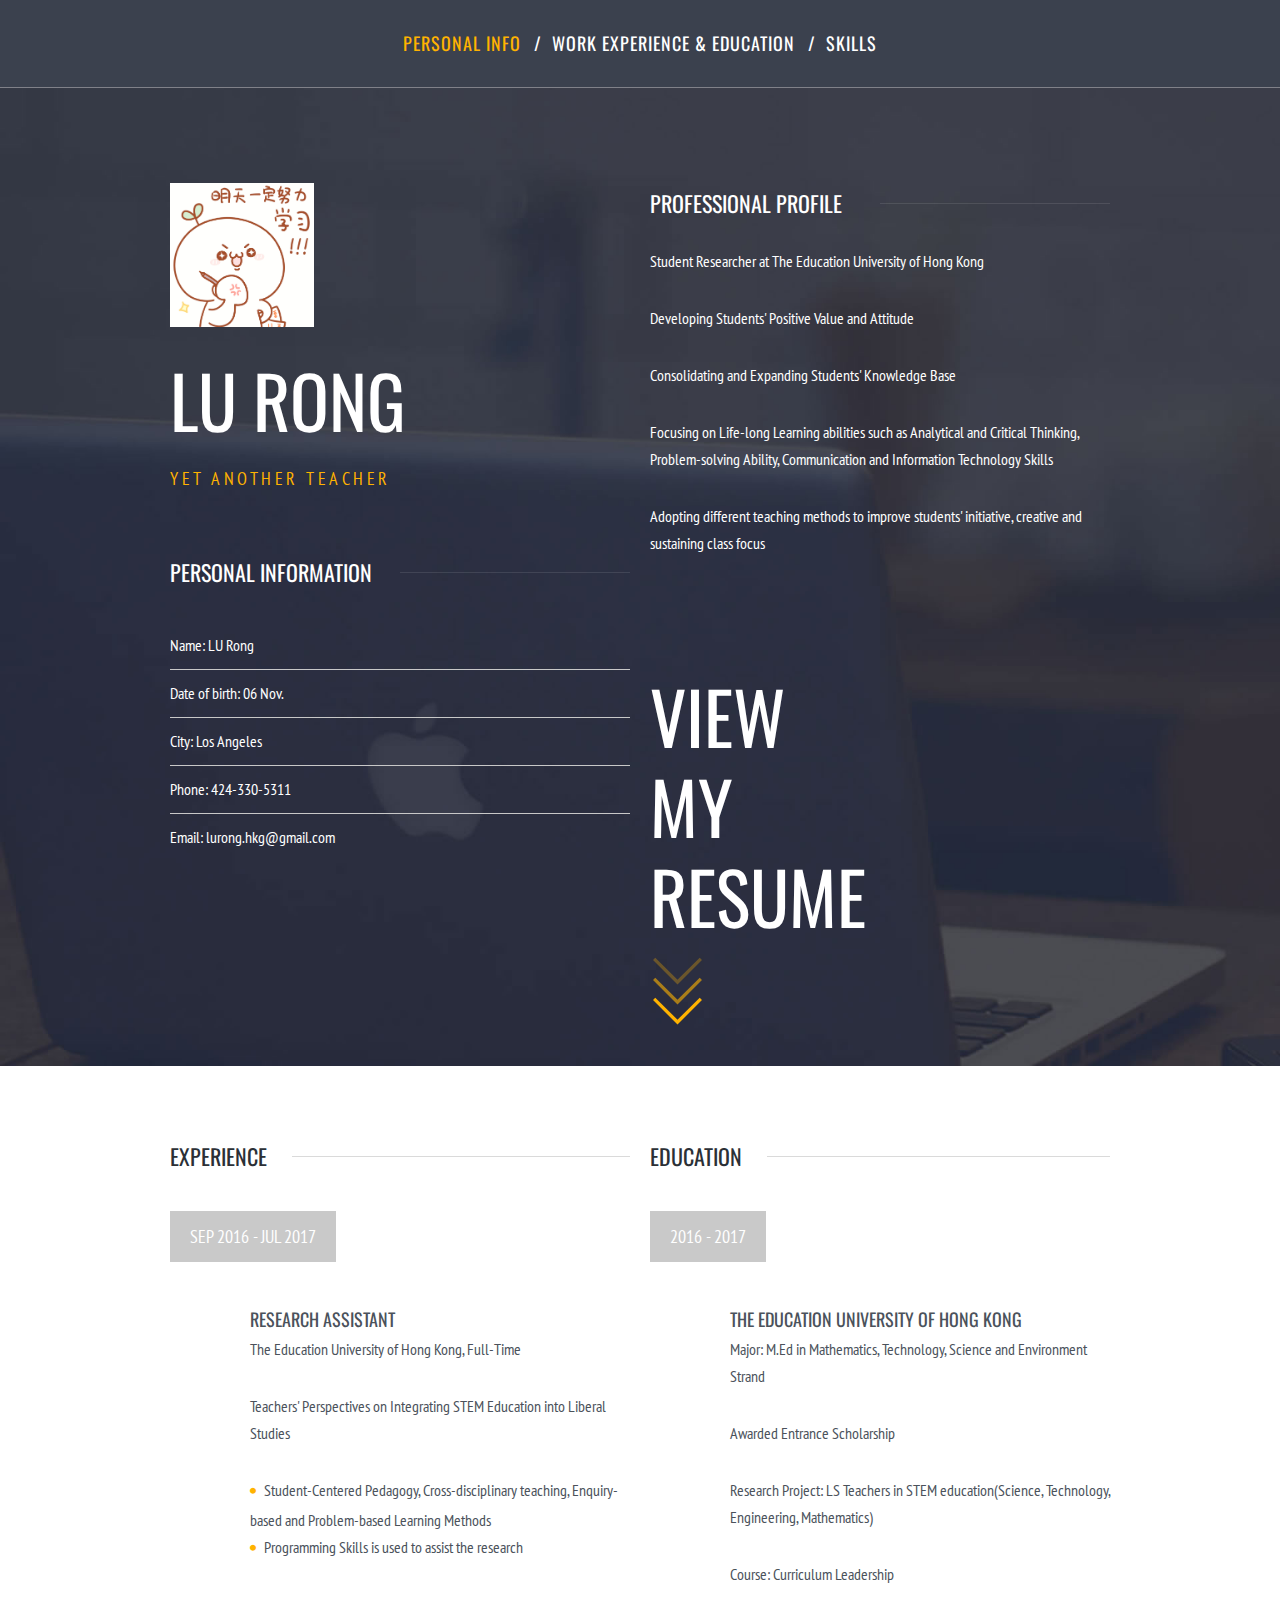
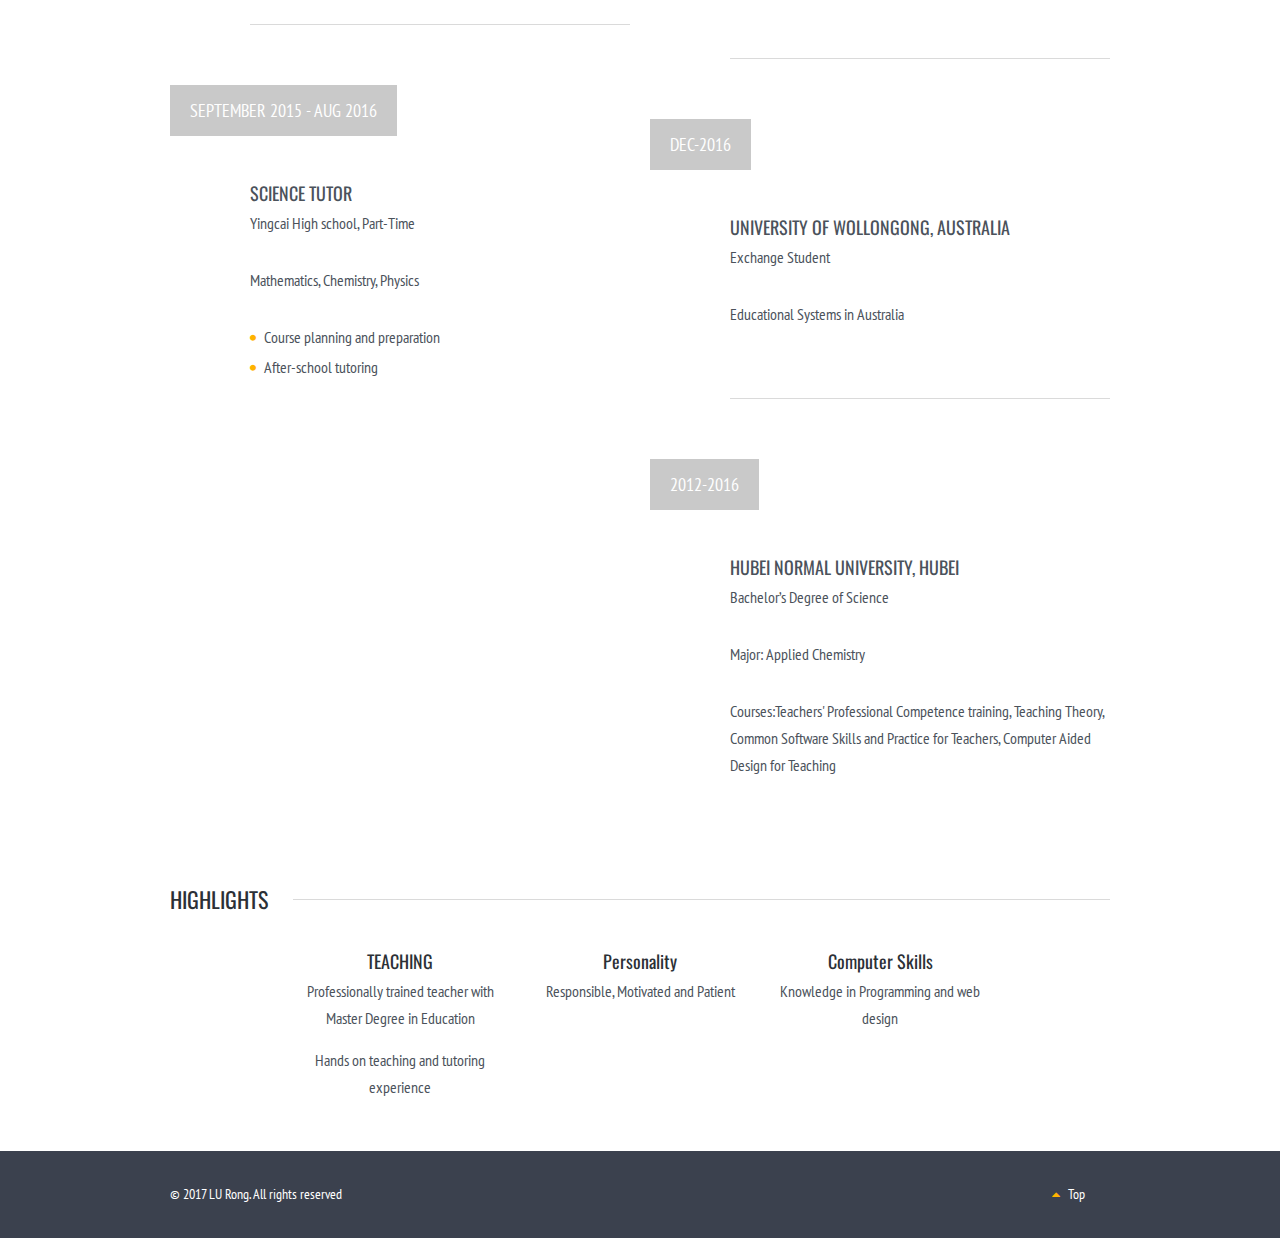
<file: index.html>
<!DOCTYPE html>
<html class="no-js">
<head>

	<meta charset="utf-8">
    <meta name="viewport" content="width=device-width, initial-scale=1, maximum-scale=1, user-scalable=0"/> 
	<meta http-equiv="X-UA-Compatible" content="IE=edge,chrome=1,requiresActiveX=true">
    
    
	<title> LU Rong CV </title>
	<meta name="description" content=" add description  ... ">
    
    <!-- /// Favicons ////////  -->
    <link rel="apple-touch-icon-precomposed" sizes="144x144" href="apple-touch-icon-144-precomposed.png">
    <link rel="shortcut icon" href="favicon.png">


	<!-- /// Template CSS ////////  -->
    <link rel="stylesheet" href="_layout/css/base.css">
    <link rel="stylesheet" href="_layout/css/grid.css">
    <link rel="stylesheet" href="_layout/css/elements.css">
    <link rel="stylesheet" href="_layout/css/layout.css">

	<!-- /// JS Plugins CSS ////////  -->
    <link rel="stylesheet" href="_layout/js/bxslider/jquery.bxslider.css">
    <link rel="stylesheet" href="_layout/js/magnificpopup/magnific-popup.css">
    
    <!-- /// Skin CSS ////////  -->
    <!-- <link rel="stylesheet" href="_layout/css/skins/default.css"> -->
    <!-- <link rel="stylesheet" href="_layout/css/skins/blue.css"> -->
    <!-- <link rel="stylesheet" href="_layout/css/skins/green.css"> -->
    <!-- <link rel="stylesheet" href="_layout/css/skins/orange.css"> -->
    <!-- <link rel="stylesheet" href="_layout/css/skins/purple.css"> -->
    <!-- <link rel="stylesheet" href="_layout/css/skins/red.css"> -->
    
    <!-- /// Google Fonts ////////  -->
    <link rel="stylesheet" href="http://fonts.googleapis.com/css?family=Open+Sans:300,400,600,700">
    <link rel="stylesheet" href="http://fonts.googleapis.com/css?family=Oswald:400,300,700">
    <link rel="stylesheet" href="http://fonts.googleapis.com/css?family=PT+Sans+Narrow:400,700">
    
    <!-- /// FontAwesome Icons 4.0.3 ////////  -->
	<link rel="stylesheet" href="_layout/css/fontawesome/font-awesome.min.css">
    
    <!-- /// Custom Icon Font ////////  -->
    <link rel="stylesheet" href="_layout/css/iconfontcustom/icon-font-custom.css">
    

    <!-- /// Modernizr ////////  -->
    <script src="_layout/js/modernizr-2.6.2.min.js"></script>
 
</head>
<body>

	
	
    <noscript>
    	<p class="javascript-required"> 
        	You seem to have Javascript disabled.
            This website needs javascript in order to function <properly class=""></properly>
		</p>
    </noscript>
    	
	<!--[if lte IE 8]>
        <p class="browser-update">
        	You are using an <strong>outdated</strong> browser. Please 
        	<a href="http://windows.microsoft.com/en-us/internet-explorer/download-ie">upgrade your browser</a> 
            to improve your experience.
		</p>
    <![endif]-->
 
	<div id="wrap">
	
		<div id="header">
        
		<!-- /// HEADER  //////////////////////////////////////////////////////////////////////////////////////////////////////////// -->				                	
            
            <div class="row">
                <div class="span12">

                    <a href="#" id="mobile-menu-trigger">
                        <i class="fa fa-bars"></i>
                    </a>
                        
                    <!-- // Menu // -->
                    <ul class="sf-menu" id="menu">
                        <li class="active">
                            <a href="#personal-info">Personal Info</a>
                        </li>
                        <li>
                            <a href="#work-education">Work Experience &amp; Education</a>
                        </li>

                        <li>
                            <a href="#technical-skills">Skills</a>
                        </li>
                    </ul>
                   
                </div><!-- end .span12 -->
            </div><!-- end row -->

		<!-- //////////////////////////////////////////////////////////////////////////////////////////////////////////////////////// -->

		</div><!-- end #header -->
		<div id="content">
		
		<!-- /// CONTENT  /////////////////////////////////////////////////////////////////////////////////////////////////////////// -->

			<div class="parallax" id="personal-info" style="background-image:url(_content/backgrounds/1920x1920.jpg);">
            	
                <div class="row">
                	<div class="span6">
                    	
                        <div class="cv-section">
                        
                            <div class="cv-section-title">
                            
                                <img src="images/avatar.jpg" width="144" alt="">
                                
                                <h1>LU Rong</h1>
                                <p>Yet Another Teacher</p>
                            
                            </div><!-- end .cv-section-title -->
                            
                        </div><!-- end .cv-section -->
                        
                        <div class="cv-section">
                        
                            <div class="cv-section-title">
                            
                                <h2>
                                    <span>Personal Information</span>
                                </h2> 
                            
                            </div><!-- end .cv-section-title -->
                            
                            <div class="cv-item">
                            
                                <ul class="personal-info">
                                    <li>Name: LU Rong</li>
                                    <li>Date of birth: 06 Nov.</li>
                                    <li>City: Los Angeles</li>
                                    <li>Phone: 424-330-5311</li>
                                    <li>
                                        Email: <a href="lurong.hkg@gmail.com">lurong.hkg@gmail.com</a>
                                    </li>
                                </ul>
                            
                            </div><!-- end .cv-item -->
                    
                    </div><!-- end .cv-section -->    
                    
                    </div><!-- end .span6 -->
                    <div class="span6">
                    	
                        <div class="cv-section">
                        
                            <div class="cv-section-title">
                            
                                <h2>
                                    <span>Professional Profile</span>
                                </h2> 
                            
                            </div><!-- end .cv-section-title -->
                            
                            <div class="cv-item">
                            
                                <ul>
                                    <p>Student Researcher at The Education University of Hong Kong</p>
                                    <p>Developing Students' Positive Value and Attitude
                                    </p>
                                    <p>
                                        Consolidating and Expanding Students' Knowledge Base
                                    </p>

                                    <p>
                                    Focusing on Life-long Learning abilities such as Analytical and Critical Thinking,
                                    Problem-solving Ability, Communication and Information Technology Skills
                                    </p>
                                    <p>Adopting different teaching methods to improve students' initiative, creative and
                                        sustaining class focus
                                    </p>
                                </ul>

                            
                            </div><!-- end .cv-item -->
                        
                        </div><!-- end .cv-section -->
                        
                        <br><br>
                        
                        <h1 class="text-uppercase">
                        	View <br>
                            My <br>
                            Resume
                        </h1>
                        
                        <a class="arrows" href="#work-education">
                        	<i class="ifc-down4"></i>
                            <i class="ifc-down4"></i>
                            <i class="ifc-down4"></i>
                        </a>
                        
                    </div><!-- end .span6 -->
                </div><!-- end .row -->

            </div><!-- end #personal-info -->
            
            <div id="work-education">
            	
                <div class="row">
                	<div class="span6">
                    
                    	<div class="cv-section">
                        
                            <div class="cv-section-title">
                            
                                <h2>
                                    <span>Experience</span>
                                </h2> 
                            
                            </div><!-- end .cv-section-title -->
                            
                            <div class="cv-item">
                            
                                <p class="period">Sep 2016 - Jul 2017</p>
                                
                                <h3>Research Assistant</h3>
                                <p>The Education University of Hong Kong, Full-Time</p>
                                
                                <p>Teachers' Perspectives on Integrating STEM Education into Liberal Studies</p>
                                
                                <ul class="fill-circle">
                                    <li>Student-Centered Pedagogy, Cross-disciplinary teaching, Enquiry-based and
                                        Problem-based Learning Methods</li>
                                    <li>Programming Skills is used to assist the research</li>
                                </ul>
                                
                            </div><!-- end cv-item -->
                            
                            <div class="cv-item">
                                
                                <p class="period">September 2015 - Aug 2016</p>
                                
                                <h3>Science Tutor</h3>
                                <p>Yingcai High school, Part-Time</p>
                                
                                <p>Mathematics, Chemistry, Physics</p>
                                
                                <ul class="fill-circle">
                                    <li>Course planning and preparation</li>
                                    <li>After-school tutoring</li>
                                </ul>
                                
                            </div><!-- end cv-item -->
                        
                        </div><!-- end .cv-section -->
                        
                    </div><!-- end .span6 -->
                    <div class="span6">
                    
                    	<div class="cv-section">
                        
                            <div class="cv-section-title">
                            
                                <h2>
                                    <span>Education</span>
                                </h2> 
                            
                            </div><!-- end .cv-section-title -->
                            
                            <div class="cv-item">
                            
                                <p class="period">2016 - 2017</p>
                                
                                <h3>The Education University of Hong Kong</h3>
                                <p>
                                    Major: M.Ed in Mathematics, Technology, Science and Environment Strand</p>
                                <p>Awarded Entrance Scholarship</p>
                                <p>
                                    Research Project: LS Teachers in STEM education(Science, Technology, Engineering, Mathematics)
                                </p>
                                <p> Course: Curriculum Leadership</p>
                                
                            </div><!-- end cv-item -->
                             <div class="cv-item">

                                <p class="period">DEC-2016</p>

                                <h3>University of Wollongong, Australia</h3>
                                <p>Exchange Student</p>
                                <p>Educational Systems in Australia</p>
                            </div><!-- end cv-item -->

                            <div class="cv-item">
                            
                                <p class="period">2012-2016</p>
                                
                                <h3>Hubei Normal University, Hubei</h3>
                                <p>Bachelor’s Degree of Science
                                </p>
                                <p>
                                    Major: Applied Chemistry
                                </p>
                                
                                <p>
                                    Courses:Teachers' Professional Competence training, Teaching Theory,
                                    Common Software Skills and Practice for Teachers, Computer Aided Design for Teaching
                                </p>
                                
                            </div><!-- end cv-item --> 
                        
                    	</div><!-- end .cv-section -->
                    
                    </div><!-- end .span6 -->
                </div><!-- end .row -->
                
            </div><!-- end #work-education -->

            
            <div id="technical-skills">
            	
                <div class="row">
                	<div class="span12">
                    	
                        <div class="cv-section">
                        	
                            <div class="cv-section-title">
                            
                                <h2>
                                    <span>Highlights</span>
                                </h2>                                                
                                
                            </div><!-- end .cv-section-title -->
                            
                        </div><!-- end .cv-section -->
                        
                    </div><!-- end .span12 -->
                </div><!-- end .row -->
                
                <div class="row skill-row">
                    <div class="span3">
                        <div class="pie-chart-description">
                            
                            <h3 class="text-uppercase">Teaching</h3>
                            <p>Professionally trained teacher with Master Degree in Education</p>
                            <p>Hands on teaching and tutoring experience</p>
                            <p></p>

                        </div><!-- end .pie-chart-description -->
                        
                    </div><!-- end .span3 -->
                    <div class="span3">

                        <div class="pie-chart-description">
                            
                            <h3>Personality</h3>
                            <p>Responsible, Motivated and Patient</p>
                            
                            <p></p>
                            
                        </div><!-- end .pie-chart-description -->
                        
                    </div><!-- end .span3 -->
                    <div class="span3">

                        <div class="pie-chart-description">

                            <h3>Computer Skills</h3>
                            <p>Knowledge in Programming and web design</p>
                            <p></p>

                        </div><!-- end .pie-chart-description -->

                    </div><!-- end .span3 -->

                </div><!-- end .row -->

            </div><!-- #technical-skills -->
            

 
		<!-- //////////////////////////////////////////////////////////////////////////////////////////////////////////////////////// -->

		</div><!-- end #content -->
		<div id="footer">
		
		<!-- /// FOOTER     ///////////////////////////////////////////////////////////////////////////////////////////////////////// -->

			<div class="row">
            	<div class="span12">
                	
                    <p>&copy; 2017 LU Rong. <span class="hidden-phone">All rights reserved</span></p>
                    
                    <a id="back-to-top" href="#">
                    	<i class="fa fa-caret-up"></i>
                        Top
                    </a>
                    
                </div><!-- end .span12 -->
            </div><!-- end .row -->
            
		<!-- //////////////////////////////////////////////////////////////////////////////////////////////////////////////////////// -->

		</div><!-- end #footer -->
		
	</div><!-- end #wrap -->    


    <!-- /// jQuery ////////  -->
	<script src="_layout/js/jquery-2.1.0.min.js"></script>
  
    <!-- /// ViewPort ////////  -->
	<script src="_layout/js/viewport/jquery.viewport.js"></script>
    
    <!-- /// Easing ////////  -->
	<script src="_layout/js/easing/jquery.easing.1.3.js"></script>

    <!-- /// SimplePlaceholder ////////  -->
	<script src="_layout/js/simpleplaceholder/jquery.simpleplaceholder.js"></script>

    <!-- /// Fitvids ////////  -->
    <script src="_layout/js/fitvids/jquery.fitvids.js"></script>
    
    <!-- /// Superfish Menu ////////  -->
	<script src="_layout/js/superfish/hoverIntent.js"></script>
    <script src="_layout/js/superfish/superfish.js"></script>
    
    <!-- /// bxSlider ////////  -->
	<script src="_layout/js/bxslider/jquery.bxslider.min.js"></script>
    
   	<!-- /// Magnific Popup ////////  -->
	<script src="_layout/js/magnificpopup/jquery.magnific-popup.min.js"></script>
    
    <!-- /// Isotope ////////  -->
	<script src="_layout/js/isotope/isotope.pkgd.min.js"></script>
    <script src="_layout/js/isotope/imagesloaded.pkgd.min.js"></script>
    
    <!-- /// Parallax ////////  -->
	<script src="_layout/js/parallax/jquery.parallax.min.js"></script>	
	
	<!-- /// EasyPieChart ////////  -->
	<script src="_layout/js/easypiechart/jquery.easypiechart.min.js"></script>
    
    <!-- /// Easy Tabs ////////  -->
    <script src="_layout/js/easytabs/jquery.easytabs.min.js"></script>
    
    <!-- /// Waypoints ////////  -->
    <script src="_layout/js/waypoints/waypoints.min.js"></script>
    <script src="_layout/js/waypoints/waypoints-sticky.min.js"></script>	
    
    <!-- /// Form validate ////////  -->
    <script src="_layout/js/jqueryvalidate/jquery.validate.min.js"></script>
    
	<!-- /// Form submit ////////  -->
    <script src="_layout/js/jqueryform/jquery.form.min.js"></script>
    
    <!-- /// gMap ////////  -->
	<script src="http://maps.google.com/maps/api/js?sensor=false"></script>
	<script src="_layout/js/gmap/jquery.gmap.min.js"></script>
    
    <!-- /// Scrollspy ////////  -->
    <script src="_layout/js/scrollspy/scrollspy.min.js"></script>
    


	<!-- /// Custom JS ////////  -->
    <script src="_layout/js/scripts.js"></script>
	<script src="_layout/js/plugins.js"></script>	

</body>
</html>
</file>
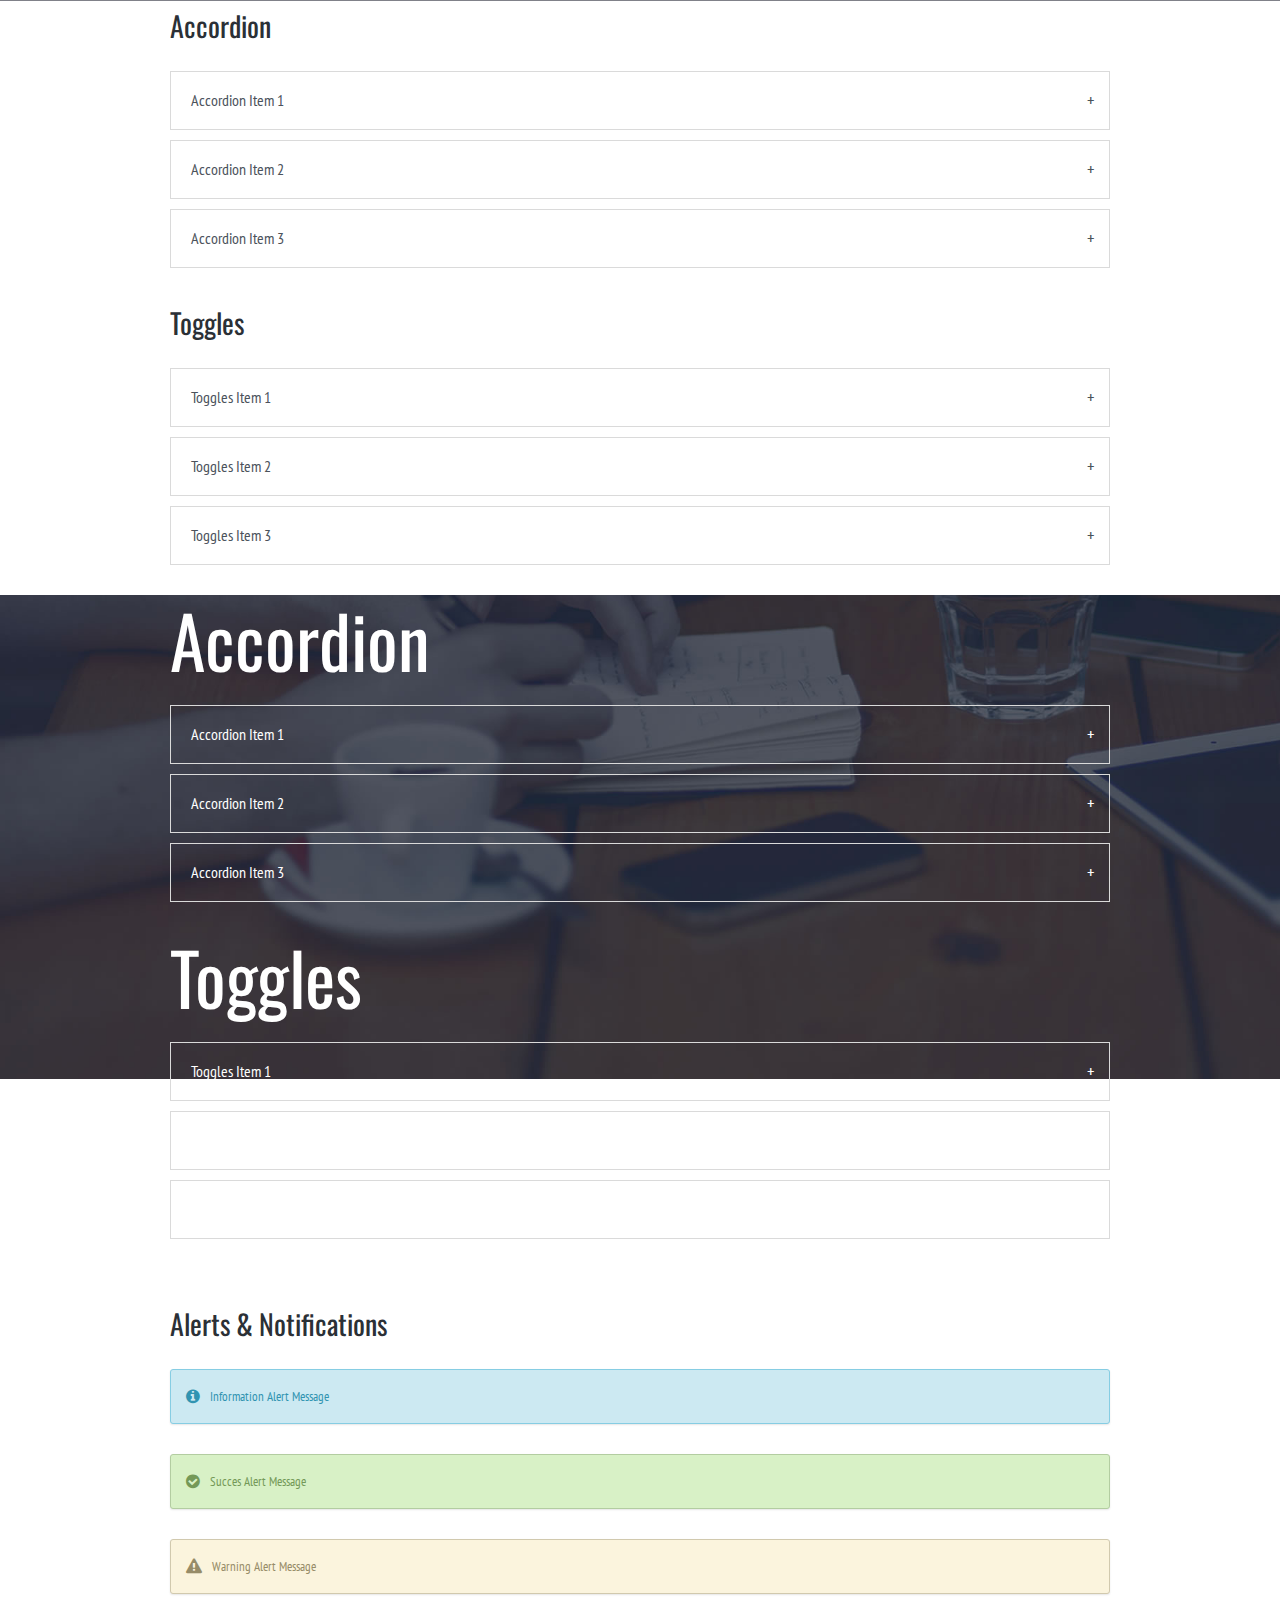
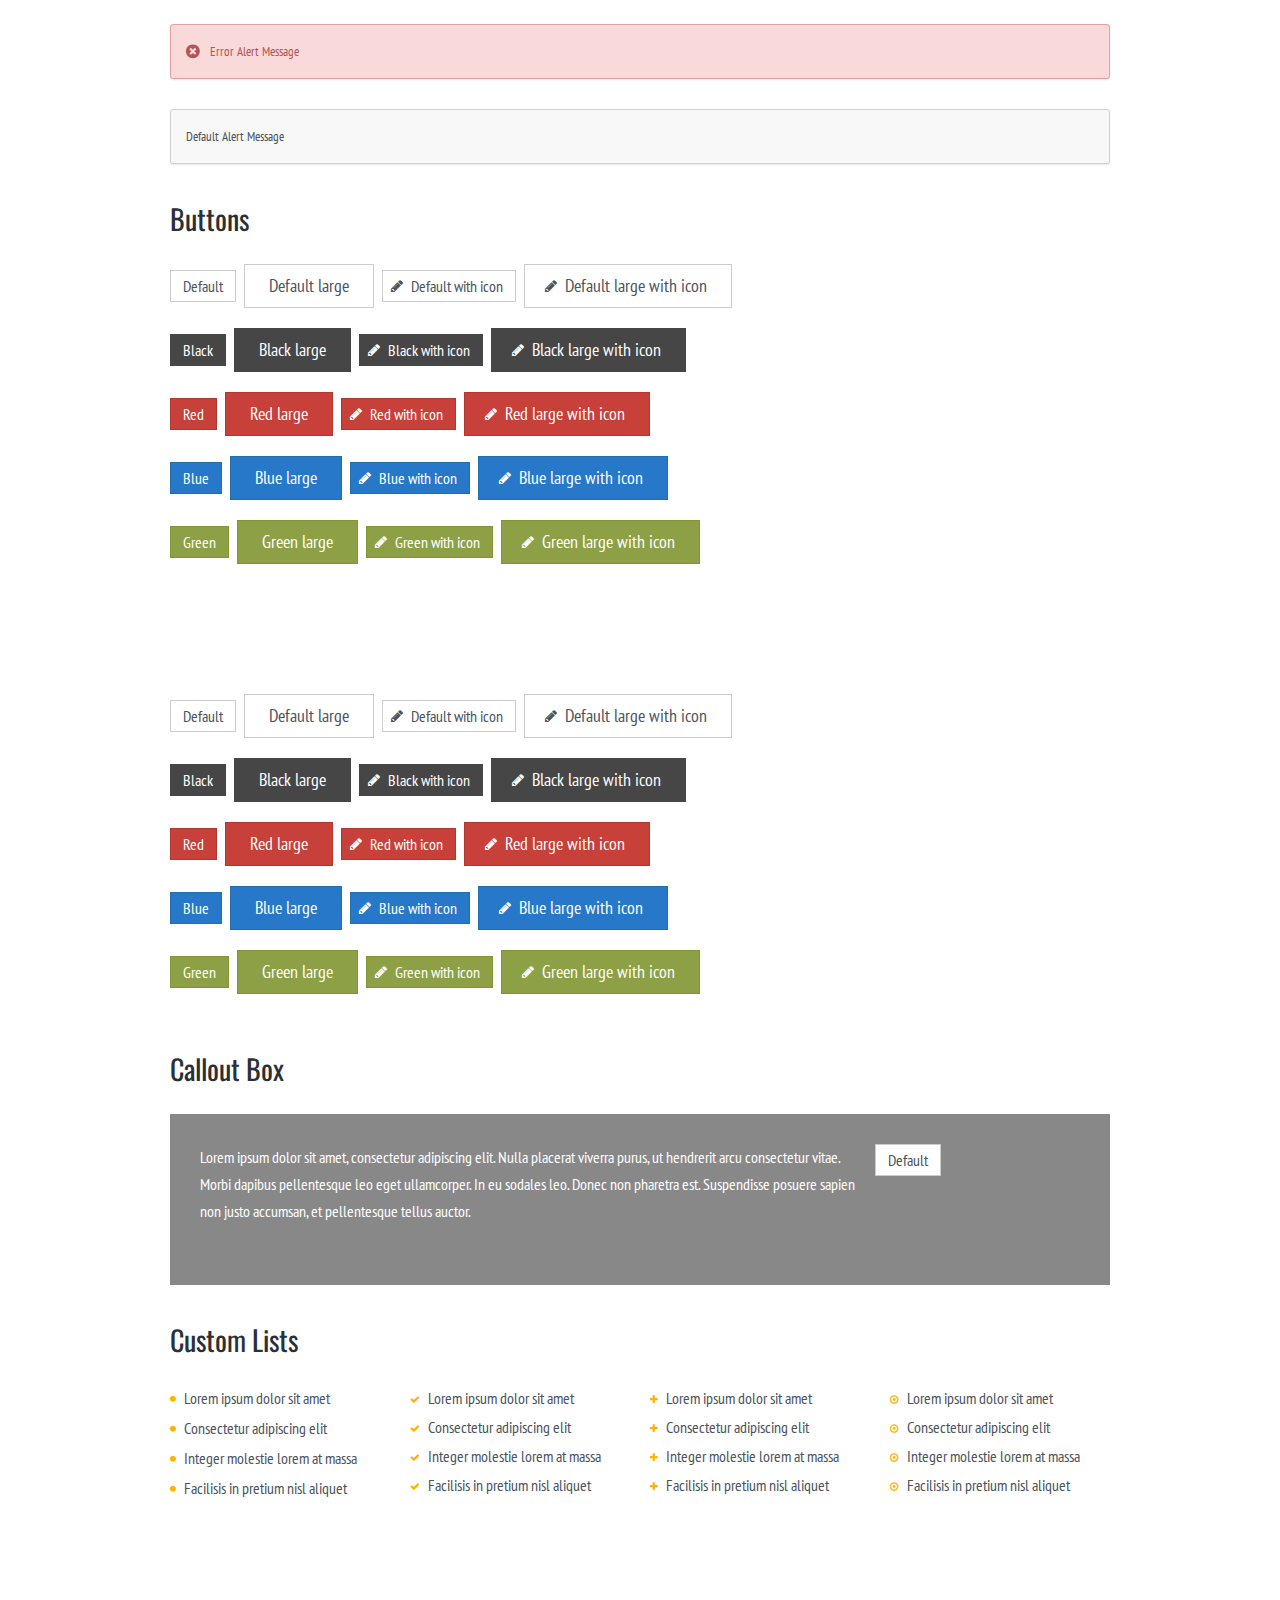
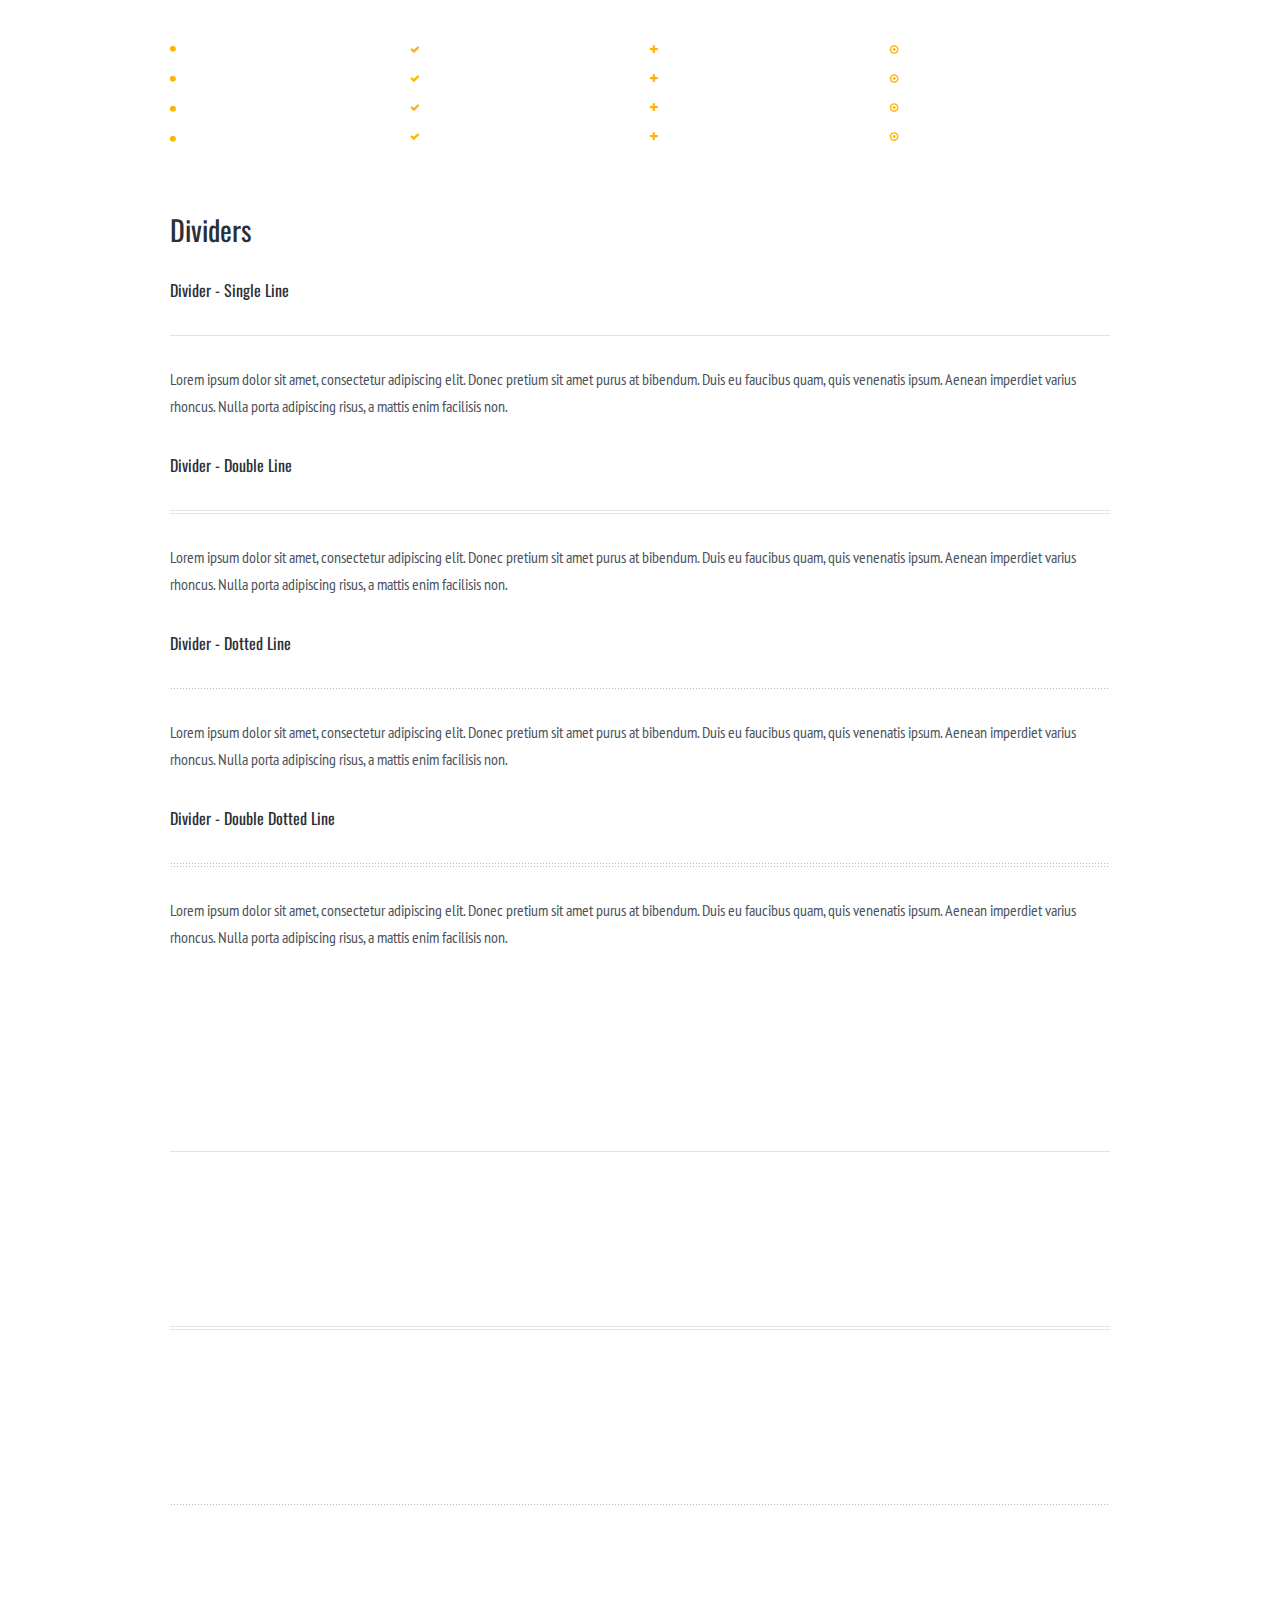
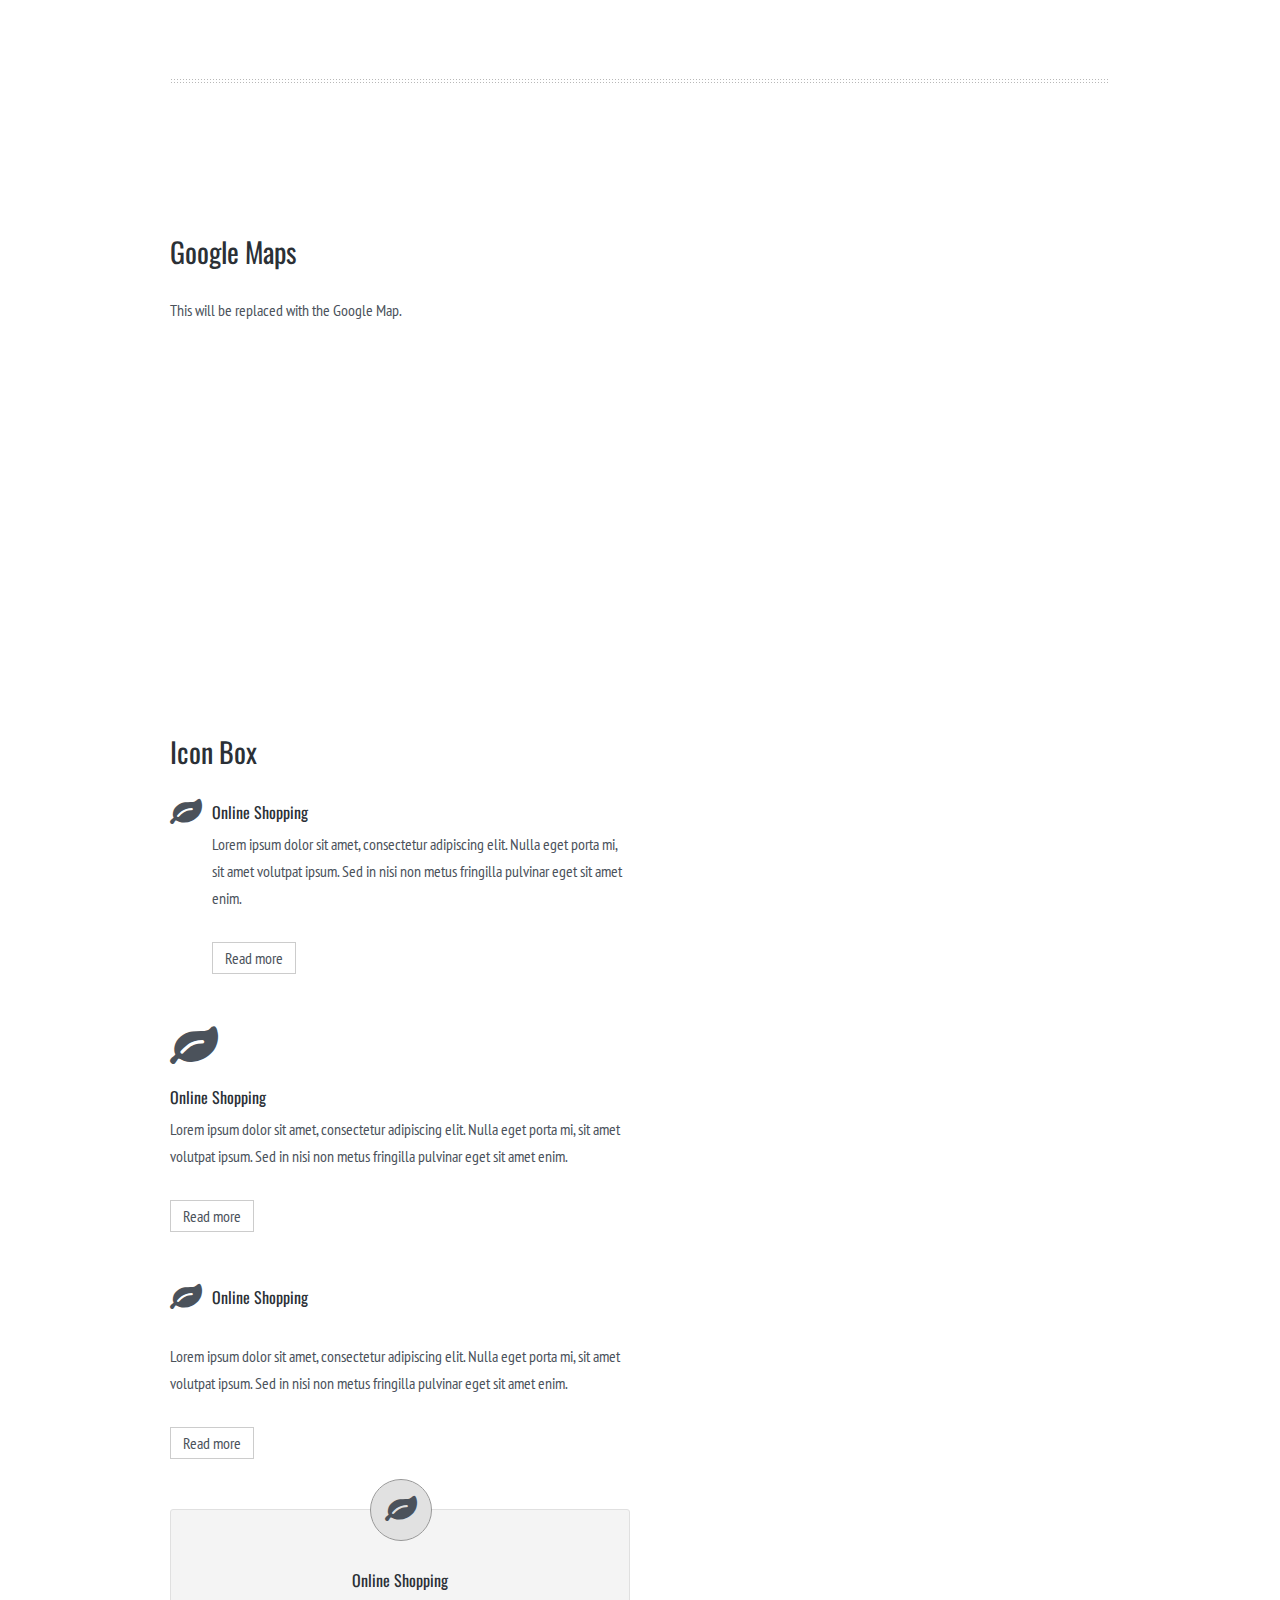
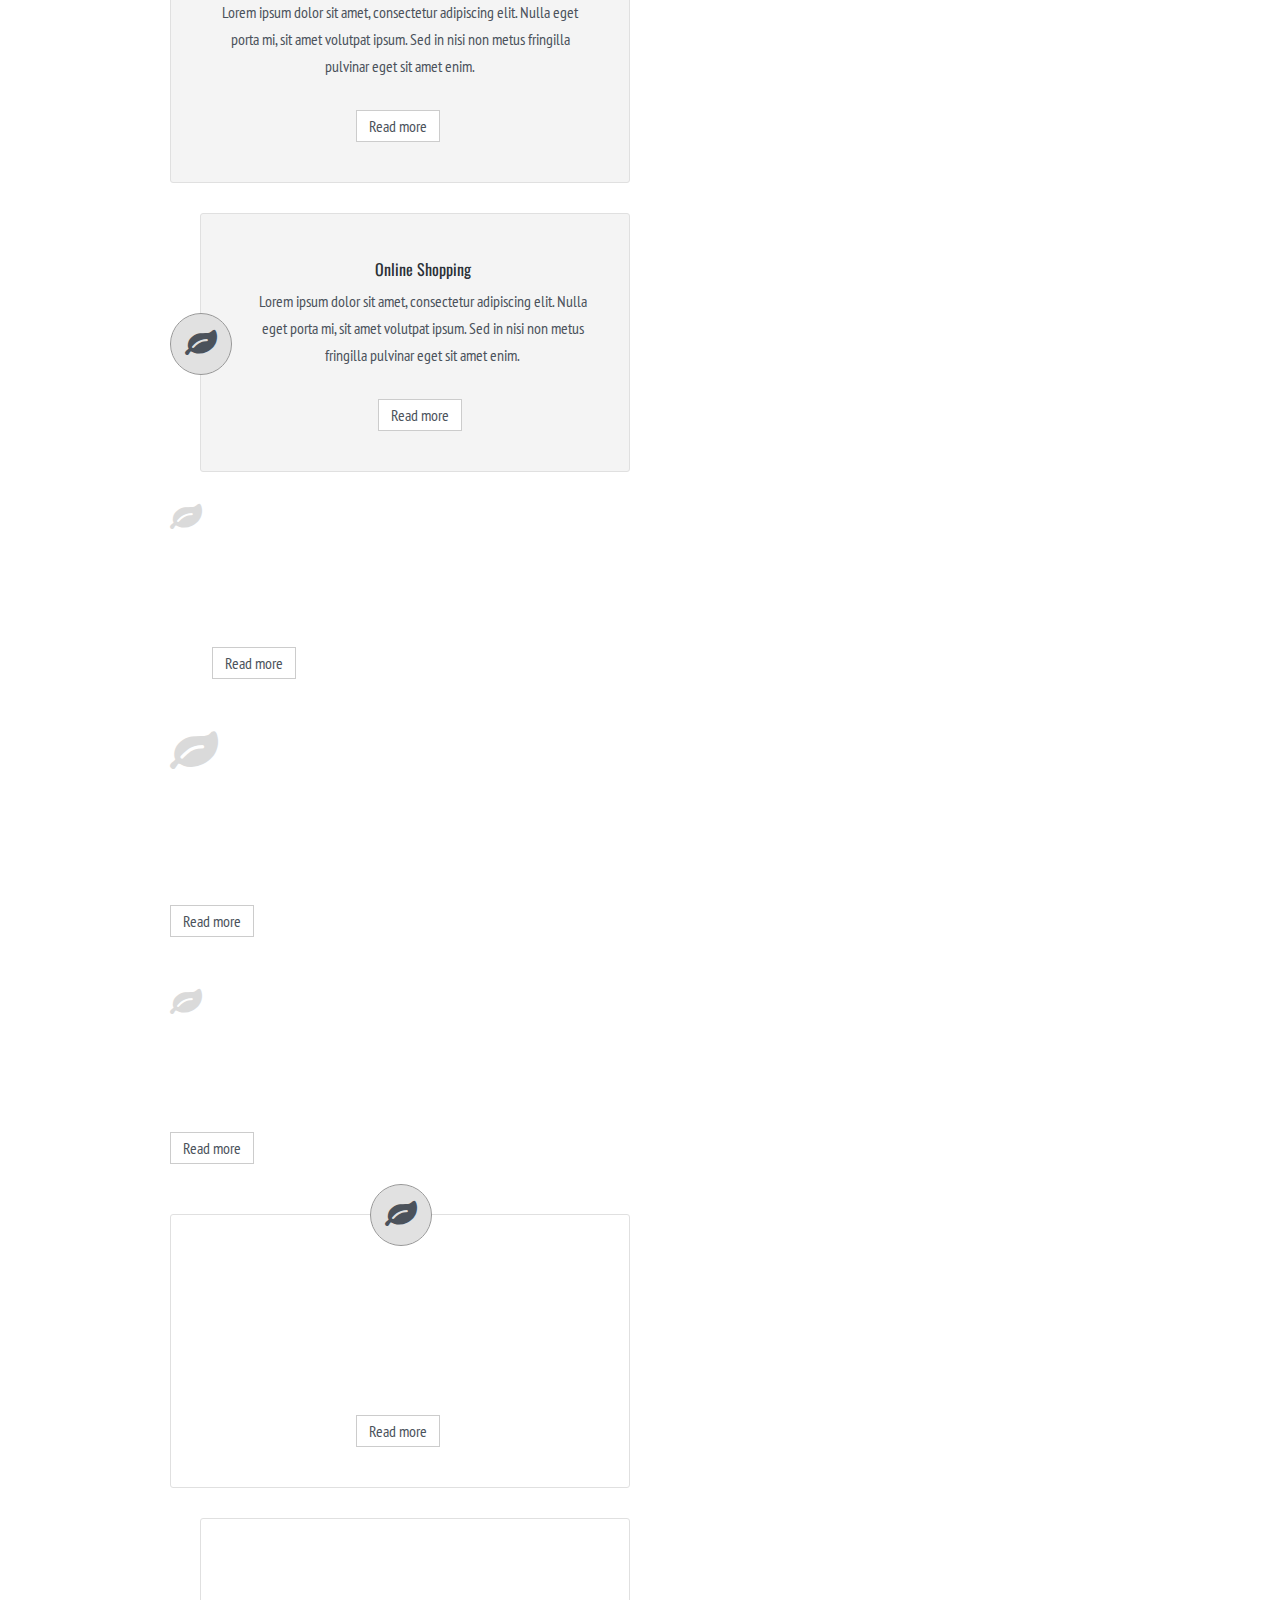
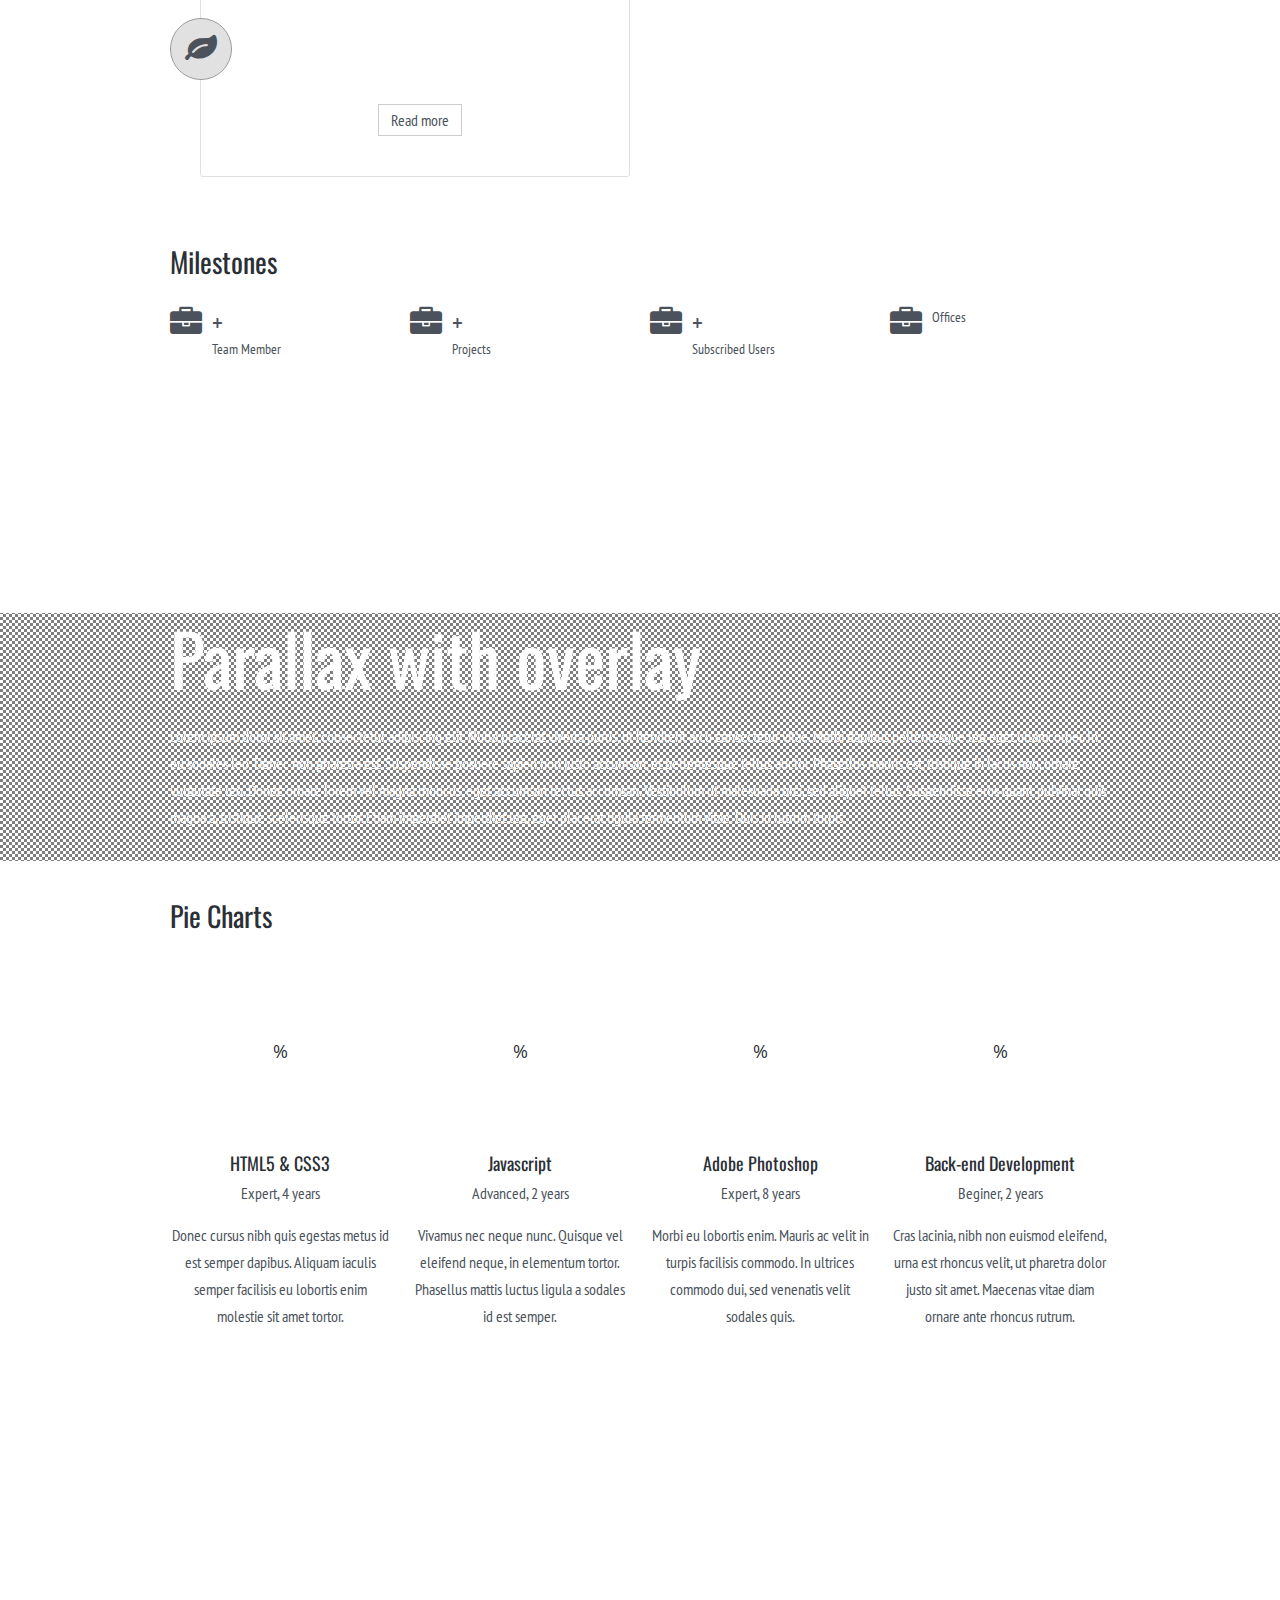
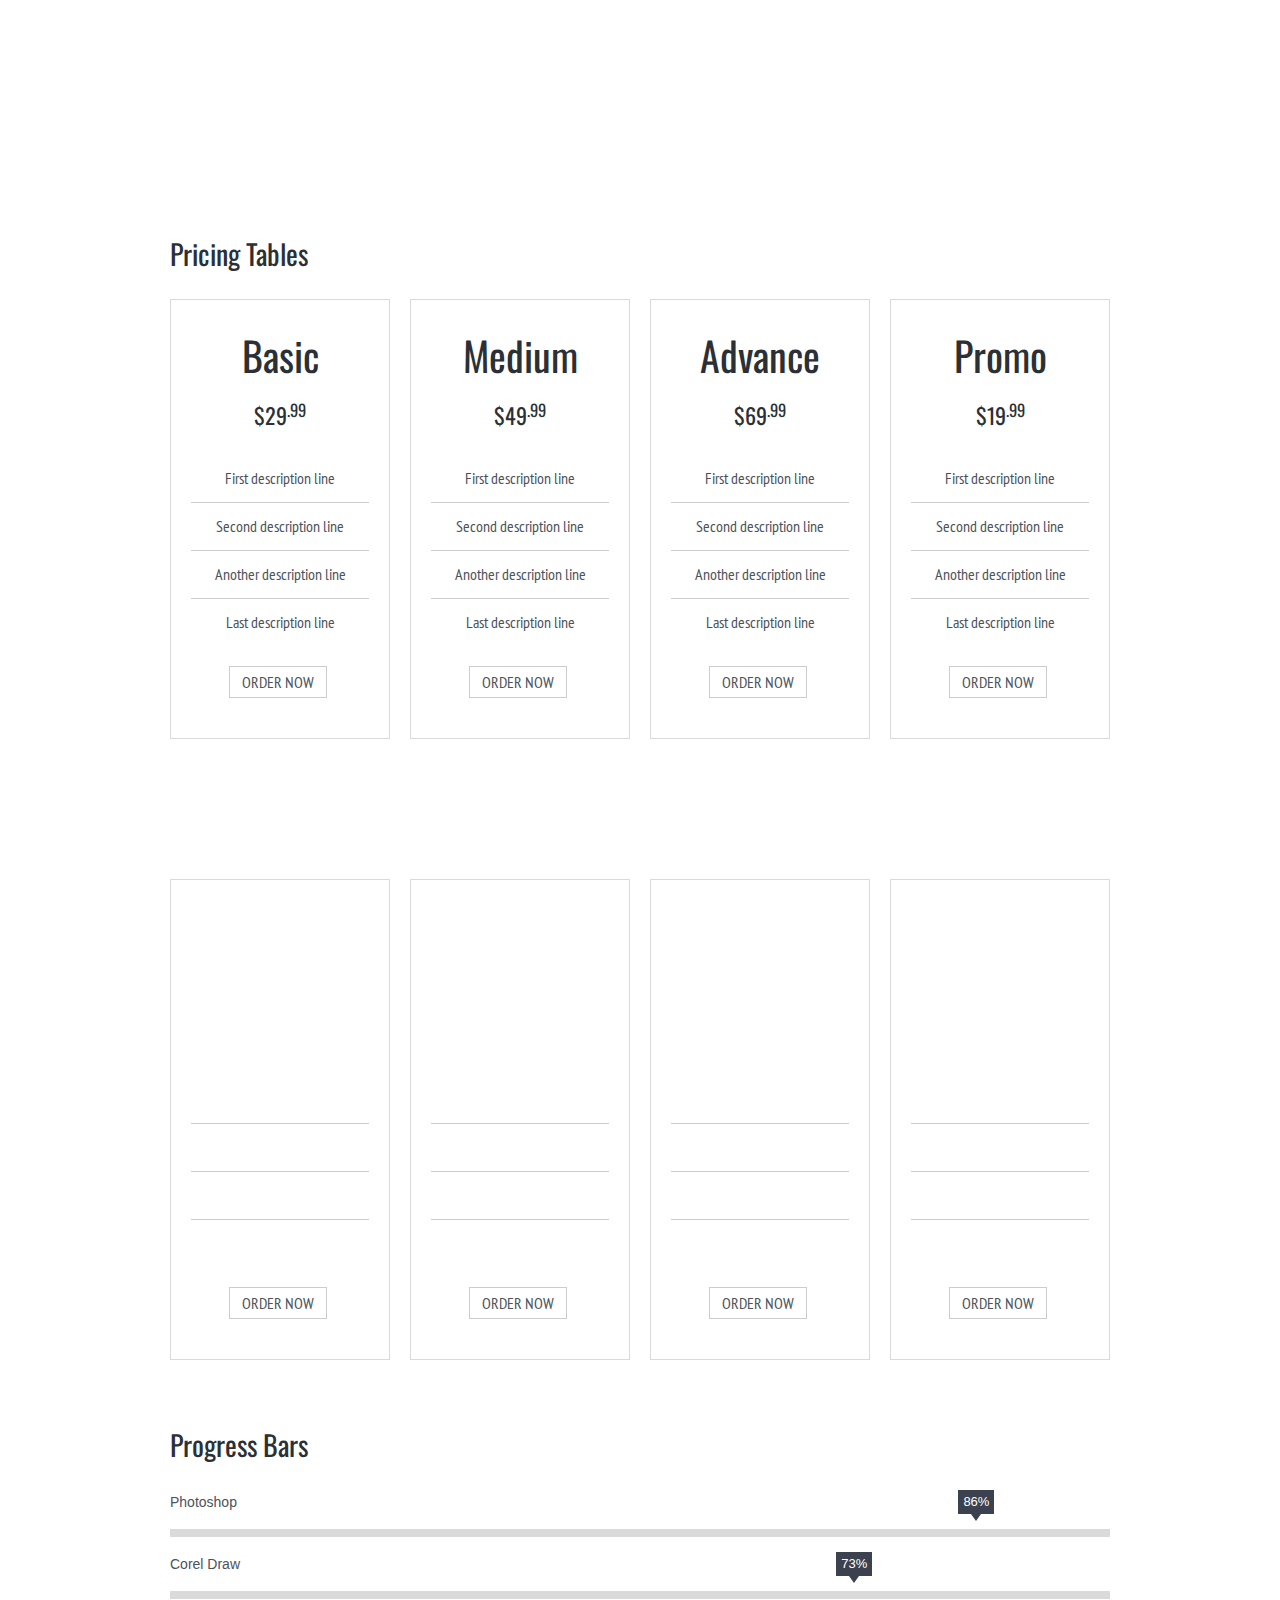
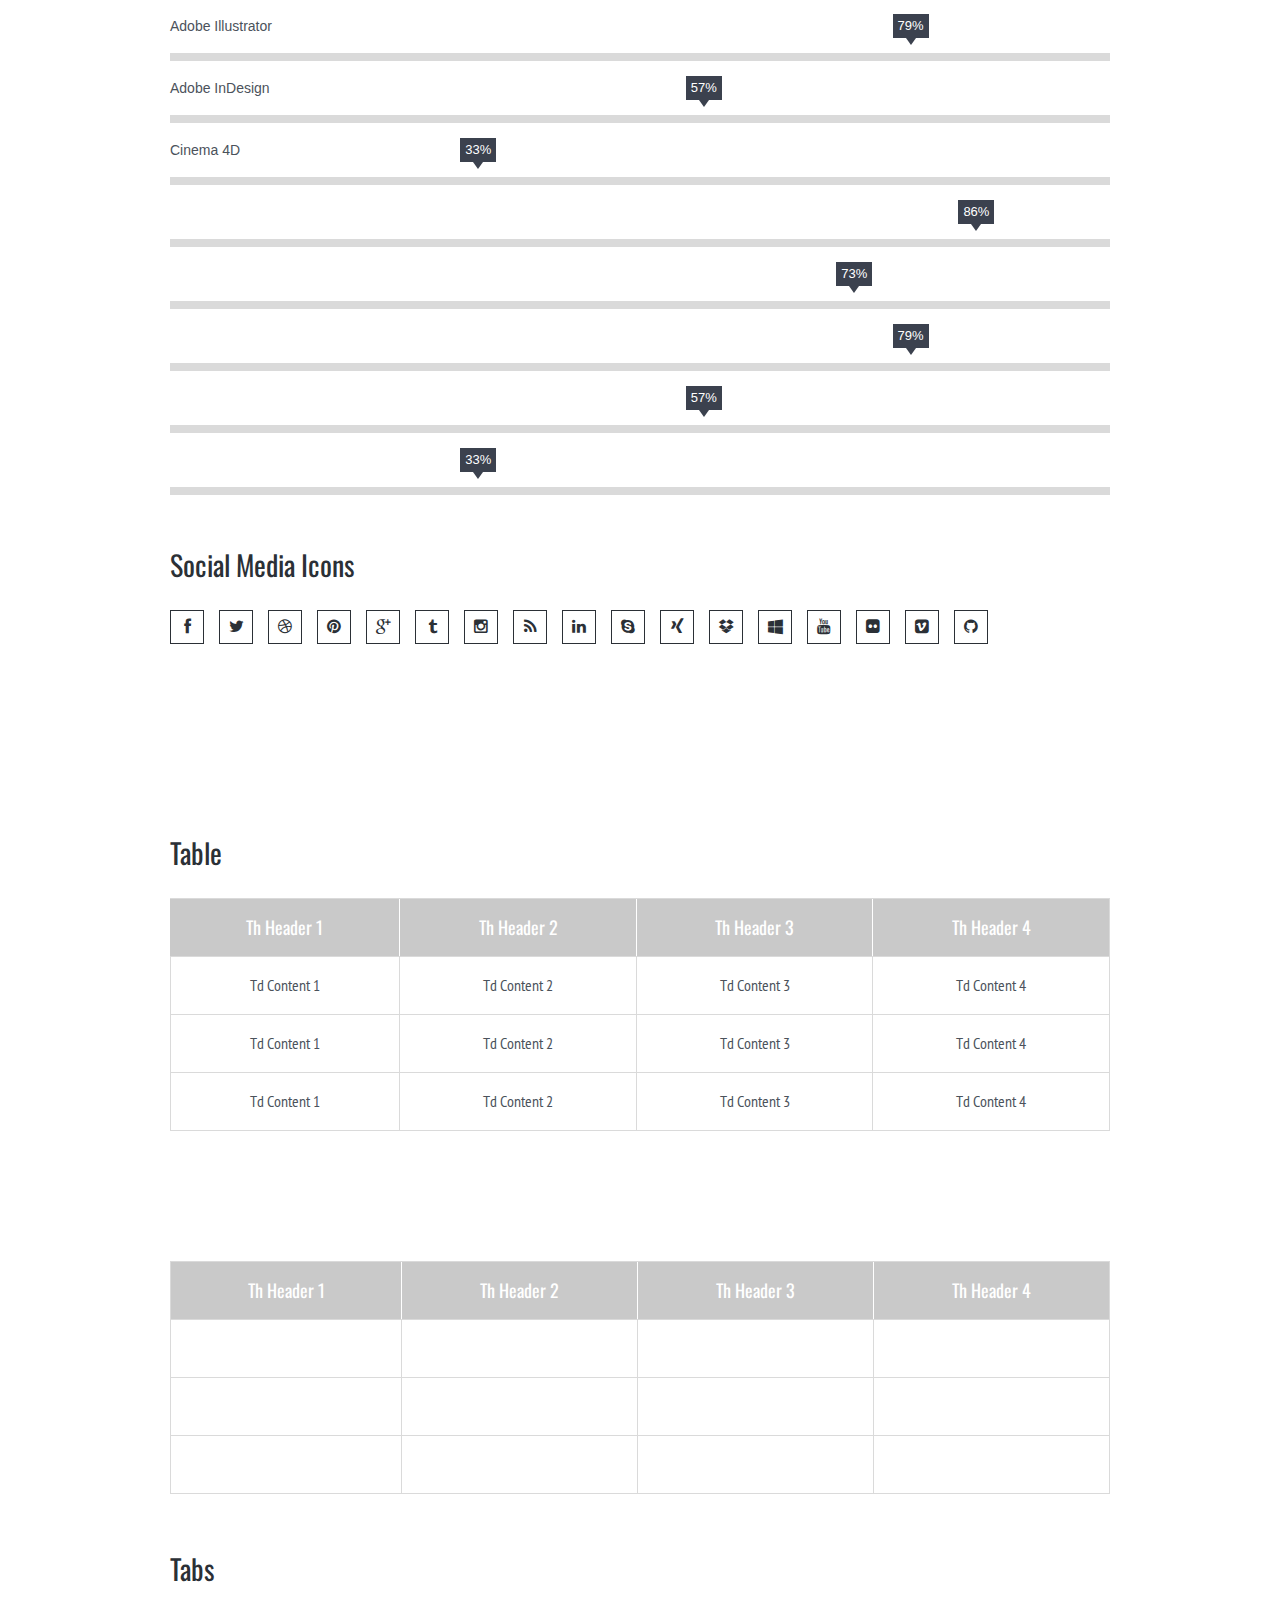
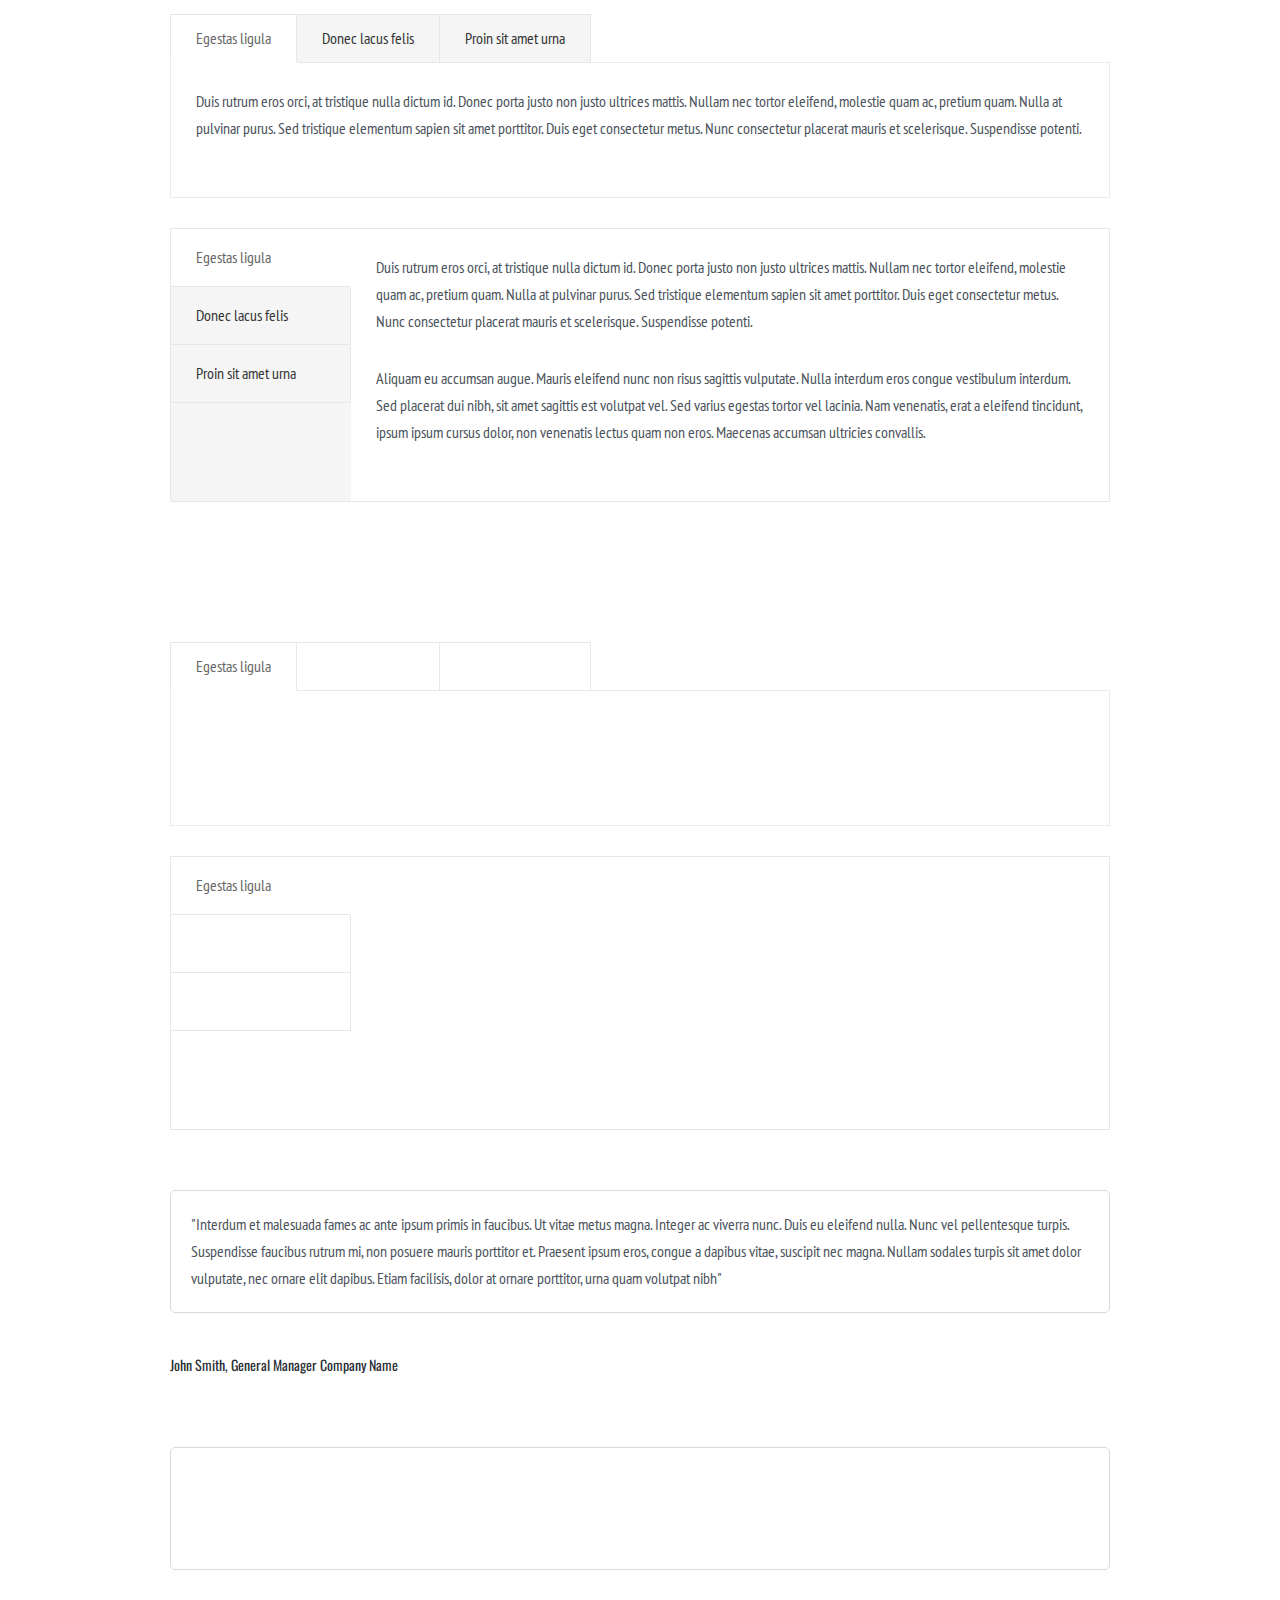
<file: elements.html>
<!DOCTYPE html>
<html class="no-js">
<head>

	<meta charset="utf-8">
    <meta name="viewport" content="width=device-width, initial-scale=1, maximum-scale=1, user-scalable=0"/> 
	<meta http-equiv="X-UA-Compatible" content="IE=edge,chrome=1,requiresActiveX=true">
    
    
	<title> Robert Smith Jameson :: CV </title>
	<meta name="description" content=" add description  ... ">
    
    <!-- /// Favicons ////////  -->
    <link rel="apple-touch-icon-precomposed" sizes="144x144" href="apple-touch-icon-144-precomposed.png">
    <link rel="shortcut icon" href="favicon.png">


	<!-- /// Template CSS ////////  -->
    <link rel="stylesheet" href="_layout/css/base.css">
    <link rel="stylesheet" href="_layout/css/grid.css">
    <link rel="stylesheet" href="_layout/css/elements.css">
    <link rel="stylesheet" href="_layout/css/layout.css">

	<!-- /// JS Plugins CSS ////////  -->
    <link rel="stylesheet" href="_layout/js/bxslider/jquery.bxslider.css">
    <link rel="stylesheet" href="_layout/js/magnificpopup/magnific-popup.css">
    
    <!-- /// Skin CSS ////////  -->
    <!-- <link rel="stylesheet" href="_layout/css/skins/default.css"> -->
    <!-- <link rel="stylesheet" href="_layout/css/skins/blue.css"> -->
    <!-- <link rel="stylesheet" href="_layout/css/skins/green.css"> -->
    <!-- <link rel="stylesheet" href="_layout/css/skins/orange.css"> -->
    <!-- <link rel="stylesheet" href="_layout/css/skins/purple.css"> -->
    <!-- <link rel="stylesheet" href="_layout/css/skins/red.css"> -->
    
    <!-- /// Google Fonts ////////  -->
    <link rel="stylesheet" href="http://fonts.googleapis.com/css?family=Open+Sans:300,400,600,700">
    <link rel="stylesheet" href="http://fonts.googleapis.com/css?family=Oswald:400,300,700">
    <link rel="stylesheet" href="http://fonts.googleapis.com/css?family=PT+Sans+Narrow:400,700">
    
    <!-- /// FontAwesome Icons 4.0.3 ////////  -->
	<link rel="stylesheet" href="_layout/css/fontawesome/font-awesome.min.css">
    

    <!-- /// Modernizr ////////  -->
    <script src="_layout/js/modernizr-2.6.2.min.js"></script>
 
</head>
<body>
    
	
	
    <noscript>
    	<p class="javascript-required"> 
        	You seem to have Javascript disabled. 
            This website needs javascript in order to function properly.
		</p>
    </noscript>
    	
	<!--[if lte IE 8]>
        <p class="browser-update">
        	You are using an <strong>outdated</strong> browser. Please 
        	<a href="http://windows.microsoft.com/en-us/internet-explorer/download-ie">upgrade your browser</a> 
            to improve your experience.
		</p>
    <![endif]-->
 
	<div id="wrap">
	
		<div id="header">
        
		<!-- /// HEADER  //////////////////////////////////////////////////////////////////////////////////////////////////////////// -->

			

		<!-- //////////////////////////////////////////////////////////////////////////////////////////////////////////////////////// -->

		</div><!-- end #header -->
		<div id="content">
		
		<!-- /// CONTENT  /////////////////////////////////////////////////////////////////////////////////////////////////////////// -->

			<div class="row">
            	<div class="span12">
                	
                    <h1>Accordion</h1>
                    
                    <div class="accordion">
                        
                        <div class="accordion-item">
                            
                            <a class="accordion-item-toggle" href="#">Accordion Item 1</a>
                
                            <div class="accordion-item-content">
                                
                                <p>Lorem ipsum dolor sit amet, consectetur adipiscing elit. Nulla placerat viverra purus, ut hendrerit 
                                arcu consectetur vitae. Morbi dapibus pellentesque leo eget ullamcorper. In eu sodales leo. Donec non 
                                pharetra est. Suspendisse posuere sapien non justo accumsan, et pellentesque tellus auctor. Phasellus 
                                mauris est, tristique in lacus non, ornare vulputate leo. Donec ornare lorem vel magna rhoncus, eget 
                                accumsan lectus accumsan.</p>
                                
                            </div><!-- end .accordion-item-content -->
                            
                        </div><!-- end .accordion-item -->
                        <div class="accordion-item">
                            
                            <a class="accordion-item-toggle" href="#">Accordion Item 2</a>
                
                            <div class="accordion-item-content">
                                
                               <p>Sed a pretium nunc. Nam dapibus lectus vitae metus luctus venenatis. Praesent dapibus fringilla leo 
                               cursus ultricies. Morbi sit amet mi mauris. Cras dolor ipsum, facilisis elementum dapibus nec, hendrerit 
                               at mi. Donec ac pharetra nisi, at venenatis odio. Phasellus non tellus ut sem feugiat elementum ut eu 
                               libero. Cras eu leo at justo tempor ullamcorper. Maecenas ultricies varius condimentum. Etiam tempus nisl 
                               id elit eleifend malesuada. </p>
                                
                            </div><!-- end .accordion-item-content -->
                            
                        </div><!-- end .accordion-item -->
                        <div class="accordion-item">
                        
                            <a class="accordion-item-toggle" href="#">Accordion Item 3</a>
                
                            <div class="accordion-item-content">
                                
                                <p>In hac habitasse platea dictumst. Duis sagittis, urna non lobortis convallis, felis est placerat diam, 
                                non vehicula leo ligula congue ante. Aenean euismod leo id dolor rhoncus, nec eleifend augue laoreet. 
                                Ut quis nisl ac augue vulputate dictum et id nisl. Integer tincidunt pretium risus, eu semper libero 
                                cursus non. Phasellus ornare turpis diam, in aliquam enim elementum eget. Duis malesuada turpis vel magna 
                                tristique suscipit.</p>
                                
                            </div><!-- end .accordion-item -->
                            
                        </div><!-- end .accordion-item-content -->
                        
                    </div><!-- end .accordion -->
                    
                    <h1>Toggles</h1>
                    
                    <div class="toggle">
                        
                        <div class="toggle-item">
                            
                            <a class="toggle-item-toggle" href="#">Toggles Item 1</a>
                
                            <div class="toggle-item-content">
                                
                                <p>Lorem ipsum dolor sit amet, consectetur adipiscing elit. Nulla placerat viverra purus, ut hendrerit 
                                arcu consectetur vitae. Morbi dapibus pellentesque leo eget ullamcorper. In eu sodales leo. Donec non 
                                pharetra est. Suspendisse posuere sapien non justo accumsan, et pellentesque tellus auctor. Phasellus 
                                mauris est, tristique in lacus non, ornare vulputate leo. Donec ornare lorem vel magna rhoncus, eget 
                                accumsan lectus accumsan.</p>
                                
                            </div><!-- end .toggle-item-content -->
                            
                        </div><!-- end .toggle-item -->
                        <div class="toggle-item">
                            
                            <a class="toggle-item-toggle" href="#">Toggles Item 2</a>
                
                            <div class="toggle-item-content">
                                
                               <p>Sed a pretium nunc. Nam dapibus lectus vitae metus luctus venenatis. Praesent dapibus fringilla leo 
                               cursus ultricies. Morbi sit amet mi mauris. Cras dolor ipsum, facilisis elementum dapibus nec, hendrerit 
                               at mi. Donec ac pharetra nisi, at venenatis odio. Phasellus non tellus ut sem feugiat elementum ut eu 
                               libero. Cras eu leo at justo tempor ullamcorper. Maecenas ultricies varius condimentum. Etiam tempus nisl 
                               id elit eleifend malesuada. </p>
                                
                            </div><!-- end .toggle-item-content -->
                            
                        </div><!-- end .toggle-item -->
                        <div class="toggle-item">
                        
                            <a class="toggle-item-toggle" href="#">Toggles Item 3</a>
                
                            <div class="toggle-item-content">
                                
                                <p>In hac habitasse platea dictumst. Duis sagittis, urna non lobortis convallis, felis est placerat diam, 
                                non vehicula leo ligula congue ante. Aenean euismod leo id dolor rhoncus, nec eleifend augue laoreet. 
                                Ut quis nisl ac augue vulputate dictum et id nisl. Integer tincidunt pretium risus, eu semper libero 
                                cursus non. Phasellus ornare turpis diam, in aliquam enim elementum eget. Duis malesuada turpis vel magna 
                                tristique suscipit.</p>
                                
                            </div><!-- end .toggle-item -->
                            
                        </div><!-- end .toggle-item-content -->
                        
                    </div><!-- end .toggle -->
                    
                </div><!-- end .span12 -->
            </div><!-- end .row -->
            
            <div class="parallax" style="background-image:url(_content/backgrounds/1920x1280.jpg);">
            	
                <div class="row">
                    <div class="span12">
                        
                        <h1>Accordion</h1>
                        
                        <div class="accordion">
                            
                            <div class="accordion-item">
                                
                                <a class="accordion-item-toggle" href="#">Accordion Item 1</a>
                    
                                <div class="accordion-item-content">
                                    
                                    <p>Lorem ipsum dolor sit amet, consectetur adipiscing elit. Nulla placerat viverra purus, ut hendrerit 
                                    arcu consectetur vitae. Morbi dapibus pellentesque leo eget ullamcorper. In eu sodales leo. Donec non 
                                    pharetra est. Suspendisse posuere sapien non justo accumsan, et pellentesque tellus auctor. Phasellus 
                                    mauris est, tristique in lacus non, ornare vulputate leo. Donec ornare lorem vel magna rhoncus, eget 
                                    accumsan lectus accumsan.</p>
                                    
                                </div><!-- end .accordion-item-content -->
                                
                            </div><!-- end .accordion-item -->
                            <div class="accordion-item">
                                
                                <a class="accordion-item-toggle" href="#">Accordion Item 2</a>
                    
                                <div class="accordion-item-content">
                                    
                                   <p>Sed a pretium nunc. Nam dapibus lectus vitae metus luctus venenatis. Praesent dapibus fringilla leo 
                                   cursus ultricies. Morbi sit amet mi mauris. Cras dolor ipsum, facilisis elementum dapibus nec, hendrerit 
                                   at mi. Donec ac pharetra nisi, at venenatis odio. Phasellus non tellus ut sem feugiat elementum ut eu 
                                   libero. Cras eu leo at justo tempor ullamcorper. Maecenas ultricies varius condimentum. Etiam tempus nisl 
                                   id elit eleifend malesuada. </p>
                                    
                                </div><!-- end .accordion-item-content -->
                                
                            </div><!-- end .accordion-item -->
                            <div class="accordion-item">
                            
                                <a class="accordion-item-toggle" href="#">Accordion Item 3</a>
                    
                                <div class="accordion-item-content">
                                    
                                    <p>In hac habitasse platea dictumst. Duis sagittis, urna non lobortis convallis, felis est placerat diam, 
                                    non vehicula leo ligula congue ante. Aenean euismod leo id dolor rhoncus, nec eleifend augue laoreet. 
                                    Ut quis nisl ac augue vulputate dictum et id nisl. Integer tincidunt pretium risus, eu semper libero 
                                    cursus non. Phasellus ornare turpis diam, in aliquam enim elementum eget. Duis malesuada turpis vel magna 
                                    tristique suscipit.</p>
                                    
                                </div><!-- end .accordion-item -->
                                
                            </div><!-- end .accordion-item-content -->
                            
                        </div><!-- end .accordion -->
                        
                        <h1>Toggles</h1>
                        
                        <div class="toggle">
                            
                            <div class="toggle-item">
                                
                                <a class="toggle-item-toggle" href="#">Toggles Item 1</a>
                    
                                <div class="toggle-item-content">
                                    
                                    <p>Lorem ipsum dolor sit amet, consectetur adipiscing elit. Nulla placerat viverra purus, ut hendrerit 
                                    arcu consectetur vitae. Morbi dapibus pellentesque leo eget ullamcorper. In eu sodales leo. Donec non 
                                    pharetra est. Suspendisse posuere sapien non justo accumsan, et pellentesque tellus auctor. Phasellus 
                                    mauris est, tristique in lacus non, ornare vulputate leo. Donec ornare lorem vel magna rhoncus, eget 
                                    accumsan lectus accumsan.</p>
                                    
                                </div><!-- end .toggle-item-content -->
                                
                            </div><!-- end .toggle-item -->
                            <div class="toggle-item">
                                
                                <a class="toggle-item-toggle" href="#">Toggles Item 2</a>
                    
                                <div class="toggle-item-content">
                                    
                                   <p>Sed a pretium nunc. Nam dapibus lectus vitae metus luctus venenatis. Praesent dapibus fringilla leo 
                                   cursus ultricies. Morbi sit amet mi mauris. Cras dolor ipsum, facilisis elementum dapibus nec, hendrerit 
                                   at mi. Donec ac pharetra nisi, at venenatis odio. Phasellus non tellus ut sem feugiat elementum ut eu 
                                   libero. Cras eu leo at justo tempor ullamcorper. Maecenas ultricies varius condimentum. Etiam tempus nisl 
                                   id elit eleifend malesuada. </p>
                                    
                                </div><!-- end .toggle-item-content -->
                                
                            </div><!-- end .toggle-item -->
                            <div class="toggle-item">
                            
                                <a class="toggle-item-toggle" href="#">Toggles Item 3</a>
                    
                                <div class="toggle-item-content">
                                    
                                    <p>In hac habitasse platea dictumst. Duis sagittis, urna non lobortis convallis, felis est placerat diam, 
                                    non vehicula leo ligula congue ante. Aenean euismod leo id dolor rhoncus, nec eleifend augue laoreet. 
                                    Ut quis nisl ac augue vulputate dictum et id nisl. Integer tincidunt pretium risus, eu semper libero 
                                    cursus non. Phasellus ornare turpis diam, in aliquam enim elementum eget. Duis malesuada turpis vel magna 
                                    tristique suscipit.</p>
                                    
                                </div><!-- end .toggle-item -->
                                
                            </div><!-- end .toggle-item-content -->
                            
                        </div><!-- end .toggle -->
                        
                    </div><!-- end .span12 -->
                </div><!-- end .row -->
                
            </div><!-- end .parallax -->
            
            <div class="row">
            	<div class="span12">
                    
                    <h1>Alerts &amp; Notifications</h1>
                    
                    <div class="alert info">
                            <i class="fa fa-info-circle"></i>
                            Information Alert Message
                        </div>
                        
                        <div class="alert success">
                            <i class="fa fa-check-circle"></i>
                            Succes Alert Message
                        </div>
                        
                        <div class="alert warning">
                            <i class="fa fa-warning"></i>
                            Warning Alert Message
                        </div>
                        
                        <div class="alert error">
                            <i class="fa fa-times-circle"></i>
                            Error Alert Message
                        </div>
                        
                        <div class="alert">
                            Default Alert Message
                        </div>    
                
                </div><!-- end .span12 -->
            </div><!-- end .row -->
            
            <div class="row">
            	<div class="span12">
                	
                    <h1>Buttons</h1>
                    
                    <a class="btn" href="#">Default</a>
                    <a class="btn btn-large" href="#">Default large</a>
                    
                    <a class="btn" href="#">
                    	<i class="fa fa-pencil"></i>
                        Default with icon
                    </a>
                    <a class="btn btn-large" href="#">
                    	<i class="fa fa-pencil"></i>
                        Default large with icon
                    </a>
                    
                    <br>  
                        
                        <a class="btn btn-black" href="#">Black</a>
                        <a class="btn btn-large btn-black" href="#">Black large</a>
                        
                        <a class="btn btn-black" href="#">
                            <i class="fa fa-pencil"></i>
                            Black with icon
                        </a>
                        <a class="btn btn-large btn-black" href="#">
                            <i class="fa fa-pencil"></i>
                            Black large with icon
                        </a>   
                        
                        <br>
                        
                        <a class="btn btn-red" href="#">Red</a>
                        <a class="btn btn-large btn-red" href="#">Red large</a>
                        
                        <a class="btn btn-red" href="#">
                            <i class="fa fa-pencil"></i>
                            Red with icon
                        </a>
                        <a class="btn btn-large btn-red" href="#">
                            <i class="fa fa-pencil"></i>
                            Red large with icon
                        </a>    
                        
                        <br>
                        
                        <a class="btn btn-blue" href="#">Blue</a>
                        <a class="btn btn-large btn-blue" href="#">Blue large</a>
                        
                        <a class="btn btn-blue" href="#">
                            <i class="fa fa-pencil"></i>
                            Blue with icon
                        </a>
                        <a class="btn btn-large btn-blue" href="#">
                            <i class="fa fa-pencil"></i>
                            Blue large with icon
                        </a> 
                        
                        <br>
                        
                        <a class="btn btn-green" href="#">Green</a>
                        <a class="btn btn-large btn-green" href="#">Green large</a>
                        
                        <a class="btn btn-green" href="#">
                            <i class="fa fa-pencil"></i>
                            Green with icon
                        </a>
                        <a class="btn btn-large btn-green" href="#">
                            <i class="fa fa-pencil"></i>
                            Green large with icon
                        </a>
                    
                </div><!-- end .span12 -->
            </div><!-- end .row -->
            
            <div class="parallax" style="background-image:url(_content/backgrounds/1920x1280.jpg);">
            	
                <div class="row">
                    <div class="span12">
                        
                        <h1>Buttons</h1>
                        
                        <a class="btn" href="#">Default</a>
                        <a class="btn btn-large" href="#">Default large</a>
                        
                        <a class="btn" href="#">
                            <i class="fa fa-pencil"></i>
                            Default with icon
                        </a>
                        <a class="btn btn-large" href="#">
                            <i class="fa fa-pencil"></i>
                            Default large with icon
                        </a>
                        
                        <br>  
                        
                        <a class="btn btn-black" href="#">Black</a>
                        <a class="btn btn-large btn-black" href="#">Black large</a>
                        
                        <a class="btn btn-black" href="#">
                            <i class="fa fa-pencil"></i>
                            Black with icon
                        </a>
                        <a class="btn btn-large btn-black" href="#">
                            <i class="fa fa-pencil"></i>
                            Black large with icon
                        </a>   
                        
                        <br>
                        
                        <a class="btn btn-red" href="#">Red</a>
                        <a class="btn btn-large btn-red" href="#">Red large</a>
                        
                        <a class="btn btn-red" href="#">
                            <i class="fa fa-pencil"></i>
                            Red with icon
                        </a>
                        <a class="btn btn-large btn-red" href="#">
                            <i class="fa fa-pencil"></i>
                            Red large with icon
                        </a>    
                        
                        <br>
                        
                        <a class="btn btn-blue" href="#">Blue</a>
                        <a class="btn btn-large btn-blue" href="#">Blue large</a>
                        
                        <a class="btn btn-blue" href="#">
                            <i class="fa fa-pencil"></i>
                            Blue with icon
                        </a>
                        <a class="btn btn-large btn-blue" href="#">
                            <i class="fa fa-pencil"></i>
                            Blue large with icon
                        </a> 
                        
                        <br>
                        
                        <a class="btn btn-green" href="#">Green</a>
                        <a class="btn btn-large btn-green" href="#">Green large</a>
                        
                        <a class="btn btn-green" href="#">
                            <i class="fa fa-pencil"></i>
                            Green with icon
                        </a>
                        <a class="btn btn-large btn-green" href="#">
                            <i class="fa fa-pencil"></i>
                            Green large with icon
                        </a>
                        
                    </div><!-- end .span12 -->
                </div><!-- end .row -->
                
            </div><!-- end .parallax -->
            
            <div class="row">
            	<div class="span12">
                
                	<h1>Callout Box</h1>
                	
                    <div class="callout-box">
                    	
                        <div class="row">
                        	<div class="span9">
                            	
                                <p>Lorem ipsum dolor sit amet, consectetur adipiscing elit. Nulla placerat viverra purus, ut hendrerit 
                                arcu consectetur vitae. Morbi dapibus pellentesque leo eget ullamcorper. In eu sodales leo. Donec non 
                                pharetra est. Suspendisse posuere sapien non justo accumsan, et pellentesque tellus auctor.</p>
                                
                            </div><!-- end .span9 -->
                            <div class="span3">
                            	
                                <a class="btn" href="#">Default</a>
                                
                            </div><!-- end .span3 -->
                        </div><!-- end .row -->
                        
                    </div><!-- end .callout-box -->
                    
                </div><!-- end .span12 -->
            </div><!-- end .row -->
            
            <div class="row">
            	<div class="span12">
                	
                    <h1>Custom Lists</h1>
                    
                </div><!-- end .span12 -->
            </div><!-- end .row -->
            
            <div class="row">
				<div class="span3">
                    
                    <ul class="fill-circle">
                      <li>Lorem ipsum dolor sit amet</li>
                      <li>Consectetur adipiscing elit</li>
                      <li>Integer molestie lorem at massa</li>
                      <li>Facilisis in pretium nisl aliquet</li>
                    </ul>
                    
                </div><!-- end .span3 -->
            	<div class="span3">
                    
                    <ul class="check">
                      <li>Lorem ipsum dolor sit amet</li>
                      <li>Consectetur adipiscing elit</li>
                      <li>Integer molestie lorem at massa</li>
                      <li>Facilisis in pretium nisl aliquet</li>
                    </ul>
                    
                </div><!-- end .span3 -->
                <div class="span3">
                
                    <ul class="plus">
                      <li>Lorem ipsum dolor sit amet</li>
                      <li>Consectetur adipiscing elit</li>
                      <li>Integer molestie lorem at massa</li>
                      <li>Facilisis in pretium nisl aliquet</li>
                    </ul>
                
                </div><!-- end .span3 -->
                <div class="span3">
                
                    <ul class="pin">
                      <li>Lorem ipsum dolor sit amet</li>
                      <li>Consectetur adipiscing elit</li>
                      <li>Integer molestie lorem at massa</li>
                      <li>Facilisis in pretium nisl aliquet</li>
                    </ul>
                    
                </div><!-- end .span3 -->
            </div><!-- end .row -->
            
            <div class="parallax" style="background-image:url(_content/backgrounds/1920x1280.jpg);">
            	
                <div class="row">
                    <div class="span12">
                        
                        <h1>Custom Lists</h1>
                        
                    </div><!-- end .span12 -->
                </div><!-- end .row -->
                
                <div class="row">
					<div class="span3">
                    
						<ul class="fill-circle">
						  <li>Lorem ipsum dolor sit amet</li>
						  <li>Consectetur adipiscing elit</li>
						  <li>Integer molestie lorem at massa</li>
						  <li>Facilisis in pretium nisl aliquet</li>
						</ul>
						
					</div><!-- end .span3 -->
                    <div class="span3">
                        
                        <ul class="check">
                          <li>Lorem ipsum dolor sit amet</li>
                          <li>Consectetur adipiscing elit</li>
                          <li>Integer molestie lorem at massa</li>
                          <li>Facilisis in pretium nisl aliquet</li>
                        </ul>
                        
                    </div><!-- end .span3 -->
                    <div class="span3">
                    
                        <ul class="plus">
                          <li>Lorem ipsum dolor sit amet</li>
                          <li>Consectetur adipiscing elit</li>
                          <li>Integer molestie lorem at massa</li>
                          <li>Facilisis in pretium nisl aliquet</li>
                        </ul>
                    
                    </div><!-- end .span3 -->
                    <div class="span3">
                    
                        <ul class="pin">
                          <li>Lorem ipsum dolor sit amet</li>
                          <li>Consectetur adipiscing elit</li>
                          <li>Integer molestie lorem at massa</li>
                          <li>Facilisis in pretium nisl aliquet</li>
                        </ul>
                        
                    </div><!-- end .span3 -->
                </div><!-- end .row -->
                
            </div><!-- end .parallax -->
            
            <div class="row">
            	<div class="span12">	
					
                    <h1>Dividers</h1>
                    
				</div><!-- end .span12 -->
			</div><!-- end .row -->

			
			<div class="row">
            	<div class="span12">
                
                	<h4>Divider - Single Line</h4>
                
                	<div class="divider single-line"></div>
                
                	<p>Lorem ipsum dolor sit amet, consectetur adipiscing elit. Donec pretium sit amet purus at bibendum. 
                    Duis eu faucibus quam, quis venenatis ipsum. Aenean imperdiet varius rhoncus. Nulla porta adipiscing risus, 
                    a mattis enim facilisis non.</p>
                     
                    <h4>Divider - Double Line</h4>
                
                	<div class="divider double-line"></div>
                
                	<p>Lorem ipsum dolor sit amet, consectetur adipiscing elit. Donec pretium sit amet purus at bibendum. 
                    Duis eu faucibus quam, quis venenatis ipsum. Aenean imperdiet varius rhoncus. Nulla porta adipiscing risus, 
                    a mattis enim facilisis non.</p>
                     
                    <h4>Divider - Dotted Line</h4>
                
                	<div class="divider single-dotted"></div>
                
                	<p>Lorem ipsum dolor sit amet, consectetur adipiscing elit. Donec pretium sit amet purus at bibendum. 
                    Duis eu faucibus quam, quis venenatis ipsum. Aenean imperdiet varius rhoncus. Nulla porta adipiscing risus, 
                    a mattis enim facilisis non.</p>
                     
                    <h4>Divider - Double Dotted Line</h4>
                
                	<div class="divider double-dotted"></div>	
                
                	<p>Lorem ipsum dolor sit amet, consectetur adipiscing elit. Donec pretium sit amet purus at bibendum. 
                    Duis eu faucibus quam, quis venenatis ipsum. Aenean imperdiet varius rhoncus. Nulla porta adipiscing risus, 
                    a mattis enim facilisis non.</p>

                
                </div><!-- end .span12 -->
            </div><!-- end .row -->
            
            <div class="parallax" style="background-image:url(_content/backgrounds/1920x1280.jpg);">
            	
                <div class="row">
                    <div class="span12">	
                        
                        <h1>Dividers</h1>
                        
                    </div><!-- end .span12 -->
                </div><!-- end .row -->
    
                
                <div class="row">
                    <div class="span12">
                    
                        <h4>Divider - Single Line</h4>
                    
                        <div class="divider single-line"></div>
                    
                        <p>Lorem ipsum dolor sit amet, consectetur adipiscing elit. Donec pretium sit amet purus at bibendum. 
                        Duis eu faucibus quam, quis venenatis ipsum. Aenean imperdiet varius rhoncus. Nulla porta adipiscing risus, 
                        a mattis enim facilisis non.</p>
                         
                        <h4>Divider - Double Line</h4>
                    
                        <div class="divider double-line"></div>
                    
                        <p>Lorem ipsum dolor sit amet, consectetur adipiscing elit. Donec pretium sit amet purus at bibendum. 
                        Duis eu faucibus quam, quis venenatis ipsum. Aenean imperdiet varius rhoncus. Nulla porta adipiscing risus, 
                        a mattis enim facilisis non.</p>
                         
                        <h4>Divider - Dotted Line</h4>
                    
                        <div class="divider single-dotted"></div>
                    
                        <p>Lorem ipsum dolor sit amet, consectetur adipiscing elit. Donec pretium sit amet purus at bibendum. 
                        Duis eu faucibus quam, quis venenatis ipsum. Aenean imperdiet varius rhoncus. Nulla porta adipiscing risus, 
                        a mattis enim facilisis non.</p>
                         
                        <h4>Divider - Double Dotted Line</h4>
                    
                        <div class="divider double-dotted"></div>	
                    
                        <p>Lorem ipsum dolor sit amet, consectetur adipiscing elit. Donec pretium sit amet purus at bibendum. 
                        Duis eu faucibus quam, quis venenatis ipsum. Aenean imperdiet varius rhoncus. Nulla porta adipiscing risus, 
                        a mattis enim facilisis non.</p>
    
                    
                    </div><!-- end .span12 -->
                </div><!-- end .row -->
                
            </div><!-- end .parallax -->
            
            <div class="row">
                <div class="span12">
                
                	<h1>Google Maps</h1>
                    
                    <div class="google-map map" 
                        data-zoom="15" 
                        data-address="Empire State Building, 5th Avenue, New York, Statele Unite ale Americii" 
                        data-caption="Office location 1" >
                        <p>This will be replaced with the Google Map.</p>
                    </div>
                    
                </div><!-- end .span12 -->
            </div><!-- end .row -->                          
            
            <div class="row">
                <div class="span6">
                	
                    <h1>Icon Box</h1>
                    
                    <div class="icon-box-1">
                        
                        <i class="fa fa-leaf"></i>
  
                        <div class="icon-box-content">
                        
                            <h4>
                                <a href="#">Online Shopping</a>
                            </h4>
                            
                            <p>Lorem ipsum dolor sit amet, consectetur adipiscing elit. Nulla eget porta mi,
                            sit amet volutpat ipsum. Sed in nisi non metus fringilla pulvinar eget sit amet
                            enim.</p>
                            
                            <a class="btn" href="#">Read more</a>
                        
                        </div><!-- end .icon-box-content -->
                        
                    </div><!-- end .icon-box-1 -->
                    
                    <div class="icon-box-2">
                    
                        <i class="fa fa-leaf"></i>
  
                        <div class="icon-box-content">
                        
                            <h4>
                                <a href="#">Online Shopping</a>
                            </h4>
                            
                            <p>Lorem ipsum dolor sit amet, consectetur adipiscing elit. Nulla eget porta mi,
                            sit amet volutpat ipsum. Sed in nisi non metus fringilla pulvinar eget sit amet
                            enim.</p>
                            
                            <a class="btn" href="#">Read more</a>
                        
                        </div><!-- end .icon-box-content -->
                        
                    </div><!-- end .icon-box-2 -->
                    
                    <div class="icon-box-3">
                    
                        <i class="fa fa-leaf"></i>
                        
                        <h4>
                            <a href="#">Online Shopping</a>
                        </h4>
                        
                        <br class="clear">
                        
                        <p>Lorem ipsum dolor sit amet, consectetur adipiscing elit. Nulla eget porta mi,
                        sit amet volutpat ipsum. Sed in nisi non metus fringilla pulvinar eget sit amet
                        enim.</p>
                       
                        <a class="btn" href="#">Read more</a>
     
                    </div><!-- end .icon-box-3 -->
                    
                    <div class="icon-box-4">
                    
                        <i class="fa fa-leaf"></i>
  
                        <div class="icon-box-content">
                        
                            <h4>
                                <a href="#">Online Shopping</a>
                            </h4>
                            
                            <p>Lorem ipsum dolor sit amet, consectetur adipiscing elit. Nulla eget porta mi,
                             sit amet volutpat ipsum. Sed in nisi non metus fringilla pulvinar eget sit amet
                             enim.</p>
                            
                            <a class="btn" href="#">Read more</a>
                        
                        </div><!-- end .icon-box-content -->
                        
                    </div><!-- end .icon-box-4 -->
                    
                    <div class="icon-box-5">
                    
                        <i class="fa fa-leaf"></i>
  
                        <div class="icon-box-content">
                        
                            <h4>
                                <a href="#">Online Shopping</a>
                            </h4>
                            
                            <p>Lorem ipsum dolor sit amet, consectetur adipiscing elit. Nulla eget porta mi,
                             sit amet volutpat ipsum. Sed in nisi non metus fringilla pulvinar eget sit amet
                              enim.</p>
                            
                            <a class="btn" href="#">Read more</a>
                        
                        </div><!-- end .icon-box-content -->
                        
                    </div><!-- end .icon-box-5 -->	
                    
                </div><!-- end .span6 -->
            </div><!-- end .row -->
            
            <div class="parallax" style="background-image:url(_content/backgrounds/1920x1280.jpg);">
            	
                <div class="row">
                    <div class="span6">
                        
                        <div class="icon-box-1">
                        
                            <i class="fa fa-leaf"></i>
      
                            <div class="icon-box-content">
                            
                                <h4>
                                    <a href="#">Online Shopping</a>
                                </h4>
                                
                                <p>Lorem ipsum dolor sit amet, consectetur adipiscing elit. Nulla eget porta mi,
                                sit amet volutpat ipsum. Sed in nisi non metus fringilla pulvinar eget sit amet
                                enim.</p>
                                
                                <a class="btn" href="#">Read more </a>
                            
                            </div><!-- end .icon-box-content -->
                            
                        </div><!-- end .icon-box-1 -->
                        
                        <div class="icon-box-2">
                        
                            <i class="fa fa-leaf"></i>
      
                            <div class="icon-box-content">
                            
                                <h4>
                                    <a href="#">Online Shopping</a>
                                </h4>
                                
                                <p>Lorem ipsum dolor sit amet, consectetur adipiscing elit. Nulla eget porta mi,
                                sit amet volutpat ipsum. Sed in nisi non metus fringilla pulvinar eget sit amet
                                enim.</p>
                                
                                <a class="btn" href="#">Read more</a>
                            
                            </div><!-- end .icon-box-content -->
                            
                        </div><!-- end .icon-box-2 -->
                        
                        <div class="icon-box-3">
                        
                            <i class="fa fa-leaf"></i>
                            
                            <h4>
                                <a href="#">Online Shopping</a>
                            </h4>
                            
                            <br class="clear">
                            
                            <p>Lorem ipsum dolor sit amet, consectetur adipiscing elit. Nulla eget porta mi,
                            sit amet volutpat ipsum. Sed in nisi non metus fringilla pulvinar eget sit amet
                            enim.</p>
                           
                            <a class="btn" href="#">Read more</a>
         
                        </div><!-- end .icon-box-3 -->
                        
                        <div class="icon-box-4">
                        
                            <i class="fa fa-leaf"></i>
      
                            <div class="icon-box-content">
                            
                                <h4>
                                    <a href="#">Online Shopping</a>
                                </h4>
                                
                                <p>Lorem ipsum dolor sit amet, consectetur adipiscing elit. Nulla eget porta mi,
                                 sit amet volutpat ipsum. Sed in nisi non metus fringilla pulvinar eget sit amet
                                 enim.</p>
                                
                                <a class="btn" href="#">Read more</a>
                            
                            </div><!-- end .icon-box-content -->
                            
                        </div><!-- end .icon-box-4 -->
                        
                        <div class="icon-box-5">
                        
                            <i class="fa fa-leaf"></i>
      
                            <div class="icon-box-content">
                            
                                <h4>
                                    <a href="#">Online Shopping</a>
                                </h4>
                                
                                <p>Lorem ipsum dolor sit amet, consectetur adipiscing elit. Nulla eget porta mi,
                                 sit amet volutpat ipsum. Sed in nisi non metus fringilla pulvinar eget sit amet
                                  enim.</p>
                                
                                <a class="btn" href="#">Read more</a>
                            
                            </div><!-- end .icon-box-content -->
                            
                        </div><!-- end .icon-box-5 -->	
                        
                    </div><!-- end .span6 -->
                </div><!-- end .row -->
                
            </div><!-- end .parallax -->                        
            
            <div class="row">
            	<div class="span12">
                	
                    <h1>Milestones</h1>
                    
                </div><!-- end .span12 -->
            </div><!-- end. row -->
            
            <div class="row">
                <div class="span3">
                    
                    <div class="milestone">
                   
                        <i class="fa fa-briefcase"></i>
                        
                        <div class="milestone-content">
                            <span class="milestone-value" data-stop="292" data-speed="2000"></span>
                            <span>+</span>
                            <div class="milestone-description">Team Member</div>
                        </div>
                       
                    </div><!-- end .milestone -->
                    
                </div><!-- end .span3 -->
                <div class="span3">
                    
                    <div class="milestone">
                   
                        <i class="fa fa-briefcase"></i>
                        
                        <div class="milestone-content">
                            <span class="milestone-value" data-stop="844" data-speed="2000"></span>
                            <span>+</span>
                            <div class="milestone-description">Projects</div>
                        </div>
                       
                    </div><!-- end .milestone -->
                    
                </div><!-- end .span3 -->
                <div class="span3">
                    
                    <div class="milestone">
                   
                        <i class="fa fa-briefcase"></i>
                        
                        <div class="milestone-content">
                            <span class="milestone-value" data-stop="1385" data-speed="2000"></span>
                            <span>+</span>
                            <div class="milestone-description">Subscribed Users</div>
                        </div>
                       
                    </div><!-- end .milestone -->
                    
                </div><!-- end .span3 -->
                <div class="span3">
                    
                    <div class="milestone">
                   
                        <i class="fa fa-briefcase"></i>
                        
                        <div class="milestone-content">
                            <span class="milestone-value" data-stop="6" data-speed="2000"></span>
                            <div class="milestone-description">Offices</div>
                        </div>
                       
                    </div><!-- end .milestone -->
                    
                </div><!-- end .span3 -->
            </div><!-- end .row -->
            
            <div class="parallax" style="background-image:url(_content/backgrounds/1920x1280.jpg);">
            	
                <div class="row">
                    <div class="span12">
                        
                        <h1>Milestones</h1>
                        
                    </div><!-- end .span12 -->
                </div><!-- end. row -->
                
                <div class="row">
                    <div class="span3">
                        
                        <div class="milestone">
                       
                            <i class="fa fa-briefcase"></i>
                            
                            <div class="milestone-content">
                                <span class="milestone-value" data-stop="292" data-speed="2000"></span>
                                <span>+</span>
                                <div class="milestone-description">Team Member</div>
                            </div>
                           
                        </div><!-- end .milestone -->
                        
                    </div><!-- end .span3 -->
                    <div class="span3">
                        
                        <div class="milestone">
                       
                            <i class="fa fa-briefcase"></i>
                            
                            <div class="milestone-content">
                                <span class="milestone-value" data-stop="844" data-speed="2000"></span>
                                <span>+</span>
                                <div class="milestone-description">Projects</div>
                            </div>
                           
                        </div><!-- end .milestone -->
                        
                    </div><!-- end .span3 -->
                    <div class="span3">
                        
                        <div class="milestone">
                       
                            <i class="fa fa-briefcase"></i>
                            
                            <div class="milestone-content">
                                <span class="milestone-value" data-stop="1385" data-speed="2000"></span>
                                <span>+</span>
                                <div class="milestone-description">Subscribed Users</div>
                            </div>
                           
                        </div><!-- end .milestone -->
                        
                    </div><!-- end .span3 -->
                    <div class="span3">
                        
                        <div class="milestone">
                       
                            <i class="fa fa-briefcase"></i>
                            
                            <div class="milestone-content">
                                <span class="milestone-value" data-stop="6" data-speed="2000"></span>
                                <div class="milestone-description">Offices</div>
                            </div>
                           
                        </div><!-- end .milestone -->
                        
                    </div><!-- end .span3 -->
                </div><!-- end .row -->
                
            </div><!-- end .parallax -->            
            
            <div class="parallax" style="background-image:url(_content/backgrounds/1920x1280.jpg);">
				
                <div class="parallax-content">
                
                    <div class="parallax-overlay" style="background-image:url(_content/backgrounds/pattern.png);"></div>
                    
                    <div class="parallax-content-inner">
                    
                        <div class="row">
                            <div class="span12">
                                
                                <h1>Parallax with overlay</h1>
                                
                                <p>Lorem ipsum dolor sit amet, consectetur adipiscing elit. Nulla placerat viverra purus, ut hendrerit 
                                arcu consectetur vitae. Morbi dapibus pellentesque leo eget ullamcorper. In eu sodales leo. Donec non 
                                pharetra est. Suspendisse posuere sapien non justo accumsan, et pellentesque tellus auctor. Phasellus 
                                mauris est, tristique in lacus non, ornare vulputate leo. Donec ornare lorem vel magna rhoncus, eget 
                                accumsan lectus accumsan. Vestibulum ut malesuada orci, sed aliquet tellus. Suspendisse eros quam, 
                                pulvinar quis magna a, tristique scelerisque tortor. Etiam imperdiet imperdiet leo, eget placerat 
                                ligula fermentum vitae. Duis id rutrum turpis. </p>
                            
                            </div><!-- end .span12 -->
                        </div><!-- end .row -->
                    
                    </div><!-- end .parallax-content-inner -->
                
                </div><!-- end .parallax-content -->				
                
            </div><!-- end .parallax -->
            
            <div class="row">
            	<div class="span12">
                	
                    <h1>Pie Charts</h1>
                    
                </div><!--end .span12 -->
            </div><!-- end .row -->
            
            <div class="row">
                <div class="span3">
                    
                    <div class="pie-chart" data-percent="90" data-barColor="#fdb020" data-trackColor="#d9d9d9" data-lineWidth="5" data-barSize="160">
                
                        <div class="pie-chart-percent">
                            <span></span>
                            %
                        </div><!-- end .pie-chart-percent -->
                        
                    </div><!-- end .pie-chart -->
                    
                    <div class="pie-chart-description">
                        
                        <h3 class="text-uppercase">Html5 &amp; Css3</h3>
                        <p>Expert, 4 years</p>
                        
                        <p>Donec cursus nibh quis egestas metus id est semper dapibus. Aliquam iaculis semper facilisis 
                        eu lobortis enim molestie sit amet tortor. </p>
                        
                    </div><!-- end .pie-chart-description -->
                    
                </div><!-- end .span3 -->
                <div class="span3">
                    
                    <div class="pie-chart" data-percent="75" data-barColor="#fdb020" data-trackColor="#d9d9d9" data-lineWidth="5" data-barSize="160">
                
                        <div class="pie-chart-percent">
                            <span></span>
                            %
                        </div><!-- end .pie-chart-percent -->
                        
                    </div><!-- end .pie-chart -->
                    
                    <div class="pie-chart-description">
                        
                        <h3>Javascript</h3>
                        <p>Advanced, 2 years</p>
                        
                        <p>Vivamus nec neque nunc. Quisque vel eleifend neque, in elementum tortor. Phasellus mattis luctus 
                        ligula a sodales id est semper.</p>
                        
                    </div><!-- end .pie-chart-description -->
                    
                </div><!-- end .span3 -->
                <div class="span3">
                    
                    <div class="pie-chart" data-percent="95" data-barColor="#fdb020" data-trackColor="#d9d9d9" data-lineWidth="5" data-barSize="160">
                
                        <div class="pie-chart-percent">
                            <span></span>
                            %
                        </div><!-- end .pie-chart-percent -->
                        
                    </div><!-- end .pie-chart -->
                    
                    <div class="pie-chart-description">
                        
                        <h3>Adobe Photoshop</h3>
                        <p>Expert, 8 years</p>
                        
                        <p>Morbi eu lobortis enim. Mauris ac velit in turpis facilisis commodo. In ultrices commodo dui, sed 
                        venenatis velit sodales quis.</p>
                        
                    </div><!-- end .pie-chart-description -->
                    
                </div><!-- end .span3 -->
                <div class="span3">
                    
                    <div class="pie-chart" data-percent="60" data-barColor="#fdb020" data-trackColor="#d9d9d9" data-lineWidth="5" data-barSize="160">
                
                        <div class="pie-chart-percent">
                            <span></span>
                            %
                        </div><!-- end .pie-chart-percent -->
                        
                    </div><!-- end .pie-chart -->
                    
                    <div class="pie-chart-description">
                        
                        <h3>Back-end Development</h3>
                        <p>Beginer, 2 years</p>
                        
                        <p>Cras lacinia, nibh non euismod eleifend, urna est rhoncus velit, ut pharetra dolor justo sit amet. 
                        Maecenas vitae diam ornare ante rhoncus rutrum.</p>
                        
                    </div><!-- end .pie-chart-description -->
                    
                </div><!-- end .span3 -->
            </div><!-- end .row -->
            
            <div class="parallax" style="background-image:url(_content/backgrounds/1920x1280.jpg);">
            	
                <div class="row">
                    <div class="span3">
                        
                        <div class="pie-chart" data-percent="90" data-barColor="#fdb020" data-trackColor="#d9d9d9" data-lineWidth="5" data-barSize="160">
                    
                            <div class="pie-chart-percent">
                                <span></span>
                                %
                            </div><!-- end .pie-chart-percent -->
                            
                        </div><!-- end .pie-chart -->
                        
                        <div class="pie-chart-description">
                            
                            <h3 class="text-uppercase">Html5 &amp; Css3</h3>
                            <p>Expert, 4 years</p>
                            
                            <p>Donec cursus nibh quis egestas metus id est semper dapibus. Aliquam iaculis semper facilisis 
                            eu lobortis enim molestie sit amet tortor. </p>
                            
                        </div><!-- end .pie-chart-description -->
                        
                    </div><!-- end .span3 -->
                    <div class="span3">
                        
                        <div class="pie-chart" data-percent="75" data-barColor="#fdb020" data-trackColor="#d9d9d9" data-lineWidth="5" data-barSize="160">
                    
                            <div class="pie-chart-percent">
                                <span></span>
                                %
                            </div><!-- end .pie-chart-percent -->
                            
                        </div><!-- end .pie-chart -->
                        
                        <div class="pie-chart-description">
                            
                            <h3>Javascript</h3>
                            <p>Advanced, 2 years</p>
                            
                            <p>Vivamus nec neque nunc. Quisque vel eleifend neque, in elementum tortor. Phasellus mattis luctus 
                            ligula a sodales id est semper.</p>
                            
                        </div><!-- end .pie-chart-description -->
                        
                    </div><!-- end .span3 -->
                    <div class="span3">
                        
                        <div class="pie-chart" data-percent="95" data-barColor="#fdb020" data-trackColor="#d9d9d9" data-lineWidth="5" data-barSize="160">
                    
                            <div class="pie-chart-percent">
                                <span></span>
                                %
                            </div><!-- end .pie-chart-percent -->
                            
                        </div><!-- end .pie-chart -->
                        
                        <div class="pie-chart-description">
                            
                            <h3>Adobe Photoshop</h3>
                            <p>Expert, 8 years</p>
                            
                            <p>Morbi eu lobortis enim. Mauris ac velit in turpis facilisis commodo. In ultrices commodo dui, sed 
                            venenatis velit sodales quis.</p>
                            
                        </div><!-- end .pie-chart-description -->
                        
                    </div><!-- end .span3 -->
                    <div class="span3">
                        
                        <div class="pie-chart" data-percent="60" data-barColor="#fdb020" data-trackColor="#d9d9d9" data-lineWidth="5" data-barSize="160">
                    
                            <div class="pie-chart-percent">
                                <span></span>
                                %
                            </div><!-- end .pie-chart-percent -->
                            
                        </div><!-- end .pie-chart -->
                        
                        <div class="pie-chart-description">
                            
                            <h3>Back-end Development</h3>
                            <p>Beginer, 2 years</p>
                            
                            <p>Cras lacinia, nibh non euismod eleifend, urna est rhoncus velit, ut pharetra dolor justo sit amet. 
                            Maecenas vitae diam ornare ante rhoncus rutrum.</p>
                            
                        </div><!-- end .pie-chart-description -->
                        
                    </div><!-- end .span3 -->
                </div><!-- end .row --> 
                  
            </div><!-- end .parallax -->           
            
            <div class="row">
            	<div class="span12">
                	
                    <h1>Pricing Tables</h1>
                
                </div><!-- end .span12 -->
            </div><!-- end .row -->
            
            <div class="row">
                <div class="span3">
                    
                    <div class="pricing-table">
                    
                        <div class="pricing-table-header">
                            
                            <h1>Basic</h1>
                            <h2>$29<sup>.99</sup></h2>
                            
                        </div><!-- end .pricing-table-header -->
                        
                        <div class="pricing-table-offer">
                            
                            <ul>
                                <li>First description line</li>
                                <li>Second description line</li>
                                <li>Another description line</li>
                                <li>Last description line</li>
                            </ul>
                            
                        </div><!-- end .pricing-table-offer --> 
                        
                        <a class="btn text-uppercase" href="#">Order Now</a>   
                        
                    </div><!-- end .pricing-table -->
                    
                </div><!-- end .span3 -->
                <div class="span3">
                    
                    <div class="pricing-table">
                    
                        <div class="pricing-table-header">
                            
                            <h1>Medium</h1>
                            <h2>$49<sup>.99</sup></h2>
                            
                            
                        </div><!-- end .pricing-table-header -->
                        
                        <div class="pricing-table-offer">
                            
                            <ul>
                                <li>First description line</li>
                                <li>Second description line</li>
                                <li>Another description line</li>
                                <li>Last description line</li>
                            </ul>
                            
                        </div><!-- end .pricing-table-offer --> 
                        
                        <a class="btn text-uppercase" href="#">Order Now</a>   
                        
                    </div><!-- end .pricing-table -->
                    
                </div><!-- end .span3 -->
                <div class="span3">
                    
                    <div class="pricing-table">
                    
                        <div class="pricing-table-header">
                            
                            <h1>Advance</h1>
                            <h2>$69<sup>.99</sup></h2>
                            
                        </div><!-- end .pricing-table-header -->
                        
                        <div class="pricing-table-offer">
                            
                            <ul>
                                <li>First description line</li>
                                <li>Second description line</li>
                                <li>Another description line</li>
                                <li>Last description line</li>
                            </ul>
                            
                        </div><!-- end .pricing-table-offer --> 
                        
                        <a class="btn text-uppercase" href="#">Order Now</a>   
                        
                    </div><!-- end .pricing-table -->
                    
                </div><!-- end .span3 -->
                <div class="span3">
                    
                    <div class="pricing-table">
                    
                        <div class="pricing-table-header">
                            
                            <h1>Promo</h1>
                            <h2>$19<sup>.99</sup></h2>
                            
                        </div><!-- end .pricing-table-header -->
                        
                        <div class="pricing-table-offer">
                            
                            <ul>
                                <li>First description line</li>
                                <li>Second description line</li>
                                <li>Another description line</li>
                                <li>Last description line</li>
                            </ul>
                            
                        </div><!-- end .pricing-table-offer --> 
                        
                        <a class="btn text-uppercase" href="#">Order Now</a>   
                        
                    </div><!-- end .pricing-table -->
                    
                </div><!-- end .span3 -->
            </div><!-- end .row -->
            
            <div class="parallax" style="background-image:url(_content/backgrounds/1920x1280.jpg);">
            	
                <div class="row">
                    <div class="span12">
                        
                        <h1>Pricing Tables</h1>
                    
                    </div><!-- end .span12 -->
                </div><!-- end .row -->
                
                <div class="row">
                    <div class="span3">
                        
                        <div class="pricing-table">
                        
                            <div class="pricing-table-header">
                                
                                <h1>Basic</h1>
                                <h2>$29<sup>.99</sup></h2>
                                
                            </div><!-- end .pricing-table-header -->
                            
                            <div class="pricing-table-offer">
                                
                                <ul>
                                    <li>First description line</li>
                                    <li>Second description line</li>
                                    <li>Another description line</li>
                                    <li>Last description line</li>
                                </ul>
                                
                            </div><!-- end .pricing-table-offer --> 
                            
                            <a class="btn text-uppercase" href="#">Order Now</a>   
                            
                        </div><!-- end .pricing-table -->
                        
                    </div><!-- end .span3 -->
                    <div class="span3">
                        
                        <div class="pricing-table">
                        
                            <div class="pricing-table-header">
                                
                                <h1>Medium</h1>
                                <h2>$49<sup>.99</sup></h2>
                                
                                
                            </div><!-- end .pricing-table-header -->
                            
                            <div class="pricing-table-offer">
                                
                                <ul>
                                    <li>First description line</li>
                                    <li>Second description line</li>
                                    <li>Another description line</li>
                                    <li>Last description line</li>
                                </ul>
                                
                            </div><!-- end .pricing-table-offer --> 
                            
                            <a class="btn text-uppercase" href="#">Order Now</a>   
                            
                        </div><!-- end .pricing-table -->
                        
                    </div><!-- end .span3 -->
                    <div class="span3">
                        
                        <div class="pricing-table">
                        
                            <div class="pricing-table-header">
                                
                                <h1>Advance</h1>
                                <h2>$69<sup>.99</sup></h2>
                                
                            </div><!-- end .pricing-table-header -->
                            
                            <div class="pricing-table-offer">
                                
                                <ul>
                                    <li>First description line</li>
                                    <li>Second description line</li>
                                    <li>Another description line</li>
                                    <li>Last description line</li>
                                </ul>
                                
                            </div><!-- end .pricing-table-offer --> 
                            
                            <a class="btn text-uppercase" href="#">Order Now</a>   
                            
                        </div><!-- end .pricing-table -->
                        
                    </div><!-- end .span3 -->
                    <div class="span3">
                        
                        <div class="pricing-table">
                        
                            <div class="pricing-table-header">
                                
                                <h1>Promo</h1>
                                <h2>$19<sup>.99</sup></h2>
                                
                            </div><!-- end .pricing-table-header -->
                            
                            <div class="pricing-table-offer">
                                
                                <ul>
                                    <li>First description line</li>
                                    <li>Second description line</li>
                                    <li>Another description line</li>
                                    <li>Last description line</li>
                                </ul>
                                
                            </div><!-- end .pricing-table-offer --> 
                            
                            <a class="btn text-uppercase" href="#">Order Now</a>   
                            
                        </div><!-- end .pricing-table -->
                        
                    </div><!-- end .span3 -->
                </div><!-- end .row -->
                
            </div><!-- end .parallax -->
            
            <div class="row">
            	<div class="span12">
                
                	<h1>Progress Bars</h1>
                        
                    <div class="fixed">
                    
                        <div class="progress-bar-description">
                            Photoshop
                            <span style="left:86%">86%</span>
                        </div><!-- end .progress-bar-description -->
                       
                        <div class="progress-bar">  
                            <span class="progress-bar-outer" data-width="86"> 
                                <span class="progress-bar-inner"></span> 
                            </span>
                        </div><!-- end .progress-bar -->
                        
                    </div>
                    
                    <div class="fixed">
                    
                        <div class="progress-bar-description">
                            Corel Draw
                            <span style="left:73%">73%</span>
                        </div><!-- end .progress-bar-description -->
                       
                        <div class="progress-bar">  
                            <span class="progress-bar-outer" data-width="73"> 
                                <span class="progress-bar-inner"></span> 
                            </span>
                        </div><!-- end .progress-bar -->
                        
                    </div>
                    
                    <div class="fixed">
                    
                        <div class="progress-bar-description">
                            Adobe Illustrator
                            <span style="left:79%">79%</span>
                        </div><!-- end .progress-bar-description -->
                       
                        <div class="progress-bar">  
                            <span class="progress-bar-outer" data-width="79"> 
                                <span class="progress-bar-inner"></span> 
                            </span>
                        </div><!-- end .progress-bar -->
                        
                    </div>
                    
                    <div class="fixed">
                    
                        <div class="progress-bar-description">
                            Adobe InDesign
                            <span style="left:57%">57%</span>
                        </div><!-- end .progress-bar-description -->
                       
                        <div class="progress-bar">  
                            <span class="progress-bar-outer" data-width="57"> 
                                <span class="progress-bar-inner"></span> 
                            </span>
                        </div><!-- end .progress-bar -->
                        
                    </div>
                    
                    <div class="fixed">
                    
                        <div class="progress-bar-description">
                            Cinema 4D
                            <span style="left:33%">33%</span>
                        </div><!-- end .progress-bar-description -->
                       
                        <div class="progress-bar">  
                            <span class="progress-bar-outer" data-width="33"> 
                                <span class="progress-bar-inner"></span> 
                            </span>
                        </div><!-- end .progress-bar -->
                        
                    </div>
                    
                </div><!-- end .span12 -->
            </div><!-- end .row -->
            
            <div class="parallax" style="background-image:url(_content/backgrounds/1920x1280.jpg);">
            	
                <div class="row">
                    <div class="span12">                                        	
                        
                        <div class="fixed">
                        
                            <div class="progress-bar-description">
                            	Photoshop
                                <span style="left:86%">86%</span>
                            </div><!-- end .progress-bar-description -->
                           
                            <div class="progress-bar">  
                                <span class="progress-bar-outer" data-width="86"> 
                                    <span class="progress-bar-inner"></span> 
                                </span>
                            </div><!-- end .progress-bar -->
                            
                        </div>
                        
                        <div class="fixed">
                        
                            <div class="progress-bar-description">
                            	Corel Draw
                                <span style="left:73%">73%</span>
                            </div><!-- end .progress-bar-description -->
                           
                            <div class="progress-bar">  
                                <span class="progress-bar-outer" data-width="73"> 
                                    <span class="progress-bar-inner"></span> 
                                </span>
                            </div><!-- end .progress-bar -->
                            
                        </div>
                        
                        <div class="fixed">
                        
                            <div class="progress-bar-description">
                            	Adobe Illustrator
                                <span style="left:79%">79%</span>
                            </div><!-- end .progress-bar-description -->
                           
                            <div class="progress-bar">  
                                <span class="progress-bar-outer" data-width="79"> 
                                    <span class="progress-bar-inner"></span> 
                                </span>
                            </div><!-- end .progress-bar -->
                            
                        </div>
                        
                        <div class="fixed">
                        
                            <div class="progress-bar-description">
                            	Adobe InDesign
                                <span style="left:57%">57%</span>
                            </div><!-- end .progress-bar-description -->
                           
                            <div class="progress-bar">  
                                <span class="progress-bar-outer" data-width="57"> 
                                    <span class="progress-bar-inner"></span> 
                                </span>
                            </div><!-- end .progress-bar -->
                            
                        </div>
                        
                        <div class="fixed">
                        
                            <div class="progress-bar-description">
                            	Cinema 4D
                                <span style="left:33%">33%</span>
                            </div><!-- end .progress-bar-description -->
                           
                            <div class="progress-bar">  
                                <span class="progress-bar-outer" data-width="33"> 
                                    <span class="progress-bar-inner"></span> 
                                </span>
                            </div><!-- end .progress-bar -->
                            
                        </div>
                        
                    </div><!-- end .span12 -->
                </div><!-- end .row -->
                
            </div><!-- end .parallax -->
            
            <div class="row">
            	<div class="span12">
                	
                    <h1>Social Media Icons</h1>
                
                	<div class="fixed">
                        <a href="#" class="facebook-icon social-icon">
                        	<i class="fa fa-facebook"></i>
                        </a>
                        <a href="#" class="twitter-icon social-icon">
                        	<i class="fa fa-twitter"></i>
                        </a>
                        <a href="#" class="dribble-icon social-icon">
                        	<i class="fa fa-dribbble"></i>
                        </a>
                        <a href="#" class="pinterest-icon social-icon">
                       		<i class="fa fa-pinterest"></i>
                        </a>
                        <a href="#" class="googleplus-icon social-icon">
                        	<i class="fa fa-google-plus"></i>
                        </a>
                        <a href="#" class="tumblr-icon social-icon">
                        	<i class="fa fa-tumblr"></i>
                        </a>
                        <a href="#" class="instagram-icon social-icon">
                       		<i class="fa fa-instagram"></i>
                        </a>
                        <a href="#" class="rss-icon social-icon">
                        	<i class="fa fa-rss"></i>
                        </a>
                        <a href="#" class="linkedin-icon social-icon">
                        	<i class="fa fa-linkedin"></i>
                        </a>
                        <a href="#" class="skype-icon social-icon">
                        	<i class="fa fa-skype"></i>
                        </a>
                        <a href="#" class="xing-icon social-icon">
                        	<i class="fa fa-xing"></i>
                        </a>
                        <a href="#" class="dropbox-icon social-icon">
                        	<i class="fa fa-dropbox"></i>
                        </a>
                        <a href="#" class="windows-icon social-icon">
                        	<i class="fa fa-windows"></i>
                        </a>
                        <a href="#" class="youtube-icon social-icon">
                        	<i class="fa fa-youtube"></i>
                        </a>
						<a href="#" class="flickr-icon social-icon">
                        	<i class="fa fa-flickr"></i>
                        </a>
						<a href="#" class="vimeo-icon social-icon">
                        	<i class="fa fa-vimeo-square"></i>
                        </a>
						<a href="#" class="github-icon social-icon">
                        	<i class="fa fa-github"></i>
                        </a>						
                    </div>
                
                </div><!-- end .span12 -->
            </div><!-- end .row -->
            
            <div class="parallax" style="background-image:url(_content/backgrounds/1920x1280.jpg);">	
            	
                <div class="row">
                    <div class="span12">
                        
                        <h1>Social Media Icons</h1>
                    
                        <div class="fixed">
                            <a href="#" class="facebook-icon social-icon">
                                <i class="fa fa-facebook"></i>
                            </a>
                            <a href="#" class="twitter-icon social-icon">
                                <i class="fa fa-twitter"></i>
                            </a>
                            <a href="#" class="dribble-icon social-icon">
                                <i class="fa fa-dribbble"></i>
                            </a>
                            <a href="#" class="pinterest-icon social-icon">
                                <i class="fa fa-pinterest"></i>
                            </a>
                            <a href="#" class="googleplus-icon social-icon">
                                <i class="fa fa-google-plus"></i>
                            </a>
                            <a href="#" class="tumblr-icon social-icon">
                                <i class="fa fa-tumblr"></i>
                            </a>
                            <a href="#" class="instagram-icon social-icon">
                                <i class="fa fa-instagram"></i>
                            </a>
                            <a href="#" class="rss-icon social-icon">
                                <i class="fa fa-rss"></i>
                            </a>
                            <a href="#" class="linkedin-icon social-icon">
                                <i class="fa fa-linkedin"></i>
                            </a>
                            <a href="#" class="skype-icon social-icon">
                                <i class="fa fa-skype"></i>
                            </a>
                            <a href="#" class="xing-icon social-icon">
                                <i class="fa fa-xing"></i>
                            </a>
                            <a href="#" class="dropbox-icon social-icon">
                                <i class="fa fa-dropbox"></i>
                            </a>
                            <a href="#" class="windows-icon social-icon">
                                <i class="fa fa-windows"></i>
                            </a>
                            <a href="#" class="youtube-icon social-icon">
                                <i class="fa fa-youtube"></i>
                            </a>
                            <a href="#" class="flickr-icon social-icon">
                                <i class="fa fa-flickr"></i>
                            </a>
                            <a href="#" class="vimeo-icon social-icon">
                                <i class="fa fa-vimeo-square"></i>
                            </a>
                            <a href="#" class="github-icon social-icon">
                                <i class="fa fa-github"></i>
                            </a>						
                        </div>
                    
                    </div><!-- end .span12 -->
                </div><!-- end .row -->            
                
            </div><!-- end .parallax -->
            
            <div class="row">
            	<div class="span12">
                
                	<h1>Table</h1>
                
                	<table class="table-bordered table-striped">
                        <thead>
                            <tr>
                                <th>Th Header 1</th>
                                <th>Th Header 2</th>
                                <th>Th Header 3</th>
                                <th>Th Header 4</th>
                            </tr>
                        </thead>
                        <tbody>
                            <tr>
                                <td>Td Content 1</td>
                                <td>Td Content 2</td>
                                <td>Td Content 3</td>
                                <td>Td Content 4</td>
                            </tr>
                            <tr>
                                <td>Td Content 1</td>
                                <td>Td Content 2</td>
                                <td>Td Content 3</td>
                                <td>Td Content 4</td>
                            </tr>
                            <tr>
                                <td>Td Content 1</td>
                                <td>Td Content 2</td>
                                <td>Td Content 3</td>
                                <td>Td Content 4</td>
                            </tr>
                        </tbody>
                    </table>	
                
                </div><!-- end .span12 -->
            </div><!-- end .row -->
            
            <div class="parallax" style="background-image:url(_content/backgrounds/1920x1280.jpg);">
            	
                <div class="row">
                    <div class="span12">
                    
                        <h1>Table</h1>
                    
                        <table class="table-bordered table-striped">
                            <thead>
                                <tr>
                                    <th>Th Header 1</th>
                                    <th>Th Header 2</th>
                                    <th>Th Header 3</th>
                                    <th>Th Header 4</th>
                                </tr>
                            </thead>
                            <tbody>
                                <tr>
                                    <td>Td Content 1</td>
                                    <td>Td Content 2</td>
                                    <td>Td Content 3</td>
                                    <td>Td Content 4</td>
                                </tr>
                                <tr>
                                    <td>Td Content 1</td>
                                    <td>Td Content 2</td>
                                    <td>Td Content 3</td>
                                    <td>Td Content 4</td>
                                </tr>
                                <tr>
                                    <td>Td Content 1</td>
                                    <td>Td Content 2</td>
                                    <td>Td Content 3</td>
                                    <td>Td Content 4</td>
                                </tr>
                            </tbody>
                        </table>	
                    
                    </div><!-- end .span12 -->
                </div><!-- end .row -->
                
            </div><!-- end .parallax -->
            
            <div class="row">
            	<div class="span12">
                
                	<h1>Tabs</h1>
                
                	<div class="tabs-container">
                    
                        <ul class="tabs-menu fixed">
                            <li>
                                <a href="#content-tab-1-1">Egestas ligula</a>
                            </li>
                            <li>
                                <a href="#content-tab-1-2">Donec lacus felis</a>
                            </li>
                            <li>
                                <a href="#content-tab-1-3">Proin sit amet urna</a>
                            </li>
                        </ul><!-- end .tabs-menu -->
                        
                        <div class="tabs">
                            
                            <div class="tab-content" id="content-tab-1-1">
                            
                                <p>Duis rutrum eros orci, at tristique nulla dictum id. Donec porta justo non
								justo ultrices mattis. Nullam nec tortor eleifend, molestie quam ac, pretium quam. 
								Nulla at pulvinar purus. Sed tristique elementum sapien sit amet porttitor. 
								Duis eget consectetur metus. Nunc consectetur placerat mauris et scelerisque. 
								Suspendisse potenti.</p>
                            
                            </div><!-- end .tab-content -->
                            
                            <div class="tab-content" id="content-tab-1-2">	
                                
                                <p>Duis rutrum eros orci, at tristique nulla dictum id. Donec porta justo non
								justo ultrices mattis. Nullam nec tortor eleifend, molestie quam ac, pretium quam. 
								Nulla at pulvinar purus. Sed tristique elementum sapien sit amet porttitor. 
								Duis eget consectetur metus. Nunc consectetur placerat mauris et scelerisque. 
								Suspendisse potenti.</p>
                                
                            </div><!-- end .tab-content -->
                            
                            <div class="tab-content" id="content-tab-1-3">	
                                
                                <p>Duis rutrum eros orci, at tristique nulla dictum id. Donec porta justo non
								justo ultrices mattis. Nullam nec tortor eleifend, molestie quam ac, pretium quam. 
								Nulla at pulvinar purus. Sed tristique elementum sapien sit amet porttitor. 
								Duis eget consectetur metus. Nunc consectetur placerat mauris et scelerisque. 
								Suspendisse potenti.</p>
                                
                            </div><!-- end .tab-content -->
                            
						</div><!-- end .tabs -->  
                    
                    </div><!-- end .tab-group -->
					
					<div class="vertical-tabs-container fixed">
					
						<ul class="tabs-menu fixed">
                            <li>
                                <a href="#content-tab-1-1">Egestas ligula</a>
                            </li>
                            <li>
                                <a href="#content-tab-1-2">Donec lacus felis</a>
                            </li>
                            <li>
                                <a href="#content-tab-1-3">Proin sit amet urna</a>
                            </li>
                        </ul><!-- end .tabs-menu -->
                        
                        <div class="tabs">
                            
                            <div class="tab-content" id="content-tab-1-1">
                            
                                <p>Duis rutrum eros orci, at tristique nulla dictum id. Donec porta justo non
								justo ultrices mattis. Nullam nec tortor eleifend, molestie quam ac, pretium quam. 
								Nulla at pulvinar purus. Sed tristique elementum sapien sit amet porttitor. 
								Duis eget consectetur metus. Nunc consectetur placerat mauris et scelerisque. 
								Suspendisse potenti.</p>
								
								<p>Aliquam eu accumsan augue. Mauris eleifend nunc non risus sagittis vulputate.
								Nulla interdum eros congue vestibulum interdum. Sed placerat dui nibh, sit amet 
								sagittis est volutpat vel. Sed varius egestas tortor vel lacinia. Nam venenatis, 
								erat a eleifend tincidunt, ipsum ipsum cursus dolor, non venenatis lectus quam 
								non eros. Maecenas accumsan ultricies convallis.</p>
                            
                            </div><!-- end .tab-content -->
                            
                            <div class="tab-content" id="content-tab-1-2">	
                                
                                <p>Duis rutrum eros orci, at tristique nulla dictum id. Donec porta justo non
								justo ultrices mattis. Nullam nec tortor eleifend, molestie quam ac, pretium quam. 
								Nulla at pulvinar purus. Sed tristique elementum sapien sit amet porttitor. 
								Duis eget consectetur metus. Nunc consectetur placerat mauris et scelerisque. 
								Suspendisse potenti.</p>
								
								<p>Aliquam eu accumsan augue. Mauris eleifend nunc non risus sagittis vulputate.
								Nulla interdum eros congue vestibulum interdum. Sed placerat dui nibh, sit amet 
								sagittis est volutpat vel. Sed varius egestas tortor vel lacinia. Nam venenatis, 
								erat a eleifend tincidunt, ipsum ipsum cursus dolor, non venenatis lectus quam 
								non eros. Maecenas accumsan ultricies convallis.</p>
                                
                            </div><!-- end .tab-content -->
                            
                            <div class="tab-content" id="content-tab-1-3">	
                                
                                <p>Duis rutrum eros orci, at tristique nulla dictum id. Donec porta justo non
								justo ultrices mattis. Nullam nec tortor eleifend, molestie quam ac, pretium quam. 
								Nulla at pulvinar purus. Sed tristique elementum sapien sit amet porttitor. 
								Duis eget consectetur metus. Nunc consectetur placerat mauris et scelerisque. 
								Suspendisse potenti.</p>
								
								<p>Aliquam eu accumsan augue. Mauris eleifend nunc non risus sagittis vulputate.
								Nulla interdum eros congue vestibulum interdum. Sed placerat dui nibh, sit amet 
								sagittis est volutpat vel. Sed varius egestas tortor vel lacinia. Nam venenatis, 
								erat a eleifend tincidunt, ipsum ipsum cursus dolor, non venenatis lectus quam 
								non eros. Maecenas accumsan ultricies convallis.</p>
                                
                            </div><!-- end .tab-content -->
                            
						</div><!-- end .tabs --> 
					
					</div><!-- end .vertical-tabs-container -->
				
                </div><!-- end .span12 -->
            </div><!-- end .row -->
            
            <div class="parallax" style="background-image:url(_content/backgrounds/1920x1280.jpg);">
            	
                <div class="row">
                    <div class="span12">
                    
                        <h1>Tabs</h1>
                    
                        <div class="tabs-container">
                        
                            <ul class="tabs-menu fixed">
                                <li>
                                    <a href="#content-tab-1-1">Egestas ligula</a>
                                </li>
                                <li>
                                    <a href="#content-tab-1-2">Donec lacus felis</a>
                                </li>
                                <li>
                                    <a href="#content-tab-1-3">Proin sit amet urna</a>
                                </li>
                            </ul><!-- end .tabs-menu -->
                            
                            <div class="tabs">
                                
                                <div class="tab-content" id="content-tab-1-1">
                                
                                    <p>Duis rutrum eros orci, at tristique nulla dictum id. Donec porta justo non
                                    justo ultrices mattis. Nullam nec tortor eleifend, molestie quam ac, pretium quam. 
                                    Nulla at pulvinar purus. Sed tristique elementum sapien sit amet porttitor. 
                                    Duis eget consectetur metus. Nunc consectetur placerat mauris et scelerisque. 
                                    Suspendisse potenti.</p>
                                
                                </div><!-- end .tab-content -->
                                
                                <div class="tab-content" id="content-tab-1-2">	
                                    
                                    <p>Duis rutrum eros orci, at tristique nulla dictum id. Donec porta justo non
                                    justo ultrices mattis. Nullam nec tortor eleifend, molestie quam ac, pretium quam. 
                                    Nulla at pulvinar purus. Sed tristique elementum sapien sit amet porttitor. 
                                    Duis eget consectetur metus. Nunc consectetur placerat mauris et scelerisque. 
                                    Suspendisse potenti.</p>
                                    
                                </div><!-- end .tab-content -->
                                
                                <div class="tab-content" id="content-tab-1-3">	
                                    
                                    <p>Duis rutrum eros orci, at tristique nulla dictum id. Donec porta justo non
                                    justo ultrices mattis. Nullam nec tortor eleifend, molestie quam ac, pretium quam. 
                                    Nulla at pulvinar purus. Sed tristique elementum sapien sit amet porttitor. 
                                    Duis eget consectetur metus. Nunc consectetur placerat mauris et scelerisque. 
                                    Suspendisse potenti.</p>
                                    
                                </div><!-- end .tab-content -->
                                
                            </div><!-- end .tabs -->  
                        
                        </div><!-- end .tab-group -->
                        
                        <div class="vertical-tabs-container fixed">
                        
                            <ul class="tabs-menu fixed">
                                <li>
                                    <a href="#content-tab-1-1">Egestas ligula</a>
                                </li>
                                <li>
                                    <a href="#content-tab-1-2">Donec lacus felis</a>
                                </li>
                                <li>
                                    <a href="#content-tab-1-3">Proin sit amet urna</a>
                                </li>
                            </ul><!-- end .tabs-menu -->
                            
                            <div class="tabs">
                                
                                <div class="tab-content" id="content-tab-1-1">
                                
                                    <p>Duis rutrum eros orci, at tristique nulla dictum id. Donec porta justo non
                                    justo ultrices mattis. Nullam nec tortor eleifend, molestie quam ac, pretium quam. 
                                    Nulla at pulvinar purus. Sed tristique elementum sapien sit amet porttitor. 
                                    Duis eget consectetur metus. Nunc consectetur placerat mauris et scelerisque. 
                                    Suspendisse potenti.</p>
                                    
                                    <p>Aliquam eu accumsan augue. Mauris eleifend nunc non risus sagittis vulputate.
                                    Nulla interdum eros congue vestibulum interdum. Sed placerat dui nibh, sit amet 
                                    sagittis est volutpat vel. Sed varius egestas tortor vel lacinia. Nam venenatis, 
                                    erat a eleifend tincidunt, ipsum ipsum cursus dolor, non venenatis lectus quam 
                                    non eros. Maecenas accumsan ultricies convallis.</p>
                                
                                </div><!-- end .tab-content -->
                                
                                <div class="tab-content" id="content-tab-1-2">	
                                    
                                    <p>Duis rutrum eros orci, at tristique nulla dictum id. Donec porta justo non
                                    justo ultrices mattis. Nullam nec tortor eleifend, molestie quam ac, pretium quam. 
                                    Nulla at pulvinar purus. Sed tristique elementum sapien sit amet porttitor. 
                                    Duis eget consectetur metus. Nunc consectetur placerat mauris et scelerisque. 
                                    Suspendisse potenti.</p>
                                    
                                    <p>Aliquam eu accumsan augue. Mauris eleifend nunc non risus sagittis vulputate.
                                    Nulla interdum eros congue vestibulum interdum. Sed placerat dui nibh, sit amet 
                                    sagittis est volutpat vel. Sed varius egestas tortor vel lacinia. Nam venenatis, 
                                    erat a eleifend tincidunt, ipsum ipsum cursus dolor, non venenatis lectus quam 
                                    non eros. Maecenas accumsan ultricies convallis.</p>
                                    
                                </div><!-- end .tab-content -->
                                
                                <div class="tab-content" id="content-tab-1-3">	
                                    
                                    <p>Duis rutrum eros orci, at tristique nulla dictum id. Donec porta justo non
                                    justo ultrices mattis. Nullam nec tortor eleifend, molestie quam ac, pretium quam. 
                                    Nulla at pulvinar purus. Sed tristique elementum sapien sit amet porttitor. 
                                    Duis eget consectetur metus. Nunc consectetur placerat mauris et scelerisque. 
                                    Suspendisse potenti.</p>
                                    
                                    <p>Aliquam eu accumsan augue. Mauris eleifend nunc non risus sagittis vulputate.
                                    Nulla interdum eros congue vestibulum interdum. Sed placerat dui nibh, sit amet 
                                    sagittis est volutpat vel. Sed varius egestas tortor vel lacinia. Nam venenatis, 
                                    erat a eleifend tincidunt, ipsum ipsum cursus dolor, non venenatis lectus quam 
                                    non eros. Maecenas accumsan ultricies convallis.</p>
                                    
                                </div><!-- end .tab-content -->
                                
                            </div><!-- end .tabs --> 
                        
                        </div><!-- end .vertical-tabs-container -->
                    
                    </div><!-- end .span12-->
                </div><!-- end .row -->
                
            </div><!-- end .parallax -->
            
            <div class="row">
            	<div class="span12">
                	
                    <div class="testimonial">
                                                    
                        <blockquote>
                            <p>&quot;Interdum et malesuada fames ac ante ipsum primis in faucibus. Ut vitae metus 
                            magna. Integer ac viverra nunc. Duis eu eleifend nulla. Nunc vel pellentesque turpis. 
                            Suspendisse faucibus rutrum mi, non posuere mauris porttitor et. Praesent ipsum eros, 
                            congue a dapibus vitae, suscipit nec magna. Nullam sodales turpis sit amet dolor vulputate, 
                            nec ornare elit dapibus. Etiam facilisis, dolor at ornare porttitor, urna quam volutpat 
                            nibh&quot;</p>
                        </blockquote>
                        
                        <h5>John Smith, General Manager Company Name</h5>
                        
                    </div><!-- end .testimonial -->
                    
                </div><!-- end .span12 -->
            </div><!-- end .row -->
            
            <div class="parallax" style="background-image:url(_content/backgrounds/1920x1280.jpg); padding:40px 0;">
            	
                <div class="row">
                    <div class="span12">
                        
                        <div class="testimonial">
                                                        
                            <blockquote>
                                <p>&quot;Interdum et malesuada fames ac ante ipsum primis in faucibus. Ut vitae metus 
                                magna. Integer ac viverra nunc. Duis eu eleifend nulla. Nunc vel pellentesque turpis. 
                                Suspendisse faucibus rutrum mi, non posuere mauris porttitor et. Praesent ipsum eros, 
                                congue a dapibus vitae, suscipit nec magna. Nullam sodales turpis sit amet dolor vulputate, 
                                nec ornare elit dapibus. Etiam facilisis, dolor at ornare porttitor, urna quam volutpat 
                                nibh&quot;</p>
                            </blockquote>
                            
                            <h5>John Smith, General Manager Company Name</h5>
                            
                        </div><!-- end .testimonial -->
                        
                    </div><!-- end .span12 -->
                </div><!-- end .row -->
                
            </div><!-- end .parallax -->                        
            
		<!-- //////////////////////////////////////////////////////////////////////////////////////////////////////////////////////// -->

		</div><!-- end #content -->

	</div><!-- end #wrap -->
    
    <a id="back-to-top" href="#">
    	<i class="ifc-up4"></i>
    </a>


    <!-- /// jQuery ////////  -->
	<script src="_layout/js/jquery-2.1.0.min.js"></script>
  
    <!-- /// ViewPort ////////  -->
	<script src="_layout/js/viewport/jquery.viewport.js"></script>
    
    <!-- /// Easing ////////  -->
	<script src="_layout/js/easing/jquery.easing.1.3.js"></script>

    <!-- /// SimplePlaceholder ////////  -->
	<script src="_layout/js/simpleplaceholder/jquery.simpleplaceholder.js"></script>

    <!-- /// Fitvids ////////  -->
    <script src="_layout/js/fitvids/jquery.fitvids.js"></script>
    
    <!-- /// Superfish Menu ////////  -->
	<script src="_layout/js/superfish/hoverIntent.js"></script>
    <script src="_layout/js/superfish/superfish.js"></script>
    
    <!-- /// bxSlider ////////  -->
	<script src="_layout/js/bxslider/jquery.bxslider.min.js"></script>
    
   	<!-- /// Magnific Popup ////////  -->
	<script src="_layout/js/magnificpopup/jquery.magnific-popup.min.js"></script>
    
    <!-- /// Isotope ////////  -->
	<script src="_layout/js/isotope/isotope.pkgd.min.js"></script>
    <script src="_layout/js/isotope/imagesloaded.pkgd.min.js"></script>
    
    <!-- /// Parallax ////////  -->
	<script src="_layout/js/parallax/jquery.parallax.min.js"></script>	
	
	<!-- /// EasyPieChart ////////  -->
	<script src="_layout/js/easypiechart/jquery.easypiechart.min.js"></script>
    
    <!-- /// Easy Tabs ////////  -->
    <script src="_layout/js/easytabs/jquery.easytabs.min.js"></script>
    
    <!-- /// Waypoints ////////  -->
    <script src="_layout/js/waypoints/waypoints.min.js"></script>
    <script src="_layout/js/waypoints/waypoints-sticky.min.js"></script>	
    
    <!-- /// Form validate ////////  -->
    <script src="_layout/js/jqueryvalidate/jquery.validate.min.js"></script>
    
	<!-- /// Form submit ////////  -->
    <script src="_layout/js/jqueryform/jquery.form.min.js"></script>
    
    <!-- /// gMap ////////  -->
	<script src="http://maps.google.com/maps/api/js?sensor=false"></script>
	<script src="_layout/js/gmap/jquery.gmap.min.js"></script>
    
    <!-- /// Scrollspy ////////  -->
    <script src="_layout/js/scrollspy/scrollspy.min.js"></script>
    


	<!-- /// Custom JS ////////  -->
    <script src="_layout/js/scripts.js"></script>
	<script src="_layout/js/plugins.js"></script>	

</body>
</html>
</file>
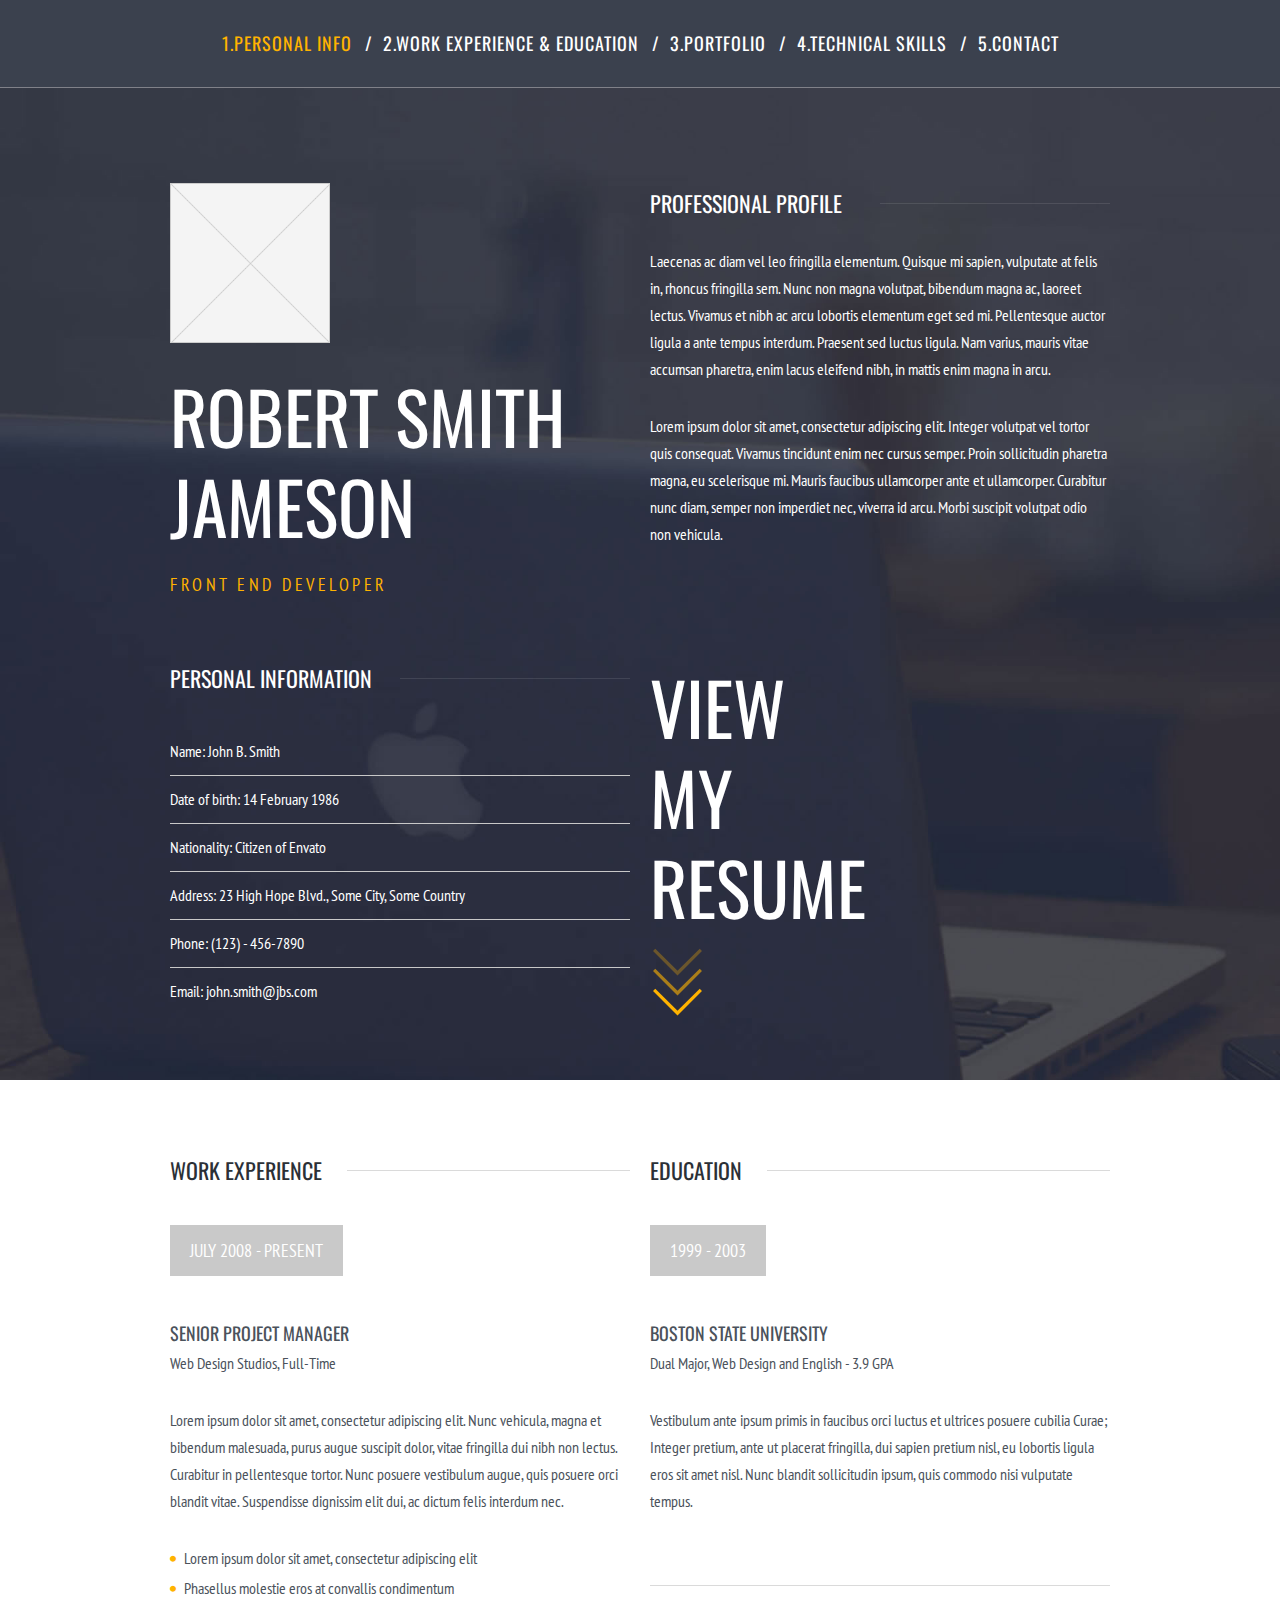
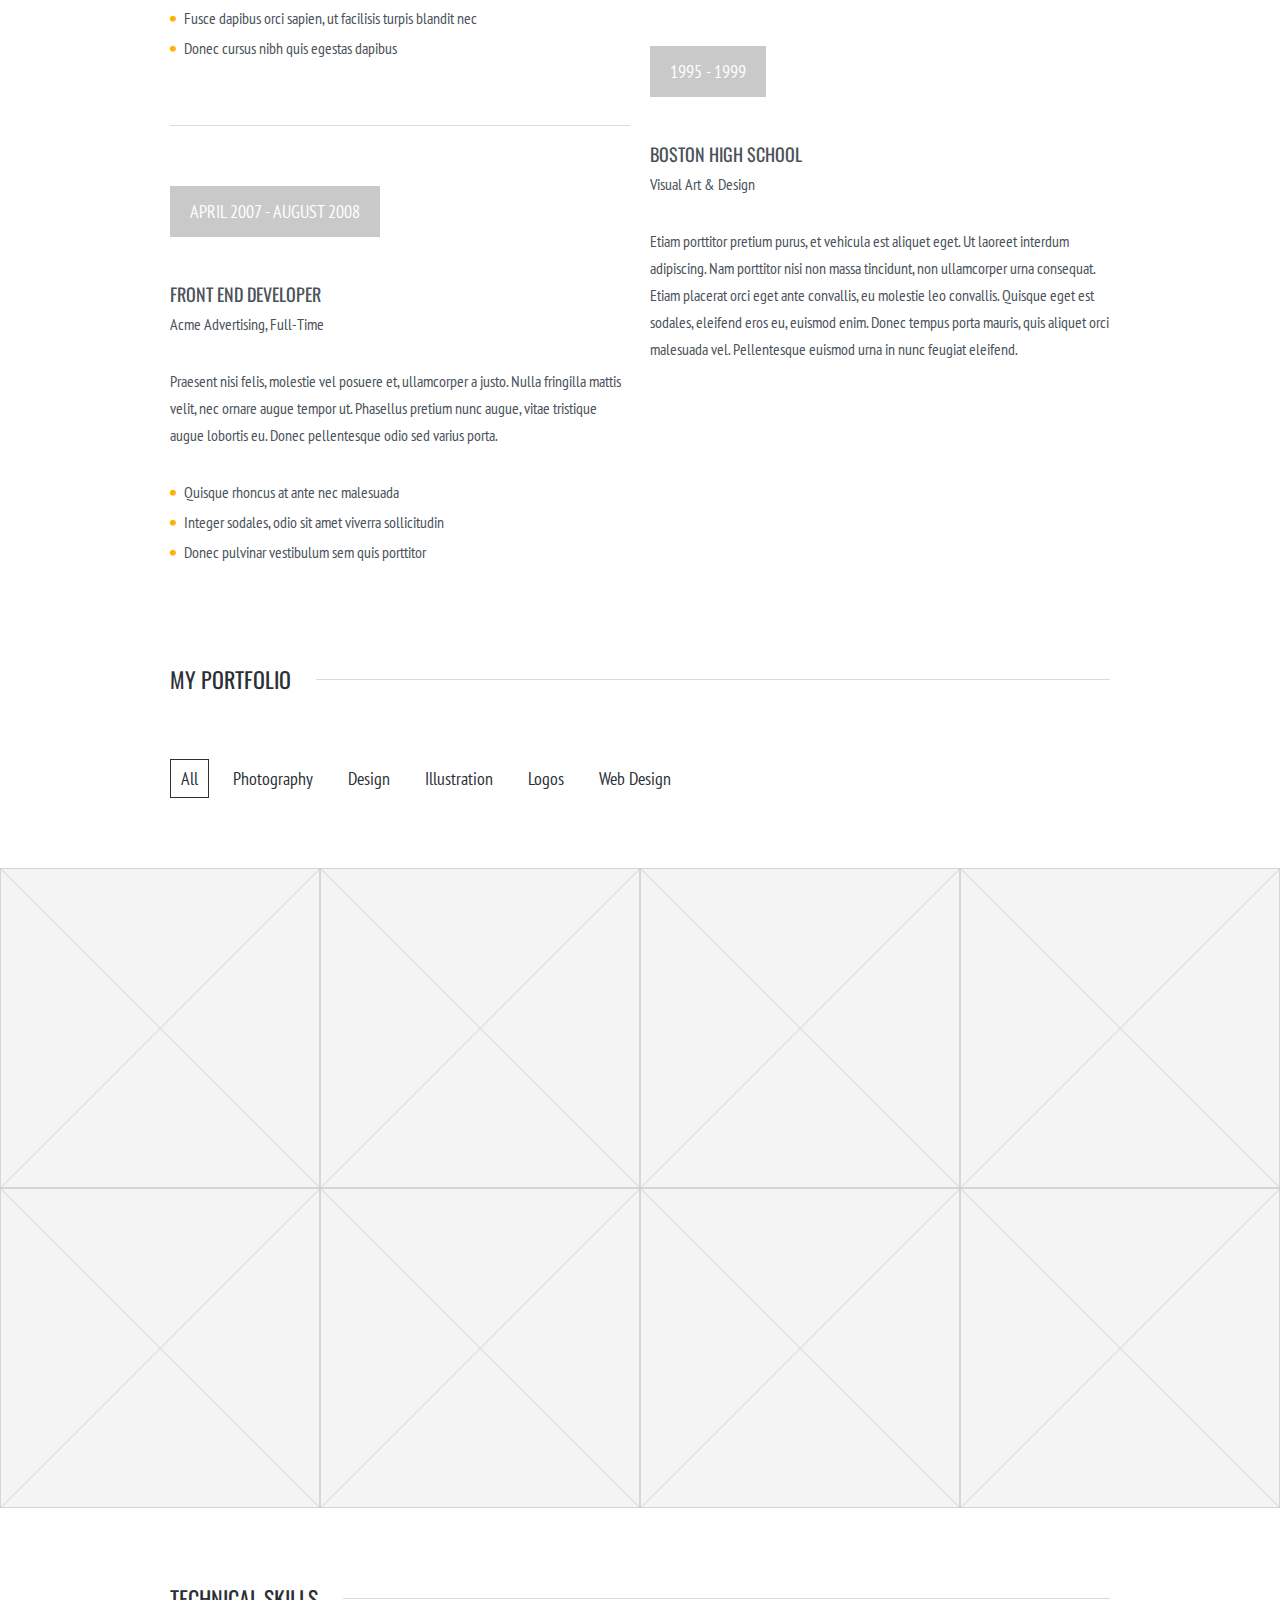
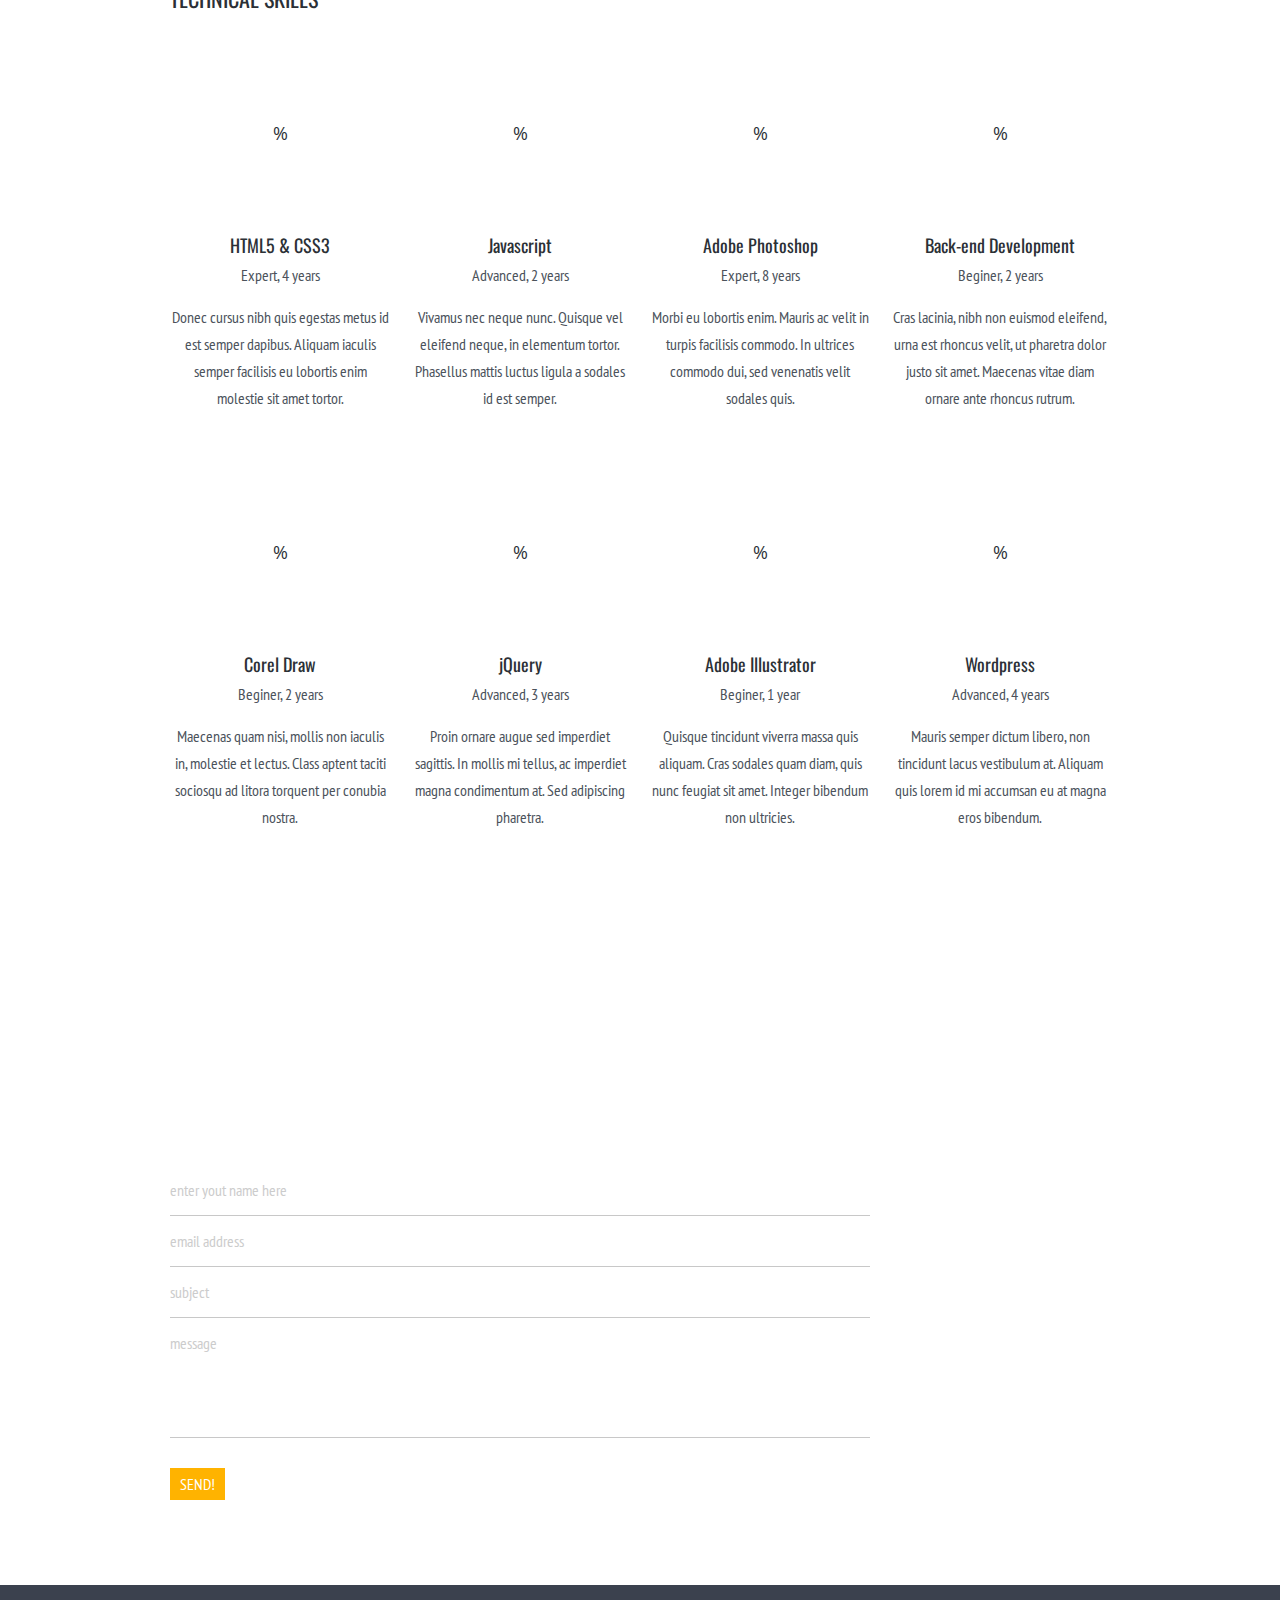
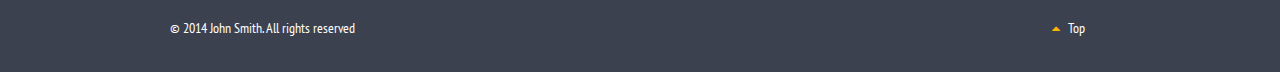
<file: index-2.html>
<!DOCTYPE html>
<html class="no-js">
<head>

	<meta charset="utf-8">
    <meta name="viewport" content="width=device-width, initial-scale=1, maximum-scale=1, user-scalable=0"/> 
	<meta http-equiv="X-UA-Compatible" content="IE=edge,chrome=1,requiresActiveX=true">
    
    
	<title> Robert Smith Jameson :: CV </title>
	<meta name="description" content=" add description  ... ">
    
    <!-- /// Favicons ////////  -->
    <link rel="apple-touch-icon-precomposed" sizes="144x144" href="apple-touch-icon-144-precomposed.png">
    <link rel="shortcut icon" href="favicon.png">


	<!-- /// Template CSS ////////  -->
    <link rel="stylesheet" href="_layout/css/base.css">
    <link rel="stylesheet" href="_layout/css/grid.css">
    <link rel="stylesheet" href="_layout/css/elements.css">
    <link rel="stylesheet" href="_layout/css/layout.css">

	<!-- /// JS Plugins CSS ////////  -->
    <link rel="stylesheet" href="_layout/js/bxslider/jquery.bxslider.css">
    <link rel="stylesheet" href="_layout/js/magnificpopup/magnific-popup.css">
    
    <!-- /// Skin CSS ////////  -->
    <!-- <link rel="stylesheet" href="_layout/css/skins/default.css"> -->
    <!-- <link rel="stylesheet" href="_layout/css/skins/blue.css"> -->
    <!-- <link rel="stylesheet" href="_layout/css/skins/green.css"> -->
    <!-- <link rel="stylesheet" href="_layout/css/skins/orange.css"> -->
    <!-- <link rel="stylesheet" href="_layout/css/skins/purple.css"> -->
    <!-- <link rel="stylesheet" href="_layout/css/skins/red.css"> -->
    
    <!-- /// Google Fonts ////////  -->
    <link rel="stylesheet" href="http://fonts.googleapis.com/css?family=Open+Sans:300,400,600,700">
    <link rel="stylesheet" href="http://fonts.googleapis.com/css?family=Oswald:400,300,700">
    <link rel="stylesheet" href="http://fonts.googleapis.com/css?family=PT+Sans+Narrow:400,700">
    
    <!-- /// FontAwesome Icons 4.0.3 ////////  -->
	<link rel="stylesheet" href="_layout/css/fontawesome/font-awesome.min.css">
    
    <!-- /// Custom Icon Font ////////  -->
    <link rel="stylesheet" href="_layout/css/iconfontcustom/icon-font-custom.css">
    

    <!-- /// Modernizr ////////  -->
    <script src="_layout/js/modernizr-2.6.2.min.js"></script>
 
</head>
<body>

	
	
    <noscript>
    	<p class="javascript-required"> 
        	You seem to have Javascript disabled. 
            This website needs javascript in order to function properly.
		</p>
    </noscript>
    	
	<!--[if lte IE 8]>
        <p class="browser-update">
        	You are using an <strong>outdated</strong> browser. Please 
        	<a href="http://windows.microsoft.com/en-us/internet-explorer/download-ie">upgrade your browser</a> 
            to improve your experience.
		</p>
    <![endif]-->
 
	<div id="wrap">
	
		<div id="header">
        
		<!-- /// HEADER  //////////////////////////////////////////////////////////////////////////////////////////////////////////// -->				                	
            
            <div class="row">
                <div class="span12">

                    <a href="#" id="mobile-menu-trigger">
                        <i class="fa fa-bars"></i>
                    </a>
                        
                    <!-- // Menu // -->
                    <ul class="sf-menu" id="menu">
                        <li class="active">
                            <a href="#personal-info">1.Personal Info</a>
                        </li>
                        <li>
                            <a href="#work-education">2.Work Experience &amp; Education</a>
                        </li>
                        <li>
                            <a href="#portfolio">3.Portfolio</a>
                        </li>
                        <li>
                            <a href="#technical-skills">4.Technical Skills</a>
                        </li>
                        <li>
                            <a href="#contact">5.Contact</a>
                        </li>
                    </ul>
                   
                </div><!-- end .span12 -->
            </div><!-- end row -->

		<!-- //////////////////////////////////////////////////////////////////////////////////////////////////////////////////////// -->

		</div><!-- end #header -->
		<div id="content">
		
		<!-- /// CONTENT  /////////////////////////////////////////////////////////////////////////////////////////////////////////// -->

			<div class="parallax" id="personal-info" style="background-image:url(_content/backgrounds/1920x1920.jpg);">
            	
                <div class="row">
                	<div class="span6">
                    	
                        <div class="cv-section">
                        
                            <div class="cv-section-title">
                            
                                <img src="_content/160x160.png" alt="">
                                
                                <h1>Robert Smith Jameson</h1>
                                <p>Front end Developer</p>
                            
                            </div><!-- end .cv-section-title -->
                            
                        </div><!-- end .cv-section -->
                        
                        <div class="cv-section">
                        
                            <div class="cv-section-title">
                            
                                <h2>
                                    <span>Personal Information</span>
                                </h2> 
                            
                            </div><!-- end .cv-section-title -->
                            
                            <div class="cv-item">
                            
                                <ul class="personal-info">
                                    <li>Name: John B. Smith</li>
                                    <li>Date of birth: 14 February 1986</li>
                                    <li>Nationality: Citizen of Envato</li>
                                    <li>Address: 23  High Hope Blvd., Some City, Some Country</li>
                                    <li>Phone: (123) - 456-7890</li>
                                    <li>
                                        Email: <a href="mailto:john.smith@jbs.com">john.smith@jbs.com</a>
                                    </li>
                                </ul>
                            
                            </div><!-- end .cv-item -->
                    
                    </div><!-- end .cv-section -->    
                    
                    </div><!-- end .span6 -->
                    <div class="span6">
                    	
                        <div class="cv-section">
                        
                            <div class="cv-section-title">
                            
                                <h2>
                                    <span>Professional Profile</span>
                                </h2> 
                            
                            </div><!-- end .cv-section-title -->
                            
                            <div class="cv-item">
                            
                                <p>Laecenas ac diam vel leo fringilla elementum. Quisque mi sapien, vulputate at felis in, rhoncus fringilla sem. 
                                Nunc non magna volutpat, bibendum magna ac, laoreet lectus. Vivamus et nibh ac arcu lobortis elementum eget sed mi. 
                                Pellentesque auctor ligula a ante tempus interdum. Praesent sed luctus ligula. Nam varius, mauris vitae accumsan 
                                pharetra, enim lacus eleifend nibh, in mattis enim magna in arcu. </p>
                                
                                <p>Lorem ipsum dolor sit amet, consectetur adipiscing elit. Integer volutpat vel tortor quis consequat. Vivamus 
                                tincidunt enim nec cursus semper. Proin sollicitudin pharetra magna, eu scelerisque mi. Mauris faucibus ullamcorper 
                                ante et ullamcorper. Curabitur nunc diam, semper non imperdiet nec, viverra id arcu. Morbi suscipit volutpat odio non 
                                vehicula. </p>
                            
                            </div><!-- end .cv-item -->
                        
                        </div><!-- end .cv-section -->
                        
                        <br><br>
                        
                        <h1 class="text-uppercase">
                        	View <br>
                            My <br>
                            Resume
                        </h1>
                        
                        <a class="arrows" href="#work-education">
                        	<i class="ifc-down4"></i>
                            <i class="ifc-down4"></i>
                            <i class="ifc-down4"></i>
                        </a>
                        
                    </div><!-- end .span6 -->
                </div><!-- end .row -->
                
            </div><!-- end #personal-info -->
            
            <div id="work-education">
            	
                <div class="row">
                	<div class="span6">
                    
                    	<div class="cv-section">
                        
                            <div class="cv-section-title">
                            
                                <h2>
                                    <span>Work Experience</span>
                                </h2> 
                            
                            </div><!-- end .cv-section-title -->
                            
                            <div class="cv-item alt">
                            
                                <p class="period">July 2008 - Present</p>
                                
                                <h3>Senior Project Manager</h3>
                                <p>Web Design Studios, Full-Time</p>
                                
                                <p>Lorem ipsum dolor sit amet, consectetur adipiscing elit. Nunc vehicula, magna et bibendum malesuada, 
                                purus augue suscipit dolor, vitae fringilla dui nibh non lectus. Curabitur in pellentesque tortor. Nunc 
                                posuere vestibulum augue, quis posuere orci blandit vitae. Suspendisse dignissim elit dui, ac dictum felis 
                                interdum nec. </p>
                                
                                <ul class="fill-circle">
                                    <li>Lorem ipsum dolor sit amet, consectetur adipiscing elit</li>
                                    <li>Phasellus molestie eros at convallis condimentum</li>
                                    <li>Fusce dapibus orci sapien, ut facilisis turpis blandit nec</li>
                                    <li>Donec cursus nibh quis egestas dapibus</li>
                                </ul>
                                
                            </div><!-- end cv-item -->
                            
                            <div class="cv-item alt">
                                
                                <p class="period">April 2007 - August 2008</p>
                                
                                <h3>Front End Developer</h3>
                                <p>Acme Advertising, Full-Time</p>
                                
                                <p>Praesent nisi felis, molestie vel posuere et, ullamcorper a justo. Nulla fringilla mattis velit, nec 
                                ornare augue tempor ut. Phasellus pretium nunc augue, vitae tristique augue lobortis eu. Donec pellentesque 
                                odio sed varius porta. </p>
                                
                                <ul class="fill-circle">
                                    <li>Quisque rhoncus at ante nec malesuada</li>
                                    <li>Integer sodales, odio sit amet viverra sollicitudin</li>
                                    <li>Donec pulvinar vestibulum sem quis porttitor</li>                           
                                </ul>
                                
                            </div><!-- end cv-item -->
                        
                        </div><!-- end .cv-section -->
                        
                    </div><!-- end .span6 -->
                    <div class="span6">
                    
                    	<div class="cv-section">
                        
                            <div class="cv-section-title">
                            
                                <h2>
                                    <span>Education</span>
                                </h2> 
                            
                            </div><!-- end .cv-section-title -->
                            
                            <div class="cv-item alt">
                            
                                <p class="period">1999 - 2003</p>
                                
                                <h3>Boston State University</h3>
                                <p>Dual Major, Web Design and English - 3.9 GPA</p>
                                
                                <p>Vestibulum ante ipsum primis in faucibus orci luctus et ultrices posuere cubilia Curae; Integer pretium, 
                                ante ut placerat fringilla, dui sapien pretium nisl, eu lobortis ligula eros sit amet nisl. Nunc blandit 
                                sollicitudin ipsum, quis commodo nisi vulputate tempus.</p>                                                
                                
                            </div><!-- end cv-item -->
                            
                            <div class="cv-item alt">
                            
                                <p class="period">1995 - 1999</p>
                                
                                <h3>Boston High School</h3>
                                <p>Visual Art & Design</p>
                                
                                <p>Etiam porttitor pretium purus, et vehicula est aliquet eget. Ut laoreet interdum adipiscing. Nam porttitor 
                                nisi non massa tincidunt, non ullamcorper urna consequat. Etiam placerat orci eget ante convallis, eu molestie 
                                leo convallis. Quisque eget est sodales, eleifend eros eu, euismod enim. Donec tempus porta mauris, quis aliquet 
                                orci malesuada vel. Pellentesque euismod urna in nunc feugiat eleifend. </p>                                                
                                
                            </div><!-- end cv-item --> 
                        
                    	</div><!-- end .cv-section -->
                    
                    </div><!-- end .span6 -->
                </div><!-- end .row -->
                
            </div><!-- end #work-education -->
            
            <div id="portfolio">
            	
                <div class="row">
                	<div class="span12">
                    	
                        <div class="cv-section">
                        	
                            <div class="cv-section-title">
                            
                                <h2>
                                    <span>My Portfolio</span>
                                </h2> 
                            
                            </div><!-- end .cv-section-title -->
                            
                        </div><!-- end .cv-section -->
                        
                        <div class="portfolio-filter">
                        	
                            <ul>
                            	<li>
                                	<a class="active" data-filter="*" href="#">All</a>
                                </li>
                                <li>
                                	<a data-filter=".term-1" href="#">Photography</a>
                                </li>
                                <li>
                                	<a href="#" data-filter=".term-2">Design</a>
                                </li>
                                <li>
                                	<a href="#" data-filter=".term-3">Illustration</a>
                                </li>
                                <li>
                                	<a href="#" data-filter=".term-4">Logos</a>
                                </li>
                                <li>
                                	<a href="#" data-filter=".term-5">Web Design</a>
                                </li>
                            </ul>
                            
                        </div><!-- end .portfolio-filter -->
                        
                    </div><!-- end .span12 -->
                </div><!-- end .row -->
                
                <ul class="portfolio-items fixed">
                	<li class="item term-1">
                    	
                        <div class="portfolio-item">
            
                            <div class="portfolio-item-preview">			
                            
                                
                                <img src="_content/portfolio/480x480-1.png" alt="">
                                
                                
                                <div class="portfolio-item-overlay">
                                
                                    <div class="portfolio-item-description">
                            
                                        <h3>
                                        	<a class="magnificPopup-gallery" href="_content/portfolio/480x480-1.png">Lorem ipsum dolor sit amet</a>
                                        </h3>
                                        
                                        <p>Proin sodales sem turpis, ac laoreet diam dignissim vel. Maecenas non erat tellus. Proin dictum 
                                        purus iaculis tempus mollis semper dictum libero.</p>
                                    
                                    </div><!-- end .portfolio-item-description -->
                                
                                </div><!-- end .portfolio-item-overlay -->
                            
                            </div><!-- end .portfolio-item-preview -->
                        
                        </div><!-- end .portfolio-item -->
                        
                    </li>
                    <li class="item term-2">
                    	
                        <div class="portfolio-item">
            
                            <div class="portfolio-item-preview">			
                            
                                
                                <img src="_content/portfolio/480x480-2.png" alt="">
                                
                                
                                <div class="portfolio-item-overlay">
                                
                                    <div class="portfolio-item-description">
                            
                                        <h3>
                                        	<a class="magnificPopup-gallery" href="_content/portfolio/480x480-2.png">Maecenas non erat tellus</a>
                                        </h3>
                                        
                                        <p>Duis pharetra sem at sapien volutpat, quis elementum nisi porta. Donec tristique sodales tellus 
                                        et interdum. Lorem ipsum dolor sit amet, consectetur adipiscing elit.</p>
                                    
                                    </div><!-- end .portfolio-item-description -->
                                
                                </div><!-- end .portfolio-item-overlay -->
                            
                            </div><!-- end .portfolio-item-preview -->
                        
                        </div><!-- end .portfolio-item -->
                        
                    </li>
                    <li class="item term-3">
                    	
                        <div class="portfolio-item">
            
                            <div class="portfolio-item-preview">			
                            
                                
                                <img src="_content/portfolio/480x480-3.png" alt="">
                                
                                
                                <div class="portfolio-item-overlay">
                                
                                    <div class="portfolio-item-description">
                            
                                        <h3>
                                        	<a class="magnificPopup-gallery" href="_content/portfolio/480x480-3.png">Duis vitae eros eget augue</a>
                                        </h3>
                                        
                                        <p>Cras elit lectus, dignissim vel consectetur et, ultricies et est. Nulla sit amet fringilla 
                                        velit suspendisse a lacus sit amet sem pretium dapibus vel quis metus. </p>
                                    
                                    </div><!-- end .portfolio-item-description -->
                                
                                </div><!-- end .portfolio-item-overlay -->
                            
                            </div><!-- end .portfolio-item-preview -->
                        
                        </div><!-- end .portfolio-item -->
                        
                    </li>
                    <li class="item term-4">
                    	
                        <div class="portfolio-item">
            
                            <div class="portfolio-item-preview">			
                            
                                
                                <img src="_content/portfolio/480x480-4.png" alt="">
                                
                                
                                <div class="portfolio-item-overlay">
                                
                                    <div class="portfolio-item-description">
                            
                                        <h3>
                                        	<a class="magnificPopup-gallery" href="_content/portfolio/480x480-4.png">Quisque vel lacinia elit</a>
                                        </h3>
                                        
                                        <p>Duis risus justo, sodales et elit consectetur, pharetra ornare leo. Praesent euismod leo id 
                                        consequat lobortis. Nunc tincidunt purus arcu, et malesuada elit.</p>
                                    
                                    </div><!-- end .portfolio-item-description -->
                                
                                </div><!-- end .portfolio-item-overlay -->
                            
                            </div><!-- end .portfolio-item-preview -->
                        
                        </div><!-- end .portfolio-item -->
                        
                    </li>
                    <li class="item term-5">
                    	
                        <div class="portfolio-item">
            
                            <div class="portfolio-item-preview">			
                            
                                
                                <img src="_content/portfolio/480x480-5.png" alt="">
                                
                                
                                <div class="portfolio-item-overlay">
                                
                                    <div class="portfolio-item-description">
                            
                                        <h3>
                                        	<a class="magnificPopup-gallery" href="_content/portfolio/480x480-5.png">Nullam quis pretium risus</a>
                                        </h3>
                                        
                                        <p>Duis ut magna purus. Vestibulum imperdiet, diam in consequat tincidunt, tellus ipsum faucibus purus, 
                                        at ornare mi mi at tortor. Phasellus a ultrices nulla, in lobortis ligula.</p>
                                    
                                    </div><!-- end .portfolio-item-description -->
                                
                                </div><!-- end .portfolio-item-overlay -->
                            
                            </div><!-- end .portfolio-item-preview -->
                        
                        </div><!-- end .portfolio-item -->
                        
                    </li>
                    <li class="item term-1 term-2">
                    	
                        <div class="portfolio-item">
            
                            <div class="portfolio-item-preview">			
                            
                                
                                <img src="_content/portfolio/480x480-6.png" alt="">
                                
                                
                                <div class="portfolio-item-overlay">
                                
                                    <div class="portfolio-item-description">
                            
                                        <h3>
                                        	<a class="magnificPopup-gallery" href="_content/portfolio/480x480-6.png">Morbi congue odio vitae fringilla</a>
                                        </h3>
                                        
                                        <p>Maecenas vel sapien vehicula, mollis mauris interdum, mollis augue. Curabitur eu condimentum felis. 
                                        Nulla lacinia varius lectus sed ornare.</p>
                                    
                                    </div><!-- end .portfolio-item-description -->
                                
                                </div><!-- end .portfolio-item-overlay -->
                            
                            </div><!-- end .portfolio-item-preview -->
                        
                        </div><!-- end .portfolio-item -->
                        
                    </li>
                    <li class="item term-1 term-3 term-4">
                    	
                        <div class="portfolio-item">
            
                            <div class="portfolio-item-preview">			
                            
                                
                                <img src="_content/portfolio/480x480-7.png" alt="">
                                
                                
                                <div class="portfolio-item-overlay">
                                
                                    <div class="portfolio-item-description">
                            
                                        <h3>
                                        	<a class="magnificPopup-gallery" href="_content/portfolio/480x480-7.png">Nunc bibendum at tellus</a>
                                        </h3>
                                        
                                        <p>Etiam faucibus pharetra accumsan. Nulla facilisi. Vivamus sodales nisi ut hendrerit congue. Nunc commodo, 
                                        massa et tristique condimentum, enim mi ornare orci.</p>
                                    
                                    </div><!-- end .portfolio-item-description -->
                                
                                </div><!-- end .portfolio-item-overlay -->
                            
                            </div><!-- end .portfolio-item-preview -->
                        
                        </div><!-- end .portfolio-item -->
                        
                    </li>
                    <li class="item term-1 term-3">
                    	
                        <div class="portfolio-item">
            
                            <div class="portfolio-item-preview">			
                            
                                
                                <img src="_content/portfolio/480x480-8.png" alt="">
                                
                                
                                <div class="portfolio-item-overlay">
                                
                                    <div class="portfolio-item-description">
                            
                                        <h3>
                                        	<a class="magnificPopup-gallery" href="_content/portfolio/480x480-8.png">Nam sit amet quam elit</a>
                                        </h3>
                                        
                                        <p>Vivamus luctus orci elit, sed convallis odio pulvinar nec. In consequat mauris dolor, id tincidunt 
                                        neque accumsan eget. Vivamus ultrices rhoncus mi accumsan vulputate.</p>
                                    
                                    </div><!-- end .portfolio-item-description -->
                                
                                </div><!-- end .portfolio-item-overlay -->
                            
                            </div><!-- end .portfolio-item-preview -->
                        
                        </div><!-- end .portfolio-item -->
                        
                    </li>
                </ul>
                
            </div><!-- end #portfolio -->
            
            <div id="technical-skills">
            	
                <div class="row">
                	<div class="span12">
                    	
                        <div class="cv-section">
                        	
                            <div class="cv-section-title">
                            
                                <h2>
                                    <span>Technical Skills</span>
                                </h2>                                                
                                
                            </div><!-- end .cv-section-title -->
                            
                        </div><!-- end .cv-section -->
                        
                    </div><!-- end .span12 -->
                </div><!-- end .row -->
                
                <div class="row">
                    <div class="span3">
                        
                        <div class="pie-chart" data-percent="90" data-barColor="#ffb300" data-trackColor="#d9d9d9" data-lineWidth="8" data-barSize="160">
                    
                            <div class="pie-chart-percent">
                                <span></span>
                                %
                            </div><!-- end .pie-chart-percent -->
                            
                        </div><!-- end .pie-chart -->
                        
                        <div class="pie-chart-description">
                            
                            <h3 class="text-uppercase">Html5 &amp; Css3</h3>
                            <p>Expert, 4 years</p>
                            
                            <p>Donec cursus nibh quis egestas metus id est semper dapibus. Aliquam iaculis semper facilisis 
                            eu lobortis enim molestie sit amet tortor. </p>
                            
                        </div><!-- end .pie-chart-description -->
                        
                    </div><!-- end .span3 -->
                    <div class="span3">
                        
                        <div class="pie-chart" data-percent="75" data-barColor="#ffb300" data-trackColor="#d9d9d9" data-lineWidth="8" data-barSize="160">
                    
                            <div class="pie-chart-percent">
                                <span></span>
                                %
                            </div><!-- end .pie-chart-percent -->
                            
                        </div><!-- end .pie-chart -->
                        
                        <div class="pie-chart-description">
                            
                            <h3>Javascript</h3>
                            <p>Advanced, 2 years</p>
                            
                            <p>Vivamus nec neque nunc. Quisque vel eleifend neque, in elementum tortor. Phasellus mattis luctus 
                            ligula a sodales id est semper.</p>
                            
                        </div><!-- end .pie-chart-description -->
                        
                    </div><!-- end .span3 -->
                    <div class="span3">
                        
                        <div class="pie-chart" data-percent="95" data-barColor="#ffb300" data-trackColor="#d9d9d9" data-lineWidth="8" data-barSize="160">
                    
                            <div class="pie-chart-percent">
                                <span></span>
                                %
                            </div><!-- end .pie-chart-percent -->
                            
                        </div><!-- end .pie-chart -->
                        
                        <div class="pie-chart-description">
                            
                            <h3>Adobe Photoshop</h3>
                            <p>Expert, 8 years</p>
                            
                            <p>Morbi eu lobortis enim. Mauris ac velit in turpis facilisis commodo. In ultrices commodo dui, sed 
                            venenatis velit sodales quis.</p>
                            
                        </div><!-- end .pie-chart-description -->
                        
                    </div><!-- end .span3 -->
                    <div class="span3">
                        
                        <div class="pie-chart" data-percent="60" data-barColor="#ffb300" data-trackColor="#d9d9d9" data-lineWidth="8" data-barSize="160">
                    
                            <div class="pie-chart-percent">
                                <span></span>
                                %
                            </div><!-- end .pie-chart-percent -->
                            
                        </div><!-- end .pie-chart -->
                        
                        <div class="pie-chart-description">
                            
                            <h3>Back-end Development</h3>
                            <p>Beginer, 2 years</p>
                            
                            <p>Cras lacinia, nibh non euismod eleifend, urna est rhoncus velit, ut pharetra dolor justo sit amet. 
                            Maecenas vitae diam ornare ante rhoncus rutrum.</p>
                            
                        </div><!-- end .pie-chart-description -->
                        
                    </div><!-- end .span3 -->
                </div><!-- end .row -->
                
                <div class="row">
                    <div class="span3">
                        
                        <div class="pie-chart" data-percent="43" data-barColor="#ffb300" data-trackColor="#d9d9d9" data-lineWidth="8" data-barSize="160">
                    
                            <div class="pie-chart-percent">
                                <span></span>
                                %
                            </div><!-- end .pie-chart-percent -->
                            
                        </div><!-- end .pie-chart -->
                        
                        <div class="pie-chart-description">
                            
                            <h3>Corel Draw</h3>
                            <p>Beginer, 2 years</p>
                            
                            <p>Maecenas quam nisi, mollis non iaculis in, molestie et lectus. Class aptent taciti sociosqu ad litora 
                            torquent per conubia nostra.</p>
                            
                        </div><!-- end .pie-chart-description -->
                        
                    </div><!-- end .span3 -->
                    <div class="span3">
                        
                        <div class="pie-chart" data-percent="78" data-barColor="#ffb300" data-trackColor="#d9d9d9" data-lineWidth="8" data-barSize="160">
                    
                            <div class="pie-chart-percent">
                                <span></span>
                                %
                            </div><!-- end .pie-chart-percent -->
                            
                        </div><!-- end .pie-chart -->
                        
                        <div class="pie-chart-description">
                            
                            <h3>jQuery</h3>
                            <p>Advanced, 3 years</p>
                            
                            <p>Proin ornare augue sed imperdiet sagittis. In mollis mi tellus, ac imperdiet magna condimentum at. Sed 
                            adipiscing pharetra.</p>
                            
                        </div><!-- end .pie-chart-description -->
                        
                    </div><!-- end .span3 -->
                    <div class="span3">
                        
                        <div class="pie-chart" data-percent="83" data-barColor="#ffb300" data-trackColor="#d9d9d9" data-lineWidth="8" data-barSize="160">
                    
                            <div class="pie-chart-percent">
                                <span></span>
                                %
                            </div><!-- end .pie-chart-percent -->
                            
                        </div><!-- end .pie-chart -->
                        
                        <div class="pie-chart-description">
                            
                            <h3>Adobe Illustrator</h3>
                            <p>Beginer, 1 year</p>
                            
                            <p>Quisque tincidunt viverra massa quis aliquam. Cras sodales quam diam, quis nunc feugiat sit amet. Integer 
                            bibendum non ultricies.</p>
                            
                        </div><!-- end .pie-chart-description -->
                        
                    </div><!-- end .span3 -->
                    <div class="span3">
                        
                        <div class="pie-chart" data-percent="73" data-barColor="#ffb300" data-trackColor="#d9d9d9" data-lineWidth="8" data-barSize="160">
                    
                            <div class="pie-chart-percent">
                                <span></span>
                                %
                            </div><!-- end .pie-chart-percent -->
                            
                        </div><!-- end .pie-chart -->
                        
                        <div class="pie-chart-description">
                            
                            <h3>Wordpress</h3>
                            <p>Advanced, 4 years</p>
                            
                            <p>Mauris semper dictum libero, non tincidunt lacus vestibulum at. Aliquam quis lorem id mi 
                            accumsan eu at magna eros bibendum.</p>
                            
                        </div><!-- end .pie-chart-description -->
                        
                    </div><!-- end .span3 -->
                </div><!-- end .row -->
                
            </div><!-- #technical-skills -->
            
            <div class="parallax" id="contact" style="background-image:url(_content/backgrounds/1920x1280.jpg);">
            	
                <div class="row">
                	<div class="span12">
                    	
                        <div class="cv-section">
                        	
                            <div class="cv-section-title">
                            
                                <h2>
                                    <span>Contact</span>
                                </h2>                                                
                                
                            </div><!-- end .cv-section-title -->
                            
                        </div><!-- end .cv-section -->
                        
                    </div><!-- end .span12 -->
                </div><!-- end .row -->
                
                <div class="row">
                	<div class="span9">
                    	
                        <p>Lorem ipsum dolor sit amet, consectetur adipiscing elit. In porta, nibh ac facilisis semper, augue dolor 
                        euismod magna, vitae mollis velit massa id metus. Duis metus nisl, volutpat id lacus quis, mattis pellentesque 
                        lorem. Morbi a tortor sit amet mi dignissim gravida. </p>
                        
                        <form class="fixed" id="contact-form"  name="contact-form" method="post" action="_layout/php/send.php"> 
                            <fieldset>
                                
                                <div id="formstatus"></div>
                                        
                                <input class="span9" id="name" type="text" name="name" value="" placeholder="enter yout name here">
                            
                                <input class="span9" id="email" type="text" name="email" value="" placeholder="email address">
                                
                                <input class="span9" id="subject" type="text" name="subject" value="" placeholder="subject">
                                
                                <textarea class="span9" id="message" name="message" rows="50" cols="25" placeholder="message"></textarea>
                                
                                <input id="submit" type="submit" name="submit" value="Send!">
                                   
                            </fieldset>
                        </form>
                        
                    </div><!-- end .span9 -->
                    <div class="span3">
                    	
                        <div class="social-media fixed">
                            
                            <a href="#" class="facebook-icon social-icon">
                                <i class="fa fa-facebook"></i>
                            </a>
                            
                            <a href="#" class="twitter-icon social-icon">
                                <i class="fa fa-twitter"></i>
                            </a>
                            
                            <a href="#" class="googleplus-icon social-icon">
                                <i class="fa fa-google-plus"></i>
                            </a>
                            
                            <a href="#" class="linkedin-icon social-icon">
                                <i class="fa fa-linkedin"></i>
                            </a>                            
                            
                        </div><!-- end .social-media -->
                        
                        <address>
                            1234 Some Adress, Nashville<br>
                            TN 305, United States of America<br>
                            <span class="hidden-tablet">Tel: </span>+1 234 567 8910<br>
                            <span class="hidden-tablet">E-mail: </span><a href="mailto:mail@yoursitename.com">mail@yoursitename.com</a>
                        </address>
                        
                    </div><!-- end .span3 -->
                </div><!-- end .row -->
                
            </div><!-- end #contact -->
 
		<!-- //////////////////////////////////////////////////////////////////////////////////////////////////////////////////////// -->

		</div><!-- end #content -->
		<div id="footer">
		
		<!-- /// FOOTER     ///////////////////////////////////////////////////////////////////////////////////////////////////////// -->

			<div class="row">
            	<div class="span12">
                	
                    <p>&copy; 2014 John Smith. <span class="hidden-phone">All rights reserved</span></p>
                    
                    <a id="back-to-top" href="#">
                    	<i class="fa fa-caret-up"></i>
                        Top
                    </a>
                    
                </div><!-- end .span12 -->
            </div><!-- end .row -->
            
		<!-- //////////////////////////////////////////////////////////////////////////////////////////////////////////////////////// -->

		</div><!-- end #footer -->
		
	</div><!-- end #wrap -->    


    <!-- /// jQuery ////////  -->
	<script src="_layout/js/jquery-2.1.0.min.js"></script>
  
    <!-- /// ViewPort ////////  -->
	<script src="_layout/js/viewport/jquery.viewport.js"></script>
    
    <!-- /// Easing ////////  -->
	<script src="_layout/js/easing/jquery.easing.1.3.js"></script>

    <!-- /// SimplePlaceholder ////////  -->
	<script src="_layout/js/simpleplaceholder/jquery.simpleplaceholder.js"></script>

    <!-- /// Fitvids ////////  -->
    <script src="_layout/js/fitvids/jquery.fitvids.js"></script>
    
    <!-- /// Superfish Menu ////////  -->
	<script src="_layout/js/superfish/hoverIntent.js"></script>
    <script src="_layout/js/superfish/superfish.js"></script>
    
    <!-- /// bxSlider ////////  -->
	<script src="_layout/js/bxslider/jquery.bxslider.min.js"></script>
    
   	<!-- /// Magnific Popup ////////  -->
	<script src="_layout/js/magnificpopup/jquery.magnific-popup.min.js"></script>
    
    <!-- /// Isotope ////////  -->
	<script src="_layout/js/isotope/isotope.pkgd.min.js"></script>
    <script src="_layout/js/isotope/imagesloaded.pkgd.min.js"></script>
    
    <!-- /// Parallax ////////  -->
	<script src="_layout/js/parallax/jquery.parallax.min.js"></script>	
	
	<!-- /// EasyPieChart ////////  -->
	<script src="_layout/js/easypiechart/jquery.easypiechart.min.js"></script>
    
    <!-- /// Easy Tabs ////////  -->
    <script src="_layout/js/easytabs/jquery.easytabs.min.js"></script>
    
    <!-- /// Waypoints ////////  -->
    <script src="_layout/js/waypoints/waypoints.min.js"></script>
    <script src="_layout/js/waypoints/waypoints-sticky.min.js"></script>	
    
    <!-- /// Form validate ////////  -->
    <script src="_layout/js/jqueryvalidate/jquery.validate.min.js"></script>
    
	<!-- /// Form submit ////////  -->
    <script src="_layout/js/jqueryform/jquery.form.min.js"></script>
    
    <!-- /// gMap ////////  -->
	<script src="http://maps.google.com/maps/api/js?sensor=false"></script>
	<script src="_layout/js/gmap/jquery.gmap.min.js"></script>
    
    <!-- /// Scrollspy ////////  -->
    <script src="_layout/js/scrollspy/scrollspy.min.js"></script>
    


	<!-- /// Custom JS ////////  -->
    <script src="_layout/js/scripts.js"></script>
	<script src="_layout/js/plugins.js"></script>	

</body>
</html>
</file>
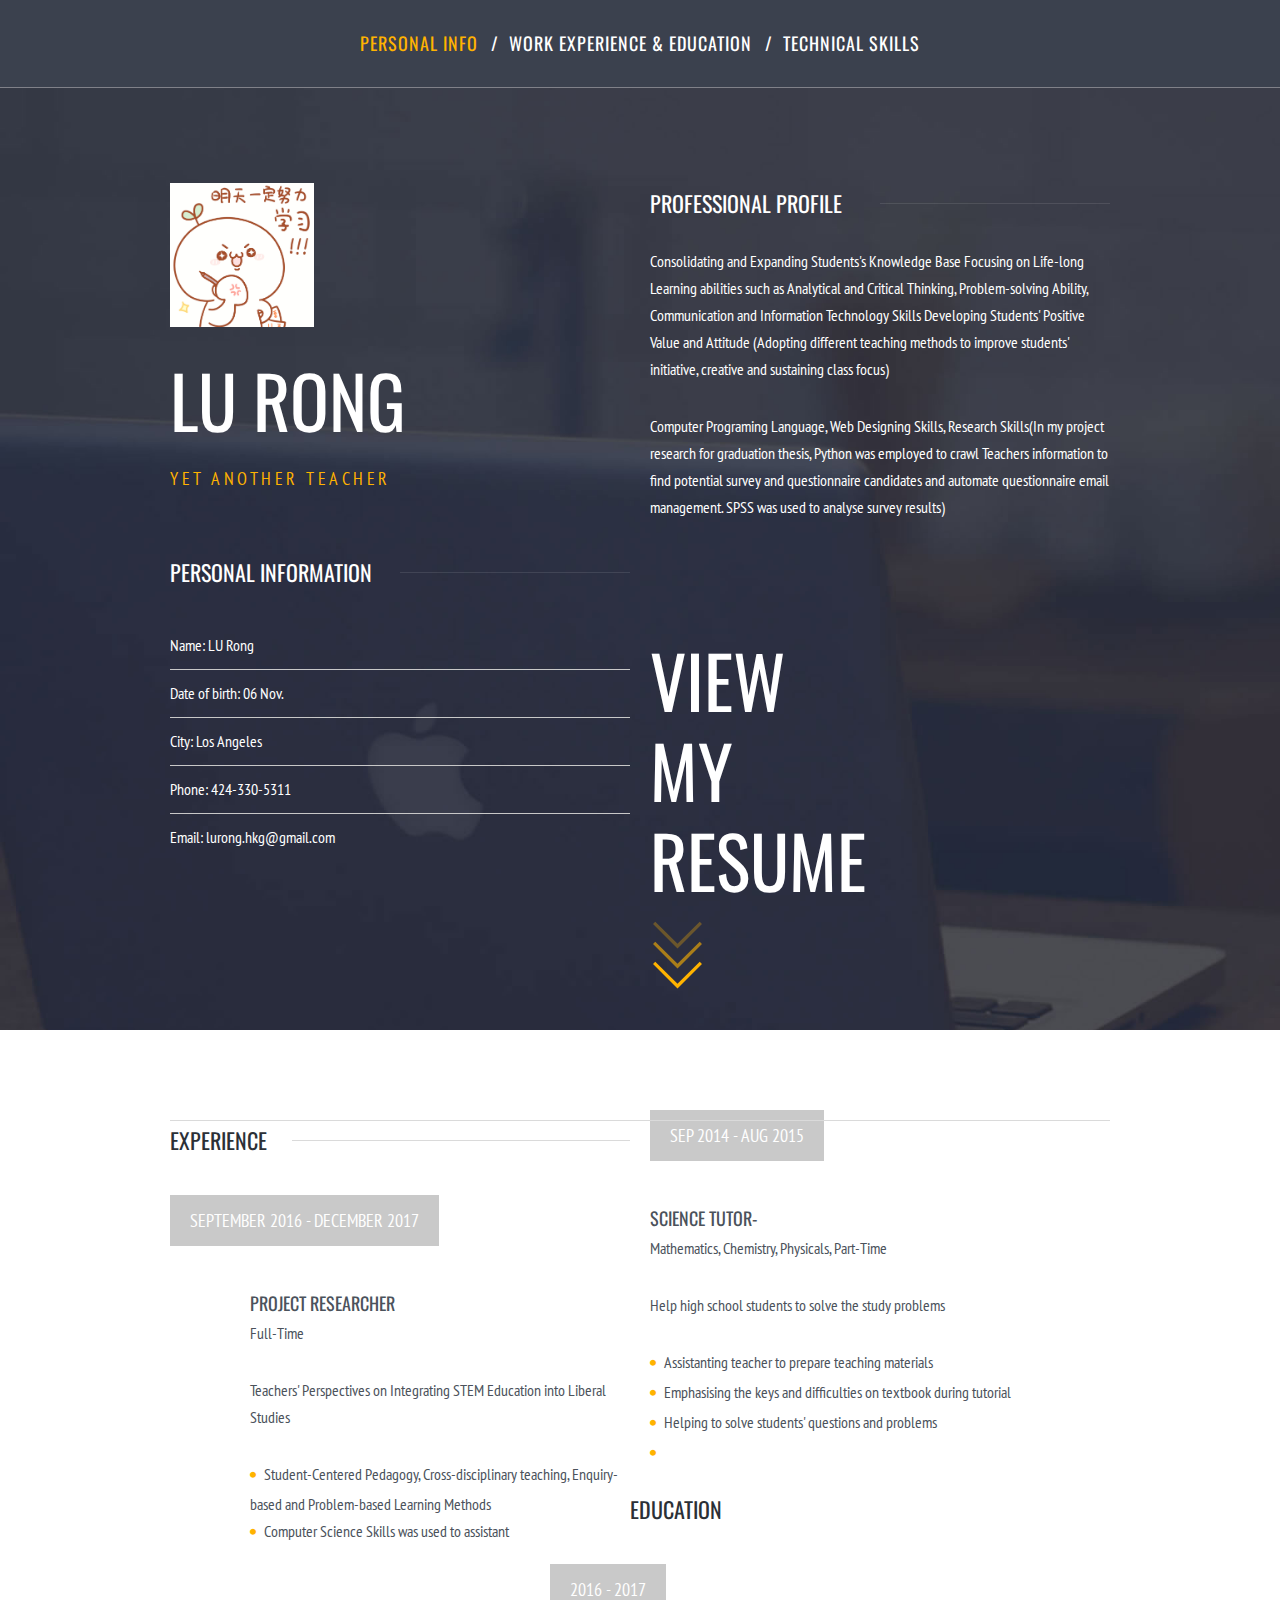
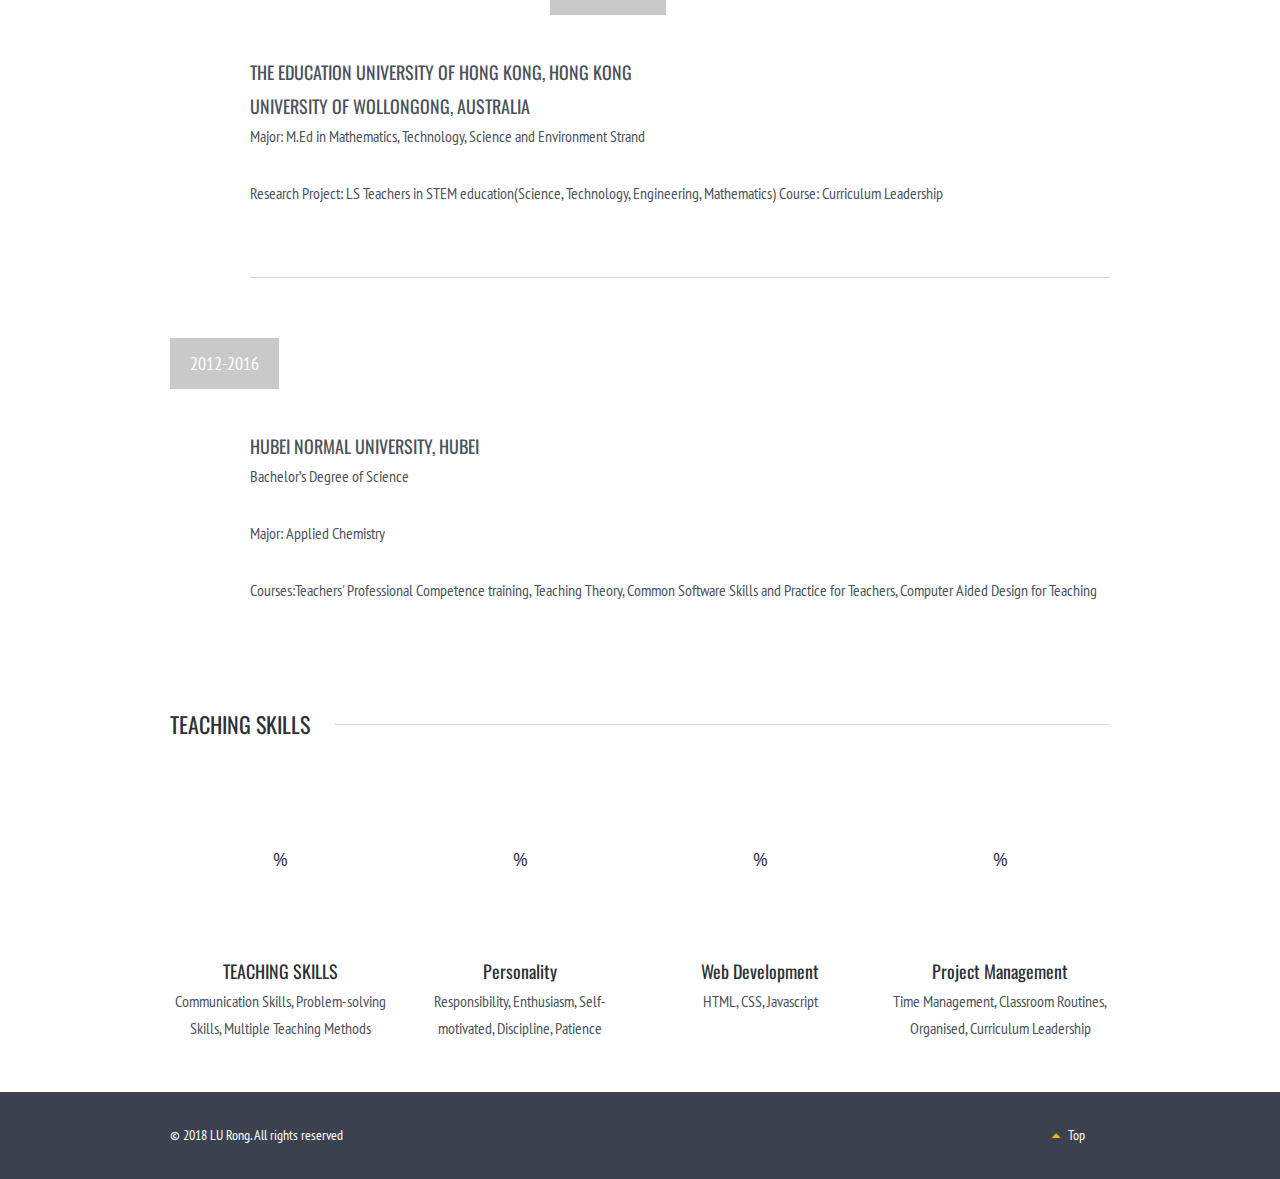
<file: index-3.html>
<!DOCTYPE html>
<html class="no-js">
<head>

    <meta charset="utf-8">
    <meta name="viewport" content="width=device-width, initial-scale=1, maximum-scale=1, user-scalable=0"/>
    <meta http-equiv="X-UA-Compatible" content="IE=edge,chrome=1,requiresActiveX=true">


    <title> LU Rong CV </title>
    <meta name="description" content=" add description  ... ">

    <!-- /// Favicons ////////  -->
    <link rel="apple-touch-icon-precomposed" sizes="144x144" href="apple-touch-icon-144-precomposed.png">
    <link rel="shortcut icon" href="favicon.png">


    <!-- /// Template CSS ////////  -->
    <link rel="stylesheet" href="_layout/css/base.css">
    <link rel="stylesheet" href="_layout/css/grid.css">
    <link rel="stylesheet" href="_layout/css/elements.css">
    <link rel="stylesheet" href="_layout/css/layout.css">

    <!-- /// JS Plugins CSS ////////  -->
    <link rel="stylesheet" href="_layout/js/bxslider/jquery.bxslider.css">
    <link rel="stylesheet" href="_layout/js/magnificpopup/magnific-popup.css">

    <!-- /// Skin CSS ////////  -->
    <!-- <link rel="stylesheet" href="_layout/css/skins/default.css"> -->
    <!-- <link rel="stylesheet" href="_layout/css/skins/blue.css"> -->
    <!-- <link rel="stylesheet" href="_layout/css/skins/green.css"> -->
    <!-- <link rel="stylesheet" href="_layout/css/skins/orange.css"> -->
    <!-- <link rel="stylesheet" href="_layout/css/skins/purple.css"> -->
    <!-- <link rel="stylesheet" href="_layout/css/skins/red.css"> -->

    <!-- /// Google Fonts ////////  -->
    <link rel="stylesheet" href="http://fonts.googleapis.com/css?family=Open+Sans:300,400,600,700">
    <link rel="stylesheet" href="http://fonts.googleapis.com/css?family=Oswald:400,300,700">
    <link rel="stylesheet" href="http://fonts.googleapis.com/css?family=PT+Sans+Narrow:400,700">

    <!-- /// FontAwesome Icons 4.0.3 ////////  -->
    <link rel="stylesheet" href="_layout/css/fontawesome/font-awesome.min.css">

    <!-- /// Custom Icon Font ////////  -->
    <link rel="stylesheet" href="_layout/css/iconfontcustom/icon-font-custom.css">


    <!-- /// Modernizr ////////  -->
    <script src="_layout/js/modernizr-2.6.2.min.js"></script>

</head>
<body>


<noscript>
    <p class="javascript-required">
        You seem to have Javascript disabled.
        This website needs javascript in order to function
        <properly class=""></properly>
    </p>
</noscript>

<!--[if lte IE 8]>
<p class="browser-update">
    You are using an <strong>outdated</strong> browser. Please
    <a href="http://windows.microsoft.com/en-us/internet-explorer/download-ie">upgrade your browser</a>
    to improve your experience.
</p>
<![endif]-->

<div id="wrap">

    <div id="header">

        <!-- /// HEADER  //////////////////////////////////////////////////////////////////////////////////////////////////////////// -->

        <div class="row">
            <div class="span12">

                <a href="#" id="mobile-menu-trigger">
                    <i class="fa fa-bars"></i>
                </a>

                <!-- // Menu // -->
                <ul class="sf-menu" id="menu">
                    <li class="active">
                        <a href="#personal-info">Personal Info</a>
                    </li>
                    <li>
                        <a href="#work-education">Work Experience &amp; Education</a>
                    </li>

                    <li>
                        <a href="#technical-skills">Technical Skills</a>
                    </li>
                </ul>

            </div><!-- end .span12 -->
        </div><!-- end row -->

        <!-- //////////////////////////////////////////////////////////////////////////////////////////////////////////////////////// -->

    </div><!-- end #header -->
    <div id="content">

        <!-- /// CONTENT  /////////////////////////////////////////////////////////////////////////////////////////////////////////// -->

        <div class="parallax" id="personal-info" style="background-image:url(_content/backgrounds/1920x1920.jpg);">

            <div class="row">
                <div class="span6">

                    <div class="cv-section">

                        <div class="cv-section-title">

                            <img src="images/avatar.jpg" width="144" alt="">

                            <h1>LU Rong</h1>
                            <p>Yet Another Teacher</p>

                        </div><!-- end .cv-section-title -->

                    </div><!-- end .cv-section -->

                    <div class="cv-section">

                        <div class="cv-section-title">
                            <h2>
                                <span>Personal Information</span>
                            </h2>

                        </div><!-- end .cv-section-title -->

                        <div class="cv-item">

                            <ul class="personal-info">
                                <li>Name: LU Rong</li>
                                <li>Date of birth: 06 Nov.</li>
                                <li>City: Los Angeles</li>
                                <li>Phone: 424-330-5311</li>
                                <li>
                                    Email: <a href="lurong.hkg@gmail.com">lurong.hkg@gmail.com</a>
                                </li>
                            </ul>

                        </div><!-- end .cv-item -->

                    </div><!-- end .cv-section -->

                </div><!-- end .span6 -->
                <div class="span6">

                    <div class="cv-section">

                        <div class="cv-section-title">

                            <h2>
                                <span>Professional Profile</span>
                            </h2>

                        </div><!-- end .cv-section-title -->

                        <div class="cv-item">

                            <ul>
                                <p>
                                    Consolidating and Expanding Students's Knowledge Base
                                    Focusing on Life-long Learning abilities such as Analytical and Critical Thinking,
                                    Problem-solving Ability, Communication and Information Technology Skills
                                    Developing Students' Positive Value and Attitude
                                    (Adopting different teaching methods to improve students' initiative, creative and
                                    sustaining class focus)
                                </p>
                                <p> Computer Programing Language, Web Designing Skills, Research Skills(In my project
                                    research for graduation thesis, Python was employed to crawl Teachers information to
                                    find potential
                                    survey and questionnaire candidates and automate questionnaire email management.
                                    SPSS was used to analyse survey results)

                                </p>


                            </ul>


                        </div><!-- end .cv-item -->

                    </div><!-- end .cv-section -->

                    <br><br>

                    <h1 class="text-uppercase">
                        View <br>
                        My <br>
                        Resume
                    </h1>

                    <a class="arrows" href="#work-education">
                        <i class="ifc-down4"></i>
                        <i class="ifc-down4"></i>
                        <i class="ifc-down4"></i>
                    </a>

                </div><!-- end .span6 -->
            </div><!-- end .row -->

        </div><!-- end #personal-info -->

        <div id="work-education">

            <div class="row">
                <div class="span6">

                    <div class="cv-section">

                        <div class="cv-section-title">

                            <h2>
                                <span>Experience</span>
                            </h2>

                        </div><!-- end .cv-section-title -->

                        <div class="cv-item">

                            <p class="period">September 2016 - December 2017</p>

                            <h3>Project Researcher</h3>
                            <p>Full-Time</p>

                            <p>Teachers' Perspectives on Integrating STEM Education into Liberal Studies</p>

                            <ul class="fill-circle">
                                <li>Student-Centered Pedagogy, Cross-disciplinary teaching, Enquiry-based and
                                    Problem-based Learning Methods
                                </li>
                                <li>Computer Science Skills was used to assistant</li>
                            </ul>

                        </div><!-- end cv-item -->

                    </div><!-- end .cv-section -->

                </div><!-- end .span6 -->
                <div class="span6">
                    <div class="cv-item alt">

                        <p class="period">Sep 2014 - Aug 2015 </p>

                        <h3>Science Tutor-</h3>
                        <p>Mathematics, Chemistry, Physicals, Part-Time</p>

                        <p>Help high school students to solve the study problems</p>

                        <ul class="fill-circle">
                            <li>Assistanting teacher to prepare teaching materials</li>
                            <li>Emphasising the keys and difficulties on textbook during tutorial</li>
                            <li>Helping to solve students' questions and problems</li>
                            <li></li>

                        </ul>

                    </div><!-- end cv-item -->
                </div>
                <div class="cv-section">

                    <div class="cv-section-title">

                        <h2>
                            <span>Education</span>
                        </h2>

                    </div><!-- end .cv-section-title -->

                    <div class="cv-item">

                        <p class="period">2016 - 2017</p>

                        <h3>The Education University of Hong Kong, Hong Kong</h3>
                        <h3>University of Wollongong, Australia</h3>
                        <p>
                            Major: M.Ed in Mathematics, Technology, Science and Environment Strand</p>
                        <p>
                            Research Project: LS Teachers in STEM education(Science, Technology, Engineering,
                            Mathematics)
                            Course: Curriculum Leadership
                        </p>

                    </div><!-- end cv-item -->

                    <div class="cv-item">

                        <p class="period">2012-2016</p>

                        <h3>Hubei Normal University, Hubei</h3>
                        <p>Bachelor’s Degree of Science
                        </p>
                        <p>
                            Major: Applied Chemistry
                        </p>

                        <p>
                            Courses:Teachers' Professional Competence training, Teaching Theory,
                            Common Software Skills and Practice for Teachers, Computer Aided Design for Teaching
                        </p>
                    </div><!-- end cv-item -->

                </div><!-- end .cv-section -->

            </div><!-- end .span6 -->
        </div><!-- end .row -->

    </div><!-- end #work-education -->


    <div id="technical-skills">

        <div class="row">
            <div class="span12">

                <div class="cv-section">

                    <div class="cv-section-title">

                        <h2>
                            <span>Teaching Skills</span>
                        </h2>

                    </div><!-- end .cv-section-title -->

                </div><!-- end .cv-section -->

            </div><!-- end .span12 -->
        </div><!-- end .row -->

        <div class="row">
            <div class="span3">

                <div class="pie-chart" data-percent="90" data-barColor="#ffb300" data-trackColor="#d9d9d9"
                     data-lineWidth="8" data-barSize="160">

                    <div class="pie-chart-percent">
                        <span></span>
                        %
                    </div><!-- end .pie-chart-percent -->

                </div><!-- end .pie-chart -->

                <div class="pie-chart-description">

                    <h3 class="text-uppercase">Teaching Skills</h3>
                    <p>Communication Skills, Problem-solving Skills, Multiple Teaching Methods</p>
                    <p></p>

                </div><!-- end .pie-chart-description -->

            </div><!-- end .span3 -->
            <div class="span3">

                <div class="pie-chart" data-percent="75" data-barColor="#ffb300" data-trackColor="#d9d9d9"
                     data-lineWidth="8" data-barSize="160">

                    <div class="pie-chart-percent">
                        <span></span>
                        %
                    </div><!-- end .pie-chart-percent -->

                </div><!-- end .pie-chart -->

                <div class="pie-chart-description">

                    <h3>Personality</h3>
                    <p>Responsibility, Enthusiasm, Self-motivated, Discipline, Patience</p>

                    <p></p>

                </div><!-- end .pie-chart-description -->

            </div><!-- end .span3 -->
            <div class="span3">

                <div class="pie-chart" data-percent="70" data-barColor="#ffb300" data-trackColor="#d9d9d9"
                     data-lineWidth="8" data-barSize="160">

                    <div class="pie-chart-percent">
                        <span> </span>
                        %

                    </div><!-- end .pie-chart-percent -->

                </div><!-- end .pie-chart -->

                <div class="pie-chart-description">

                    <h3>Web Development</h3>
                    <p>HTML, CSS, Javascript</p>

                    <p></p>

                </div><!-- end .pie-chart-description -->

            </div><!-- end .span3 -->
            <div class="span3">

                <div class="pie-chart" data-percent="75" data-barColor="#ffb300" data-trackColor="#d9d9d9"
                     data-lineWidth="8" data-barSize="160">

                    <div class="pie-chart-percent">
                        <span> </span>
                        %

                    </div><!-- end .pie-chart-percent -->

                </div><!-- end .pie-chart -->

                <div class="pie-chart-description">

                    <h3>Project Management</h3>
                    <p>Time Management, Classroom Routines, Organised, Curriculum Leadership</p>

                    <p></p>

                </div><!-- end .pie-chart-description -->
            </div><!-- end .span3 -->


        </div><!-- end .row -->

    </div><!-- #technical-skills -->


    <!-- //////////////////////////////////////////////////////////////////////////////////////////////////////////////////////// -->

</div><!-- end #content -->
<div id="footer">

    <!-- /// FOOTER     ///////////////////////////////////////////////////////////////////////////////////////////////////////// -->

    <div class="row">
        <div class="span12">

            <p>&copy; 2018 LU Rong. <span class="hidden-phone">All rights reserved</span></p>

            <a id="back-to-top" href="#">
                <i class="fa fa-caret-up"></i>
                Top
            </a>

        </div><!-- end .span12 -->
    </div><!-- end .row -->

    <!-- //////////////////////////////////////////////////////////////////////////////////////////////////////////////////////// -->

</div><!-- end #footer -->

</div><!-- end #wrap -->


<!-- /// jQuery ////////  -->
<script src="_layout/js/jquery-2.1.0.min.js"></script>

<!-- /// ViewPort ////////  -->
<script src="_layout/js/viewport/jquery.viewport.js"></script>

<!-- /// Easing ////////  -->
<script src="_layout/js/easing/jquery.easing.1.3.js"></script>

<!-- /// SimplePlaceholder ////////  -->
<script src="_layout/js/simpleplaceholder/jquery.simpleplaceholder.js"></script>

<!-- /// Fitvids ////////  -->
<script src="_layout/js/fitvids/jquery.fitvids.js"></script>

<!-- /// Superfish Menu ////////  -->
<script src="_layout/js/superfish/hoverIntent.js"></script>
<script src="_layout/js/superfish/superfish.js"></script>

<!-- /// bxSlider ////////  -->
<script src="_layout/js/bxslider/jquery.bxslider.min.js"></script>

<!-- /// Magnific Popup ////////  -->
<script src="_layout/js/magnificpopup/jquery.magnific-popup.min.js"></script>

<!-- /// Isotope ////////  -->
<script src="_layout/js/isotope/isotope.pkgd.min.js"></script>
<script src="_layout/js/isotope/imagesloaded.pkgd.min.js"></script>

<!-- /// Parallax ////////  -->
<script src="_layout/js/parallax/jquery.parallax.min.js"></script>

<!-- /// EasyPieChart ////////  -->
<script src="_layout/js/easypiechart/jquery.easypiechart.min.js"></script>

<!-- /// Easy Tabs ////////  -->
<script src="_layout/js/easytabs/jquery.easytabs.min.js"></script>

<!-- /// Waypoints ////////  -->
<script src="_layout/js/waypoints/waypoints.min.js"></script>
<script src="_layout/js/waypoints/waypoints-sticky.min.js"></script>

<!-- /// Form validate ////////  -->
<script src="_layout/js/jqueryvalidate/jquery.validate.min.js"></script>

<!-- /// Form submit ////////  -->
<script src="_layout/js/jqueryform/jquery.form.min.js"></script>

<!-- /// gMap ////////  -->
<script src="http://maps.google.com/maps/api/js?sensor=false"></script>
<script src="_layout/js/gmap/jquery.gmap.min.js"></script>

<!-- /// Scrollspy ////////  -->
<script src="_layout/js/scrollspy/scrollspy.min.js"></script>


<!-- /// Custom JS ////////  -->
<script src="_layout/js/scripts.js"></script>
<script src="_layout/js/plugins.js"></script>

</body>
</html>
</file>
<file: _layout/css/grid.css>
/**
 * Name: grid.css
 * Version: 1.0.0
 *	
 *	-
 *
 *	T.O.C
 *	
 *	#Base Grid
 *  #Large Display
 *	#Tablet (Portrait)
 *  #Mobile (Portrait and landscape)
 *  #Align
 *	#Responsive Images and embeds
 *	#Clearing
 *  #ResponsiveFormInputs
 */
 

/* ==========================================================================
   #Base Grid
   ========================================================================== */

	.row { 
		position: relative; 
		width: 940px; 
		margin: 0 auto;
	}
	
	.row .row { 
		width: auto; 
		margin: 0;
	 }

 	.span1, 
	.span2, 
	.span3, 
	.span4, 
	.span5, 
	.span6, 
	.span7, 
	.span8, 
	.span9, 
	.span10, 
	.span11, 
	.span12 { float: left; }

	.span1 { 
		width: 60px;  
		margin-left: 20px; 
	}
	
	.span2 { 
		width: 140px; 
		margin-left: 20px; 
	}
	
	.span3 { 
		width: 220px; 
		margin-left: 20px; 
	}
	
	.span4 { 
		width: 300px;
		margin-left: 20px; 
	}
	
	.span5 { 
		width: 380px; 
		margin-left: 20px; 
	}
	
	.span6 { 
		width: 460px; 
		margin-left: 20px; 
	}
	
	.span7 { 
		width: 540px; 
		margin-left: 20px; 
	}
	
	.span8 { 
		width: 620px; 
		margin-left: 20px; 
	}
	
	.span9 { 
		width: 700px; 
		margin-left: 20px; 
	}
	
	.span10 { 
		width: 780px; 
		margin-left: 20px; 
	}
	
	.span11 { 
		width: 860px; 
		margin-left: 20px; 
	}
	
	.span12 { 
		width: 940px; 
		margin-left: 20px; 
	}
	
	.span1:first-child, 
	.span2:first-child, 
	.span3:first-child, 
	.span4:first-child, 
	.span5:first-child, 
	.span6:first-child, 
	.span7:first-child, 
	.span8:first-child, 
	.span9:first-child, 
	.span10:first-child, 
	.span11:first-child, 
	.span12:first-child { margin-left: 0; }
 
	.visible-phone { display: none !important; }
	.visible-tablet { display: none !important; }
	.hidden-desktop { display: none !important; }
	.visible-desktop { display: inherit !important; } 

/* ==========================================================================
   #Large Display
   ========================================================================== */

	@media (min-width: 1400px) {
	
		.row { width: 1170px; }
	
		.span1 { 
			width: 70px;  
			margin-left: 30px; 
		}
		
		.span2 { 
			width: 170px; 
			margin-left: 30px; 
		}
		
		.span3 { 
			width: 270px; 
			margin-left: 30px; 
		}
		
		.span4 { 
			width: 370px; 
			margin-left: 30px; 
		}
		
		.span5 { 
			width: 470px; 
			margin-left: 30px; 
		}
		
		.span6 { 
			width: 570px; 
			margin-left: 30px; 
		}
		
		.span7 { 
			width: 670px; 
			margin-left: 30px; 
		}
		
		.span8 { 
			width: 770px; 
			margin-left: 30px; 
		}
		
		.span9 { 
			width: 870px; 
			margin-left: 30px; 
		}
		
		.span10 { 
			width: 970px;
			margin-left: 30px;
		}
		
		.span11 { 
			width: 1070px; 
			margin-left: 30px; 
		}
		
		.span12 { 
			width: 1170px;
			margin-left: 30px; 
		}
		
	}
 
/* ==========================================================================
   #Tablet (Portrait)
   ========================================================================== */

	@media (min-width: 768px) and (max-width: 979px) {
		
		.row { width: 705px; }
	
		.span1 { 
			width: 45px;  
			margin-left: 15px; 
		}
		
		.span2 { 
			width: 105px; 
			margin-left: 15px; 
		}
		
		.span3 { 
			width: 165px; 
			margin-left: 15px; 
		}
		
		.span4 { 
			width: 225px; 
			margin-left: 15px; 
		}
		
		.span5 { 
			width: 285px; 
			margin-left: 15px; 
		}
		
		.span6 { 
			width: 345px; 
			margin-left: 15px; 
		}
		
		.span7 { 
			width: 405px; 
			margin-left: 15px; 
		}
		
		.span8 { 
			width: 465px; 
			margin-left: 15px; 
		}
		
		.span9 { 
			width: 525px; 
			margin-left: 15px; 
		}
		
		.span10 { 
			width: 585px;
			margin-left: 15px; 
		}
		
		.span11 { 
			width: 645px; 
			margin-left: 15px; 
		}
		
		.span12 { 
			width: 705px;
			margin-left: 15px; 
		}
		
		.hidden-desktop { display: inherit !important; } 
		.visible-desktop { display: none !important; }
		.visible-tablet { display: inherit !important; } 
		.hidden-tablet { display: none !important; }
		
	}

/* ==========================================================================
   #Mobile (Portrait and Landscape )
   ========================================================================== */

	@media (max-width: 767px) {
		
		.row { width: auto; }
		
		.span1,
		.span2,
		.span3,
		.span4,
		.span5,
		.span6,
		.span7,
		.span8,
		.span9,
		.span10,
		.span11,
		.span12 { 
			float: none;
			display: block;
			width: 100%;
			-webkit-box-sizing: border-box;
			   -moz-box-sizing: border-box;
					box-sizing: border-box;
			margin-left: 0;
		}
		
		.hidden-desktop { display: inherit !important; }
		.visible-desktop { display: none !important; }
		.visible-phone { display: inherit !important; }
		.hidden-phone { display: none !important; }
		
	}
	
/* ==========================================================================
   #Align
   ========================================================================== */

	.float-left { float: left; }
	.float-right { float: right; }

/* ==========================================================================
   #Responsive Images and Embeds
   ========================================================================== */

	.responsive-img { 
		max-width: 100%; 
		height: auto; 
	}
	
	/**
 	 * 1. 16/9 ratio
 	 */
	 
	.responsive-embed {
		position: relative;
		overflow: hidden;
		height: 0;
		padding: 0;
		padding-bottom: 56.25%; /* 1 */	
		margin-bottom: 20px;
	}

	.responsive-embed iframe,
	.responsive-embed object,
	.responsive-embed embed {
		position: absolute;
		top: 0;
		left: 0;
		width: 100%;
		height: 100%;
	}

/* ==========================================================================
   #Clearing
   ========================================================================== */

	/**
 	 * Automatically Clear Fix rows
 	 */
	 
	.row:after {
		visibility: hidden;
		display: block;
		font-size: 0;
		content: " ";
		clear: both;
		height: 0;
	}

	/**
 	 * Clear Fix hack
	 * Usage:  add  class="fixed"  to div's that have floated elements in them
 	 */
	 
	.fixed:after {
		visibility: hidden;
		display: block;
		font-size: 0;
		content: " ";
		clear: both;
		height: 0;
	}
	
	/**
 	 * Clear content
	 * Usage:  <br class="clear"> 
 	 */	
	 
	.clear {
      clear: both;
      display: block;
      overflow: hidden;
      visibility: hidden;
      width: 0;
      height: 0;
	} 
	
/* ==========================================================================
   #ResponsiveFormInputs
   ========================================================================== */
	
	/**
	 * 1. Reset float inherited from .span*	
 	 * 2. Reset margin-left inherited from .span*
 	 */
	 
	input.span1,
	textarea.span1,
	select.span1,
	input.span2,
	textarea.span2,
	select.span2,
	input.span3,
	textarea.span3,
	select.span3,
	input.span4,
	textarea.span4,
	select.span4,
	input.span5,
	textarea.span5,
	select.span5,
	input.span6,
	textarea.span6,
	select.span6,
	input.span7,
	textarea.span7,
	select.span7,
	input.span8,
	textarea.span8,
	select.span8,
	input.span9,
	textarea.span9,
	select.span9,
	input.span10,
	textarea.span10,
	select.span10,
	input.span11,
	textarea.span11,
	select.span11,
	input.span12,
	textarea.span12,
	select.span12 {
		float: none; 	/* 1 */
		margin-left: 0; /* 2 */
	}
</file>
<file: _layout/css/elements.css>
/**
 * Name: elements.css
 * Version: 1.0.0
 *	
 *	-
 *
 *	T.O.C
 *	
 *	#Accordions
 *  #Alerts
 *  #Back to top
 *	#Buttons
 *	#Callout Boxes
 *	#Custom Lists
 *	#Dividers
 *	#Google Maps
 *	#Icon Boxes
 *	#Milestones
 *	#Parallax
 *	#Pie charts
 *	#Pricing Tables
 *	#ProgressBars
 *	#SocialMedia
 *	#Styled Tables
 *	#Tabs
 *	#Testimonials
 */

/* ==========================================================================
   #Accordions
   ========================================================================== */

	/* Accordeon & Toggles */
	
	.accordion,
	.toggle { margin-bottom: 30px; }

	.accordion-item,
	.toggle-item { margin-bottom: 10px; }

	.accordion-item-toggle,
	.toggle-item-toggle {
		position: relative;
		display: block;
		padding: 15px 20px;
		border: 1px solid #dadada;
	}
	
	a.accordion-item-toggle,
	a.toggle-item-toggle { color: #4b525b; }
	
	.accordion-item-toggle:after,
	.toggle-item-toggle:after {
		position: absolute;
		top: 15px;
		right: 15px;
		font-size: 18px;
		content: "+";
	}
	
	.accordion-item-toggle.active:after,
	.toggle-item-toggle.active:after { content: "-"; }
	
	.accordion-item-toggle:hover,
	.accordion-item-toggle.active,
	.toggle-item-toggle:hover,
	.toggle-item-toggle.active {
		border-color: #2b3036;
		text-decoration: none; 
	}
	
	.accordion-item-content,
	.toggle-item-content { 
		padding: 15px 20px; 
		display: none; 
	}
	
	.accordion-item-content p:last-child,
	.toggle-item-content p:last-child { margin-bottom: 0; }
	
	/*
	 * 1. Clearfix hack 
	 */
	.accordion-item-content:after,
	.toggle-item-content:after { /* 1 */
		visibility: hidden;
		display: block;
		font-size: 0;
		content: " ";
		clear: both;
		height: 0;
	}

	@media (max-width: 767px) {
 
	}

/* ==========================================================================
   #Alerts
   ========================================================================== */

	.alert {
		padding: 13px 15px;
		border: 1px solid #d1d1d1;
		border-radius: 3px;
		-webkit-box-shadow: 0 1px 2px 0 rgba(0, 0, 0, 0.1);
		        box-shadow: 0 1px 2px 0 rgba(0, 0, 0, 0.1);
		margin-bottom: 30px;
		background-color: #f8f8f8;
		font-size: 13px;
	}
	
	.alert i {
		position: relative;
		top: 1px;
		margin-right: 7px;
		font-size: 16px;
	}
	
	.alert.info {
		border: 1px solid #86cde3;
		background-color: #cce9f2;
		color: #3194b1;
	}
	
	.alert.success {
		border: 1px solid #b3cda1;
		background-color: #d8f1c6;
		color: #749958;
	}
	
	.alert.error {
		border: 1px solid #e1a1a1;
		background-color: #f9d9d9;
		color: #b55454;
	}
	
	.alert.warning {
		border: 1px solid #d1c9ae;
		background-color: #fbf4dd;
		color: #978c68;
	} 

/* ==========================================================================
   #Back to top
   ========================================================================== */

	#back-to-top {
		position: absolute;
		right: 25px;
		bottom: 0px;
		color: #fff;
		font-size: 14px;
		text-decoration: none;		
		cursor: pointer;
	}
	
	#back-to-top i {
		margin-right: 5px;
		color: #ffb300;
		font-size: 14px;
	}
	
	@media (max-width: 767px) {
			
		#back-to-top { right: 65px; }
		
	}

/* ==========================================================================
   #Buttons
   ========================================================================== */

	.btn { 
		display: inline-block; 
		padding: 6px 12px; 
		border: 1px solid #ccc;
		margin: 0 5px 20px 0;
		background-color: #fff;
		line-height: 18px; 
		text-decoration: none !important;
		cursor: pointer; 	
	}
	
	a.btn { color: #4b525b; }
	
	.btn:focus { outline: none; }
	
	.btn-large {
		padding: 12px 24px;
		font-size: 18px;
	}
	
	.btn i,
	.btn-large i { 
		float: left; 
		margin: 2px 8px 0 -4px;
		font-size: 14px; 
		line-height: 14px; 
	}
	
	.btn:hover { background: #f9f9f9; }

	/* Buton Colors */
	
	.btn-white {
		border: 1px solid #dddddd;
		background-color: #f7f7f7;
		color: #444;
	}
	
	a.btn-white { color: #444; }
	.btn-white:hover { background: #fbfbfb; }
	
	.btn-black {
		border: 1px solid #464646;
		background-color: #464646;
		color: #fff;
	}
	
	a.btn-black { color: #fff; }
	.btn-black:hover { background: #535353; }
	
	.btn-blue {
		border: 1px solid #1f70ad;
		background-color: #2778c8;
		color: #fff;
	}
	
	a.btn-blue { color: #fff; }
	.btn-blue:hover { background: #287fc8; }

	.btn-red {
		border: 1px solid #b23730;
		background-color: #c74039;
		color: #fff;
	}
	
	a.btn-red { color: #fff; }
	.btn-red:hover { background: #ce4640; }

	.btn-green {
		border: 1px solid #819633;
		background-color: #8da046;
		color: #fff;
	}
	
	a.btn-green{ color: #fff; }
	.btn-green:hover { background: #93a749; }
	
/* ==========================================================================
   #Callout Boxes
   ========================================================================== */

	.callout-box {
		padding: 30px 20px;
		margin-bottom: 30px;
		background-color: #888;
		color: #fff;
	}
	
	/**
 	 * Callout box with one background image
 	 *
	 * 1. background-image must be supplied using inline css as it is different for every .callout-box
	 *
	 */
	 
	.callout-box.bg-img {
		background-repeat: no-repeat; /* 1 */ 
		background-position: center center;
		-webkit-background-size: cover;
				background-size: cover;
		color: #fff;
	}
	
	/**
 	 * Callout box with repeating background image
 	 *
	 * 1. background-image must be supplied using inline css as it is different for every .callout-box
	 *
	 */
	 
	.callout-box.bg-pattern {
		background: repeat top left; /* 1 */	
		color: #fff;
	}
	
	.callout-box.bordered {
		border: 1px solid #efefef;
		background-color: #f5f5f5;
	}
	
	/**
 	 * Callout box grid system
 	 *
	 * 1. overwriting inherited .row width to 100% in order to make it fluid
	 *
	 */
	
	.callout-box .row { 
		width: 100%; /* 1 */ 
	}
	
	.callout-box .span1,
	.callout-box .span2,
	.callout-box .span3,
	.callout-box .span4,
	.callout-box .span5,
	.callout-box .span6,
	.callout-box .span7,
	.callout-box .span8,
	.callout-box .span9,
	.callout-box .span10,
	.callout-box .span11,
	.callout-box .span12 {
		-webkit-box-sizing: border-box;
		   -moz-box-sizing: border-box;
				box-sizing: border-box;
		padding: 0 10px;
		margin: 0;	
	}
	
	.callout-box .span12 { width: 100%; }
	.callout-box .span11 { width: 91.6666666667%; }
	.callout-box .span10 { width: 83.3333333333%; }
	.callout-box  .span9 { width: 75%; }
	.callout-box  .span8 { width: 66.6666666667%; }
	.callout-box  .span7 { width: 58.3333333333%; }
	.callout-box  .span6 { width: 50%; }
	.callout-box  .span5 { width: 41.6666666667%; }
	.callout-box  .span4 { width: 33.3333333333%; }
	.callout-box  .span3 { width: 25%; }
	.callout-box  .span2 { width: 16.66666666666667%; }
	.callout-box  .span1 { width: 8.333333333333333%; }
  
	@media (max-width: 767px) {
	
		.callout-box .span1,
		.callout-box .span2,
		.callout-box .span3,
		.callout-box .span4,
		.callout-box .span5,
		.callout-box .span6,
		.callout-box .span7,
		.callout-box .span8,
		.callout-box .span9,
		.callout-box .span10,
		.callout-box .span11,
		.callout-box .span12 { width: 100%; }
	  
	}

/* ==========================================================================
   #Custom Lists
   ========================================================================== */

	/**
 	 * Custom lists
 	 *
	 * 1. unstyled list
	 * 2. list with squares for bullets
	 * 3. list with discs for bullets
	 *
	 */
	 
	ul.unstyled { list-style-type: none; } /* 1 */
	ul.square { list-style-type: square; } /* 2 */
	ul.circle { list-style-type: circle; } /* 3 */
	
	/**
 	 * FontAwesome lists
 	 *
	 * 1. Check list
	 * 2. Plus list
	 * 3. Pin list
	 * 4. Fill circle
	 *
	 */
	 
	ul.check,								/* 1 */
	ul.plus,								/* 2 */
	ul.pin,									/* 3 */
	ul.fill-circle { list-style: none; }	/* 4 */
	
	ul.check li:before,
	ul.plus li:before,
	ul.pin li:before,
	ul.fill-circle li:before { 
		position: relative;
		top: -1px;
		width: auto;
		height: auto;
		margin-right: 8px;
		color: #ffb300;
		font-family: 'FontAwesome';
		font-size: 10px;
		font-style: normal;
	}
	
	ul.fill-circle li:before {
		top: -3px;
		font-size: 7px;
	}
	
	ul.check li:before { content: ""; }
	ul.plus li:before { content: ""; }
	ul.pin li:before { content: ""; }		
	ul.fill-circle li:before { content: ""; }			

/* ==========================================================================
   #Dividers
   ========================================================================== */

	.divider { margin: 30px 0; }
	
	.divider.single-line { border-top: 1px solid #e2e2e2; }
	
	.divider.double-line { border-top: 4px double #e2e2e2; }
	
	.divider.single-dotted {
		 height: 1px;
		 background: url(../images/bg-single-dotted.gif) repeat-x top left ;  
	}
	
	.divider.double-dotted { 
		height: 4px;
		background: url(../images/bg-double-dotted.gif) repeat-x top left; 
	}	

/* ==========================================================================
   #Google Maps
   ========================================================================== */

	.google-map { 
		min-height: 200px;
	}
	
	.map { 
		width: 100%; 
		min-height: 400px; 
		margin-bottom: 30px; 
	}	

/* ==========================================================================
   #Icon Boxes
   ========================================================================== */

/* Icon Box 1
   ========================================================================== */
   
	.icon-box-1 { 
		position: relative; 
		margin-bottom: 30px; 
	}
		
	.icon-box-1 > i { 
		float: left;
		display: block;
		color: #4b525b;
		font-size: 32px; 
		line-height: 32px; 
	} 
	
	.icon-box-1 > img { 
		float: left; 
		display: block; 
	} 
	
	.icon-box-1 h4 a { color: #2b3036; }
	
	.icon-box-1 .icon-box-content { margin-left: 42px; }
	
	.icon-box-1:hover > i { color: #2b3036; }

/* Icon Box 2
   ========================================================================== */
   
	.icon-box-2 { 
		position: relative; 
		margin-bottom: 30px; 
	}
		
	.icon-box-2 > i { 
		display: block;
		margin-bottom: 10px; 
		color: #4b525b; 
		font-size: 48px;
	}
	
	.icon-box-2 > img {
		margin-bottom:10px;
	}
	
	.icon-box-2 h4 a { color: #2b3036; }
	
	.icon-box-2 .icon-box-content { }	
	
	.icon-box-2:hover > i { color: #2b3036; }

/* Icon Box 3
   ========================================================================== */
   
	.icon-box-3 { 
		position: relative; 
		margin-bottom: 30px; 
	}	
	
	.icon-box-3 > i { 
		float: left;
		margin-right: 10px;		 
		font-size: 32px;
		color: #4b525b; 
	} 
	
	.icon-box-3 > img { 
		float: left; 
		margin-right: 10px; 
	}
	
	.icon-box-3 h4 a { color: #2b3036; } 
	
	.icon-box-3 .icon-box-content { }
	
	.icon-box-3:hover > i { color: #2b3036; }

/* Icon Box 4
   ========================================================================== */
   
	.icon-box-4 { 
		position: relative; 
		margin: 30px 0; 
	}	
	
	/**
	 * 1. Android Browser 2.3 does not support % value for border-radius
	 * 2. Stop bg color from leaking outside the border	
	 */
	
	.icon-box-4 > i {
		position: absolute;	 
		z-index: 20; 
		left: 50%; 
		width: 60px; 
		height: 60px;
		border: 1px solid #969696;
		border-radius: 30px; /* 1 */
		-webkit-border-radius: 50%;
				border-radius: 50%;
		margin-top: -30px; 
		margin-left: -30px; 			
		background-color: #e1e1e1;
		background-clip: padding-box; /* 2 */		
		color: #4b525b;
		font-size: 32px;
		line-height: 60px;
		text-align: center; 
	}
	 
	.icon-box-4 .icon-box-content { 
		position: relative;
		z-index: 10;
		padding: 55px 40px 40px;
		border: 1px solid #e0e0e0; 
		-webkit-border-radius: 50%;
				border-radius: 3px; 
		margin-top: 16px;
		background-color: #f4f4f4;
		text-align: center; 
	}
	
	.icon-box-4 .icon-box-content .btn { margin-bottom: 0; }
	
	.icon-box-4 h4 a { color: #2b3036; }
	
	.icon-box-4:hover > i { color: #2b3036; }

/* Icon Box 5
   ========================================================================== */
   
	.icon-box-5 { 
		position: relative; 
		margin-bottom: 30px; 
	}	
		
	.icon-box-5 > i { 
		position: absolute;
		z-index: 20; 
		top: 50%;
		left: 0; 
		width: 60px; 
		height: 60px;
		border: 1px solid #969696;
		border-radius: 30px;
		-webkit-border-radius: 50%;
				border-radius: 50%;
		margin-top: -30px; 
		background-color: #e1e1e1;
		background-clip: padding-box; 
		color: #4b525b;
		font-size: 32px;
		line-height: 60px;
		text-align: center;  
	} 
	
	.icon-box-5 .icon-box-content { 
		position: relative;
		z-index: 10;
		padding: 40px 40px 40px 55px;
		border: 1px solid #e0e0e0; 
		-webkit-border-radius: 3px;
				border-radius: 3px;
		margin-left: 30px;	
		background-color: #f4f4f4;
		text-align: center; 
	}	
	
	.icon-box-5 .icon-box-content .btn { margin-bottom: 0; }
	
	.icon-box-5 h4 a { color: #2b3036; }
	
	.icon-box-5:hover > i { color: #2b3036; }				

/* ==========================================================================
   #Milestones
   ========================================================================== */

	.milestone {
		position: relative;
		margin-bottom: 30px;
	}
	
	/*
	 * 1. Clearfix hack 
	 */
	.milestone:after { /* 1 */
		visibility: hidden;
		display: block;
		font-size: 0;
		content: " ";
		clear: both;
		height: 0;
	}
	
	.milestone i {
		float: left;
		z-index: 20;
		margin-right: 10px;
		font-size: 32px;
	}
	
	.milestone .milestone-content {
		float: left;
		z-index: 10;
		font-size: 26px;
		line-height: 32px;
	}
	
	.milestone .milestone-description { 
		font-size: 14px;
		line-height: 21px; 
	}
		
/* ==========================================================================
   #Parallax
   ========================================================================== */

	.parallax {
		overflow: hidden;
		margin-bottom: 30px;
		background-attachment: scroll;
		background-repeat: no-repeat;
		background-position: 50% 0;
		-webkit-background-size: cover;
				background-size: cover;		
	}
	
	.parallax.parallax-enabled { background-attachment: fixed !important; }
	
	/*
	 * 1. Overwite element color when in parallax
	 */
	
	.parallax { color :#fff; } /* 1 */
	
	.parallax h1, 
	.parallax h2, 
	.parallax h3, 
	.parallax h4, 
	.parallax h5, 
	.parallax h6,
	.parallax address a,
	.parallax a.accordion-item-toggle,
	.parallax a.toggle-item-toggle,
	.parallax .icon-box-1:hover > i,
	.parallax .icon-box-2:hover > i,
	.parallax .icon-box-3:hover > i,
	.parallax .icon-box-1 h4 a,
	.parallax .icon-box-2 h4 a,
	.parallax .icon-box-3 h4 a,
	.parallax .icon-box-4 h4 a,
	.parallax .icon-box-5 h4 a,
	.parallax .pie-chart .pie-chart-percent,
	.parallax a.social-icon,
	.parallax .tabs-container .tabs-menu li a,
	.parallax .vertical-tabs-container .tabs-menu li a { color: #fff; }
	
	.parallax .icon-box-1 > i,
	.parallax .icon-box-2 > i,
	.parallax .icon-box-3 > i { color: #dadada; }
	
	.parallax abbr[title] { border-bottom: 1px dotted #fff; }
	
	.parallax .cv-section-title h2:before { 
		left: 230px;
		border-bottom-color: rgba(255, 255, 255, 0.1);
	}
	
	.parallax .cv-section-title h2 span,
	.parallax .icon-box-4 .icon-box-content,
	.parallax .icon-box-5 .icon-box-content,
	.parallax .tabs-container .tabs-menu li a,
	.parallax .vertical-tabs-container .tabs-menu li a,
	.parallax .vertical-tabs-container,
	.parallax .vertical-tabs-container .tabs { background-color: transparent; }
	
	.parallax .table-bordered th:first-child { border-left: 1px solid #dadada; }
	
	.parallax h1 {
		font-size: 72px;
		line-height: 90px;
	}
	
	.parallax a.social-icon,
	.parallax .accordion-item-toggle:hover,
	.parallax .accordion-item-toggle.active,
	.parallax .toggle-item-toggle:hover,
	.parallax .toggle-item-toggle.active,
	.parallax .pricing-table:hover { border-color: #fff; }
	
	/*
	 * 1. added this because adding position: relative; to .parallax breaks parallax backgrounds in chrome
	 * 2. Parallax texture overlay
	 * 3. should be used to wrap parallax content if you are using a Parallax texture overlay
	 *
	 */
	
	.parallax-content { 	/* 1 */
		position: relative;
		z-index: 1;	
	}
	
	.parallax-overlay { /* 2 */
		position: absolute;
		z-index: 2;
		top: 0;
		right: 0;
		bottom: 0;
		left: 0;
		background-attachment: scroll;
		background-repeat: repeat;
		background-position: 0 0;
	}
	
	.parallax-content-inner { /* 3 */
		position: relative;
		z-index: 3;
	}

/* ==========================================================================
   #Pie charts
   ========================================================================== */

	.pie-chart {
		position: relative;	
		margin: 10px auto 15px auto;
		text-align: center;
	}
	
	.pie-chart canvas {
		position: absolute;
		z-index: 1;
		top: 0;
		left: 0;
	}
	
	.pie-chart i, 
	.pie-chart .pie-chart-custom-text, 
	.pie-chart .pie-chart-percent {
		position: absolute;
		z-index: 10;
		top: 0;
		left: 0;
		display: block;
		width: 100%;
		text-align: center;
	}
	
	.pie-chart img {
		max-width: 100%;
		vertical-align: middle;
	}
	
	.pie-chart .pie-chart-custom-text { font-size: 18px; }
	
	.pie-chart .pie-chart-percent {
		color: #2b3036;
		font-family: "Open Sans", sans-serif;
		font-size: 18px;
	}
	
	.pie-chart-description {
		display: block;
		margin-bottom: 50px;
		text-align: center;
	}
	
	.pie-chart-description h3 { margin-bottom: 0; }
	.pie-chart-description p { margin-bottom: 15px; }

/* ==========================================================================
   #Pricing Tables
   ========================================================================== */

	.pricing-table {
		-webkit-box-sizing: border-box;
		   -moz-box-sizing: border-box;
				box-sizing: border-box;
		padding: 20px;
		border: 1px solid #dadada;
		margin-bottom: 30px;
		text-align: center;
		-webkit-transition: all 0.3s ease 0s;
			 -o-transition: all 0.3s ease 0s;
				transition: all 0.3s ease 0s;
	}

	.pricing-table-header {	margin-bottom: 20px; }

	.pricing-table-header h1 {
		padding: 10px 0;
		margin-bottom: 0;
		font-size: 40px;
	}
	.pricing-table-header h1 sup {
		font-size: 25px;
		font-weight: 700;
	}

	.pricing-table-header h4 {}
		
	.pricing-table-offer {}
	
	.pricing-table-offer ul { list-style: none; }
	
	.pricing-table-offer ul li { 
		padding: 10px 0;
		border-top: 1px solid #ccc;  
	}
	
	.pricing-table-offer ul li:first-child { border-top: none; }
	
	.pricing-table:hover {
		border-color: #2b3036;
		-webkit-transform: scale(1.05); 
		    -ms-transform: scale(1.05);
			 -o-transform: scale(1.05);
				transform: scale(1.05); 
	}
	
	@media (max-width: 767px) {
		
		.pricing-table:hover {
			-webkit-transform: none; 
				-ms-transform: none;
				 -o-transform: none;
					transform: none; 
		}
		
	}

/* ==========================================================================
   #ProgressBars
   ========================================================================== */

	.progress-bar-description {
		position: relative;
		display: block;
		margin-bottom: 15px;
		font: 14px 'PT Sans', sans-serif;
		line-height: 24px;
	}
	
	.progress-bar-description span:after {
		position: absolute;
		bottom: -7px;
		left: 50%;
		width: 0; 
		height: 0; 
		border-top: 7px solid #3b414e;
		border-right: 5px solid transparent; 
		border-left: 5px solid transparent;
		margin-left: -5px;
		content: "";
		transform: scale(0.9999);
	}
	
	.progress-bar-description span {
		position: absolute;
		top: -0;
		left: 0;
		padding: 0 5px;
		margin-left: -20px;
		background-color: #3b414e;
		color: #fff;
		font-size: 13px;	
	}
	
	.progress-bar {
		position: relative;
		display: block;
		height: 8px;
		margin-bottom: 15px;
		background-color: #dadada;
	}
	
	.progress-bar .progress-bar-outer {
		position: absolute;
		top: 0;
		left: 0;
		height: 100%;
		background-color: #3b414e;
	}
	
	.progress-bar .progress-bar-outer .progress-bar-inner {
		position: absolute;
		z-index: 1;
		top: 0;
		left: 0;
		display: block;
		overflow: hidden;
		height: 100%;
		width: 100%;
	}

/* ==========================================================================
   #SocialMedia
   ========================================================================== */

	a.social-icon {
		float: left;
		display: block;
		width: 32px;
		border: 1px solid #2b3036;
		margin-right: 15px;
		margin-bottom: 5px;
		color: #2b3036;
		text-align: center;
	}

	a.social-icon:last-child { margin-right: 0; }

	a.social-icon i {
		font-size: 16px;
		line-height: 32px;
	}
	
	a.social-icon:hover {
		color: #fff;
		text-decoration: none; 
	}
	
	a.facebook-icon:hover { background-color: #0e59a0 !important; }
	a.twitter-icon:hover { background-color: #0ea4ff !important; }
	a.dribble-icon:hover { background-color: #ea73a0 !important; }
	a.pinterest-icon:hover { background-color: #d73532 !important; }
	a.googleplus-icon:hover { background-color: #282927 !important; }
	a.tumblr-icon:hover { background-color: #586980 !important; }
	a.instagram-icon:hover { background-color: #82685a !important; }
	a.rss-icon:hover { background-color: #f79638 !important; }
	a.linkedin-icon:hover { background-color: #018faf !important; }
	a.skype-icon:hover { background-color: #00b0f6 !important; }
	a.flickr-icon:hover { background-color: #0061db !important; }
	a.vimeo-icon:hover { background-color: #63879c !important; }
	a.github-icon:hover { background-color: #3b3b3b !important; }
	a.youtube-icon:hover { background-color: #cc181e !important; }
	a.windows-icon:hover { background-color: #6dc2e9 !important; }
	a.dropbox-icon:hover { background-color: #007ee5 !important; }
	a.xing-icon:hover { background-color: #026566 !important; }

/* ==========================================================================
   #Styled Tables
   ========================================================================== */

	.table-bordered { 
		border: 1px solid #dadada;
		border-left: none; 
		border-collapse: separate; 
	}
	
	.table-bordered th { border-left: 1px solid #fff; } 
	.table-bordered th:first-child { border-left: none; }
	.table-bordered td { border-left: 1px solid #dadada; }
	
	.table-bordered caption + thead tr:first-child th,
	.table-bordered caption + tbody tr:first-child th,
	.table-bordered caption + tbody tr:first-child td,
	.table-bordered colgroup + thead tr:first-child th,
	.table-bordered colgroup + tbody tr:first-child th,
	.table-bordered colgroup + tbody tr:first-child td,
	.table-bordered thead:first-child tr:first-child th,
	.table-bordered tbody:first-child tr:first-child th,
	.table-bordered tbody:first-child tr:first-child td { border-top: none; }

	.table-condensed th,
	.table-condensed td { padding: 4px 8px; }	

	@media (max-width: 480px) {
	
		/**
		 * Force table to not be like tables anymore
		 */
		 
		table, 
		thead, 
		tbody, 
		th, 
		td, 
		tr { display: block; }
		
		/**
		 * Hide table headers
		 */
	
		thead tr { 
			position: absolute;
			top: -9999px;
			left: -9999px;
		}
		
		tr { border-top: 2px solid #dadada; }
		
		td:first-child { border-top: none !important; }
		
		.table-bordered { border-top: none; }
	  
	}

/* ==========================================================================
   #Tabs
   ========================================================================== */
/* Horizontal tabs */
		
   /*
    *  1. Wraps around a horizontal tab group
	*/
   
	.tabs-container {} /* 1 */

	.tabs-container .tabs-menu { 
		border-bottom: 1px solid #e9e9e9;
		margin-top: 10px; 
		margin-bottom: 0;
		list-style: none; 
	}
	
	.tabs-container .tabs-menu li { display: inline; }
	
	.tabs-container .tabs-menu li a { 
		float: left; 
		display: block;
		padding: 10px 25px; 
		border: 1px solid #e7e7e7;
		border-left: none;		
		margin-bottom: -1px; 
		background-color: #f5f5f5;
		color: #333;
		text-decoration: none;
	}
	
	.tabs-container .tabs-menu li a:hover {
		text-decoration: none;
	}
	
	.tabs-container .tabs-menu li:first-child a {
		border-left: 1px solid #e7e7e7;
	}
	
	.tabs-container .tabs-menu li.active a {
		border-left: 1px solid #e7e7e7;
		border-bottom-color: #fff; ;
		background-color: #fff;
		color: #666; 
	}
	
	.tabs-container .tabs {
		border: 1px solid #e9e9e9; 
		border-top: none;   
		margin-bottom: 30px;
	}
	
	.tabs-container .tab-content { 
		padding: 25px;
	}
	
	/* Vertical tabs */
	
	.vertical-tabs-container {
		position: relative;
		border: 1px solid #e7e7e7;
		margin-bottom: 30px;
		background-color: #f5f5f5;
	}
	
	.vertical-tabs-container .tabs-menu { 
		float: left;
		width: 179px;
		border-right: 1px solid #e7e7e7;
		margin-bottom: 0;
		list-style: none;
	}
	
	.vertical-tabs-container .tabs-menu li a { 
		display: block;
		padding: 15px 25px; 
		border-bottom: 1px solid #e7e7e7;
		border-right: 1px solid #e7e7e7;	
		margin-right: -1px; 
		background-color: #f5f5f5;
		color: #333;
		text-decoration: none;
	}
	
	.vertical-tabs-container .tabs-menu li.active a {
		border-right-color: #fff;
		background-color: #fff;
		color: #666; 
	}
	
	.vertical-tabs-container .tabs {
		background-color: #fff;
		margin-left: 180px;	
	}
	
	.vertical-tabs-container .tab-content { 
		padding: 25px; 
	}
	
	@media (max-width: 767px) {
	
		.tabs-container .tabs-menu { border-bottom: none; }
		
		.tabs-container .tabs-menu li { display: block; }
	
		.tabs-container .tabs-menu li a { 
			float: none; 
			display: block;
			padding: 20px 25px;
			border: 1px solid #e7e7e7;
			border-top: none;
			margin: 0;
		}
		
		.tabs-container .tabs-menu li a:hover { text-decoration: none; }
		
		.tabs-container .tabs-menu li:first-child a { border-top: 1px solid #e7e7e7; }
		
		.tabs-container .tabs-menu li.active a {  
			padding: 20px 25px;
			border-bottom-color: #555;
			margin: 0;
			background-color: #fff;
			color: #666; 
		}
		
		.vertical-tabs-container .tabs-menu { 
			float: none;
			width: 100%;
		}
		
		.vertical-tabs-container  .tabs {
			margin-left: 0;
		}
		
		.vertical-tabs-container .tabs-menu li a {
			padding: 20px 25px;
			border-right: none;
			margin-right: 0;
		}

		.vertical-tabs-container .tabs-menu li.active a { border-bottom-color: #333; }		
	  
	}
	
/* ==========================================================================
   #Testimonials
   ========================================================================== */

	.testimonial { margin-bottom: 30px; }
	
	.testimonial blockquote { 
		position: relative; 
		padding: 20px;
		border: 1px solid #dadada;
		-webkit-border-radius: 5px; 
				border-radius: 5px; 
		margin-bottom: 20px;  
	}
	
	.testimonial blockquote p { 
		margin-bottom: 0; 
		font-style: normal; 
	}

	.testimonial img { 
		float: left; 
		-webkit-border-radius: 50%;
				border-radius: 50%;  
		margin-right: 20px;
	}
	
	.testimonial h5 { margin-top: 40px; }
	
	.testimonial a { color: #555; }
	
	.testimonial h5 span { color: #999; }
</file>
<file: _layout/css/layout.css>
/**
 * Name: layout.css
 * Version: 1.0.0
 *	
 *	-
 *
 *	T.O.C
 *	
 *	#General Layout 
 *		#Header
 *		#Content
 *		#Footer
 *	#Page Styles
 *		#Personal Info
 *		#Work & Education
 *		#Portfolio
 *		#Technical Skills
 *		#Contact
 *	#Responsive
 *		#Large Display
 *		#Smaller then 1024px width	
 *		#Tablet (Portrait)
 *		#Mobile (Portrait and Landscape )
 *		#Mobile ( Landscape )
 */

/* ==========================================================================
   #General Layout 
   ========================================================================== */

	#wrap { background-color: #fff; }
	
/* #Header
   ========================================================================== */	
   	
	#header {
		background-color: #3b414e;
		border-bottom: 1px solid #808189;
	}
	
	@media (min-width: 1025px) {
		
		/*
		 * 1. Position elements to be stuck in the media query as we don't want ... 
		 *
		 */
		
		.stuck { /* 1 */
			position: fixed !important;
			top: 0;
			width: 100% !important;
			z-index: 2000;
		}
		
		#header.stuck {
			bottom: auto; 
			-webkit-box-shadow: 0 0 6px rgba(0, 0, 0, 0.3);  
		       -moz-box-shadow: 0 0 6px rgba(0, 0, 0, 0.3);    
		            box-shadow: 0 0 6px rgba(0, 0, 0, 0.3);
		}
		
		.stuck .sf-menu > li > a { padding: 10px 5px; }
		
	}
		
	/* Logo */

	#logo { display: block; }
		
	/* Menu basics */

	.sf-menu, 
	.sf-menu * {
		padding: 0;
		margin: 0;
		list-style: none;
	}
	
	.sf-menu li {
		position: relative;
		white-space: nowrap;
	}
	
	.sf-menu ul {
		position: absolute;
		z-index: 99;
		top: 100%;
		left: 0;
		display: none;
	}
	
	.sf-menu > li { display: inline-block; }
	
	.sf-menu li:hover > ul,
	.sf-menu li.sfHover > ul { display: block; }
	
	.sf-menu a {
		display: block;
		position: relative;
	}
	
	.sf-menu ul ul {
		top: 0;
		left: 100%;
	}
	
	/* Menu skin */
	
	.sf-menu { text-align: center; }
	
	.sf-menu a {
		padding: 10px 15px;
		border-bottom: 1px dotted rgba(0, 0, 0, 0.15);  
		font-family: 'Oswald', sans-serif;
		font-size: 11px;
		color: #fff; 
		text-transform: uppercase; 
	}
	
	.sf-menu > li > a {
		padding: 30px 5px;
		border: none;
		font-size: 18px;   
		letter-spacing: 1px;
		-webkit-transition: padding 0.8s;
				transition: padding 0.8s;
	}
	
	.sf-menu > li > a:before {
		margin-right: 10px;
		color: #fff;
		content: "/";
	}
	
	.sf-menu > li:first-child > a:before { content: none; }
	
	.sf-menu li {
		-webkit-transition: background 0.2s;
			 -o-transition: background 0.2s;
				transition: background 0.2s;
	}
	
	.sf-menu li:hover,
	.sf-menu li.sfHover {
		position: relative;  
		text-decoration: none;	
	}
	
	.sf-menu li:hover a,
	.sf-menu li.sfHover a {
		color: #ffb300;
		text-decoration: none;
	}
	
	.sf-menu li.active a { color: #ffb300; }
	
	/**
 	 * 1. allow long menu items to determine submenu width
 	 */
	
	.sf-menu ul {
		min-width: 200px; /* 1 */
		border: 1px solid rgba(0, 0, 0, 0.1); 
		-webkit-box-shadow: 0 0 6px rgba(0, 0, 0, 0.1);   
				box-shadow: 0 0 6px rgba(0, 0, 0, 0.1); 
		background-color: #fff;			
	}
	
	.sf-menu ul > li:last-child > a { border-bottom: none; }
	
	.sf-menu ul ul li {}

	/* Menu arrows */
	
	.sf-arrows .sf-with-ul { padding-right: 30px; }
	
	/* Bottom facing arrows */
	
	.sf-arrows .sf-with-ul:after {
		position: absolute;
		top: 50%;
		right: 10px;
		height: 0;
		width: 0;
		border: 5px solid transparent;
		border-top-color: rgba(0, 0, 0, 0.5);
		margin-top: -13px;
		content: "";
	}
	
	/* Right facing arrows */
	
	.sf-arrows ul .sf-with-ul:after {
		margin-top: -5px;
		margin-right: -3px;
		border-color: transparent;
		border-left-color: rgba(0, 0, 0, 0.5);
	}
	
	/* Mobile Menu  */
			
	#mobile-menu {
		z-index: 20;
		border-bottom: 1px solid #efefef;
		margin-bottom: 0;
		background-color: #ffb300;
	}
	
	#mobile-menu li {	
		display: block;
		margin: 0;
	}
		
	#mobile-menu > li > ul, 
	#mobile-menu > li > ul > li > ul {
		display: none;
		margin-left: 0;
	}

	#mobile-menu li a {
		position: relative;
		display: block;
		padding: 15px 25px;
		border-top: 1px solid #efefef;
		color: #fff;
		font-size: 16px;
		text-align: left;
		text-decoration: none;
	}
	
	#mobile-menu ul a { padding-left: 45px; }
	
	#mobile-menu ul li ul a  { padding-left: 65px; }
	
	#mobile-menu .mobile-menu-submenu-arrow {
		position: absolute;
		top: 0;
		right: 0;
		height: 100%;
		width: 70px;
		border-left: 1px solid #efefef;
		color: #333;
		font-size: 20px;
		line-height: 50px;
		text-align: center;
		cursor: pointer;
	}
	
	#mobile-menu .mobile-menu-submenu-arrow:hover { background-color: #f3f3f3; }
	
	#mobile-menu li a:hover {}
	
	#mobile-menu { display: none; }
	
	/* Mobile menu trigger  */
				
	#mobile-menu-trigger { 
		float: right;
		display: none;
		color: #ffb300;
		font-size: 32px;  
	}
	
	
/* #Content
   ========================================================================== */
   		
	#content { 
		min-height: 300px;  
	}
	
			
/* #Footer
   ========================================================================== */		
		
	#footer {
		padding: 30px 0;
		background-color: #3b414e;
		color: #fff;
	}
	
	#footer p {
		margin-bottom: 0;
		font-size: 14px;
	}
			
/* ==========================================================================
   #Page Styles
   ========================================================================== */
   
   	/* CV Section */
	
	.cv-section { margin-bottom: 60px; }
	.cv-section:last-child { margin-bottom: 0; }
	
	/* CV Section Title */
	
	.cv-section-title {
		margin: 20px 0 25px 0;
		text-transform: uppercase; 
	}
	
	.cv-section-title h2 { position: relative; }
	
	.cv-section-title h2:before {
		position: absolute;
		z-index: 1;
		top: 20px;
		right: 0;
		left: 0;
		border-bottom: 1px solid #dadada;
		content: "";
	}
	
	.cv-section-title h2 span {
		position: relative;
		z-index: 2;
		padding-right: 25px;
		margin-bottom: 0;
		background-color: #fff;
	}
	
	/* CV Item */
	
	.cv-item {
		padding: 10px 0 40px 0;
		border-bottom: 1px solid #dadada; 
		margin: 0 0 50px 80px;
	}
	
	.cv-item:last-child {
		padding-bottom: 0; 
		border-bottom: none;
		margin-bottom: 0;
	}
	
	.cv-item.alt { margin-left: 0; }
	
	.cv-item h3 {
		margin-bottom: 0;
		color: #4b525b;
		text-transform: uppercase;
	}
	
	.period {
		display: inline-block;
		padding: 12px 20px;
		margin: 0 0 40px -80px;
		background-color: #c9c9c9;
		color: #fff;
		font-size: 18px;
		-webkit-transition: background-color 0.3s;
			 -o-transition: background-color 0.3s;
				transition: background-color 0.3s;
		text-transform: uppercase;		
	}
	
	.cv-item.alt .period { margin-left: 0; } 
	
	.cv-item:hover .period { background-color: #3b414e; }
   
/* #Personal Info
   ========================================================================== */		
	
	#personal-info { padding: 75px 0 45px 0;}
	#personal-info.parallax { margin-bottom: 0; }
	
	#personal-info .cv-section-title p {
		color: #ffb300;
		font-size: 18px;
		letter-spacing: 3.5px;
	}
	
	#personal-info .cv-section-title img { margin-bottom: 20px; }
	
	#personal-info .cv-item {
		padding: 0;
		border-bottom: none;
		margin-left: 0;
	}	
	
	#personal-info .arrows { 
		color: #ffb300;
		text-decoration: none;
	}
	
	#personal-info .arrows i { 
		display: block;
		font-size: 55px;
		line-height: 20px;
	}
	
	#personal-info .arrows i:nth-child(1) { opacity: 0.3; }
	#personal-info .arrows i:nth-child(2) { opacity: 0.6; }
	
	.personal-info {
		margin-top: 30px;
		list-style: none; 
	}
	
	.personal-info li {
		padding: 10px 0;
		border-bottom: 1px solid #c8c8c8;
	}
	
	.personal-info li:last-child { border-bottom: none; }
   
   	.personal-info li a { color: #fff; }
   
/* #Work & Education
   ========================================================================== */
   
   	#work-education { padding-top: 50px; }
      
/* #Portfolio
   ========================================================================== */
   
   	#portfolio { padding-top: 50px; }
   
    /* Isotope */
	
	.portfolio-items { 
		margin-bottom: 0;
		list-style: none; 
	}
	
	.portfolio-items li {
		float: left;
		width: 25%;
	}
   
    /* Portfolio Item */
	
	.portfolio-item { 
		position: relative; 
		margin-bottom: 30px;
	}
	
	.portfolio-items li .portfolio-item { margin-bottom: 0; }
	
	.portfolio-item-preview { 
		position: relative;
		overflow: hidden; 
	}
		
	.portfolio-item-preview > img {
		display: block;
		width: 100%;
	}
		
	.portfolio-item-overlay {
		position: absolute; 
		top: 0;
		right: 0; 
		bottom: 0; 
		left: 0; 
		background-color: rgba(0, 0, 0, 0.5);
		opacity: 0; 
		-webkit-transform: translateY(30%); 
			-ms-transform: translateY(30%); 
			 -o-transform: translateY(30%); 
				transform: translateY(30%); 
		-webkit-transition: -webkit-transform 0.5s; 
			-ms-transition: -ms-transform 0.5s;
			 -o-transition: -o-transform 0.5s;  
				transition: transform 0.5s; 	
	}
					
	.portfolio-item-description { 
		position: absolute; 
		right: 0;
		bottom: 10px;
		left: 0;
		padding: 0 10px; 
		color: #fff; 
	}
	
	.portfolio-item-description h3 { 
		margin-bottom: 10px;
		text-transform: uppercase;
	}
	
	.portfolio-item-description h3 a { color: #feb312; }
								
	.portfolio-item:hover .portfolio-item-overlay { 
		opacity: 1; 
		-webkit-transform: translateY(0); 
			-ms-transform: translateY(0);
			 -o-transform: translateY(0);  
				transform: translateY(0); 
	}

	/* Portfolio filter */
	
	.portfolio-filter ul {
		margin-bottom: 70px;
		list-style: none;
	}
	
	.portfolio-filter ul li { 
		display: inline-block;
		margin-right: 10px;
	}
	
	.portfolio-filter ul li:last-child { margin-right: 0; }
	
	.portfolio-filter ul li a {
		display: block;
		padding: 5px 10px;
		border: 1px solid transparent; 
		color: #2b3036;
		font-size: 18px;
		text-decoration: none;
	}
	
	.portfolio-filter ul li a:hover,
	.portfolio-filter ul li a.active { border-color: #2b3036; }	

/* #Technical Skills
   ========================================================================== */
   
   	#technical-skills { padding-top: 50px; }	
   
/* #Contact
   ========================================================================== */
   
   	#contact { padding: 95px 0 45px 0; }
	#contact.parallax { margin-bottom: 0; }
	#contact.parallax .cv-section-title h2:before { left: 100px; }
   
	/* Contact Form */
  
	#contact-form { 
		overflow: hidden;  
		margin: 50px 0 30px 0;
	}
	
	#contact-form fieldset {}
	
	label.validation-error { color: #b55454; }
	
	input.validation-error,
	textarea.validation-error,
	select.validation-error { border: 1px solid #a1a1a1; }
	
	#contact-form #formstatus {}
		
	#contact-form input[type="text"],
	#contact-form textarea {
		padding: 15px 0;
		border: none;
		border-bottom: 1px solid #c8c8c8;
		margin-bottom: 0;
		color: #fff;
		resize: none;
	}
	
	#contact-form input[type="submit"] {
		border: none;
		margin-top: 30px;
		background-color: #ffb300;
		color: #fff;
		text-transform: uppercase;
	}
	
	.social-media { margin-bottom: 15px; }
	
/* ==========================================================================
   #Responsive
   ========================================================================== */
   
/* #Large Display
   ========================================================================== */
   	
	@media (min-width: 1400px) {
		
		#wrap {}
		
		/* Portfolio */
		
		.portfolio-item-description { 
			bottom: 30px;
			padding: 0 60px; 
		}	
		
	}

/* #Smaller then 1024px width
   ========================================================================== */
	
	@media (max-width: 1024px) {

		#wrap {}
		
		#header {}
		
		#content {}
		
		#footer {}
		
	}

/* #Tablet (Portrait)
   ========================================================================== */

	@media (min-width: 768px) and (max-width: 979px) {
		
		#wrap {}
		
		#header { padding: 20px 0; }
		
		#menu { display: none; }
		
		#mobile-menu-trigger { display: block; }	
		
		#content {}
		
		#footer {}
		
		/* Portfolio */
		
		.portfolio-items li { width: 33.3333333333%; }


	}
	
/* #Mobile (Portrait and Landscape )
   ========================================================================== */
	
	@media (max-width: 767px) {
	
		body { 
			background: none; 
			background-color: #fff; 
		}
		
		#wrap {}
		
		#header { padding: 40px 0; }	
		
		#logo {}
		
		#menu { display: none; }
		
		#mobile-menu-trigger { 
			position: absolute;
			top: -25px;
			right: 10px;
			display: block;
			padding: 10px;
		}
		
		#content {}
		
		#footer{}	

		.row { padding: 0 40px; }
		
		.row .row { 
			width: auto; 
			padding: 0 20px; 
			margin: 0; 
		}
		
		p.last, 
		h1.last, 
		h2.last, 
		h3.last, 
		h4.last, 
		h5.last, 
		address.last, 
		ul.last, 
		ol.last { margin-bottom: 20px; }
		
		.text-right { text-align: left; }
		
		.cv-item,
		.period { margin-left: 0; }
		
		/* Portfolio Items */
		
		.portfolio-items li {
			float: none;
			width: 100%;
		}
		
		.portfolio-filter ul li { 
			display: block;
			margin-bottom: 10px;
			text-align: center;
		}
		
		.portfolio-filter ul li:last-child { margin-bottom: 0; }

	}
	
/* #Mobile ( Landscape )
  ========================================================================== */

	@media only screen and (min-width: 480px) and (max-width: 767px) {
		
		.row { padding: 0 40px; }
		
		#mobile-menu-trigger { right: 30px; }
		
		/* Portfolio Items */
		
		.portfolio-items li {
			float: left;
			width: 50%;
		}
		
	}
</file>
<file: _layout/css/skins/default.css>
/* Default skin */

/* ==========================================================================
   #Typography
   ========================================================================== */
   
	body {
		background-color: #fff;
		color: #4b525b;
	}
	
	h1, 
	h2, 
	h3, 
	h4, 
	h5, 
	h6 {
		color: #2b3036;
	}
	
	abbr[title] {  
		border-bottom: 1px dotted #999; 
	}
	
	address a { color: #4b525b; }
	
	blockquote span { 
		color: #999999;  
	}

	hr { 
		border: solid #efefef; 
	}
	
	code { 
		border: 1px solid #e1e1e8;
		background-color: #f7f7f7;  
		color: #d14;  
	}
	
	pre { 
		border: 1px solid #e1e1e8;   
		background-color: #f7f7f7; 
	}
	
	.hr { 
		border-top: 1px solid #efefef;  
	}
	
	.text-highlight { 
		background-color: #d5edf8; 
		color: #111111; 
	}
	
	.mute{ color: #aaa; }
	
/* #Links
   ========================================================================== */
	
	a, 
	a:visited { 
		color: #346699;
	}
	
	a:active {
 		background: transparent;
	}	
	
/* #Tables
   ========================================================================== */

	table { 
		background-color: transparent; 
	}

	table th, 
	table td {
		border-top: 1px solid #dadada;
	}
	
	table th { 
		background-color: #c9c9c9;
		color: #fff;
	}
	
/* #Forms
   ========================================================================== */

	label span { color: #ff0000; }
	
	input,
	textarea,
	select {
		border: 1px solid #ddd;
		background: transparent;
		color: #666;
	}
	
	input[type="text"]:focus,
	input[type="email"]:focus,
	input[type="url"]:focus,
	textarea:focus {
		border-color: #888;	
	}
	
	select:focus {
	  outline: thin dotted #333;
	}
	
	input:-moz-placeholder,
	textarea:-moz-placeholder {
		color: #ccc;
	}
	
	input:-ms-input-placeholder,
	textarea:-ms-input-placeholder {
		color: #ccc;
	}
	
	input::-webkit-input-placeholder,
	textarea::-webkit-input-placeholder {
		color: #ccc;
	}
	
/* ==========================================================================
   #Accordions
   ========================================================================== */

	/* Accordeon & Toggles */

	.accordion-item-toggle,
	.toggle-item-toggle {
		border: 1px solid #dadada;
	}
	
	a.accordion-item-toggle,
	a.toggle-item-toggle { color: #4b525b; }
	
	.accordion-item-toggle:hover,
	.accordion-item-toggle.active,
	.toggle-item-toggle:hover,
	.toggle-item-toggle.active {
		border-color: #2b3036;
	}
	
/* ==========================================================================
   #Alerts
   ========================================================================== */

	.alert {
		padding: 13px 15px;
		border: 1px solid #d1d1d1;
		-webkit-box-shadow: 0 1px 2px 0 rgba(0, 0, 0, 0.1);
		        box-shadow: 0 1px 2px 0 rgba(0, 0, 0, 0.1);
		background-color: #f8f8f8;
	}
	
	.alert.info {
		border: 1px solid #86cde3;
		background-color: #cce9f2;
		color: #3194b1;
	}
	
	.alert.success {
		border: 1px solid #b3cda1;
		background-color: #d8f1c6;
		color: #749958;
	}
	
	.alert.error {
		border: 1px solid #e1a1a1;
		background-color: #f9d9d9;
		color: #b55454;
	}
	
	.alert.warning {
		border: 1px solid #d1c9ae;
		background-color: #fbf4dd;
		color: #978c68;
	} 

/* ==========================================================================
   #Back to top
   ========================================================================== */

	#back-to-top {
		color: #fff;
	}
	
	#back-to-top i {
		color: #ffb300;
	}

/* ==========================================================================
   #Buttons
   ========================================================================== */

	.btn { 
		border: 1px solid #ccc;
		background-color: #fff;	
	}
	
	a.btn { color: #4b525b; }
	
	.btn:hover { background: #f9f9f9; }

	/* Buton Colors */
	
	.btn-white {
		border: 1px solid #dddddd;
		background-color: #f7f7f7;
		color: #444;
	}
	
	a.btn-white { color: #444; }
	.btn-white:hover { background: #fbfbfb; }
	
	.btn-black {
		border: 1px solid #464646;
		background-color: #464646;
		color: #fff;
	}
	
	a.btn-black { color: #fff; }
	.btn-black:hover { background: #535353; }
	
	.btn-blue {
		border: 1px solid #1f70ad;
		background-color: #2778c8;
		color: #fff;
	}
	
	a.btn-blue { color: #fff; }
	.btn-blue:hover { background: #287fc8; }

	.btn-red {
		border: 1px solid #b23730;
		background-color: #c74039;
		color: #fff;
	}
	
	a.btn-red { color: #fff; }
	.btn-red:hover { background: #ce4640; }

	.btn-green {
		border: 1px solid #819633;
		background-color: #8da046;
		color: #fff;
	}
	
	a.btn-green{ color: #fff; }
	.btn-green:hover { background: #93a749; }
	
/* ==========================================================================
   #Callout Boxes
   ========================================================================== */

	.callout-box {
		background-color: #888;
		color: #fff;
	}
	
	.callout-box.bg-img {
		color: #fff;
	}
	 
	.callout-box.bg-pattern {	
		color: #fff;
	}
	
	.callout-box.bordered {
		border: 1px solid #efefef;
		background-color: #f5f5f5;
	}

/* ==========================================================================
   #Custom Lists
   ========================================================================== */
	
	ul.check li:before,
	ul.plus li:before,
	ul.pin li:before,
	ul.fill-circle li:before { 
		color: #ffb300;
	}		

/* ==========================================================================
   #Dividers
   ========================================================================== */
	
	.divider.single-line { border-top: 1px solid #e2e2e2; }
	
	.divider.double-line { border-top: 4px double #e2e2e2; }
	
	.divider.single-dotted {
		 background: url(../../images/bg-single-dotted.gif) repeat-x top left ;  
	}
	
	.divider.double-dotted { 
		background: url(../../images/bg-double-dotted.gif) repeat-x top left; 
	}	
	
/* ==========================================================================
   #Icon Boxes
   ========================================================================== */

/* Icon Box 1
   ========================================================================== */
		
	.icon-box-1 > i { 
		color: #4b525b;
	} 
	
	.icon-box-1 h4 a { color: #2b3036; }
	
	.icon-box-1:hover > i { color: #2b3036; }

/* Icon Box 2
   ========================================================================== */
		
	.icon-box-2 > i { 
		color: #4b525b; 
	}
	
	.icon-box-2 h4 a { color: #2b3036; }	
	
	.icon-box-2:hover > i { color: #2b3036; }

/* Icon Box 3
   ========================================================================== */	
	
	.icon-box-3 > i { 
		color: #4b525b; 
	} 
	
	.icon-box-3 h4 a { color: #2b3036; }
	
	.icon-box-3:hover > i { color: #2b3036; }

/* Icon Box 4
   ========================================================================== */	
	
	.icon-box-4 > i {
		border: 1px solid #969696;		
		background-color: #e1e1e1;	
		color: #4b525b;
	}
	 
	.icon-box-4 .icon-box-content { 
		border: 1px solid #e0e0e0; 
		background-color: #f4f4f4;
	}
	
	.icon-box-4 h4 a { color: #2b3036; }
	
	.icon-box-4:hover > i { color: #2b3036; }

/* Icon Box 5
   ========================================================================== */	
		
	.icon-box-5 > i { 
		border: 1px solid #969696;
		background-color: #e1e1e1;
		color: #4b525b;
	} 
	
	.icon-box-5 .icon-box-content { 
		border: 1px solid #e0e0e0; 
		background-color: #f4f4f4;
	}
	
	.icon-box-5 h4 a { color: #2b3036; }
	
	.icon-box-5:hover > i { color: #2b3036; }	

/* ==========================================================================
   #Parallax
   ========================================================================== */
	
	.parallax { color :#fff; } /* 1 */
	
	.parallax h1, 
	.parallax h2, 
	.parallax h3, 
	.parallax h4, 
	.parallax h5, 
	.parallax h6,
	.parallax address a,
	.parallax a.accordion-item-toggle,
	.parallax a.toggle-item-toggle,
	.parallax .icon-box-1:hover > i,
	.parallax .icon-box-2:hover > i,
	.parallax .icon-box-3:hover > i,
	.parallax .icon-box-1 h4 a,
	.parallax .icon-box-2 h4 a,
	.parallax .icon-box-3 h4 a,
	.parallax .icon-box-4 h4 a,
	.parallax .icon-box-5 h4 a,
	.parallax .pie-chart .pie-chart-percent,
	.parallax a.social-icon,
	.parallax .tabs-container .tabs-menu li a,
	.parallax .vertical-tabs-container .tabs-menu li a { color: #fff; }
	
	.parallax .icon-box-1 > i,
	.parallax .icon-box-2 > i,
	.parallax .icon-box-3 > i { color: #dadada; }
	
	.parallax abbr[title] { border-bottom: 1px dotted #fff; }
	
	.parallax .cv-section-title h2:before { 
		left: 230px;
		border-bottom-color: rgba(255, 255, 255, 0.1);
	}
	
	.parallax .cv-section-title h2 span,
	.parallax .icon-box-4 .icon-box-content,
	.parallax .icon-box-5 .icon-box-content,
	.parallax .tabs-container .tabs-menu li a,
	.parallax .vertical-tabs-container .tabs-menu li a,
	.parallax .vertical-tabs-container,
	.parallax .vertical-tabs-container .tabs { background-color: transparent; }
	
	.parallax .table-bordered th:first-child { border-left: 1px solid #dadada; }
	
	.parallax a.social-icon,
	.parallax .accordion-item-toggle:hover,
	.parallax .accordion-item-toggle.active,
	.parallax .toggle-item-toggle:hover,
	.parallax .toggle-item-toggle.active,
	.parallax .pricing-table:hover { border-color: #fff; }

/* ==========================================================================
   #Pie charts
   ========================================================================== */
	
	.pie-chart .pie-chart-percent {
		color: #2b3036;
	}

/* ==========================================================================
   #Pricing Tables
   ========================================================================== */

	.pricing-table {
		border: 1px solid #dadada;
	}
	
	.pricing-table-offer ul li { 
		border-top: 1px solid #ccc;  
	}
	
	.pricing-table:hover {
		border-color: #2b3036;
	}

/* ==========================================================================
   #ProgressBars
   ========================================================================== */
	
	.progress-bar-description span:after {
		border-top: 7px solid #3b414e;
	}
	
	.progress-bar-description span {
		background-color: #3b414e;
		color: #fff;	
	}
	
	.progress-bar {
		background-color: #dadada;
	}
	
	.progress-bar .progress-bar-outer {
		background-color: #3b414e;
	}

/* ==========================================================================
   #SocialMedia
   ========================================================================== */

	a.social-icon {
		border: 1px solid #2b3036;
		color: #2b3036;
	}
	
	a.social-icon:hover {
		color: #fff;
	}
	
	a.facebook-icon:hover { background-color: #0e59a0 !important; }
	a.twitter-icon:hover { background-color: #0ea4ff !important; }
	a.dribble-icon:hover { background-color: #ea73a0 !important; }
	a.pinterest-icon:hover { background-color: #d73532 !important; }
	a.googleplus-icon:hover { background-color: #282927 !important; }
	a.tumblr-icon:hover { background-color: #586980 !important; }
	a.instagram-icon:hover { background-color: #82685a !important; }
	a.rss-icon:hover { background-color: #f79638 !important; }
	a.linkedin-icon:hover { background-color: #018faf !important; }
	a.skype-icon:hover { background-color: #00b0f6 !important; }
	a.flickr-icon:hover { background-color: #0061db !important; }
	a.vimeo-icon:hover { background-color: #63879c !important; }
	a.github-icon:hover { background-color: #3b3b3b !important; }
	a.youtube-icon:hover { background-color: #cc181e !important; }
	a.windows-icon:hover { background-color: #6dc2e9 !important; }
	a.dropbox-icon:hover { background-color: #007ee5 !important; }
	a.xing-icon:hover { background-color: #026566 !important; }

/* ==========================================================================
   #Styled Tables
   ========================================================================== */

	.table-bordered { 
		border: 1px solid #dadada;
	}
	
	.table-bordered th { border-left: 1px solid #fff; } 
	.table-bordered td { border-left: 1px solid #dadada; }

	@media (max-width: 480px) {
			
		tr { border-top: 2px solid #dadada; }
	  
	}

/* ==========================================================================
   #Tabs
   ========================================================================== */
	
	/* Horizontal tabs */

	.tabs-container .tabs-menu { 
		border-bottom: 1px solid #e9e9e9;
	}
	
	.tabs-container .tabs-menu li a { 
		border: 1px solid #e7e7e7;
		background-color: #f5f5f5;
		color: #333;
	}
	
	.tabs-container .tabs-menu li:first-child a {
		border-left: 1px solid #e7e7e7;
	}
	
	.tabs-container .tabs-menu li.active a {
		border-left: 1px solid #e7e7e7;
		border-bottom-color: #fff;
		background-color: #fff;
		color: #666; 
	}
	
	.tabs-container .tabs {
		border: 1px solid #e9e9e9;
	}
	
	/* Vertical tabs */
	
	.vertical-tabs-container {
		border: 1px solid #e7e7e7;
		background-color: #f5f5f5;
	}
	
	.vertical-tabs-container .tabs-menu { 
		border-right: 1px solid #e7e7e7;
	}
	
	.vertical-tabs-container .tabs-menu li a { 
		border-bottom: 1px solid #e7e7e7;
		border-right: 1px solid #e7e7e7;	
		background-color: #f5f5f5;
		color: #333;
	}
	
	.vertical-tabs-container .tabs-menu li.active a {
		border-right-color: #fff;
		background-color: #fff;
		color: #666; 
	}
	
	.vertical-tabs-container .tabs {
		background-color: #fff;
	}
	
	@media (max-width: 767px) {
	
		.tabs-container .tabs-menu li a { 
			border: 1px solid #e7e7e7;
		}
		
		.tabs-container .tabs-menu li:first-child a { border-top: 1px solid #e7e7e7; }
		
		.tabs-container .tabs-menu li.active a {  
			border-bottom-color: #555;
			background-color: #fff;
			color: #666; 
		}

		.vertical-tabs-container .tabs-menu li.active a { border-bottom-color: #333; }		
	  
	}
	
/* ==========================================================================
   #Testimonials
   ========================================================================== */
	
	.testimonial blockquote { 
		border: 1px solid #dadada; 
	}
	
	.testimonial a { color: #555; }
	
	.testimonial h5 span { color: #999; }
	
/* ==========================================================================
   #General Layout 
   ========================================================================== */

	#wrap { background-color: #fff; }
	
/* #Header
   ========================================================================== */	
   	
	#header {
		background-color: #3b414e;
		border-bottom: 1px solid #808189;
	}
	
	/* Menu skin */
	
	.sf-menu a {
		border-bottom: 1px dotted rgba(0, 0, 0, 0.15);  
		color: #fff; 
	}
	
	.sf-menu > li > a:before {
		color: #fff;
	}
	
	.sf-menu li:hover a,
	.sf-menu li.sfHover a {
		color: #ffb300;
	}
	
	.sf-menu li.active a { color: #ffb300; }
	
	.sf-menu ul {
		border: 1px solid rgba(0, 0, 0, 0.1); 
		-webkit-box-shadow: 0 0 6px rgba(0, 0, 0, 0.1);   
				box-shadow: 0 0 6px rgba(0, 0, 0, 0.1); 
		background-color: #fff;			
	}
	
	/* Bottom facing arrows */
	
	.sf-arrows .sf-with-ul:after {
		border: 5px solid transparent;
		border-top-color: rgba(0, 0, 0, 0.5);
	}
	
	/* Right facing arrows */
	
	.sf-arrows ul .sf-with-ul:after {
		border-color: transparent;
		border-left-color: rgba(0, 0, 0, 0.5);
	}
	
	/* Mobile Menu  */
			
	#mobile-menu {
		border-bottom: 1px solid #efefef;
		background-color: #ffb300;
	}

	#mobile-menu li a {
		border-top: 1px solid #efefef;
		color: #fff;
	}
	
	#mobile-menu .mobile-menu-submenu-arrow {
		border-left: 1px solid #efefef;
		color: #333;
	}
	
	#mobile-menu .mobile-menu-submenu-arrow:hover { background-color: #f3f3f3; }
	
	/* Mobile menu trigger  */
				
	#mobile-menu-trigger { 
		color: #ffb300;
	}
	
	
/* #Content
   ========================================================================== */
			
/* #Footer
   ========================================================================== */		
		
	#footer {
		background-color: #3b414e;
		color: #fff;
	}
			
/* ==========================================================================
   #Page Styles
   ========================================================================== */
	
	/* CV Section Title */
	
	.cv-section-title h2:before {
		border-bottom: 1px solid #dadada;
	}
	
	.cv-section-title h2 span {
		background-color: #fff;
	}
	
	/* CV Item */
	
	.cv-item {
		border-bottom: 1px solid #dadada; 
	}
	
	.cv-item h3 {
		color: #4b525b;
	}
	
	.period {
		background-color: #c9c9c9;
		color: #fff;	
	}
	
	.cv-item:hover .period { background-color: #3b414e; }
   
/* #Personal Info
   ========================================================================== */		
	
	#personal-info .cv-section-title p {
		color: #ffb300;
	}	
	
	#personal-info .arrows { 
		color: #ffb300;
	}
	
	.personal-info li {
		border-bottom: 1px solid #c8c8c8;
	}
   
   	.personal-info li a { color: #fff; }
      
/* #Portfolio
   ========================================================================== *
   
    /* Portfolio Item */
		
	.portfolio-item-overlay {
		background-color: rgba(0, 0, 0, 0.5);	
	}
					
	.portfolio-item-description { 
		color: #fff; 
	}
	
	.portfolio-item-description h3 a { color: #feb312; }

	/* Portfolio filter */
	
	.portfolio-filter ul li a {
		border: 1px solid transparent; 
		color: #2b3036;
	}
	
	.portfolio-filter ul li a:hover,
	.portfolio-filter ul li a.active { border-color: #2b3036; }	
   
/* #Contact
   ========================================================================== */
 
	/* Contact Form */
	
	label.validation-error { color: #b55454; }
	
	input.validation-error,
	textarea.validation-error,
	select.validation-error { border: 1px solid #a1a1a1; }
		
	#contact-form input[type="text"],
	#contact-form textarea {
		border-bottom: 1px solid #c8c8c8;
		color: #fff;
	}
	
	#contact-form input[type="submit"] {
		background-color: #ffb300;
		color: #fff;
	}
	
/* ==========================================================================
   #Responsive
   ========================================================================== */	
/* #Mobile (Portrait and Landscape )
   ========================================================================== */
	
	@media (max-width: 767px) {
	
		body { 
			background-color: #fff; 
		}
	}
	
/* #LOADER
   ========================================================================== */

	.bx-wrapper .bx-loading {
		background: #fff url(../../js/bxslider/images/bx_loader.gif) center center no-repeat;
	}

/* #PAGER
   ========================================================================== */

	.bx-wrapper .bx-pager {
		color: #666;
	}
	
	.bx-wrapper .bx-pager.bx-default-pager a {
		background: #666;
	}
	
	.bx-wrapper .bx-pager.bx-default-pager a:hover,
	.bx-wrapper .bx-pager.bx-default-pager a.active { background: #000; }

/* #DIRECTION CONTROLS (NEXT / PREV
   ========================================================================== */

	.bx-wrapper .bx-prev {
		background: url(../../js/bxslider/images/bg_direction_nav.png) no-repeat center left;
	}
	
	.bx-wrapper .bx-next {
		background: url(../../js/bxslider/images/bg_direction_nav.png) no-repeat center right;
	}
	
/* #AUTO CONTROLS (START / STOP)
   ========================================================================== */
	
	.bx-wrapper .bx-controls-auto .bx-start {
		background: url(../../js/bxslider/images/controls.png) -86px -11px no-repeat;
	}
	
	.bx-wrapper .bx-controls-auto .bx-stop {
		background: url(../../js/bxslider/images/controls.png) -86px -44px no-repeat;
	}

/* #IMAGE CAPTIONS
   ========================================================================== */

	.bx-wrapper .bx-caption {
		background: rgba(80, 80, 80, 0.75);
	}
	
	.bx-wrapper .bx-caption span {
		color: #fff;
	}

/* #SLIDE TEXT
   ========================================================================== */

	.slidetext {
		background-color: rgba(0, 0, 0, 0.5);
		color: #aeb0b3;
	}
	
	.slidetext h2, 
	.slidetext h3 { color: #ffffff; }
	
	.slidetext a, 
	.slidetext h2 a, 
	.slidetext h3 a {
		color: #ffffff;
	}
</file>
<file: _layout/css/skins/blue.css>
/* Blue skin */

/* ==========================================================================
   #Typography
   ========================================================================== */
   
	body {
		background-color: #fff;
		color: #4b525b;
	}
	
	h1, 
	h2, 
	h3, 
	h4, 
	h5, 
	h6 {
		color: #2b3036;
	}
	
	abbr[title] {  
		border-bottom: 1px dotted #999; 
	}
	
	address a { color: #4b525b; }
	
	blockquote span { 
		color: #999999;  
	}

	hr { 
		border: solid #efefef; 
	}
	
	code { 
		border: 1px solid #e1e1e8;
		background-color: #f7f7f7;  
		color: #d14;  
	}
	
	pre { 
		border: 1px solid #e1e1e8;   
		background-color: #f7f7f7; 
	}
	
	.hr { 
		border-top: 1px solid #efefef;  
	}
	
	.text-highlight { 
		background-color: #d5edf8; 
		color: #111111; 
	}
	
	.mute{ color: #aaa; }
	
/* #Links
   ========================================================================== */
	
	a, 
	a:visited { 
		color: #346699;
	}
	
	a:active {
 		background: transparent;
	}	
	
/* #Tables
   ========================================================================== */

	table { 
		background-color: transparent; 
	}

	table th, 
	table td {
		border-top: 1px solid #dadada;
	}
	
	table th { 
		background-color: #82b1e1;
		color: #fff;
	}
	
/* #Forms
   ========================================================================== */

	label span { color: #ff0000; }
	
	input,
	textarea,
	select {
		border: 1px solid #ddd;
		background: transparent;
		color: #666;
	}
	
	input[type="text"]:focus,
	input[type="email"]:focus,
	input[type="url"]:focus,
	textarea:focus {
		border-color: #888;	
	}
	
	select:focus {
	  outline: thin dotted #333;
	}
	
	input:-moz-placeholder,
	textarea:-moz-placeholder {
		color: #ccc;
	}
	
	input:-ms-input-placeholder,
	textarea:-ms-input-placeholder {
		color: #ccc;
	}
	
	input::-webkit-input-placeholder,
	textarea::-webkit-input-placeholder {
		color: #ccc;
	}
	
/* ==========================================================================
   #Accordions
   ========================================================================== */

	/* Accordeon & Toggles */

	.accordion-item-toggle,
	.toggle-item-toggle {
		border: 1px solid #dadada;
	}
	
	a.accordion-item-toggle,
	a.toggle-item-toggle { color: #4b525b; }
	
	.accordion-item-toggle:hover,
	.accordion-item-toggle.active,
	.toggle-item-toggle:hover,
	.toggle-item-toggle.active {
		border-color: #2767a4;
	}
	
/* ==========================================================================
   #Alerts
   ========================================================================== */

	.alert {
		padding: 13px 15px;
		border: 1px solid #d1d1d1;
		-webkit-box-shadow: 0 1px 2px 0 rgba(0, 0, 0, 0.1);
		        box-shadow: 0 1px 2px 0 rgba(0, 0, 0, 0.1);
		background-color: #f8f8f8;
	}
	
	.alert.info {
		border: 1px solid #86cde3;
		background-color: #cce9f2;
		color: #3194b1;
	}
	
	.alert.success {
		border: 1px solid #b3cda1;
		background-color: #d8f1c6;
		color: #749958;
	}
	
	.alert.error {
		border: 1px solid #e1a1a1;
		background-color: #f9d9d9;
		color: #b55454;
	}
	
	.alert.warning {
		border: 1px solid #d1c9ae;
		background-color: #fbf4dd;
		color: #978c68;
	} 

/* ==========================================================================
   #Back to top
   ========================================================================== */

	#back-to-top {
		color: #fff;
	}
	
	#back-to-top i {
		color: #2767a4;
	}

/* ==========================================================================
   #Buttons
   ========================================================================== */

	.btn { 
		border: 1px solid #ccc;
		background-color: #fff;	
	}
	
	a.btn { color: #4b525b; }
	
	.btn:hover { background: #f9f9f9; }

	/* Buton Colors */
	
	.btn-white {
		border: 1px solid #dddddd;
		background-color: #f7f7f7;
		color: #444;
	}
	
	a.btn-white { color: #444; }
	.btn-white:hover { background: #fbfbfb; }
	
	.btn-black {
		border: 1px solid #464646;
		background-color: #464646;
		color: #fff;
	}
	
	a.btn-black { color: #fff; }
	.btn-black:hover { background: #535353; }
	
	.btn-blue {
		border: 1px solid #1f70ad;
		background-color: #2778c8;
		color: #fff;
	}
	
	a.btn-blue { color: #fff; }
	.btn-blue:hover { background: #287fc8; }

	.btn-red {
		border: 1px solid #b23730;
		background-color: #c74039;
		color: #fff;
	}
	
	a.btn-red { color: #fff; }
	.btn-red:hover { background: #ce4640; }

	.btn-green {
		border: 1px solid #819633;
		background-color: #8da046;
		color: #fff;
	}
	
	a.btn-green{ color: #fff; }
	.btn-green:hover { background: #93a749; }
	
/* ==========================================================================
   #Callout Boxes
   ========================================================================== */

	.callout-box {
		background-color: #888;
		color: #fff;
	}
	
	.callout-box.bg-img {
		color: #fff;
	}
	 
	.callout-box.bg-pattern {	
		color: #fff;
	}
	
	.callout-box.bordered {
		border: 1px solid #efefef;
		background-color: #f5f5f5;
	}

/* ==========================================================================
   #Custom Lists
   ========================================================================== */
	
	ul.check li:before,
	ul.plus li:before,
	ul.pin li:before,
	ul.fill-circle li:before { 
		color: #2767a4;
	}		

/* ==========================================================================
   #Dividers
   ========================================================================== */
	
	.divider.single-line { border-top: 1px solid #e2e2e2; }
	
	.divider.double-line { border-top: 4px double #e2e2e2; }
	
	.divider.single-dotted {
		 background: url(../../images/bg-single-dotted.gif) repeat-x top left ;  
	}
	
	.divider.double-dotted { 
		background: url(../../images/bg-double-dotted.gif) repeat-x top left; 
	}	
	
/* ==========================================================================
   #Icon Boxes
   ========================================================================== */

/* Icon Box 1
   ========================================================================== */
		
	.icon-box-1 > i { 
		color: #4b525b;
	} 
	
	.icon-box-1 h4 a { color: #2b3036; }
	
	.icon-box-1:hover > i { color: #2767a4; }

/* Icon Box 2
   ========================================================================== */
		
	.icon-box-2 > i { 
		color: #4b525b; 
	}
	
	.icon-box-2 h4 a { color: #2b3036; }	
	
	.icon-box-2:hover > i { color: #2767a4; }

/* Icon Box 3
   ========================================================================== */	
	
	.icon-box-3 > i { 
		color: #4b525b; 
	} 
	
	.icon-box-3 h4 a { color: #2b3036; }
	
	.icon-box-3:hover > i { color: #2767a4; }

/* Icon Box 4
   ========================================================================== */	
	
	.icon-box-4 > i {
		border: 1px solid #969696;		
		background-color: #e1e1e1;	
		color: #4b525b;
	}
	 
	.icon-box-4 .icon-box-content { 
		border: 1px solid #e0e0e0; 
		background-color: #f4f4f4;
	}
	
	.icon-box-4 h4 a { color: #2b3036; }
	
	.icon-box-4:hover > i { color: #2767a4; }

/* Icon Box 5
   ========================================================================== */	
		
	.icon-box-5 > i { 
		border: 1px solid #969696;
		background-color: #e1e1e1;
		color: #4b525b;
	} 
	
	.icon-box-5 .icon-box-content { 
		border: 1px solid #e0e0e0; 
		background-color: #f4f4f4;
	}
	
	.icon-box-5 h4 a { color: #2b3036; }
	
	.icon-box-5:hover > i { color: #2767a4; }	

/* ==========================================================================
   #Parallax
   ========================================================================== */
	
	.parallax { color :#fff; } /* 1 */
	
	.parallax h1, 
	.parallax h2, 
	.parallax h3, 
	.parallax h4, 
	.parallax h5, 
	.parallax h6,
	.parallax address a,
	.parallax a.accordion-item-toggle,
	.parallax a.toggle-item-toggle,
	.parallax .icon-box-1:hover > i,
	.parallax .icon-box-2:hover > i,
	.parallax .icon-box-3:hover > i,
	.parallax .icon-box-1 h4 a,
	.parallax .icon-box-2 h4 a,
	.parallax .icon-box-3 h4 a,
	.parallax .icon-box-4 h4 a,
	.parallax .icon-box-5 h4 a,
	.parallax .pie-chart .pie-chart-percent,
	.parallax a.social-icon,
	.parallax .tabs-container .tabs-menu li a,
	.parallax .vertical-tabs-container .tabs-menu li a { color: #fff; }
	
	.parallax .icon-box-1 > i,
	.parallax .icon-box-2 > i,
	.parallax .icon-box-3 > i { color: #dadada; }
	
	.parallax abbr[title] { border-bottom: 1px dotted #fff; }
	
	.parallax .cv-section-title h2:before { 
		left: 230px;
		border-bottom-color: rgba(255, 255, 255, 0.1);
	}
	
	.parallax .cv-section-title h2 span,
	.parallax .icon-box-4 .icon-box-content,
	.parallax .icon-box-5 .icon-box-content,
	.parallax .tabs-container .tabs-menu li a,
	.parallax .vertical-tabs-container .tabs-menu li a,
	.parallax .vertical-tabs-container,
	.parallax .vertical-tabs-container .tabs { background-color: transparent; }
	
	.parallax .table-bordered th:first-child { border-left: 1px solid #dadada; }
	
	.parallax a.social-icon,
	.parallax .accordion-item-toggle:hover,
	.parallax .accordion-item-toggle.active,
	.parallax .toggle-item-toggle:hover,
	.parallax .toggle-item-toggle.active,
	.parallax .pricing-table:hover { border-color: #fff; }

/* ==========================================================================
   #Pie charts
   ========================================================================== */
	
	.pie-chart .pie-chart-percent {
		color: #2b3036;
	}

/* ==========================================================================
   #Pricing Tables
   ========================================================================== */

	.pricing-table {
		border: 1px solid #dadada;
	}
	
	.pricing-table-offer ul li { 
		border-top: 1px solid #ccc;  
	}
	
	.pricing-table:hover {
		border-color: #2767a4;
	}

/* ==========================================================================
   #ProgressBars
   ========================================================================== */
	
	.progress-bar-description span:after {
		border-top: 7px solid #2767a4;
	}
	
	.progress-bar-description span {
		background-color: #2767a4;
		color: #fff;	
	}
	
	.progress-bar {
		background-color: #dadada;
	}
	
	.progress-bar .progress-bar-outer {
		background-color: #2767a4;
	}

/* ==========================================================================
   #SocialMedia
   ========================================================================== */

	a.social-icon {
		border: 1px solid #2767a4;
		color: #2767a4;
	}
	
	a.social-icon:hover {
		color: #fff;
	}
	
	a.facebook-icon:hover { background-color: #0e59a0 !important; }
	a.twitter-icon:hover { background-color: #0ea4ff !important; }
	a.dribble-icon:hover { background-color: #ea73a0 !important; }
	a.pinterest-icon:hover { background-color: #d73532 !important; }
	a.googleplus-icon:hover { background-color: #282927 !important; }
	a.tumblr-icon:hover { background-color: #586980 !important; }
	a.instagram-icon:hover { background-color: #82685a !important; }
	a.rss-icon:hover { background-color: #f79638 !important; }
	a.linkedin-icon:hover { background-color: #018faf !important; }
	a.skype-icon:hover { background-color: #00b0f6 !important; }
	a.flickr-icon:hover { background-color: #0061db !important; }
	a.vimeo-icon:hover { background-color: #63879c !important; }
	a.github-icon:hover { background-color: #3b3b3b !important; }
	a.youtube-icon:hover { background-color: #cc181e !important; }
	a.windows-icon:hover { background-color: #6dc2e9 !important; }
	a.dropbox-icon:hover { background-color: #007ee5 !important; }
	a.xing-icon:hover { background-color: #026566 !important; }

/* ==========================================================================
   #Styled Tables
   ========================================================================== */

	.table-bordered { 
		border: 1px solid #dadada;
	}
	
	.table-bordered th { border-left: 1px solid #fff; } 
	.table-bordered td { border-left: 1px solid #dadada; }

	@media (max-width: 480px) {
			
		tr { border-top: 2px solid #dadada; }
	  
	}

/* ==========================================================================
   #Tabs
   ========================================================================== */
	
	/* Horizontal tabs */

	.tabs-container .tabs-menu { 
		border-bottom: 1px solid #e9e9e9;
	}
	
	.tabs-container .tabs-menu li a { 
		border: 1px solid #e7e7e7;
		background-color: #f5f5f5;
		color: #333;
	}
	
	.tabs-container .tabs-menu li:first-child a {
		border-left: 1px solid #e7e7e7;
	}
	
	.tabs-container .tabs-menu li.active a {
		border-left: 1px solid #e7e7e7;
		border-bottom-color: #fff;
		background-color: #fff;
		color: #666; 
	}
	
	.tabs-container .tabs {
		border: 1px solid #e9e9e9;
	}
	
	/* Vertical tabs */
	
	.vertical-tabs-container {
		border: 1px solid #e7e7e7;
		background-color: #f5f5f5;
	}
	
	.vertical-tabs-container .tabs-menu { 
		border-right: 1px solid #e7e7e7;
	}
	
	.vertical-tabs-container .tabs-menu li a { 
		border-bottom: 1px solid #e7e7e7;
		border-right: 1px solid #e7e7e7;	
		background-color: #f5f5f5;
		color: #333;
	}
	
	.vertical-tabs-container .tabs-menu li.active a {
		border-right-color: #fff;
		background-color: #fff;
		color: #666; 
	}
	
	.vertical-tabs-container .tabs {
		background-color: #fff;
	}
	
	@media (max-width: 767px) {
	
		.tabs-container .tabs-menu li a { 
			border: 1px solid #e7e7e7;
		}
		
		.tabs-container .tabs-menu li:first-child a { border-top: 1px solid #e7e7e7; }
		
		.tabs-container .tabs-menu li.active a {  
			border-bottom-color: #555;
			background-color: #fff;
			color: #666; 
		}

		.vertical-tabs-container .tabs-menu li.active a { border-bottom-color: #333; }		
	  
	}
	
/* ==========================================================================
   #Testimonials
   ========================================================================== */
	
	.testimonial blockquote { 
		border: 1px solid #dadada; 
	}
	
	.testimonial a { color: #555; }
	
	.testimonial h5 span { color: #999; }
	
/* ==========================================================================
   #General Layout 
   ========================================================================== */

	#wrap { background-color: #fff; }
	
/* #Header
   ========================================================================== */	
   	
	#header {
		background-color: #82b1e1;
		border-bottom: 1px solid #808189;
	}
	
	/* Menu skin */
	
	.sf-menu a {
		border-bottom: 1px dotted rgba(0, 0, 0, 0.15);  
		color: #fff; 
	}
	
	.sf-menu > li > a:before {
		color: #fff;
	}
	
	.sf-menu li:hover a,
	.sf-menu li.sfHover a {
		color: #2767a4;
	}
	
	.sf-menu li.active a { color: #2767a4; }
	
	.sf-menu ul {
		border: 1px solid rgba(0, 0, 0, 0.1); 
		-webkit-box-shadow: 0 0 6px rgba(0, 0, 0, 0.1);   
				box-shadow: 0 0 6px rgba(0, 0, 0, 0.1); 
		background-color: #fff;			
	}
	
	/* Bottom facing arrows */
	
	.sf-arrows .sf-with-ul:after {
		border: 5px solid transparent;
		border-top-color: rgba(0, 0, 0, 0.5);
	}
	
	/* Right facing arrows */
	
	.sf-arrows ul .sf-with-ul:after {
		border-color: transparent;
		border-left-color: rgba(0, 0, 0, 0.5);
	}
	
	/* Mobile Menu  */
			
	#mobile-menu {
		border-bottom: 1px solid #efefef;
		background-color: #2767a4;
	}

	#mobile-menu li a {
		border-top: 1px solid #efefef;
		color: #fff;
	}
	
	#mobile-menu .mobile-menu-submenu-arrow {
		border-left: 1px solid #efefef;
		color: #333;
	}
	
	#mobile-menu .mobile-menu-submenu-arrow:hover { background-color: #f3f3f3; }
	
	/* Mobile menu trigger  */
				
	#mobile-menu-trigger { 
		color: #2767a4;
	}
	
	
/* #Content
   ========================================================================== */
			
/* #Footer
   ========================================================================== */		
		
	#footer {
		background-color: #82b1e1;
		color: #fff;
	}
			
/* ==========================================================================
   #Page Styles
   ========================================================================== */
	
	/* CV Section Title */
	
	.cv-section-title h2:before {
		border-bottom: 1px solid #dadada;
	}
	
	.cv-section-title h2 span {
		background-color: #fff;
	}
	
	/* CV Item */
	
	.cv-item {
		border-bottom: 1px solid #dadada; 
	}
	
	.cv-item h3 {
		color: #4b525b;
	}
	
	.period {
		background-color: #82b1e1;
		color: #fff;	
	}
	
	.cv-item:hover .period { background-color: #2767a4; }
   
/* #Personal Info
   ========================================================================== */		
	
	#personal-info .cv-section-title p {
		color: #2767a4;
	}	
	
	#personal-info .arrows { 
		color: #2767a4;
	}
	
	.personal-info li {
		border-bottom: 1px solid #c8c8c8;
	}
   
   	.personal-info li a { color: #fff; }
      
/* #Portfolio
   ========================================================================== *
   
    /* Portfolio Item */
		
	.portfolio-item-overlay {
		background-color: rgba(0, 0, 0, 0.5);	
	}
					
	.portfolio-item-description { 
		color: #fff; 
	}
	
	.portfolio-item-description h3 a { color: #2767a4; }

	/* Portfolio filter */
	
	.portfolio-filter ul li a {
		border: 1px solid transparent; 
		color: #2767a4;
	}
	
	.portfolio-filter ul li a:hover,
	.portfolio-filter ul li a.active { border-color: #2767a4; }	
   
/* #Contact
   ========================================================================== */
 
	/* Contact Form */
	
	label.validation-error { color: #b55454; }
	
	input.validation-error,
	textarea.validation-error,
	select.validation-error { border: 1px solid #a1a1a1; }
		
	#contact-form input[type="text"],
	#contact-form textarea {
		border-bottom: 1px solid #c8c8c8;
		color: #fff;
	}
	
	#contact-form input[type="submit"] {
		background-color: #2767a4;
		color: #fff;
	}
	
/* ==========================================================================
   #Responsive
   ========================================================================== */	
/* #Mobile (Portrait and Landscape )
   ========================================================================== */
	
	@media (max-width: 767px) {
	
		body { 
			background-color: #fff; 
		}
	}
	
/* #LOADER
   ========================================================================== */

	.bx-wrapper .bx-loading {
		background: #fff url(../../js/bxslider/images/bx_loader.gif) center center no-repeat;
	}

/* #PAGER
   ========================================================================== */

	.bx-wrapper .bx-pager {
		color: #666;
	}
	
	.bx-wrapper .bx-pager.bx-default-pager a {
		background: #666;
	}
	
	.bx-wrapper .bx-pager.bx-default-pager a:hover,
	.bx-wrapper .bx-pager.bx-default-pager a.active { background: #000; }

/* #DIRECTION CONTROLS (NEXT / PREV
   ========================================================================== */

	.bx-wrapper .bx-prev {
		background: url(../../js/bxslider/images/bg_direction_nav.png) no-repeat center left;
	}
	
	.bx-wrapper .bx-next {
		background: url(../../js/bxslider/images/bg_direction_nav.png) no-repeat center right;
	}
	
/* #AUTO CONTROLS (START / STOP)
   ========================================================================== */
	
	.bx-wrapper .bx-controls-auto .bx-start {
		background: url(../../js/bxslider/images/controls.png) -86px -11px no-repeat;
	}
	
	.bx-wrapper .bx-controls-auto .bx-stop {
		background: url(../../js/bxslider/images/controls.png) -86px -44px no-repeat;
	}

/* #IMAGE CAPTIONS
   ========================================================================== */

	.bx-wrapper .bx-caption {
		background: rgba(80, 80, 80, 0.75);
	}
	
	.bx-wrapper .bx-caption span {
		color: #fff;
	}

/* #SLIDE TEXT
   ========================================================================== */

	.slidetext {
		background-color: rgba(0, 0, 0, 0.5);
		color: #aeb0b3;
	}
	
	.slidetext h2, 
	.slidetext h3 { color: #ffffff; }
	
	.slidetext a, 
	.slidetext h2 a, 
	.slidetext h3 a {
		color: #ffffff;
	}
</file>
<file: _layout/css/skins/green.css>
/* Green skin */

/* ==========================================================================
   #Typography
   ========================================================================== */
   
	body {
		background-color: #fff;
		color: #4b525b;
	}
	
	h1, 
	h2, 
	h3, 
	h4, 
	h5, 
	h6 {
		color: #2b3036;
	}
	
	abbr[title] {  
		border-bottom: 1px dotted #999; 
	}
	
	address a { color: #4b525b; }
	
	blockquote span { 
		color: #999999;  
	}

	hr { 
		border: solid #efefef; 
	}
	
	code { 
		border: 1px solid #e1e1e8;
		background-color: #f7f7f7;  
		color: #d14;  
	}
	
	pre { 
		border: 1px solid #e1e1e8;   
		background-color: #f7f7f7; 
	}
	
	.hr { 
		border-top: 1px solid #efefef;  
	}
	
	.text-highlight { 
		background-color: #d5edf8; 
		color: #111111; 
	}
	
	.mute{ color: #aaa; }
	
/* #Links
   ========================================================================== */
	
	a, 
	a:visited { 
		color: #346699;
	}
	
	a:active {
 		background: transparent;
	}	
	
/* #Tables
   ========================================================================== */

	table { 
		background-color: transparent; 
	}

	table th, 
	table td {
		border-top: 1px solid #dadada;
	}
	
	table th { 
		background-color: #b1e8a2;
		color: #fff;
	}
	
/* #Forms
   ========================================================================== */

	label span { color: #ff0000; }
	
	input,
	textarea,
	select {
		border: 1px solid #ddd;
		background: transparent;
		color: #666;
	}
	
	input[type="text"]:focus,
	input[type="email"]:focus,
	input[type="url"]:focus,
	textarea:focus {
		border-color: #888;	
	}
	
	select:focus {
	  outline: thin dotted #333;
	}
	
	input:-moz-placeholder,
	textarea:-moz-placeholder {
		color: #ccc;
	}
	
	input:-ms-input-placeholder,
	textarea:-ms-input-placeholder {
		color: #ccc;
	}
	
	input::-webkit-input-placeholder,
	textarea::-webkit-input-placeholder {
		color: #ccc;
	}
	
/* ==========================================================================
   #Accordions
   ========================================================================== */

	/* Accordeon & Toggles */

	.accordion-item-toggle,
	.toggle-item-toggle {
		border: 1px solid #dadada;
	}
	
	a.accordion-item-toggle,
	a.toggle-item-toggle { color: #4b525b; }
	
	.accordion-item-toggle:hover,
	.accordion-item-toggle.active,
	.toggle-item-toggle:hover,
	.toggle-item-toggle.active {
		border-color: #6dd24e;
	}
	
/* ==========================================================================
   #Alerts
   ========================================================================== */

	.alert {
		padding: 13px 15px;
		border: 1px solid #d1d1d1;
		-webkit-box-shadow: 0 1px 2px 0 rgba(0, 0, 0, 0.1);
		        box-shadow: 0 1px 2px 0 rgba(0, 0, 0, 0.1);
		background-color: #f8f8f8;
	}
	
	.alert.info {
		border: 1px solid #86cde3;
		background-color: #cce9f2;
		color: #3194b1;
	}
	
	.alert.success {
		border: 1px solid #b3cda1;
		background-color: #d8f1c6;
		color: #749958;
	}
	
	.alert.error {
		border: 1px solid #e1a1a1;
		background-color: #f9d9d9;
		color: #b55454;
	}
	
	.alert.warning {
		border: 1px solid #d1c9ae;
		background-color: #fbf4dd;
		color: #978c68;
	} 

/* ==========================================================================
   #Back to top
   ========================================================================== */

	#back-to-top {
		color: #fff;
	}
	
	#back-to-top i {
		color: #6dd24e;
	}

/* ==========================================================================
   #Buttons
   ========================================================================== */

	.btn { 
		border: 1px solid #ccc;
		background-color: #fff;	
	}
	
	a.btn { color: #4b525b; }
	
	.btn:hover { background: #f9f9f9; }

	/* Buton Colors */
	
	.btn-white {
		border: 1px solid #dddddd;
		background-color: #f7f7f7;
		color: #444;
	}
	
	a.btn-white { color: #444; }
	.btn-white:hover { background: #fbfbfb; }
	
	.btn-black {
		border: 1px solid #464646;
		background-color: #464646;
		color: #fff;
	}
	
	a.btn-black { color: #fff; }
	.btn-black:hover { background: #535353; }
	
	.btn-blue {
		border: 1px solid #1f70ad;
		background-color: #2778c8;
		color: #fff;
	}
	
	a.btn-blue { color: #fff; }
	.btn-blue:hover { background: #287fc8; }

	.btn-red {
		border: 1px solid #b23730;
		background-color: #c74039;
		color: #fff;
	}
	
	a.btn-red { color: #fff; }
	.btn-red:hover { background: #ce4640; }

	.btn-green {
		border: 1px solid #819633;
		background-color: #8da046;
		color: #fff;
	}
	
	a.btn-green{ color: #fff; }
	.btn-green:hover { background: #93a749; }
	
/* ==========================================================================
   #Callout Boxes
   ========================================================================== */

	.callout-box {
		background-color: #888;
		color: #fff;
	}
	
	.callout-box.bg-img {
		color: #fff;
	}
	 
	.callout-box.bg-pattern {	
		color: #fff;
	}
	
	.callout-box.bordered {
		border: 1px solid #efefef;
		background-color: #f5f5f5;
	}

/* ==========================================================================
   #Custom Lists
   ========================================================================== */
	
	ul.check li:before,
	ul.plus li:before,
	ul.pin li:before,
	ul.fill-circle li:before { 
		color: #6dd24e;
	}		

/* ==========================================================================
   #Dividers
   ========================================================================== */
	
	.divider.single-line { border-top: 1px solid #e2e2e2; }
	
	.divider.double-line { border-top: 4px double #e2e2e2; }
	
	.divider.single-dotted {
		 background: url(../../images/bg-single-dotted.gif) repeat-x top left ;  
	}
	
	.divider.double-dotted { 
		background: url(../../images/bg-double-dotted.gif) repeat-x top left; 
	}	
	
/* ==========================================================================
   #Icon Boxes
   ========================================================================== */

/* Icon Box 1
   ========================================================================== */
		
	.icon-box-1 > i { 
		color: #4b525b;
	} 
	
	.icon-box-1 h4 a { color: #2b3036; }
	
	.icon-box-1:hover > i { color: #6dd24e; }

/* Icon Box 2
   ========================================================================== */
		
	.icon-box-2 > i { 
		color: #4b525b; 
	}
	
	.icon-box-2 h4 a { color: #2b3036; }	
	
	.icon-box-2:hover > i { color: #6dd24e; }

/* Icon Box 3
   ========================================================================== */	
	
	.icon-box-3 > i { 
		color: #4b525b; 
	} 
	
	.icon-box-3 h4 a { color: #2b3036; }
	
	.icon-box-3:hover > i { color: #6dd24e; }

/* Icon Box 4
   ========================================================================== */	
	
	.icon-box-4 > i {
		border: 1px solid #969696;		
		background-color: #e1e1e1;	
		color: #4b525b;
	}
	 
	.icon-box-4 .icon-box-content { 
		border: 1px solid #e0e0e0; 
		background-color: #f4f4f4;
	}
	
	.icon-box-4 h4 a { color: #2b3036; }
	
	.icon-box-4:hover > i { color: #6dd24e; }

/* Icon Box 5
   ========================================================================== */	
		
	.icon-box-5 > i { 
		border: 1px solid #969696;
		background-color: #e1e1e1;
		color: #4b525b;
	} 
	
	.icon-box-5 .icon-box-content { 
		border: 1px solid #e0e0e0; 
		background-color: #f4f4f4;
	}
	
	.icon-box-5 h4 a { color: #2b3036; }
	
	.icon-box-5:hover > i { color: #6dd24e; }	

/* ==========================================================================
   #Parallax
   ========================================================================== */
	
	.parallax { color :#fff; } /* 1 */
	
	.parallax h1, 
	.parallax h2, 
	.parallax h3, 
	.parallax h4, 
	.parallax h5, 
	.parallax h6,
	.parallax address a,
	.parallax a.accordion-item-toggle,
	.parallax a.toggle-item-toggle,
	.parallax .icon-box-1:hover > i,
	.parallax .icon-box-2:hover > i,
	.parallax .icon-box-3:hover > i,
	.parallax .icon-box-1 h4 a,
	.parallax .icon-box-2 h4 a,
	.parallax .icon-box-3 h4 a,
	.parallax .icon-box-4 h4 a,
	.parallax .icon-box-5 h4 a,
	.parallax .pie-chart .pie-chart-percent,
	.parallax a.social-icon,
	.parallax .tabs-container .tabs-menu li a,
	.parallax .vertical-tabs-container .tabs-menu li a { color: #fff; }
	
	.parallax .icon-box-1 > i,
	.parallax .icon-box-2 > i,
	.parallax .icon-box-3 > i { color: #dadada; }
	
	.parallax abbr[title] { border-bottom: 1px dotted #fff; }
	
	.parallax .cv-section-title h2:before { 
		left: 230px;
		border-bottom-color: rgba(255, 255, 255, 0.1);
	}
	
	.parallax .cv-section-title h2 span,
	.parallax .icon-box-4 .icon-box-content,
	.parallax .icon-box-5 .icon-box-content,
	.parallax .tabs-container .tabs-menu li a,
	.parallax .vertical-tabs-container .tabs-menu li a,
	.parallax .vertical-tabs-container,
	.parallax .vertical-tabs-container .tabs { background-color: transparent; }
	
	.parallax .table-bordered th:first-child { border-left: 1px solid #dadada; }
	
	.parallax a.social-icon,
	.parallax .accordion-item-toggle:hover,
	.parallax .accordion-item-toggle.active,
	.parallax .toggle-item-toggle:hover,
	.parallax .toggle-item-toggle.active,
	.parallax .pricing-table:hover { border-color: #fff; }

/* ==========================================================================
   #Pie charts
   ========================================================================== */
	
	.pie-chart .pie-chart-percent {
		color: #2b3036;
	}

/* ==========================================================================
   #Pricing Tables
   ========================================================================== */

	.pricing-table {
		border: 1px solid #dadada;
	}
	
	.pricing-table-offer ul li { 
		border-top: 1px solid #ccc;  
	}
	
	.pricing-table:hover {
		border-color: #6dd24e;
	}

/* ==========================================================================
   #ProgressBars
   ========================================================================== */
	
	.progress-bar-description span:after {
		border-top: 7px solid #6dd24e;
	}
	
	.progress-bar-description span {
		background-color: #6dd24e;
		color: #fff;	
	}
	
	.progress-bar {
		background-color: #dadada;
	}
	
	.progress-bar .progress-bar-outer {
		background-color: #6dd24e;
	}

/* ==========================================================================
   #SocialMedia
   ========================================================================== */

	a.social-icon {
		border: 1px solid #6dd24e;
		color: #6dd24e;
	}
	
	a.social-icon:hover {
		color: #fff;
	}
	
	a.facebook-icon:hover { background-color: #0e59a0 !important; }
	a.twitter-icon:hover { background-color: #0ea4ff !important; }
	a.dribble-icon:hover { background-color: #ea73a0 !important; }
	a.pinterest-icon:hover { background-color: #d73532 !important; }
	a.googleplus-icon:hover { background-color: #282927 !important; }
	a.tumblr-icon:hover { background-color: #586980 !important; }
	a.instagram-icon:hover { background-color: #82685a !important; }
	a.rss-icon:hover { background-color: #f79638 !important; }
	a.linkedin-icon:hover { background-color: #018faf !important; }
	a.skype-icon:hover { background-color: #00b0f6 !important; }
	a.flickr-icon:hover { background-color: #0061db !important; }
	a.vimeo-icon:hover { background-color: #63879c !important; }
	a.github-icon:hover { background-color: #3b3b3b !important; }
	a.youtube-icon:hover { background-color: #cc181e !important; }
	a.windows-icon:hover { background-color: #6dc2e9 !important; }
	a.dropbox-icon:hover { background-color: #007ee5 !important; }
	a.xing-icon:hover { background-color: #026566 !important; }

/* ==========================================================================
   #Styled Tables
   ========================================================================== */

	.table-bordered { 
		border: 1px solid #dadada;
	}
	
	.table-bordered th { border-left: 1px solid #fff; } 
	.table-bordered td { border-left: 1px solid #dadada; }

	@media (max-width: 480px) {
			
		tr { border-top: 2px solid #dadada; }
	  
	}

/* ==========================================================================
   #Tabs
   ========================================================================== */
	
	/* Horizontal tabs */

	.tabs-container .tabs-menu { 
		border-bottom: 1px solid #e9e9e9;
	}
	
	.tabs-container .tabs-menu li a { 
		border: 1px solid #e7e7e7;
		background-color: #f5f5f5;
		color: #333;
	}
	
	.tabs-container .tabs-menu li:first-child a {
		border-left: 1px solid #e7e7e7;
	}
	
	.tabs-container .tabs-menu li.active a {
		border-left: 1px solid #e7e7e7;
		border-bottom-color: #fff;
		background-color: #fff;
		color: #666; 
	}
	
	.tabs-container .tabs {
		border: 1px solid #e9e9e9;
	}
	
	/* Vertical tabs */
	
	.vertical-tabs-container {
		border: 1px solid #e7e7e7;
		background-color: #f5f5f5;
	}
	
	.vertical-tabs-container .tabs-menu { 
		border-right: 1px solid #e7e7e7;
	}
	
	.vertical-tabs-container .tabs-menu li a { 
		border-bottom: 1px solid #e7e7e7;
		border-right: 1px solid #e7e7e7;	
		background-color: #f5f5f5;
		color: #333;
	}
	
	.vertical-tabs-container .tabs-menu li.active a {
		border-right-color: #fff;
		background-color: #fff;
		color: #666; 
	}
	
	.vertical-tabs-container .tabs {
		background-color: #fff;
	}
	
	@media (max-width: 767px) {
	
		.tabs-container .tabs-menu li a { 
			border: 1px solid #e7e7e7;
		}
		
		.tabs-container .tabs-menu li:first-child a { border-top: 1px solid #e7e7e7; }
		
		.tabs-container .tabs-menu li.active a {  
			border-bottom-color: #555;
			background-color: #fff;
			color: #666; 
		}

		.vertical-tabs-container .tabs-menu li.active a { border-bottom-color: #333; }		
	  
	}
	
/* ==========================================================================
   #Testimonials
   ========================================================================== */
	
	.testimonial blockquote { 
		border: 1px solid #dadada; 
	}
	
	.testimonial a { color: #555; }
	
	.testimonial h5 span { color: #999; }
	
/* ==========================================================================
   #General Layout 
   ========================================================================== */

	#wrap { background-color: #fff; }
	
/* #Header
   ========================================================================== */	
   	
	#header {
		background-color: #b1e8a2;
		border-bottom: 1px solid #808189;
	}
	
	/* Menu skin */
	
	.sf-menu a {
		border-bottom: 1px dotted rgba(0, 0, 0, 0.15);  
		color: #fff; 
	}
	
	.sf-menu > li > a:before {
		color: #fff;
	}
	
	.sf-menu li:hover a,
	.sf-menu li.sfHover a {
		color: #6dd24e;
	}
	
	.sf-menu li.active a { color: #6dd24e; }
	
	.sf-menu ul {
		border: 1px solid rgba(0, 0, 0, 0.1); 
		-webkit-box-shadow: 0 0 6px rgba(0, 0, 0, 0.1);   
				box-shadow: 0 0 6px rgba(0, 0, 0, 0.1); 
		background-color: #fff;			
	}
	
	/* Bottom facing arrows */
	
	.sf-arrows .sf-with-ul:after {
		border: 5px solid transparent;
		border-top-color: rgba(0, 0, 0, 0.5);
	}
	
	/* Right facing arrows */
	
	.sf-arrows ul .sf-with-ul:after {
		border-color: transparent;
		border-left-color: rgba(0, 0, 0, 0.5);
	}
	
	/* Mobile Menu  */
			
	#mobile-menu {
		border-bottom: 1px solid #efefef;
		background-color: #6dd24e;
	}

	#mobile-menu li a {
		border-top: 1px solid #efefef;
		color: #fff;
	}
	
	#mobile-menu .mobile-menu-submenu-arrow {
		border-left: 1px solid #efefef;
		color: #333;
	}
	
	#mobile-menu .mobile-menu-submenu-arrow:hover { background-color: #f3f3f3; }
	
	/* Mobile menu trigger  */
				
	#mobile-menu-trigger { 
		color: #6dd24e;
	}
	
	
/* #Content
   ========================================================================== */
			
/* #Footer
   ========================================================================== */		
		
	#footer {
		background-color: #b1e8a2;
		color: #fff;
	}
			
/* ==========================================================================
   #Page Styles
   ========================================================================== */
	
	/* CV Section Title */
	
	.cv-section-title h2:before {
		border-bottom: 1px solid #dadada;
	}
	
	.cv-section-title h2 span {
		background-color: #fff;
	}
	
	/* CV Item */
	
	.cv-item {
		border-bottom: 1px solid #dadada; 
	}
	
	.cv-item h3 {
		color: #4b525b;
	}
	
	.period {
		background-color: #b1e8a2;
		color: #fff;	
	}
	
	.cv-item:hover .period { background-color: #6dd24e; }
   
/* #Personal Info
   ========================================================================== */		
	
	#personal-info .cv-section-title p {
		color: #6dd24e;
	}	
	
	#personal-info .arrows { 
		color: #6dd24e;
	}
	
	.personal-info li {
		border-bottom: 1px solid #c8c8c8;
	}
   
   	.personal-info li a { color: #fff; }
      
/* #Portfolio
   ========================================================================== *
   
    /* Portfolio Item */
		
	.portfolio-item-overlay {
		background-color: rgba(0, 0, 0, 0.5);	
	}
					
	.portfolio-item-description { 
		color: #fff; 
	}
	
	.portfolio-item-description h3 a { color: #6dd24e; }

	/* Portfolio filter */
	
	.portfolio-filter ul li a {
		border: 1px solid transparent; 
		color: #6dd24e;
	}
	
	.portfolio-filter ul li a:hover,
	.portfolio-filter ul li a.active { border-color: #6dd24e; }	
   
/* #Contact
   ========================================================================== */
 
	/* Contact Form */
	
	label.validation-error { color: #b55454; }
	
	input.validation-error,
	textarea.validation-error,
	select.validation-error { border: 1px solid #a1a1a1; }
		
	#contact-form input[type="text"],
	#contact-form textarea {
		border-bottom: 1px solid #c8c8c8;
		color: #fff;
	}
	
	#contact-form input[type="submit"] {
		background-color: #6dd24e;
		color: #fff;
	}
	
/* ==========================================================================
   #Responsive
   ========================================================================== */	
/* #Mobile (Portrait and Landscape )
   ========================================================================== */
	
	@media (max-width: 767px) {
	
		body { 
			background-color: #fff; 
		}
	}
	
/* #LOADER
   ========================================================================== */

	.bx-wrapper .bx-loading {
		background: #fff url(../../js/bxslider/images/bx_loader.gif) center center no-repeat;
	}

/* #PAGER
   ========================================================================== */

	.bx-wrapper .bx-pager {
		color: #666;
	}
	
	.bx-wrapper .bx-pager.bx-default-pager a {
		background: #666;
	}
	
	.bx-wrapper .bx-pager.bx-default-pager a:hover,
	.bx-wrapper .bx-pager.bx-default-pager a.active { background: #000; }

/* #DIRECTION CONTROLS (NEXT / PREV
   ========================================================================== */

	.bx-wrapper .bx-prev {
		background: url(../../js/bxslider/images/bg_direction_nav.png) no-repeat center left;
	}
	
	.bx-wrapper .bx-next {
		background: url(../../js/bxslider/images/bg_direction_nav.png) no-repeat center right;
	}
	
/* #AUTO CONTROLS (START / STOP)
   ========================================================================== */
	
	.bx-wrapper .bx-controls-auto .bx-start {
		background: url(../../js/bxslider/images/controls.png) -86px -11px no-repeat;
	}
	
	.bx-wrapper .bx-controls-auto .bx-stop {
		background: url(../../js/bxslider/images/controls.png) -86px -44px no-repeat;
	}

/* #IMAGE CAPTIONS
   ========================================================================== */

	.bx-wrapper .bx-caption {
		background: rgba(80, 80, 80, 0.75);
	}
	
	.bx-wrapper .bx-caption span {
		color: #fff;
	}

/* #SLIDE TEXT
   ========================================================================== */

	.slidetext {
		background-color: rgba(0, 0, 0, 0.5);
		color: #aeb0b3;
	}
	
	.slidetext h2, 
	.slidetext h3 { color: #ffffff; }
	
	.slidetext a, 
	.slidetext h2 a, 
	.slidetext h3 a {
		color: #ffffff;
	}
</file>
<file: _layout/css/skins/orange.css>
/* Orange skin */

/* ==========================================================================
   #Typography
   ========================================================================== */
   
	body {
		background-color: #fff;
		color: #4b525b;
	}
	
	h1, 
	h2, 
	h3, 
	h4, 
	h5, 
	h6 {
		color: #2b3036;
	}
	
	abbr[title] {  
		border-bottom: 1px dotted #999; 
	}
	
	address a { color: #4b525b; }
	
	blockquote span { 
		color: #999999;  
	}

	hr { 
		border: solid #efefef; 
	}
	
	code { 
		border: 1px solid #e1e1e8;
		background-color: #f7f7f7;  
		color: #d14;  
	}
	
	pre { 
		border: 1px solid #e1e1e8;   
		background-color: #f7f7f7; 
	}
	
	.hr { 
		border-top: 1px solid #efefef;  
	}
	
	.text-highlight { 
		background-color: #d5edf8; 
		color: #111111; 
	}
	
	.mute{ color: #aaa; }
	
/* #Links
   ========================================================================== */
	
	a, 
	a:visited { 
		color: #346699;
	}
	
	a:active {
 		background: transparent;
	}	
	
/* #Tables
   ========================================================================== */

	table { 
		background-color: transparent; 
	}

	table th, 
	table td {
		border-top: 1px solid #dadada;
	}
	
	table th { 
		background-color: #fed689;
		color: #fff;
	}
	
/* #Forms
   ========================================================================== */

	label span { color: #ff0000; }
	
	input,
	textarea,
	select {
		border: 1px solid #ddd;
		background: transparent;
		color: #666;
	}
	
	input[type="text"]:focus,
	input[type="email"]:focus,
	input[type="url"]:focus,
	textarea:focus {
		border-color: #888;	
	}
	
	select:focus {
	  outline: thin dotted #333;
	}
	
	input:-moz-placeholder,
	textarea:-moz-placeholder {
		color: #ccc;
	}
	
	input:-ms-input-placeholder,
	textarea:-ms-input-placeholder {
		color: #ccc;
	}
	
	input::-webkit-input-placeholder,
	textarea::-webkit-input-placeholder {
		color: #ccc;
	}
	
/* ==========================================================================
   #Accordions
   ========================================================================== */

	/* Accordeon & Toggles */

	.accordion-item-toggle,
	.toggle-item-toggle {
		border: 1px solid #dadada;
	}
	
	a.accordion-item-toggle,
	a.toggle-item-toggle { color: #4b525b; }
	
	.accordion-item-toggle:hover,
	.accordion-item-toggle.active,
	.toggle-item-toggle:hover,
	.toggle-item-toggle.active {
		border-color: #fdb020;
	}
	
/* ==========================================================================
   #Alerts
   ========================================================================== */

	.alert {
		padding: 13px 15px;
		border: 1px solid #d1d1d1;
		-webkit-box-shadow: 0 1px 2px 0 rgba(0, 0, 0, 0.1);
		        box-shadow: 0 1px 2px 0 rgba(0, 0, 0, 0.1);
		background-color: #f8f8f8;
	}
	
	.alert.info {
		border: 1px solid #86cde3;
		background-color: #cce9f2;
		color: #3194b1;
	}
	
	.alert.success {
		border: 1px solid #b3cda1;
		background-color: #d8f1c6;
		color: #749958;
	}
	
	.alert.error {
		border: 1px solid #e1a1a1;
		background-color: #f9d9d9;
		color: #b55454;
	}
	
	.alert.warning {
		border: 1px solid #d1c9ae;
		background-color: #fbf4dd;
		color: #978c68;
	} 

/* ==========================================================================
   #Back to top
   ========================================================================== */

	#back-to-top {
		color: #fff;
	}
	
	#back-to-top i {
		color: #fdb020;
	}

/* ==========================================================================
   #Buttons
   ========================================================================== */

	.btn { 
		border: 1px solid #ccc;
		background-color: #fff;	
	}
	
	a.btn { color: #4b525b; }
	
	.btn:hover { background: #f9f9f9; }

	/* Buton Colors */
	
	.btn-white {
		border: 1px solid #dddddd;
		background-color: #f7f7f7;
		color: #444;
	}
	
	a.btn-white { color: #444; }
	.btn-white:hover { background: #fbfbfb; }
	
	.btn-black {
		border: 1px solid #464646;
		background-color: #464646;
		color: #fff;
	}
	
	a.btn-black { color: #fff; }
	.btn-black:hover { background: #535353; }
	
	.btn-blue {
		border: 1px solid #1f70ad;
		background-color: #2778c8;
		color: #fff;
	}
	
	a.btn-blue { color: #fff; }
	.btn-blue:hover { background: #287fc8; }

	.btn-red {
		border: 1px solid #b23730;
		background-color: #c74039;
		color: #fff;
	}
	
	a.btn-red { color: #fff; }
	.btn-red:hover { background: #ce4640; }

	.btn-green {
		border: 1px solid #819633;
		background-color: #8da046;
		color: #fff;
	}
	
	a.btn-green{ color: #fff; }
	.btn-green:hover { background: #93a749; }
	
/* ==========================================================================
   #Callout Boxes
   ========================================================================== */

	.callout-box {
		background-color: #888;
		color: #fff;
	}
	
	.callout-box.bg-img {
		color: #fff;
	}
	 
	.callout-box.bg-pattern {	
		color: #fff;
	}
	
	.callout-box.bordered {
		border: 1px solid #efefef;
		background-color: #f5f5f5;
	}

/* ==========================================================================
   #Custom Lists
   ========================================================================== */
	
	ul.check li:before,
	ul.plus li:before,
	ul.pin li:before,
	ul.fill-circle li:before { 
		color: #fdb020;
	}		

/* ==========================================================================
   #Dividers
   ========================================================================== */
	
	.divider.single-line { border-top: 1px solid #e2e2e2; }
	
	.divider.double-line { border-top: 4px double #e2e2e2; }
	
	.divider.single-dotted {
		 background: url(../../images/bg-single-dotted.gif) repeat-x top left ;  
	}
	
	.divider.double-dotted { 
		background: url(../../images/bg-double-dotted.gif) repeat-x top left; 
	}	
	
/* ==========================================================================
   #Icon Boxes
   ========================================================================== */

/* Icon Box 1
   ========================================================================== */
		
	.icon-box-1 > i { 
		color: #4b525b;
	} 
	
	.icon-box-1 h4 a { color: #2b3036; }
	
	.icon-box-1:hover > i { color: #fdb020; }

/* Icon Box 2
   ========================================================================== */
		
	.icon-box-2 > i { 
		color: #4b525b; 
	}
	
	.icon-box-2 h4 a { color: #2b3036; }	
	
	.icon-box-2:hover > i { color: #fdb020; }

/* Icon Box 3
   ========================================================================== */	
	
	.icon-box-3 > i { 
		color: #4b525b; 
	} 
	
	.icon-box-3 h4 a { color: #2b3036; }
	
	.icon-box-3:hover > i { color: #fdb020; }

/* Icon Box 4
   ========================================================================== */	
	
	.icon-box-4 > i {
		border: 1px solid #969696;		
		background-color: #e1e1e1;	
		color: #4b525b;
	}
	 
	.icon-box-4 .icon-box-content { 
		border: 1px solid #e0e0e0; 
		background-color: #f4f4f4;
	}
	
	.icon-box-4 h4 a { color: #2b3036; }
	
	.icon-box-4:hover > i { color: #fdb020; }

/* Icon Box 5
   ========================================================================== */	
		
	.icon-box-5 > i { 
		border: 1px solid #969696;
		background-color: #e1e1e1;
		color: #4b525b;
	} 
	
	.icon-box-5 .icon-box-content { 
		border: 1px solid #e0e0e0; 
		background-color: #f4f4f4;
	}
	
	.icon-box-5 h4 a { color: #2b3036; }
	
	.icon-box-5:hover > i { color: #fdb020; }	

/* ==========================================================================
   #Parallax
   ========================================================================== */
	
	.parallax { color :#fff; } /* 1 */
	
	.parallax h1, 
	.parallax h2, 
	.parallax h3, 
	.parallax h4, 
	.parallax h5, 
	.parallax h6,
	.parallax address a,
	.parallax a.accordion-item-toggle,
	.parallax a.toggle-item-toggle,
	.parallax .icon-box-1:hover > i,
	.parallax .icon-box-2:hover > i,
	.parallax .icon-box-3:hover > i,
	.parallax .icon-box-1 h4 a,
	.parallax .icon-box-2 h4 a,
	.parallax .icon-box-3 h4 a,
	.parallax .icon-box-4 h4 a,
	.parallax .icon-box-5 h4 a,
	.parallax .pie-chart .pie-chart-percent,
	.parallax a.social-icon,
	.parallax .tabs-container .tabs-menu li a,
	.parallax .vertical-tabs-container .tabs-menu li a { color: #fff; }
	
	.parallax .icon-box-1 > i,
	.parallax .icon-box-2 > i,
	.parallax .icon-box-3 > i { color: #dadada; }
	
	.parallax abbr[title] { border-bottom: 1px dotted #fff; }
	
	.parallax .cv-section-title h2:before { 
		left: 230px;
		border-bottom-color: rgba(255, 255, 255, 0.1);
	}
	
	.parallax .cv-section-title h2 span,
	.parallax .icon-box-4 .icon-box-content,
	.parallax .icon-box-5 .icon-box-content,
	.parallax .tabs-container .tabs-menu li a,
	.parallax .vertical-tabs-container .tabs-menu li a,
	.parallax .vertical-tabs-container,
	.parallax .vertical-tabs-container .tabs { background-color: transparent; }
	
	.parallax .table-bordered th:first-child { border-left: 1px solid #dadada; }
	
	.parallax a.social-icon,
	.parallax .accordion-item-toggle:hover,
	.parallax .accordion-item-toggle.active,
	.parallax .toggle-item-toggle:hover,
	.parallax .toggle-item-toggle.active,
	.parallax .pricing-table:hover { border-color: #fff; }

/* ==========================================================================
   #Pie charts
   ========================================================================== */
	
	.pie-chart .pie-chart-percent {
		color: #2b3036;
	}

/* ==========================================================================
   #Pricing Tables
   ========================================================================== */

	.pricing-table {
		border: 1px solid #dadada;
	}
	
	.pricing-table-offer ul li { 
		border-top: 1px solid #ccc;  
	}
	
	.pricing-table:hover {
		border-color: #fdb020;
	}

/* ==========================================================================
   #ProgressBars
   ========================================================================== */
	
	.progress-bar-description span:after {
		border-top: 7px solid #fdb020;
	}
	
	.progress-bar-description span {
		background-color: #fdb020;
		color: #fff;	
	}
	
	.progress-bar {
		background-color: #dadada;
	}
	
	.progress-bar .progress-bar-outer {
		background-color: #fdb020;
	}

/* ==========================================================================
   #SocialMedia
   ========================================================================== */

	a.social-icon {
		border: 1px solid #fdb020;
		color: #fdb020;
	}
	
	a.social-icon:hover {
		color: #fff;
	}
	
	a.facebook-icon:hover { background-color: #0e59a0 !important; }
	a.twitter-icon:hover { background-color: #0ea4ff !important; }
	a.dribble-icon:hover { background-color: #ea73a0 !important; }
	a.pinterest-icon:hover { background-color: #d73532 !important; }
	a.googleplus-icon:hover { background-color: #282927 !important; }
	a.tumblr-icon:hover { background-color: #586980 !important; }
	a.instagram-icon:hover { background-color: #82685a !important; }
	a.rss-icon:hover { background-color: #f79638 !important; }
	a.linkedin-icon:hover { background-color: #018faf !important; }
	a.skype-icon:hover { background-color: #00b0f6 !important; }
	a.flickr-icon:hover { background-color: #0061db !important; }
	a.vimeo-icon:hover { background-color: #63879c !important; }
	a.github-icon:hover { background-color: #3b3b3b !important; }
	a.youtube-icon:hover { background-color: #cc181e !important; }
	a.windows-icon:hover { background-color: #6dc2e9 !important; }
	a.dropbox-icon:hover { background-color: #007ee5 !important; }
	a.xing-icon:hover { background-color: #026566 !important; }

/* ==========================================================================
   #Styled Tables
   ========================================================================== */

	.table-bordered { 
		border: 1px solid #dadada;
	}
	
	.table-bordered th { border-left: 1px solid #fff; } 
	.table-bordered td { border-left: 1px solid #dadada; }

	@media (max-width: 480px) {
			
		tr { border-top: 2px solid #dadada; }
	  
	}

/* ==========================================================================
   #Tabs
   ========================================================================== */
	
	/* Horizontal tabs */

	.tabs-container .tabs-menu { 
		border-bottom: 1px solid #e9e9e9;
	}
	
	.tabs-container .tabs-menu li a { 
		border: 1px solid #e7e7e7;
		background-color: #f5f5f5;
		color: #333;
	}
	
	.tabs-container .tabs-menu li:first-child a {
		border-left: 1px solid #e7e7e7;
	}
	
	.tabs-container .tabs-menu li.active a {
		border-left: 1px solid #e7e7e7;
		border-bottom-color: #fff;
		background-color: #fff;
		color: #666; 
	}
	
	.tabs-container .tabs {
		border: 1px solid #e9e9e9;
	}
	
	/* Vertical tabs */
	
	.vertical-tabs-container {
		border: 1px solid #e7e7e7;
		background-color: #f5f5f5;
	}
	
	.vertical-tabs-container .tabs-menu { 
		border-right: 1px solid #e7e7e7;
	}
	
	.vertical-tabs-container .tabs-menu li a { 
		border-bottom: 1px solid #e7e7e7;
		border-right: 1px solid #e7e7e7;	
		background-color: #f5f5f5;
		color: #333;
	}
	
	.vertical-tabs-container .tabs-menu li.active a {
		border-right-color: #fff;
		background-color: #fff;
		color: #666; 
	}
	
	.vertical-tabs-container .tabs {
		background-color: #fff;
	}
	
	@media (max-width: 767px) {
	
		.tabs-container .tabs-menu li a { 
			border: 1px solid #e7e7e7;
		}
		
		.tabs-container .tabs-menu li:first-child a { border-top: 1px solid #e7e7e7; }
		
		.tabs-container .tabs-menu li.active a {  
			border-bottom-color: #555;
			background-color: #fff;
			color: #666; 
		}

		.vertical-tabs-container .tabs-menu li.active a { border-bottom-color: #333; }		
	  
	}
	
/* ==========================================================================
   #Testimonials
   ========================================================================== */
	
	.testimonial blockquote { 
		border: 1px solid #dadada; 
	}
	
	.testimonial a { color: #555; }
	
	.testimonial h5 span { color: #999; }
	
/* ==========================================================================
   #General Layout 
   ========================================================================== */

	#wrap { background-color: #fff; }
	
/* #Header
   ========================================================================== */	
   	
	#header {
		background-color: #fed689;
		border-bottom: 1px solid #808189;
	}
	
	/* Menu skin */
	
	.sf-menu a {
		border-bottom: 1px dotted rgba(0, 0, 0, 0.15);  
		color: #fff; 
	}
	
	.sf-menu > li > a:before {
		color: #fff;
	}
	
	.sf-menu li:hover a,
	.sf-menu li.sfHover a {
		color: #fdb020;
	}
	
	.sf-menu li.active a { color: #fdb020; }
	
	.sf-menu ul {
		border: 1px solid rgba(0, 0, 0, 0.1); 
		-webkit-box-shadow: 0 0 6px rgba(0, 0, 0, 0.1);   
				box-shadow: 0 0 6px rgba(0, 0, 0, 0.1); 
		background-color: #fff;			
	}
	
	/* Bottom facing arrows */
	
	.sf-arrows .sf-with-ul:after {
		border: 5px solid transparent;
		border-top-color: rgba(0, 0, 0, 0.5);
	}
	
	/* Right facing arrows */
	
	.sf-arrows ul .sf-with-ul:after {
		border-color: transparent;
		border-left-color: rgba(0, 0, 0, 0.5);
	}
	
	/* Mobile Menu  */
			
	#mobile-menu {
		border-bottom: 1px solid #efefef;
		background-color: #fdb020;
	}

	#mobile-menu li a {
		border-top: 1px solid #efefef;
		color: #fff;
	}
	
	#mobile-menu .mobile-menu-submenu-arrow {
		border-left: 1px solid #efefef;
		color: #333;
	}
	
	#mobile-menu .mobile-menu-submenu-arrow:hover { background-color: #f3f3f3; }
	
	/* Mobile menu trigger  */
				
	#mobile-menu-trigger { 
		color: #fdb020;
	}
	
	
/* #Content
   ========================================================================== */
			
/* #Footer
   ========================================================================== */		
		
	#footer {
		background-color: #fed689;
		color: #fff;
	}
			
/* ==========================================================================
   #Page Styles
   ========================================================================== */
	
	/* CV Section Title */
	
	.cv-section-title h2:before {
		border-bottom: 1px solid #dadada;
	}
	
	.cv-section-title h2 span {
		background-color: #fff;
	}
	
	/* CV Item */
	
	.cv-item {
		border-bottom: 1px solid #dadada; 
	}
	
	.cv-item h3 {
		color: #4b525b;
	}
	
	.period {
		background-color: #fed689;
		color: #fff;	
	}
	
	.cv-item:hover .period { background-color: #fdb020; }
   
/* #Personal Info
   ========================================================================== */		
	
	#personal-info .cv-section-title p {
		color: #fdb020;
	}	
	
	#personal-info .arrows { 
		color: #fdb020;
	}
	
	.personal-info li {
		border-bottom: 1px solid #c8c8c8;
	}
   
   	.personal-info li a { color: #fff; }
      
/* #Portfolio
   ========================================================================== *
   
    /* Portfolio Item */
		
	.portfolio-item-overlay {
		background-color: rgba(0, 0, 0, 0.5);	
	}
					
	.portfolio-item-description { 
		color: #fff; 
	}
	
	.portfolio-item-description h3 a { color: #fdb020; }

	/* Portfolio filter */
	
	.portfolio-filter ul li a {
		border: 1px solid transparent; 
		color: #fdb020;
	}
	
	.portfolio-filter ul li a:hover,
	.portfolio-filter ul li a.active { border-color: #fdb020; }	
   
/* #Contact
   ========================================================================== */
 
	/* Contact Form */
	
	label.validation-error { color: #b55454; }
	
	input.validation-error,
	textarea.validation-error,
	select.validation-error { border: 1px solid #a1a1a1; }
		
	#contact-form input[type="text"],
	#contact-form textarea {
		border-bottom: 1px solid #c8c8c8;
		color: #fff;
	}
	
	#contact-form input[type="submit"] {
		background-color: #fdb020;
		color: #fff;
	}
	
/* ==========================================================================
   #Responsive
   ========================================================================== */	
/* #Mobile (Portrait and Landscape )
   ========================================================================== */
	
	@media (max-width: 767px) {
	
		body { 
			background-color: #fff; 
		}
	}
	
/* #LOADER
   ========================================================================== */

	.bx-wrapper .bx-loading {
		background: #fff url(../../js/bxslider/images/bx_loader.gif) center center no-repeat;
	}

/* #PAGER
   ========================================================================== */

	.bx-wrapper .bx-pager {
		color: #666;
	}
	
	.bx-wrapper .bx-pager.bx-default-pager a {
		background: #666;
	}
	
	.bx-wrapper .bx-pager.bx-default-pager a:hover,
	.bx-wrapper .bx-pager.bx-default-pager a.active { background: #000; }

/* #DIRECTION CONTROLS (NEXT / PREV
   ========================================================================== */

	.bx-wrapper .bx-prev {
		background: url(../../js/bxslider/images/bg_direction_nav.png) no-repeat center left;
	}
	
	.bx-wrapper .bx-next {
		background: url(../../js/bxslider/images/bg_direction_nav.png) no-repeat center right;
	}
	
/* #AUTO CONTROLS (START / STOP)
   ========================================================================== */
	
	.bx-wrapper .bx-controls-auto .bx-start {
		background: url(../../js/bxslider/images/controls.png) -86px -11px no-repeat;
	}
	
	.bx-wrapper .bx-controls-auto .bx-stop {
		background: url(../../js/bxslider/images/controls.png) -86px -44px no-repeat;
	}

/* #IMAGE CAPTIONS
   ========================================================================== */

	.bx-wrapper .bx-caption {
		background: rgba(80, 80, 80, 0.75);
	}
	
	.bx-wrapper .bx-caption span {
		color: #fff;
	}

/* #SLIDE TEXT
   ========================================================================== */

	.slidetext {
		background-color: rgba(0, 0, 0, 0.5);
		color: #aeb0b3;
	}
	
	.slidetext h2, 
	.slidetext h3 { color: #ffffff; }
	
	.slidetext a, 
	.slidetext h2 a, 
	.slidetext h3 a {
		color: #ffffff;
	}
</file>
<file: _layout/css/skins/purple.css>
/* Purple skin */

/* ==========================================================================
   #Typography
   ========================================================================== */
   
	body {
		background-color: #fff;
		color: #4b525b;
	}
	
	h1, 
	h2, 
	h3, 
	h4, 
	h5, 
	h6 {
		color: #2b3036;
	}
	
	abbr[title] {  
		border-bottom: 1px dotted #999; 
	}
	
	address a { color: #4b525b; }
	
	blockquote span { 
		color: #999999;  
	}

	hr { 
		border: solid #efefef; 
	}
	
	code { 
		border: 1px solid #e1e1e8;
		background-color: #f7f7f7;  
		color: #d14;  
	}
	
	pre { 
		border: 1px solid #e1e1e8;   
		background-color: #f7f7f7; 
	}
	
	.hr { 
		border-top: 1px solid #efefef;  
	}
	
	.text-highlight { 
		background-color: #d5edf8; 
		color: #111111; 
	}
	
	.mute{ color: #aaa; }
	
/* #Links
   ========================================================================== */
	
	a, 
	a:visited { 
		color: #346699;
	}
	
	a:active {
 		background: transparent;
	}	
	
/* #Tables
   ========================================================================== */

	table { 
		background-color: transparent; 
	}

	table th, 
	table td {
		border-top: 1px solid #dadada;
	}
	
	table th { 
		background-color: #adaac1;
		color: #fff;
	}
	
/* #Forms
   ========================================================================== */

	label span { color: #ff0000; }
	
	input,
	textarea,
	select {
		border: 1px solid #ddd;
		background: transparent;
		color: #666;
	}
	
	input[type="text"]:focus,
	input[type="email"]:focus,
	input[type="url"]:focus,
	textarea:focus {
		border-color: #888;	
	}
	
	select:focus {
	  outline: thin dotted #333;
	}
	
	input:-moz-placeholder,
	textarea:-moz-placeholder {
		color: #ccc;
	}
	
	input:-ms-input-placeholder,
	textarea:-ms-input-placeholder {
		color: #ccc;
	}
	
	input::-webkit-input-placeholder,
	textarea::-webkit-input-placeholder {
		color: #ccc;
	}
	
/* ==========================================================================
   #Accordions
   ========================================================================== */

	/* Accordeon & Toggles */

	.accordion-item-toggle,
	.toggle-item-toggle {
		border: 1px solid #dadada;
	}
	
	a.accordion-item-toggle,
	a.toggle-item-toggle { color: #4b525b; }
	
	.accordion-item-toggle:hover,
	.accordion-item-toggle.active,
	.toggle-item-toggle:hover,
	.toggle-item-toggle.active {
		border-color: #76719a;
	}
	
/* ==========================================================================
   #Alerts
   ========================================================================== */

	.alert {
		padding: 13px 15px;
		border: 1px solid #d1d1d1;
		-webkit-box-shadow: 0 1px 2px 0 rgba(0, 0, 0, 0.1);
		        box-shadow: 0 1px 2px 0 rgba(0, 0, 0, 0.1);
		background-color: #f8f8f8;
	}
	
	.alert.info {
		border: 1px solid #86cde3;
		background-color: #cce9f2;
		color: #3194b1;
	}
	
	.alert.success {
		border: 1px solid #b3cda1;
		background-color: #d8f1c6;
		color: #749958;
	}
	
	.alert.error {
		border: 1px solid #e1a1a1;
		background-color: #f9d9d9;
		color: #b55454;
	}
	
	.alert.warning {
		border: 1px solid #d1c9ae;
		background-color: #fbf4dd;
		color: #978c68;
	} 

/* ==========================================================================
   #Back to top
   ========================================================================== */

	#back-to-top {
		color: #fff;
	}
	
	#back-to-top i {
		color: #76719a;
	}

/* ==========================================================================
   #Buttons
   ========================================================================== */

	.btn { 
		border: 1px solid #ccc;
		background-color: #fff;	
	}
	
	a.btn { color: #4b525b; }
	
	.btn:hover { background: #f9f9f9; }

	/* Buton Colors */
	
	.btn-white {
		border: 1px solid #dddddd;
		background-color: #f7f7f7;
		color: #444;
	}
	
	a.btn-white { color: #444; }
	.btn-white:hover { background: #fbfbfb; }
	
	.btn-black {
		border: 1px solid #464646;
		background-color: #464646;
		color: #fff;
	}
	
	a.btn-black { color: #fff; }
	.btn-black:hover { background: #535353; }
	
	.btn-blue {
		border: 1px solid #1f70ad;
		background-color: #2778c8;
		color: #fff;
	}
	
	a.btn-blue { color: #fff; }
	.btn-blue:hover { background: #287fc8; }

	.btn-red {
		border: 1px solid #b23730;
		background-color: #c74039;
		color: #fff;
	}
	
	a.btn-red { color: #fff; }
	.btn-red:hover { background: #ce4640; }

	.btn-green {
		border: 1px solid #819633;
		background-color: #8da046;
		color: #fff;
	}
	
	a.btn-green{ color: #fff; }
	.btn-green:hover { background: #93a749; }
	
/* ==========================================================================
   #Callout Boxes
   ========================================================================== */

	.callout-box {
		background-color: #888;
		color: #fff;
	}
	
	.callout-box.bg-img {
		color: #fff;
	}
	 
	.callout-box.bg-pattern {	
		color: #fff;
	}
	
	.callout-box.bordered {
		border: 1px solid #efefef;
		background-color: #f5f5f5;
	}

/* ==========================================================================
   #Custom Lists
   ========================================================================== */
	
	ul.check li:before,
	ul.plus li:before,
	ul.pin li:before,
	ul.fill-circle li:before { 
		color: #76719a;
	}		

/* ==========================================================================
   #Dividers
   ========================================================================== */
	
	.divider.single-line { border-top: 1px solid #e2e2e2; }
	
	.divider.double-line { border-top: 4px double #e2e2e2; }
	
	.divider.single-dotted {
		 background: url(../../images/bg-single-dotted.gif) repeat-x top left ;  
	}
	
	.divider.double-dotted { 
		background: url(../../images/bg-double-dotted.gif) repeat-x top left; 
	}	
	
/* ==========================================================================
   #Icon Boxes
   ========================================================================== */

/* Icon Box 1
   ========================================================================== */
		
	.icon-box-1 > i { 
		color: #4b525b;
	} 
	
	.icon-box-1 h4 a { color: #2b3036; }
	
	.icon-box-1:hover > i { color: #76719a; }

/* Icon Box 2
   ========================================================================== */
		
	.icon-box-2 > i { 
		color: #4b525b; 
	}
	
	.icon-box-2 h4 a { color: #2b3036; }	
	
	.icon-box-2:hover > i { color: #76719a; }

/* Icon Box 3
   ========================================================================== */	
	
	.icon-box-3 > i { 
		color: #4b525b; 
	} 
	
	.icon-box-3 h4 a { color: #2b3036; }
	
	.icon-box-3:hover > i { color: #76719a; }

/* Icon Box 4
   ========================================================================== */	
	
	.icon-box-4 > i {
		border: 1px solid #969696;		
		background-color: #e1e1e1;	
		color: #4b525b;
	}
	 
	.icon-box-4 .icon-box-content { 
		border: 1px solid #e0e0e0; 
		background-color: #f4f4f4;
	}
	
	.icon-box-4 h4 a { color: #2b3036; }
	
	.icon-box-4:hover > i { color: #76719a; }

/* Icon Box 5
   ========================================================================== */	
		
	.icon-box-5 > i { 
		border: 1px solid #969696;
		background-color: #e1e1e1;
		color: #4b525b;
	} 
	
	.icon-box-5 .icon-box-content { 
		border: 1px solid #e0e0e0; 
		background-color: #f4f4f4;
	}
	
	.icon-box-5 h4 a { color: #2b3036; }
	
	.icon-box-5:hover > i { color: #76719a; }	

/* ==========================================================================
   #Parallax
   ========================================================================== */
	
	.parallax { color :#fff; } /* 1 */
	
	.parallax h1, 
	.parallax h2, 
	.parallax h3, 
	.parallax h4, 
	.parallax h5, 
	.parallax h6,
	.parallax address a,
	.parallax a.accordion-item-toggle,
	.parallax a.toggle-item-toggle,
	.parallax .icon-box-1:hover > i,
	.parallax .icon-box-2:hover > i,
	.parallax .icon-box-3:hover > i,
	.parallax .icon-box-1 h4 a,
	.parallax .icon-box-2 h4 a,
	.parallax .icon-box-3 h4 a,
	.parallax .icon-box-4 h4 a,
	.parallax .icon-box-5 h4 a,
	.parallax .pie-chart .pie-chart-percent,
	.parallax a.social-icon,
	.parallax .tabs-container .tabs-menu li a,
	.parallax .vertical-tabs-container .tabs-menu li a { color: #fff; }
	
	.parallax .icon-box-1 > i,
	.parallax .icon-box-2 > i,
	.parallax .icon-box-3 > i { color: #dadada; }
	
	.parallax abbr[title] { border-bottom: 1px dotted #fff; }
	
	.parallax .cv-section-title h2:before { 
		left: 230px;
		border-bottom-color: rgba(255, 255, 255, 0.1);
	}
	
	.parallax .cv-section-title h2 span,
	.parallax .icon-box-4 .icon-box-content,
	.parallax .icon-box-5 .icon-box-content,
	.parallax .tabs-container .tabs-menu li a,
	.parallax .vertical-tabs-container .tabs-menu li a,
	.parallax .vertical-tabs-container,
	.parallax .vertical-tabs-container .tabs { background-color: transparent; }
	
	.parallax .table-bordered th:first-child { border-left: 1px solid #dadada; }
	
	.parallax a.social-icon,
	.parallax .accordion-item-toggle:hover,
	.parallax .accordion-item-toggle.active,
	.parallax .toggle-item-toggle:hover,
	.parallax .toggle-item-toggle.active,
	.parallax .pricing-table:hover { border-color: #fff; }

/* ==========================================================================
   #Pie charts
   ========================================================================== */
	
	.pie-chart .pie-chart-percent {
		color: #2b3036;
	}

/* ==========================================================================
   #Pricing Tables
   ========================================================================== */

	.pricing-table {
		border: 1px solid #dadada;
	}
	
	.pricing-table-offer ul li { 
		border-top: 1px solid #ccc;  
	}
	
	.pricing-table:hover {
		border-color: #76719a;
	}

/* ==========================================================================
   #ProgressBars
   ========================================================================== */
	
	.progress-bar-description span:after {
		border-top: 7px solid #76719a;
	}
	
	.progress-bar-description span {
		background-color: #76719a;
		color: #fff;	
	}
	
	.progress-bar {
		background-color: #dadada;
	}
	
	.progress-bar .progress-bar-outer {
		background-color: #76719a;
	}

/* ==========================================================================
   #SocialMedia
   ========================================================================== */

	a.social-icon {
		border: 1px solid #76719a;
		color: #76719a;
	}
	
	a.social-icon:hover {
		color: #fff;
	}
	
	a.facebook-icon:hover { background-color: #0e59a0 !important; }
	a.twitter-icon:hover { background-color: #0ea4ff !important; }
	a.dribble-icon:hover { background-color: #ea73a0 !important; }
	a.pinterest-icon:hover { background-color: #d73532 !important; }
	a.googleplus-icon:hover { background-color: #282927 !important; }
	a.tumblr-icon:hover { background-color: #586980 !important; }
	a.instagram-icon:hover { background-color: #82685a !important; }
	a.rss-icon:hover { background-color: #f79638 !important; }
	a.linkedin-icon:hover { background-color: #018faf !important; }
	a.skype-icon:hover { background-color: #00b0f6 !important; }
	a.flickr-icon:hover { background-color: #0061db !important; }
	a.vimeo-icon:hover { background-color: #63879c !important; }
	a.github-icon:hover { background-color: #3b3b3b !important; }
	a.youtube-icon:hover { background-color: #cc181e !important; }
	a.windows-icon:hover { background-color: #6dc2e9 !important; }
	a.dropbox-icon:hover { background-color: #007ee5 !important; }
	a.xing-icon:hover { background-color: #026566 !important; }

/* ==========================================================================
   #Styled Tables
   ========================================================================== */

	.table-bordered { 
		border: 1px solid #dadada;
	}
	
	.table-bordered th { border-left: 1px solid #fff; } 
	.table-bordered td { border-left: 1px solid #dadada; }

	@media (max-width: 480px) {
			
		tr { border-top: 2px solid #dadada; }
	  
	}

/* ==========================================================================
   #Tabs
   ========================================================================== */
	
	/* Horizontal tabs */

	.tabs-container .tabs-menu { 
		border-bottom: 1px solid #e9e9e9;
	}
	
	.tabs-container .tabs-menu li a { 
		border: 1px solid #e7e7e7;
		background-color: #f5f5f5;
		color: #333;
	}
	
	.tabs-container .tabs-menu li:first-child a {
		border-left: 1px solid #e7e7e7;
	}
	
	.tabs-container .tabs-menu li.active a {
		border-left: 1px solid #e7e7e7;
		border-bottom-color: #fff;
		background-color: #fff;
		color: #666; 
	}
	
	.tabs-container .tabs {
		border: 1px solid #e9e9e9;
	}
	
	/* Vertical tabs */
	
	.vertical-tabs-container {
		border: 1px solid #e7e7e7;
		background-color: #f5f5f5;
	}
	
	.vertical-tabs-container .tabs-menu { 
		border-right: 1px solid #e7e7e7;
	}
	
	.vertical-tabs-container .tabs-menu li a { 
		border-bottom: 1px solid #e7e7e7;
		border-right: 1px solid #e7e7e7;	
		background-color: #f5f5f5;
		color: #333;
	}
	
	.vertical-tabs-container .tabs-menu li.active a {
		border-right-color: #fff;
		background-color: #fff;
		color: #666; 
	}
	
	.vertical-tabs-container .tabs {
		background-color: #fff;
	}
	
	@media (max-width: 767px) {
	
		.tabs-container .tabs-menu li a { 
			border: 1px solid #e7e7e7;
		}
		
		.tabs-container .tabs-menu li:first-child a { border-top: 1px solid #e7e7e7; }
		
		.tabs-container .tabs-menu li.active a {  
			border-bottom-color: #555;
			background-color: #fff;
			color: #666; 
		}

		.vertical-tabs-container .tabs-menu li.active a { border-bottom-color: #333; }		
	  
	}
	
/* ==========================================================================
   #Testimonials
   ========================================================================== */
	
	.testimonial blockquote { 
		border: 1px solid #dadada; 
	}
	
	.testimonial a { color: #555; }
	
	.testimonial h5 span { color: #999; }
	
/* ==========================================================================
   #General Layout 
   ========================================================================== */

	#wrap { background-color: #fff; }
	
/* #Header
   ========================================================================== */	
   	
	#header {
		background-color: #adaac1;
		border-bottom: 1px solid #808189;
	}
	
	/* Menu skin */
	
	.sf-menu a {
		border-bottom: 1px dotted rgba(0, 0, 0, 0.15);  
		color: #fff; 
	}
	
	.sf-menu > li > a:before {
		color: #fff;
	}
	
	.sf-menu li:hover a,
	.sf-menu li.sfHover a {
		color: #76719a;
	}
	
	.sf-menu li.active a { color: #76719a; }
	
	.sf-menu ul {
		border: 1px solid rgba(0, 0, 0, 0.1); 
		-webkit-box-shadow: 0 0 6px rgba(0, 0, 0, 0.1);   
				box-shadow: 0 0 6px rgba(0, 0, 0, 0.1); 
		background-color: #fff;			
	}
	
	/* Bottom facing arrows */
	
	.sf-arrows .sf-with-ul:after {
		border: 5px solid transparent;
		border-top-color: rgba(0, 0, 0, 0.5);
	}
	
	/* Right facing arrows */
	
	.sf-arrows ul .sf-with-ul:after {
		border-color: transparent;
		border-left-color: rgba(0, 0, 0, 0.5);
	}
	
	/* Mobile Menu  */
			
	#mobile-menu {
		border-bottom: 1px solid #efefef;
		background-color: #76719a;
	}

	#mobile-menu li a {
		border-top: 1px solid #efefef;
		color: #fff;
	}
	
	#mobile-menu .mobile-menu-submenu-arrow {
		border-left: 1px solid #efefef;
		color: #333;
	}
	
	#mobile-menu .mobile-menu-submenu-arrow:hover { background-color: #f3f3f3; }
	
	/* Mobile menu trigger  */
				
	#mobile-menu-trigger { 
		color: #76719a;
	}
	
	
/* #Content
   ========================================================================== */
			
/* #Footer
   ========================================================================== */		
		
	#footer {
		background-color: #adaac1;
		color: #fff;
	}
			
/* ==========================================================================
   #Page Styles
   ========================================================================== */
	
	/* CV Section Title */
	
	.cv-section-title h2:before {
		border-bottom: 1px solid #dadada;
	}
	
	.cv-section-title h2 span {
		background-color: #fff;
	}
	
	/* CV Item */
	
	.cv-item {
		border-bottom: 1px solid #dadada; 
	}
	
	.cv-item h3 {
		color: #4b525b;
	}
	
	.period {
		background-color: #adaac1;
		color: #fff;	
	}
	
	.cv-item:hover .period { background-color: #76719a; }
   
/* #Personal Info
   ========================================================================== */		
	
	#personal-info .cv-section-title p {
		color: #76719a;
	}	
	
	#personal-info .arrows { 
		color: #76719a;
	}
	
	.personal-info li {
		border-bottom: 1px solid #c8c8c8;
	}
   
   	.personal-info li a { color: #fff; }
      
/* #Portfolio
   ========================================================================== *
   
    /* Portfolio Item */
		
	.portfolio-item-overlay {
		background-color: rgba(0, 0, 0, 0.5);	
	}
					
	.portfolio-item-description { 
		color: #fff; 
	}
	
	.portfolio-item-description h3 a { color: #76719a; }

	/* Portfolio filter */
	
	.portfolio-filter ul li a {
		border: 1px solid transparent; 
		color: #76719a;
	}
	
	.portfolio-filter ul li a:hover,
	.portfolio-filter ul li a.active { border-color: #76719a; }	
   
/* #Contact
   ========================================================================== */
 
	/* Contact Form */
	
	label.validation-error { color: #b55454; }
	
	input.validation-error,
	textarea.validation-error,
	select.validation-error { border: 1px solid #a1a1a1; }
		
	#contact-form input[type="text"],
	#contact-form textarea {
		border-bottom: 1px solid #c8c8c8;
		color: #fff;
	}
	
	#contact-form input[type="submit"] {
		background-color: #76719a;
		color: #fff;
	}
	
/* ==========================================================================
   #Responsive
   ========================================================================== */	
/* #Mobile (Portrait and Landscape )
   ========================================================================== */
	
	@media (max-width: 767px) {
	
		body { 
			background-color: #fff; 
		}
	}
	
/* #LOADER
   ========================================================================== */

	.bx-wrapper .bx-loading {
		background: #fff url(../../js/bxslider/images/bx_loader.gif) center center no-repeat;
	}

/* #PAGER
   ========================================================================== */

	.bx-wrapper .bx-pager {
		color: #666;
	}
	
	.bx-wrapper .bx-pager.bx-default-pager a {
		background: #666;
	}
	
	.bx-wrapper .bx-pager.bx-default-pager a:hover,
	.bx-wrapper .bx-pager.bx-default-pager a.active { background: #000; }

/* #DIRECTION CONTROLS (NEXT / PREV
   ========================================================================== */

	.bx-wrapper .bx-prev {
		background: url(../../js/bxslider/images/bg_direction_nav.png) no-repeat center left;
	}
	
	.bx-wrapper .bx-next {
		background: url(../../js/bxslider/images/bg_direction_nav.png) no-repeat center right;
	}
	
/* #AUTO CONTROLS (START / STOP)
   ========================================================================== */
	
	.bx-wrapper .bx-controls-auto .bx-start {
		background: url(../../js/bxslider/images/controls.png) -86px -11px no-repeat;
	}
	
	.bx-wrapper .bx-controls-auto .bx-stop {
		background: url(../../js/bxslider/images/controls.png) -86px -44px no-repeat;
	}

/* #IMAGE CAPTIONS
   ========================================================================== */

	.bx-wrapper .bx-caption {
		background: rgba(80, 80, 80, 0.75);
	}
	
	.bx-wrapper .bx-caption span {
		color: #fff;
	}

/* #SLIDE TEXT
   ========================================================================== */

	.slidetext {
		background-color: rgba(0, 0, 0, 0.5);
		color: #aeb0b3;
	}
	
	.slidetext h2, 
	.slidetext h3 { color: #ffffff; }
	
	.slidetext a, 
	.slidetext h2 a, 
	.slidetext h3 a {
		color: #ffffff;
	}
</file>
<file: _layout/css/skins/red.css>
/* Red skin */

/* ==========================================================================
   #Typography
   ========================================================================== */
   
	body {
		background-color: #fff;
		color: #4b525b;
	}
	
	h1, 
	h2, 
	h3, 
	h4, 
	h5, 
	h6 {
		color: #2b3036;
	}
	
	abbr[title] {  
		border-bottom: 1px dotted #999; 
	}
	
	address a { color: #4b525b; }
	
	blockquote span { 
		color: #999999;  
	}

	hr { 
		border: solid #efefef; 
	}
	
	code { 
		border: 1px solid #e1e1e8;
		background-color: #f7f7f7;  
		color: #d14;  
	}
	
	pre { 
		border: 1px solid #e1e1e8;   
		background-color: #f7f7f7; 
	}
	
	.hr { 
		border-top: 1px solid #efefef;  
	}
	
	.text-highlight { 
		background-color: #d5edf8; 
		color: #111111; 
	}
	
	.mute{ color: #aaa; }
	
/* #Links
   ========================================================================== */
	
	a, 
	a:visited { 
		color: #346699;
	}
	
	a:active {
 		background: transparent;
	}	
	
/* #Tables
   ========================================================================== */

	table { 
		background-color: transparent; 
	}

	table th, 
	table td {
		border-top: 1px solid #dadada;
	}
	
	table th { 
		background-color: #eb8a83;
		color: #fff;
	}
	
/* #Forms
   ========================================================================== */

	label span { color: #ff0000; }
	
	input,
	textarea,
	select {
		border: 1px solid #ddd;
		background: transparent;
		color: #666;
	}
	
	input[type="text"]:focus,
	input[type="email"]:focus,
	input[type="url"]:focus,
	textarea:focus {
		border-color: #888;	
	}
	
	select:focus {
	  outline: thin dotted #333;
	}
	
	input:-moz-placeholder,
	textarea:-moz-placeholder {
		color: #ccc;
	}
	
	input:-ms-input-placeholder,
	textarea:-ms-input-placeholder {
		color: #ccc;
	}
	
	input::-webkit-input-placeholder,
	textarea::-webkit-input-placeholder {
		color: #ccc;
	}
	
/* ==========================================================================
   #Accordions
   ========================================================================== */

	/* Accordeon & Toggles */

	.accordion-item-toggle,
	.toggle-item-toggle {
		border: 1px solid #dadada;
	}
	
	a.accordion-item-toggle,
	a.toggle-item-toggle { color: #4b525b; }
	
	.accordion-item-toggle:hover,
	.accordion-item-toggle.active,
	.toggle-item-toggle:hover,
	.toggle-item-toggle.active {
		border-color: #dd3b2c;
	}
	
/* ==========================================================================
   #Alerts
   ========================================================================== */

	.alert {
		padding: 13px 15px;
		border: 1px solid #d1d1d1;
		-webkit-box-shadow: 0 1px 2px 0 rgba(0, 0, 0, 0.1);
		        box-shadow: 0 1px 2px 0 rgba(0, 0, 0, 0.1);
		background-color: #f8f8f8;
	}
	
	.alert.info {
		border: 1px solid #86cde3;
		background-color: #cce9f2;
		color: #3194b1;
	}
	
	.alert.success {
		border: 1px solid #b3cda1;
		background-color: #d8f1c6;
		color: #749958;
	}
	
	.alert.error {
		border: 1px solid #e1a1a1;
		background-color: #f9d9d9;
		color: #b55454;
	}
	
	.alert.warning {
		border: 1px solid #d1c9ae;
		background-color: #fbf4dd;
		color: #978c68;
	} 

/* ==========================================================================
   #Back to top
   ========================================================================== */

	#back-to-top {
		color: #fff;
	}
	
	#back-to-top i {
		color: #dd3b2c;
	}

/* ==========================================================================
   #Buttons
   ========================================================================== */

	.btn { 
		border: 1px solid #ccc;
		background-color: #fff;	
	}
	
	a.btn { color: #4b525b; }
	
	.btn:hover { background: #f9f9f9; }

	/* Buton Colors */
	
	.btn-white {
		border: 1px solid #dddddd;
		background-color: #f7f7f7;
		color: #444;
	}
	
	a.btn-white { color: #444; }
	.btn-white:hover { background: #fbfbfb; }
	
	.btn-black {
		border: 1px solid #464646;
		background-color: #464646;
		color: #fff;
	}
	
	a.btn-black { color: #fff; }
	.btn-black:hover { background: #535353; }
	
	.btn-blue {
		border: 1px solid #1f70ad;
		background-color: #2778c8;
		color: #fff;
	}
	
	a.btn-blue { color: #fff; }
	.btn-blue:hover { background: #287fc8; }

	.btn-red {
		border: 1px solid #b23730;
		background-color: #c74039;
		color: #fff;
	}
	
	a.btn-red { color: #fff; }
	.btn-red:hover { background: #ce4640; }

	.btn-green {
		border: 1px solid #819633;
		background-color: #8da046;
		color: #fff;
	}
	
	a.btn-green{ color: #fff; }
	.btn-green:hover { background: #93a749; }
	
/* ==========================================================================
   #Callout Boxes
   ========================================================================== */

	.callout-box {
		background-color: #888;
		color: #fff;
	}
	
	.callout-box.bg-img {
		color: #fff;
	}
	 
	.callout-box.bg-pattern {	
		color: #fff;
	}
	
	.callout-box.bordered {
		border: 1px solid #efefef;
		background-color: #f5f5f5;
	}

/* ==========================================================================
   #Custom Lists
   ========================================================================== */
	
	ul.check li:before,
	ul.plus li:before,
	ul.pin li:before,
	ul.fill-circle li:before { 
		color: #dd3b2c;
	}		

/* ==========================================================================
   #Dividers
   ========================================================================== */
	
	.divider.single-line { border-top: 1px solid #e2e2e2; }
	
	.divider.double-line { border-top: 4px double #e2e2e2; }
	
	.divider.single-dotted {
		 background: url(../../images/bg-single-dotted.gif) repeat-x top left ;  
	}
	
	.divider.double-dotted { 
		background: url(../../images/bg-double-dotted.gif) repeat-x top left; 
	}	
	
/* ==========================================================================
   #Icon Boxes
   ========================================================================== */

/* Icon Box 1
   ========================================================================== */
		
	.icon-box-1 > i { 
		color: #4b525b;
	} 
	
	.icon-box-1 h4 a { color: #2b3036; }
	
	.icon-box-1:hover > i { color: #dd3b2c; }

/* Icon Box 2
   ========================================================================== */
		
	.icon-box-2 > i { 
		color: #4b525b; 
	}
	
	.icon-box-2 h4 a { color: #2b3036; }	
	
	.icon-box-2:hover > i { color: #dd3b2c; }

/* Icon Box 3
   ========================================================================== */	
	
	.icon-box-3 > i { 
		color: #4b525b; 
	} 
	
	.icon-box-3 h4 a { color: #2b3036; }
	
	.icon-box-3:hover > i { color: #dd3b2c; }

/* Icon Box 4
   ========================================================================== */	
	
	.icon-box-4 > i {
		border: 1px solid #969696;		
		background-color: #e1e1e1;	
		color: #4b525b;
	}
	 
	.icon-box-4 .icon-box-content { 
		border: 1px solid #e0e0e0; 
		background-color: #f4f4f4;
	}
	
	.icon-box-4 h4 a { color: #2b3036; }
	
	.icon-box-4:hover > i { color: #dd3b2c; }

/* Icon Box 5
   ========================================================================== */	
		
	.icon-box-5 > i { 
		border: 1px solid #969696;
		background-color: #e1e1e1;
		color: #4b525b;
	} 
	
	.icon-box-5 .icon-box-content { 
		border: 1px solid #e0e0e0; 
		background-color: #f4f4f4;
	}
	
	.icon-box-5 h4 a { color: #2b3036; }
	
	.icon-box-5:hover > i { color: #dd3b2c; }	

/* ==========================================================================
   #Parallax
   ========================================================================== */
	
	.parallax { color :#fff; } /* 1 */
	
	.parallax h1, 
	.parallax h2, 
	.parallax h3, 
	.parallax h4, 
	.parallax h5, 
	.parallax h6,
	.parallax address a,
	.parallax a.accordion-item-toggle,
	.parallax a.toggle-item-toggle,
	.parallax .icon-box-1:hover > i,
	.parallax .icon-box-2:hover > i,
	.parallax .icon-box-3:hover > i,
	.parallax .icon-box-1 h4 a,
	.parallax .icon-box-2 h4 a,
	.parallax .icon-box-3 h4 a,
	.parallax .icon-box-4 h4 a,
	.parallax .icon-box-5 h4 a,
	.parallax .pie-chart .pie-chart-percent,
	.parallax a.social-icon,
	.parallax .tabs-container .tabs-menu li a,
	.parallax .vertical-tabs-container .tabs-menu li a { color: #fff; }
	
	.parallax .icon-box-1 > i,
	.parallax .icon-box-2 > i,
	.parallax .icon-box-3 > i { color: #dadada; }
	
	.parallax abbr[title] { border-bottom: 1px dotted #fff; }
	
	.parallax .cv-section-title h2:before { 
		left: 230px;
		border-bottom-color: rgba(255, 255, 255, 0.1);
	}
	
	.parallax .cv-section-title h2 span,
	.parallax .icon-box-4 .icon-box-content,
	.parallax .icon-box-5 .icon-box-content,
	.parallax .tabs-container .tabs-menu li a,
	.parallax .vertical-tabs-container .tabs-menu li a,
	.parallax .vertical-tabs-container,
	.parallax .vertical-tabs-container .tabs { background-color: transparent; }
	
	.parallax .table-bordered th:first-child { border-left: 1px solid #dadada; }
	
	.parallax a.social-icon,
	.parallax .accordion-item-toggle:hover,
	.parallax .accordion-item-toggle.active,
	.parallax .toggle-item-toggle:hover,
	.parallax .toggle-item-toggle.active,
	.parallax .pricing-table:hover { border-color: #fff; }

/* ==========================================================================
   #Pie charts
   ========================================================================== */
	
	.pie-chart .pie-chart-percent {
		color: #2b3036;
	}

/* ==========================================================================
   #Pricing Tables
   ========================================================================== */

	.pricing-table {
		border: 1px solid #dadada;
	}
	
	.pricing-table-offer ul li { 
		border-top: 1px solid #ccc;  
	}
	
	.pricing-table:hover {
		border-color: #dd3b2c;
	}

/* ==========================================================================
   #ProgressBars
   ========================================================================== */
	
	.progress-bar-description span:after {
		border-top: 7px solid #dd3b2c;
	}
	
	.progress-bar-description span {
		background-color: #dd3b2c;
		color: #fff;	
	}
	
	.progress-bar {
		background-color: #dadada;
	}
	
	.progress-bar .progress-bar-outer {
		background-color: #dd3b2c;
	}

/* ==========================================================================
   #SocialMedia
   ========================================================================== */

	a.social-icon {
		border: 1px solid #dd3b2c;
		color: #dd3b2c;
	}
	
	a.social-icon:hover {
		color: #fff;
	}
	
	a.facebook-icon:hover { background-color: #0e59a0 !important; }
	a.twitter-icon:hover { background-color: #0ea4ff !important; }
	a.dribble-icon:hover { background-color: #ea73a0 !important; }
	a.pinterest-icon:hover { background-color: #d73532 !important; }
	a.googleplus-icon:hover { background-color: #282927 !important; }
	a.tumblr-icon:hover { background-color: #586980 !important; }
	a.instagram-icon:hover { background-color: #82685a !important; }
	a.rss-icon:hover { background-color: #f79638 !important; }
	a.linkedin-icon:hover { background-color: #018faf !important; }
	a.skype-icon:hover { background-color: #00b0f6 !important; }
	a.flickr-icon:hover { background-color: #0061db !important; }
	a.vimeo-icon:hover { background-color: #63879c !important; }
	a.github-icon:hover { background-color: #3b3b3b !important; }
	a.youtube-icon:hover { background-color: #cc181e !important; }
	a.windows-icon:hover { background-color: #6dc2e9 !important; }
	a.dropbox-icon:hover { background-color: #007ee5 !important; }
	a.xing-icon:hover { background-color: #026566 !important; }

/* ==========================================================================
   #Styled Tables
   ========================================================================== */

	.table-bordered { 
		border: 1px solid #dadada;
	}
	
	.table-bordered th { border-left: 1px solid #fff; } 
	.table-bordered td { border-left: 1px solid #dadada; }

	@media (max-width: 480px) {
			
		tr { border-top: 2px solid #dadada; }
	  
	}

/* ==========================================================================
   #Tabs
   ========================================================================== */
	
	/* Horizontal tabs */

	.tabs-container .tabs-menu { 
		border-bottom: 1px solid #e9e9e9;
	}
	
	.tabs-container .tabs-menu li a { 
		border: 1px solid #e7e7e7;
		background-color: #f5f5f5;
		color: #333;
	}
	
	.tabs-container .tabs-menu li:first-child a {
		border-left: 1px solid #e7e7e7;
	}
	
	.tabs-container .tabs-menu li.active a {
		border-left: 1px solid #e7e7e7;
		border-bottom-color: #fff;
		background-color: #fff;
		color: #666; 
	}
	
	.tabs-container .tabs {
		border: 1px solid #e9e9e9;
	}
	
	/* Vertical tabs */
	
	.vertical-tabs-container {
		border: 1px solid #e7e7e7;
		background-color: #f5f5f5;
	}
	
	.vertical-tabs-container .tabs-menu { 
		border-right: 1px solid #e7e7e7;
	}
	
	.vertical-tabs-container .tabs-menu li a { 
		border-bottom: 1px solid #e7e7e7;
		border-right: 1px solid #e7e7e7;	
		background-color: #f5f5f5;
		color: #333;
	}
	
	.vertical-tabs-container .tabs-menu li.active a {
		border-right-color: #fff;
		background-color: #fff;
		color: #666; 
	}
	
	.vertical-tabs-container .tabs {
		background-color: #fff;
	}
	
	@media (max-width: 767px) {
	
		.tabs-container .tabs-menu li a { 
			border: 1px solid #e7e7e7;
		}
		
		.tabs-container .tabs-menu li:first-child a { border-top: 1px solid #e7e7e7; }
		
		.tabs-container .tabs-menu li.active a {  
			border-bottom-color: #555;
			background-color: #fff;
			color: #666; 
		}

		.vertical-tabs-container .tabs-menu li.active a { border-bottom-color: #333; }		
	  
	}
	
/* ==========================================================================
   #Testimonials
   ========================================================================== */
	
	.testimonial blockquote { 
		border: 1px solid #dadada; 
	}
	
	.testimonial a { color: #555; }
	
	.testimonial h5 span { color: #999; }
	
/* ==========================================================================
   #General Layout 
   ========================================================================== */

	#wrap { background-color: #fff; }
	
/* #Header
   ========================================================================== */	
   	
	#header {
		background-color: #eb8a83;
		border-bottom: 1px solid #808189;
	}
	
	/* Menu skin */
	
	.sf-menu a {
		border-bottom: 1px dotted rgba(0, 0, 0, 0.15);  
		color: #fff; 
	}
	
	.sf-menu > li > a:before {
		color: #fff;
	}
	
	.sf-menu li:hover a,
	.sf-menu li.sfHover a {
		color: #dd3b2c;
	}
	
	.sf-menu li.active a { color: #dd3b2c; }
	
	.sf-menu ul {
		border: 1px solid rgba(0, 0, 0, 0.1); 
		-webkit-box-shadow: 0 0 6px rgba(0, 0, 0, 0.1);   
				box-shadow: 0 0 6px rgba(0, 0, 0, 0.1); 
		background-color: #fff;			
	}
	
	/* Bottom facing arrows */
	
	.sf-arrows .sf-with-ul:after {
		border: 5px solid transparent;
		border-top-color: rgba(0, 0, 0, 0.5);
	}
	
	/* Right facing arrows */
	
	.sf-arrows ul .sf-with-ul:after {
		border-color: transparent;
		border-left-color: rgba(0, 0, 0, 0.5);
	}
	
	/* Mobile Menu  */
			
	#mobile-menu {
		border-bottom: 1px solid #efefef;
		background-color: #dd3b2c;
	}

	#mobile-menu li a {
		border-top: 1px solid #efefef;
		color: #fff;
	}
	
	#mobile-menu .mobile-menu-submenu-arrow {
		border-left: 1px solid #efefef;
		color: #333;
	}
	
	#mobile-menu .mobile-menu-submenu-arrow:hover { background-color: #f3f3f3; }
	
	/* Mobile menu trigger  */
				
	#mobile-menu-trigger { 
		color: #dd3b2c;
	}
	
	
/* #Content
   ========================================================================== */
			
/* #Footer
   ========================================================================== */		
		
	#footer {
		background-color: #eb8a83;
		color: #fff;
	}
			
/* ==========================================================================
   #Page Styles
   ========================================================================== */
	
	/* CV Section Title */
	
	.cv-section-title h2:before {
		border-bottom: 1px solid #dadada;
	}
	
	.cv-section-title h2 span {
		background-color: #fff;
	}
	
	/* CV Item */
	
	.cv-item {
		border-bottom: 1px solid #dadada; 
	}
	
	.cv-item h3 {
		color: #4b525b;
	}
	
	.period {
		background-color: #eb8a83;
		color: #fff;	
	}
	
	.cv-item:hover .period { background-color: #dd3b2c; }
   
/* #Personal Info
   ========================================================================== */		
	
	#personal-info .cv-section-title p {
		color: #dd3b2c;
	}	
	
	#personal-info .arrows { 
		color: #dd3b2c;
	}
	
	.personal-info li {
		border-bottom: 1px solid #c8c8c8;
	}
   
   	.personal-info li a { color: #fff; }
      
/* #Portfolio
   ========================================================================== *
   
    /* Portfolio Item */
		
	.portfolio-item-overlay {
		background-color: rgba(0, 0, 0, 0.5);	
	}
					
	.portfolio-item-description { 
		color: #fff; 
	}
	
	.portfolio-item-description h3 a { color: #dd3b2c; }

	/* Portfolio filter */
	
	.portfolio-filter ul li a {
		border: 1px solid transparent; 
		color: #dd3b2c;
	}
	
	.portfolio-filter ul li a:hover,
	.portfolio-filter ul li a.active { border-color: #dd3b2c; }	
   
/* #Contact
   ========================================================================== */
 
	/* Contact Form */
	
	label.validation-error { color: #b55454; }
	
	input.validation-error,
	textarea.validation-error,
	select.validation-error { border: 1px solid #a1a1a1; }
		
	#contact-form input[type="text"],
	#contact-form textarea {
		border-bottom: 1px solid #c8c8c8;
		color: #fff;
	}
	
	#contact-form input[type="submit"] {
		background-color: #dd3b2c;
		color: #fff;
	}
	
/* ==========================================================================
   #Responsive
   ========================================================================== */	
/* #Mobile (Portrait and Landscape )
   ========================================================================== */
	
	@media (max-width: 767px) {
	
		body { 
			background-color: #fff; 
		}
	}
	
/* #LOADER
   ========================================================================== */

	.bx-wrapper .bx-loading {
		background: #fff url(../../js/bxslider/images/bx_loader.gif) center center no-repeat;
	}

/* #PAGER
   ========================================================================== */

	.bx-wrapper .bx-pager {
		color: #666;
	}
	
	.bx-wrapper .bx-pager.bx-default-pager a {
		background: #666;
	}
	
	.bx-wrapper .bx-pager.bx-default-pager a:hover,
	.bx-wrapper .bx-pager.bx-default-pager a.active { background: #000; }

/* #DIRECTION CONTROLS (NEXT / PREV
   ========================================================================== */

	.bx-wrapper .bx-prev {
		background: url(../../js/bxslider/images/bg_direction_nav.png) no-repeat center left;
	}
	
	.bx-wrapper .bx-next {
		background: url(../../js/bxslider/images/bg_direction_nav.png) no-repeat center right;
	}
	
/* #AUTO CONTROLS (START / STOP)
   ========================================================================== */
	
	.bx-wrapper .bx-controls-auto .bx-start {
		background: url(../../js/bxslider/images/controls.png) -86px -11px no-repeat;
	}
	
	.bx-wrapper .bx-controls-auto .bx-stop {
		background: url(../../js/bxslider/images/controls.png) -86px -44px no-repeat;
	}

/* #IMAGE CAPTIONS
   ========================================================================== */

	.bx-wrapper .bx-caption {
		background: rgba(80, 80, 80, 0.75);
	}
	
	.bx-wrapper .bx-caption span {
		color: #fff;
	}

/* #SLIDE TEXT
   ========================================================================== */

	.slidetext {
		background-color: rgba(0, 0, 0, 0.5);
		color: #aeb0b3;
	}
	
	.slidetext h2, 
	.slidetext h3 { color: #ffffff; }
	
	.slidetext a, 
	.slidetext h2 a, 
	.slidetext h3 a {
		color: #ffffff;
	}
</file>
<file: _layout/css/iconfontcustom/icon-font-custom.css>
@font-face {
	font-family: 'iconfontcustom';
	src:url('font/iconfontcustom.eot?wisxwi');
	src:url('font/iconfontcustom.eot?#iefixwisxwi') format('embedded-opentype'),
		url('font/iconfontcustom.woff?wisxwi') format('woff'),
		url('font/iconfontcustom.ttf?wisxwi') format('truetype'),
		url('font/iconfontcustom.svg?wisxwi#iconfontcustom') format('svg');
	font-weight: normal;
	font-style: normal;
}

[class^="ifc-"], [class*=" ifc-"] {
	font-family: 'iconfontcustom';
	speak: none;
	font-style: normal;
	font-weight: normal;
	font-variant: normal;
	text-transform: none;
	line-height: 1;

	/* Better Font Rendering =========== */
	-webkit-font-smoothing: antialiased;
	-moz-osx-font-smoothing: grayscale;
}

.ifc-zoom_out:before {
	content: "\e600";
}
.ifc-zoom_in:before {
	content: "\e601";
}
.ifc-zip:before {
	content: "\e602";
}
.ifc-yoga:before {
	content: "\e603";
}
.ifc-yin_yang:before {
	content: "\e604";
}
.ifc-yacht:before {
	content: "\e605";
}
.ifc-xylophone:before {
	content: "\e606";
}
.ifc-xray:before {
	content: "\e607";
}
.ifc-xls:before {
	content: "\e608";
}
.ifc-xlarge_icons:before {
	content: "\e609";
}
.ifc-workstation:before {
	content: "\e60a";
}
.ifc-workflow:before {
	content: "\e60b";
}
.ifc-workers:before {
	content: "\e60c";
}
.ifc-worker_with_roadblock:before {
	content: "\e60d";
}
.ifc-worker:before {
	content: "\e60e";
}
.ifc-word:before {
	content: "\e60f";
}
.ifc-wma:before {
	content: "\e610";
}
.ifc-winter_boots:before {
	content: "\e611";
}
.ifc-winter:before {
	content: "\e612";
}
.ifc-wink:before {
	content: "\e613";
}
.ifc-wine_glass:before {
	content: "\e614";
}
.ifc-wine:before {
	content: "\e615";
}
.ifc-windows_client:before {
	content: "\e616";
}
.ifc-wind_turbine:before {
	content: "\e617";
}
.ifc-wind_rose:before {
	content: "\e618";
}
.ifc-wifi_logo:before {
	content: "\e619";
}
.ifc-wifi_direct:before {
	content: "\e61a";
}
.ifc-wifi:before {
	content: "\e61b";
}
.ifc-whole_hand:before {
	content: "\e61c";
}
.ifc-wheelchair:before {
	content: "\e61d";
}
.ifc-wheelbarrow:before {
	content: "\e61e";
}
.ifc-wheel:before {
	content: "\e61f";
}
.ifc-wheat:before {
	content: "\e620";
}
.ifc-western:before {
	content: "\e621";
}
.ifc-west_direction:before {
	content: "\e622";
}
.ifc-weightlift:before {
	content: "\e623";
}
.ifc-weght:before {
	content: "\e624";
}
.ifc-week_view:before {
	content: "\e625";
}
.ifc-wedding_rings:before {
	content: "\e626";
}
.ifc-wedding_photo:before {
	content: "\e627";
}
.ifc-wedding_day:before {
	content: "\e628";
}
.ifc-wedding_cake:before {
	content: "\e629";
}
.ifc-webbing:before {
	content: "\e62a";
}
.ifc-web_shield:before {
	content: "\e62b";
}
.ifc-web_camera:before {
	content: "\e62c";
}
.ifc-waypoint_map:before {
	content: "\e62d";
}
.ifc-waxing_gibbous:before {
	content: "\e62e";
}
.ifc-waxing_crescent:before {
	content: "\e62f";
}
.ifc-wav:before {
	content: "\e630";
}
.ifc-watering_can:before {
	content: "\e631";
}
.ifc-waterfall:before {
	content: "\e632";
}
.ifc-water_hose:before {
	content: "\e633";
}
.ifc-water_element:before {
	content: "\e634";
}
.ifc-water_bottle:before {
	content: "\e635";
}
.ifc-water:before {
	content: "\e636";
}
.ifc-watch:before {
	content: "\e637";
}
.ifc-washing_machine:before {
	content: "\e638";
}
.ifc-warning_shield:before {
	content: "\e639";
}
.ifc-wardrobe:before {
	content: "\e63a";
}
.ifc-waning_gibbous:before {
	content: "\e63b";
}
.ifc-waning_crescent:before {
	content: "\e63c";
}
.ifc-wallpaper_roll:before {
	content: "\e63d";
}
.ifc-wallet:before {
	content: "\e63e";
}
.ifc-walking_stick:before {
	content: "\e63f";
}
.ifc-walking_bridge:before {
	content: "\e640";
}
.ifc-walking:before {
	content: "\e641";
}
.ifc-walkie_talkie_radio:before {
	content: "\e642";
}
.ifc-walker:before {
	content: "\e643";
}
.ifc-wacom_tablet:before {
	content: "\e644";
}
.ifc-vpn:before {
	content: "\e645";
}
.ifc-vomited:before {
	content: "\e646";
}
.ifc-volume:before {
	content: "\e647";
}
.ifc-volleyball:before {
	content: "\e648";
}
.ifc-voip_gateway:before {
	content: "\e649";
}
.ifc-voice_recognition_scan:before {
	content: "\e64a";
}
.ifc-voice_presentation:before {
	content: "\e64b";
}
.ifc-vkontakte:before {
	content: "\e64c";
}
.ifc-visible:before {
	content: "\e64d";
}
.ifc-visa:before {
	content: "\e64e";
}
.ifc-virtual_mashine:before {
	content: "\e64f";
}
.ifc-virtual_machine:before {
	content: "\e650";
}
.ifc-virgo:before {
	content: "\e651";
}
.ifc-violin:before {
	content: "\e652";
}
.ifc-viking_ship:before {
	content: "\e653";
}
.ifc-viking_helmet:before {
	content: "\e654";
}
.ifc-video_camera:before {
	content: "\e655";
}
.ifc-vegetarian_food:before {
	content: "\e656";
}
.ifc-vegan_symbol:before {
	content: "\e657";
}
.ifc-vegan_food:before {
	content: "\e658";
}
.ifc-vector:before {
	content: "\e659";
}
.ifc-variable:before {
	content: "\e65a";
}
.ifc-van_dyke:before {
	content: "\e65b";
}
.ifc-vacuum_cleaner:before {
	content: "\e65c";
}
.ifc-user_shield:before {
	content: "\e65d";
}
.ifc-user_male4:before {
	content: "\e65e";
}
.ifc-user_male3:before {
	content: "\e65f";
}
.ifc-user_male2:before {
	content: "\e660";
}
.ifc-user_male:before {
	content: "\e661";
}
.ifc-user_female4:before {
	content: "\e662";
}
.ifc-user_female3:before {
	content: "\e663";
}
.ifc-user_female2:before {
	content: "\e664";
}
.ifc-user_female:before {
	content: "\e665";
}
.ifc-USD:before {
	content: "\e666";
}
.ifc-uppercase:before {
	content: "\e667";
}
.ifc-upload2_filled:before {
	content: "\e668";
}
.ifc-upload2:before {
	content: "\e669";
}
.ifc-upload_filled:before {
	content: "\e66a";
}
.ifc-upload:before {
	content: "\e66b";
}
.ifc-update:before {
	content: "\e66c";
}
.ifc-up4:before {
	content: "\e66d";
}
.ifc-up3:before {
	content: "\e66e";
}
.ifc-up2:before {
	content: "\e66f";
}
.ifc-up_right:before {
	content: "\e670";
}
.ifc-up_left:before {
	content: "\e671";
}
.ifc-up:before {
	content: "\e672";
}
.ifc-unlock:before {
	content: "\e673";
}
.ifc-university:before {
	content: "\e674";
}
.ifc-unicast:before {
	content: "\e675";
}
.ifc-undo:before {
	content: "\e676";
}
.ifc-underwear_woman:before {
	content: "\e677";
}
.ifc-underwear_man:before {
	content: "\e678";
}
.ifc-underline:before {
	content: "\e679";
}
.ifc-umbrella_filled:before {
	content: "\e67a";
}
.ifc-umbrella:before {
	content: "\e67b";
}
.ifc-type:before {
	content: "\e67c";
}
.ifc-txt:before {
	content: "\e67d";
}
.ifc-two_smartphones:before {
	content: "\e67e";
}
.ifc-two_hearts:before {
	content: "\e67f";
}
.ifc-two_fingers:before {
	content: "\e680";
}
.ifc-twitter:before {
	content: "\e681";
}
.ifc-tv_show:before {
	content: "\e682";
}
.ifc-tv:before {
	content: "\e683";
}
.ifc-turtle:before {
	content: "\e684";
}
.ifc-tumbler:before {
	content: "\e685";
}
.ifc-tuba:before {
	content: "\e686";
}
.ifc-ttf:before {
	content: "\e687";
}
.ifc-trumpet:before {
	content: "\e688";
}
.ifc-trousers:before {
	content: "\e689";
}
.ifc-trophy:before {
	content: "\e68a";
}
.ifc-trombone:before {
	content: "\e68b";
}
.ifc-triller:before {
	content: "\e68c";
}
.ifc-trigonometry:before {
	content: "\e68d";
}
.ifc-triggering:before {
	content: "\e68e";
}
.ifc-trigger_mode:before {
	content: "\e68f";
}
.ifc-tricycle:before {
	content: "\e690";
}
.ifc-triangular_bandage:before {
	content: "\e691";
}
.ifc-trekking:before {
	content: "\e692";
}
.ifc-tree:before {
	content: "\e693";
}
.ifc-treble_clef:before {
	content: "\e694";
}
.ifc-treasury_map:before {
	content: "\e695";
}
.ifc-trash2:before {
	content: "\e696";
}
.ifc-trash:before {
	content: "\e697";
}
.ifc-transistor:before {
	content: "\e698";
}
.ifc-trangia_stove:before {
	content: "\e699";
}
.ifc-tram:before {
	content: "\e69a";
}
.ifc-trainers:before {
	content: "\e69b";
}
.ifc-train:before {
	content: "\e69c";
}
.ifc-trailer:before {
	content: "\e69d";
}
.ifc-tractor:before {
	content: "\e69e";
}
.ifc-track:before {
	content: "\e69f";
}
.ifc-towel:before {
	content: "\e6a0";
}
.ifc-torso:before {
	content: "\e6a1";
}
.ifc-torii:before {
	content: "\e6a2";
}
.ifc-torah:before {
	content: "\e6a3";
}
.ifc-topic:before {
	content: "\e6a4";
}
.ifc-toolbox_filled:before {
	content: "\e6a5";
}
.ifc-toolbox:before {
	content: "\e6a6";
}
.ifc-tongue_out:before {
	content: "\e6a7";
}
.ifc-tones_filled:before {
	content: "\e6a8";
}
.ifc-tones:before {
	content: "\e6a9";
}
.ifc-tomato:before {
	content: "\e6aa";
}
.ifc-toilet_pan:before {
	content: "\e6ab";
}
.ifc-toilet:before {
	content: "\e6ac";
}
.ifc-today:before {
	content: "\e6ad";
}
.ifc-tire:before {
	content: "\e6ae";
}
.ifc-timezone-12:before {
	content: "\e6af";
}
.ifc-timezone-11:before {
	content: "\e6b0";
}
.ifc-timezone-10:before {
	content: "\e6b1";
}
.ifc-timezone-9:before {
	content: "\e6b2";
}
.ifc-timezone-8:before {
	content: "\e6b3";
}
.ifc-timezone-7:before {
	content: "\e6b4";
}
.ifc-timezone-6:before {
	content: "\e6b5";
}
.ifc-timezone-5:before {
	content: "\e6b6";
}
.ifc-timezone-4:before {
	content: "\e6b7";
}
.ifc-timezone-3:before {
	content: "\e6b8";
}
.ifc-timezone-2:before {
	content: "\e6b9";
}
.ifc-timezone-1:before {
	content: "\e6ba";
}
.ifc-timezone_utc:before {
	content: "\e6bb";
}
.ifc-timezone_12:before {
	content: "\e6bc";
}
.ifc-timezone_11:before {
	content: "\e6bd";
}
.ifc-timezone_10:before {
	content: "\e6be";
}
.ifc-timezone_9:before {
	content: "\e6bf";
}
.ifc-timezone_8:before {
	content: "\e6c0";
}
.ifc-timezone_7:before {
	content: "\e6c1";
}
.ifc-timezone_6:before {
	content: "\e6c2";
}
.ifc-timezone_5:before {
	content: "\e6c3";
}
.ifc-timezone_4:before {
	content: "\e6c4";
}
.ifc-timezone_3:before {
	content: "\e6c5";
}
.ifc-timezone_2:before {
	content: "\e6c6";
}
.ifc-timezone_1:before {
	content: "\e6c7";
}
.ifc-timezone:before {
	content: "\e6c8";
}
.ifc-timer:before {
	content: "\e6c9";
}
.ifc-time_trial_biking:before {
	content: "\e6ca";
}
.ifc-tif:before {
	content: "\e6cb";
}
.ifc-tie:before {
	content: "\e6cc";
}
.ifc-thumb_up:before {
	content: "\e6cd";
}
.ifc-thumb_down:before {
	content: "\e6ce";
}
.ifc-three_leafs_clover:before {
	content: "\e6cf";
}
.ifc-three_fingers:before {
	content: "\e6d0";
}
.ifc-thor_hammer:before {
	content: "\e6d1";
}
.ifc-this_way_up:before {
	content: "\e6d2";
}
.ifc-thimble:before {
	content: "\e6d3";
}
.ifc-thermometer:before {
	content: "\e6d4";
}
.ifc-text_color:before {
	content: "\e6d5";
}
.ifc-test_tube:before {
	content: "\e6d6";
}
.ifc-tent:before {
	content: "\e6d7";
}
.ifc-tennis:before {
	content: "\e6d8";
}
.ifc-template:before {
	content: "\e6d9";
}
.ifc-temperature_sensitive:before {
	content: "\e6da";
}
.ifc-temperature:before {
	content: "\e6db";
}
.ifc-teddybear:before {
	content: "\e6dc";
}
.ifc-teapot:before {
	content: "\e6dd";
}
.ifc-tea:before {
	content: "\e6de";
}
.ifc-taxi:before {
	content: "\e6df";
}
.ifc-taurus:before {
	content: "\e6e0";
}
.ifc-tar:before {
	content: "\e6e1";
}
.ifc-tape_measure2:before {
	content: "\e6e2";
}
.ifc-tape_measure:before {
	content: "\e6e3";
}
.ifc-tape_drive:before {
	content: "\e6e4";
}
.ifc-tap:before {
	content: "\e6e5";
}
.ifc-talk:before {
	content: "\e6e6";
}
.ifc-tails:before {
	content: "\e6e7";
}
.ifc-taco:before {
	content: "\e6e8";
}
.ifc-table_radio:before {
	content: "\e6e9";
}
.ifc-table:before {
	content: "\e6ea";
}
.ifc-t_shirt:before {
	content: "\e6eb";
}
.ifc-system_task:before {
	content: "\e6ec";
}
.ifc-system_report:before {
	content: "\e6ed";
}
.ifc-system_information:before {
	content: "\e6ee";
}
.ifc-syringe:before {
	content: "\e6ef";
}
.ifc-symbian:before {
	content: "\e6f0";
}
.ifc-swivel:before {
	content: "\e6f1";
}
.ifc-switch_camera_filled:before {
	content: "\e6f2";
}
.ifc-switch_camera:before {
	content: "\e6f3";
}
.ifc-switch:before {
	content: "\e6f4";
}
.ifc-swiss_army_knife:before {
	content: "\e6f5";
}
.ifc-swipe_up:before {
	content: "\e6f6";
}
.ifc-swipe_right:before {
	content: "\e6f7";
}
.ifc-swipe_left:before {
	content: "\e6f8";
}
.ifc-swipe_down:before {
	content: "\e6f9";
}
.ifc-swimming:before {
	content: "\e6fa";
}
.ifc-suse:before {
	content: "\e6fb";
}
.ifc-survival_bag:before {
	content: "\e6fc";
}
.ifc-surprised:before {
	content: "\e6fd";
}
.ifc-surgical_scissors:before {
	content: "\e6fe";
}
.ifc-surface:before {
	content: "\e6ff";
}
.ifc-sun:before {
	content: "\e700";
}
.ifc-summer:before {
	content: "\e701";
}
.ifc-sugar:before {
	content: "\e702";
}
.ifc-student2:before {
	content: "\e703";
}
.ifc-student_filled:before {
	content: "\e704";
}
.ifc-student:before {
	content: "\e705";
}
.ifc-stubble:before {
	content: "\e706";
}
.ifc-stroller:before {
	content: "\e707";
}
.ifc-strikethrough:before {
	content: "\e708";
}
.ifc-street_view:before {
	content: "\e709";
}
.ifc-strawberry:before {
	content: "\e70a";
}
.ifc-storm:before {
	content: "\e70b";
}
.ifc-stopwatch:before {
	content: "\e70c";
}
.ifc-stop:before {
	content: "\e70d";
}
.ifc-stethoscope:before {
	content: "\e70e";
}
.ifc-stepper_motor:before {
	content: "\e70f";
}
.ifc-starfish:before {
	content: "\e710";
}
.ifc-star_of_david:before {
	content: "\e711";
}
.ifc-star_crescent:before {
	content: "\e712";
}
.ifc-star:before {
	content: "\e713";
}
.ifc-stapler:before {
	content: "\e714";
}
.ifc-stanley_knife:before {
	content: "\e715";
}
.ifc-stack_of_photos_filled:before {
	content: "\e716";
}
.ifc-stack_of_photos:before {
	content: "\e717";
}
.ifc-stack:before {
	content: "\e718";
}
.ifc-ssd:before {
	content: "\e719";
}
.ifc-spruce:before {
	content: "\e71a";
}
.ifc-sproud:before {
	content: "\e71b";
}
.ifc-spring:before {
	content: "\e71c";
}
.ifc-spread:before {
	content: "\e71d";
}
.ifc-sports_mode:before {
	content: "\e71e";
}
.ifc-spoon:before {
	content: "\e71f";
}
.ifc-spiderweb:before {
	content: "\e720";
}
.ifc-spider:before {
	content: "\e721";
}
.ifc-speedometer:before {
	content: "\e722";
}
.ifc-speech_bubble_filled:before {
	content: "\e723";
}
.ifc-speech_bubble:before {
	content: "\e724";
}
.ifc-sparrow:before {
	content: "\e725";
}
.ifc-spark_plug:before {
	content: "\e726";
}
.ifc-spades:before {
	content: "\e727";
}
.ifc-soy:before {
	content: "\e728";
}
.ifc-south_direction:before {
	content: "\e729";
}
.ifc-sombrero:before {
	content: "\e72a";
}
.ifc-solar_panel:before {
	content: "\e72b";
}
.ifc-sofa:before {
	content: "\e72c";
}
.ifc-socks:before {
	content: "\e72d";
}
.ifc-snow_storm:before {
	content: "\e72e";
}
.ifc-snow:before {
	content: "\e72f";
}
.ifc-sniper_rifle:before {
	content: "\e730";
}
.ifc-smoking:before {
	content: "\e731";
}
.ifc-smoke_explosion:before {
	content: "\e732";
}
.ifc-smartphone_tablet:before {
	content: "\e733";
}
.ifc-small_lens_filled:before {
	content: "\e734";
}
.ifc-small_lens:before {
	content: "\e735";
}
.ifc-small_icons:before {
	content: "\e736";
}
.ifc-small_axe:before {
	content: "\e737";
}
.ifc-slr_small_lens_filled:before {
	content: "\e738";
}
.ifc-slr_small_lens:before {
	content: "\e739";
}
.ifc-slr_large_lens_filled:before {
	content: "\e73a";
}
.ifc-slr_large_lens:before {
	content: "\e73b";
}
.ifc-slr_camera2_filled:before {
	content: "\e73c";
}
.ifc-slr_camera2:before {
	content: "\e73d";
}
.ifc-slr_camera_filled:before {
	content: "\e73e";
}
.ifc-slr_camera_body_filled:before {
	content: "\e73f";
}
.ifc-slr_camera_body:before {
	content: "\e740";
}
.ifc-slr_camera:before {
	content: "\e741";
}
.ifc-slr_back_side_filled:before {
	content: "\e742";
}
.ifc-slr_back_side:before {
	content: "\e743";
}
.ifc-sling_here:before {
	content: "\e744";
}
.ifc-sleet:before {
	content: "\e745";
}
.ifc-sleeping_mat:before {
	content: "\e746";
}
.ifc-sleeping_bag:before {
	content: "\e747";
}
.ifc-sleeping:before {
	content: "\e748";
}
.ifc-slave:before {
	content: "\e749";
}
.ifc-skype:before {
	content: "\e74a";
}
.ifc-skirt:before {
	content: "\e74b";
}
.ifc-skip_to_start:before {
	content: "\e74c";
}
.ifc-skiing:before {
	content: "\e74d";
}
.ifc-side_dram:before {
	content: "\e74e";
}
.ifc-side_burns:before {
	content: "\e74f";
}
.ifc-sickle:before {
	content: "\e750";
}
.ifc-shunt:before {
	content: "\e751";
}
.ifc-shuffle:before {
	content: "\e752";
}
.ifc-shrimp:before {
	content: "\e753";
}
.ifc-shovel2:before {
	content: "\e754";
}
.ifc-shovel:before {
	content: "\e755";
}
.ifc-shoulders:before {
	content: "\e756";
}
.ifc-shorts:before {
	content: "\e757";
}
.ifc-short_beard:before {
	content: "\e758";
}
.ifc-shopping_cart_loaded:before {
	content: "\e759";
}
.ifc-shopping_cart_empty:before {
	content: "\e75a";
}
.ifc-shopping_basket:before {
	content: "\e75b";
}
.ifc-shop:before {
	content: "\e75c";
}
.ifc-shoes:before {
	content: "\e75d";
}
.ifc-shoe_woman:before {
	content: "\e75e";
}
.ifc-shoe_man:before {
	content: "\e75f";
}
.ifc-shirt:before {
	content: "\e760";
}
.ifc-shield:before {
	content: "\e761";
}
.ifc-shellfish:before {
	content: "\e762";
}
.ifc-sheep:before {
	content: "\e763";
}
.ifc-shark:before {
	content: "\e764";
}
.ifc-shared_filled:before {
	content: "\e765";
}
.ifc-shared:before {
	content: "\e766";
}
.ifc-settings3:before {
	content: "\e767";
}
.ifc-settings2_filled:before {
	content: "\e768";
}
.ifc-settings2:before {
	content: "\e769";
}
.ifc-settings_filled:before {
	content: "\e76a";
}
.ifc-settings:before {
	content: "\e76b";
}
.ifc-server:before {
	content: "\e76c";
}
.ifc-sent:before {
	content: "\e76d";
}
.ifc-sensor:before {
	content: "\e76e";
}
.ifc-sell:before {
	content: "\e76f";
}
.ifc-self_distruct_button:before {
	content: "\e770";
}
.ifc-SEK:before {
	content: "\e771";
}
.ifc-security_ssl:before {
	content: "\e772";
}
.ifc-security_checked:before {
	content: "\e773";
}
.ifc-security_aes:before {
	content: "\e774";
}
.ifc-search:before {
	content: "\e775";
}
.ifc-seahorse:before {
	content: "\e776";
}
.ifc-sea_waves:before {
	content: "\e777";
}
.ifc-scythe:before {
	content: "\e778";
}
.ifc-scrunchy:before {
	content: "\e779";
}
.ifc-scrolling:before {
	content: "\e77a";
}
.ifc-screwdriver:before {
	content: "\e77b";
}
.ifc-screw:before {
	content: "\e77c";
}
.ifc-scorpio:before {
	content: "\e77d";
}
.ifc-scooter:before {
	content: "\e77e";
}
.ifc-school:before {
	content: "\e77f";
}
.ifc-scatter_plot:before {
	content: "\e780";
}
.ifc-scarf:before {
	content: "\e781";
}
.ifc-scales_of_Balance_filled:before {
	content: "\e782";
}
.ifc-scales_of_Balance:before {
	content: "\e783";
}
.ifc-saxophone:before {
	content: "\e784";
}
.ifc-saw:before {
	content: "\e785";
}
.ifc-satellites:before {
	content: "\e786";
}
.ifc-satellite2_sending_signal:before {
	content: "\e787";
}
.ifc-satellite2:before {
	content: "\e788";
}
.ifc-satellite_in_orbit:before {
	content: "\e789";
}
.ifc-santa:before {
	content: "\e78a";
}
.ifc-sallotape:before {
	content: "\e78b";
}
.ifc-sale:before {
	content: "\e78c";
}
.ifc-sail_boat:before {
	content: "\e78d";
}
.ifc-sagrada_familia:before {
	content: "\e78e";
}
.ifc-sagittarius:before {
	content: "\e78f";
}
.ifc-safety_pin:before {
	content: "\e790";
}
.ifc-safari:before {
	content: "\e791";
}
.ifc-sad:before {
	content: "\e792";
}
.ifc-running_rabbit:before {
	content: "\e793";
}
.ifc-running:before {
	content: "\e794";
}
.ifc-run_command:before {
	content: "\e795";
}
.ifc-rugby:before {
	content: "\e796";
}
.ifc-rucksach:before {
	content: "\e797";
}
.ifc-rss:before {
	content: "\e798";
}
.ifc-rpg:before {
	content: "\e799";
}
.ifc-router:before {
	content: "\e79a";
}
.ifc-rotation_cw:before {
	content: "\e79b";
}
.ifc-rotation_ccw:before {
	content: "\e79c";
}
.ifc-rotate_to_portrait:before {
	content: "\e79d";
}
.ifc-rotate_to_landscape:before {
	content: "\e79e";
}
.ifc-rotate_camera_filled:before {
	content: "\e79f";
}
.ifc-rotate_camera:before {
	content: "\e7a0";
}
.ifc-rope:before {
	content: "\e7a1";
}
.ifc-rook:before {
	content: "\e7a2";
}
.ifc-romper:before {
	content: "\e7a3";
}
.ifc-romance:before {
	content: "\e7a4";
}
.ifc-roller_brush:before {
	content: "\e7a5";
}
.ifc-rocket:before {
	content: "\e7a6";
}
.ifc-robot:before {
	content: "\e7a7";
}
.ifc-roadblock:before {
	content: "\e7a8";
}
.ifc-road_worker:before {
	content: "\e7a9";
}
.ifc-road:before {
	content: "\e7aa";
}
.ifc-right3:before {
	content: "\e7ab";
}
.ifc-right2:before {
	content: "\e7ac";
}
.ifc-right_shoe:before {
	content: "\e7ad";
}
.ifc-right_footprint:before {
	content: "\e7ae";
}
.ifc-right_click:before {
	content: "\e7af";
}
.ifc-right:before {
	content: "\e7b0";
}
.ifc-rifle:before {
	content: "\e7b1";
}
.ifc-rfid_tag:before {
	content: "\e7b2";
}
.ifc-rfid_signal:before {
	content: "\e7b3";
}
.ifc-rfid_sensor:before {
	content: "\e7b4";
}
.ifc-rewind:before {
	content: "\e7b5";
}
.ifc-retro_tv:before {
	content: "\e7b6";
}
.ifc-restriction_shield:before {
	content: "\e7b7";
}
.ifc-restaurant:before {
	content: "\e7b8";
}
.ifc-response:before {
	content: "\e7b9";
}
.ifc-resize:before {
	content: "\e7ba";
}
.ifc-resistor:before {
	content: "\e7bb";
}
.ifc-replay:before {
	content: "\e7bc";
}
.ifc-repeat:before {
	content: "\e7bd";
}
.ifc-rename:before {
	content: "\e7be";
}
.ifc-remove_user:before {
	content: "\e7bf";
}
.ifc-remove_image_filled:before {
	content: "\e7c0";
}
.ifc-remove_image:before {
	content: "\e7c1";
}
.ifc-remote_working:before {
	content: "\e7c2";
}
.ifc-reload:before {
	content: "\e7c3";
}
.ifc-relay:before {
	content: "\e7c4";
}
.ifc-regular_biking:before {
	content: "\e7c5";
}
.ifc-register_editor:before {
	content: "\e7c6";
}
.ifc-refresh_shield:before {
	content: "\e7c7";
}
.ifc-redo:before {
	content: "\e7c8";
}
.ifc-red_hat:before {
	content: "\e7c9";
}
.ifc-recycling:before {
	content: "\e7ca";
}
.ifc-recycle_sign_filled:before {
	content: "\e7cb";
}
.ifc-recycle_sign:before {
	content: "\e7cc";
}
.ifc-rectangle:before {
	content: "\e7cd";
}
.ifc-read_message:before {
	content: "\e7ce";
}
.ifc-rattle:before {
	content: "\e7cf";
}
.ifc-rar:before {
	content: "\e7d0";
}
.ifc-rain:before {
	content: "\e7d1";
}
.ifc-railroad_car:before {
	content: "\e7d2";
}
.ifc-radio_tower:before {
	content: "\e7d3";
}
.ifc-radio_active:before {
	content: "\e7d4";
}
.ifc-radio:before {
	content: "\e7d5";
}
.ifc-radar_plot:before {
	content: "\e7d6";
}
.ifc-rack:before {
	content: "\e7d7";
}
.ifc-rabbit:before {
	content: "\e7d8";
}
.ifc-quote:before {
	content: "\e7d9";
}
.ifc-quill_with_ink:before {
	content: "\e7da";
}
.ifc-quickdraw:before {
	content: "\e7db";
}
.ifc-question:before {
	content: "\e7dc";
}
.ifc-queen_uk:before {
	content: "\e7dd";
}
.ifc-queen:before {
	content: "\e7de";
}
.ifc-pyramids:before {
	content: "\e7df";
}
.ifc-puzzle_filled:before {
	content: "\e7e0";
}
.ifc-puzzle:before {
	content: "\e7e1";
}
.ifc-put_out:before {
	content: "\e7e2";
}
.ifc-put_in_motion:before {
	content: "\e7e3";
}
.ifc-put_in:before {
	content: "\e7e4";
}
.ifc-pumpkin:before {
	content: "\e7e5";
}
.ifc-pulley:before {
	content: "\e7e6";
}
.ifc-publisher:before {
	content: "\e7e7";
}
.ifc-public:before {
	content: "\e7e8";
}
.ifc-psyhology:before {
	content: "\e7e9";
}
.ifc-psd:before {
	content: "\e7ea";
}
.ifc-protect_from_magnetic_field:before {
	content: "\e7eb";
}
.ifc-processor:before {
	content: "\e7ec";
}
.ifc-private2:before {
	content: "\e7ed";
}
.ifc-private:before {
	content: "\e7ee";
}
.ifc-print:before {
	content: "\e7ef";
}
.ifc-price_tag_usd:before {
	content: "\e7f0";
}
.ifc-price_tag_pound:before {
	content: "\e7f1";
}
.ifc-price_tag_euro:before {
	content: "\e7f2";
}
.ifc-price_tag:before {
	content: "\e7f3";
}
.ifc-pretzel:before {
	content: "\e7f4";
}
.ifc-pressure:before {
	content: "\e7f5";
}
.ifc-presentation_filled:before {
	content: "\e7f6";
}
.ifc-presentation:before {
	content: "\e7f7";
}
.ifc-prelum:before {
	content: "\e7f8";
}
.ifc-pranava:before {
	content: "\e7f9";
}
.ifc-power_point:before {
	content: "\e7fa";
}
.ifc-powder:before {
	content: "\e7fb";
}
.ifc-potentiometer:before {
	content: "\e7fc";
}
.ifc-positive_dynamic:before {
	content: "\e7fd";
}
.ifc-portrait_mode:before {
	content: "\e7fe";
}
.ifc-popular_topic:before {
	content: "\e7ff";
}
.ifc-polyline:before {
	content: "\e800";
}
.ifc-polygone:before {
	content: "\e801";
}
.ifc-polygon:before {
	content: "\e802";
}
.ifc-poll_topic:before {
	content: "\e803";
}
.ifc-policeman:before {
	content: "\e804";
}
.ifc-poison:before {
	content: "\e805";
}
.ifc-png:before {
	content: "\e806";
}
.ifc-plus:before {
	content: "\e807";
}
.ifc-plugin_filled:before {
	content: "\e808";
}
.ifc-plugin:before {
	content: "\e809";
}
.ifc-pliers:before {
	content: "\e80a";
}
.ifc-play:before {
	content: "\e80b";
}
.ifc-plasmid:before {
	content: "\e80c";
}
.ifc-plant_under_sun:before {
	content: "\e80d";
}
.ifc-plant_under_rain:before {
	content: "\e80e";
}
.ifc-pizza:before {
	content: "\e80f";
}
.ifc-pitchfork:before {
	content: "\e810";
}
.ifc-piston:before {
	content: "\e811";
}
.ifc-pisces:before {
	content: "\e812";
}
.ifc-pinterest:before {
	content: "\e813";
}
.ifc-pingpong:before {
	content: "\e814";
}
.ifc-pinch:before {
	content: "\e815";
}
.ifc-pincette:before {
	content: "\e816";
}
.ifc-pin_cusion:before {
	content: "\e817";
}
.ifc-pin:before {
	content: "\e818";
}
.ifc-pill:before {
	content: "\e819";
}
.ifc-pig:before {
	content: "\e81a";
}
.ifc-pie_chart:before {
	content: "\e81b";
}
.ifc-picture_filled:before {
	content: "\e81c";
}
.ifc-picture:before {
	content: "\e81d";
}
.ifc-pickup:before {
	content: "\e81e";
}
.ifc-piccolo:before {
	content: "\e81f";
}
.ifc-physics:before {
	content: "\e820";
}
.ifc-photo:before {
	content: "\e821";
}
.ifc-phone3:before {
	content: "\e822";
}
.ifc-phone2:before {
	content: "\e823";
}
.ifc-phone1:before {
	content: "\e824";
}
.ifc-perforator:before {
	content: "\e825";
}
.ifc-pencil_sharpener:before {
	content: "\e826";
}
.ifc-pen:before {
	content: "\e827";
}
.ifc-pear:before {
	content: "\e828";
}
.ifc-peanuts:before {
	content: "\e829";
}
.ifc-pdf:before {
	content: "\e82a";
}
.ifc-pawn:before {
	content: "\e82b";
}
.ifc-pause:before {
	content: "\e82c";
}
.ifc-password2:before {
	content: "\e82d";
}
.ifc-password:before {
	content: "\e82e";
}
.ifc-passenger:before {
	content: "\e82f";
}
.ifc-partly_cloudy_rain:before {
	content: "\e830";
}
.ifc-partly_cloudy_night:before {
	content: "\e831";
}
.ifc-partly_cloudy_day:before {
	content: "\e832";
}
.ifc-park_bench:before {
	content: "\e833";
}
.ifc-paper_clip:before {
	content: "\e834";
}
.ifc-paper_clamp:before {
	content: "\e835";
}
.ifc-paper_bag_with_seeds:before {
	content: "\e836";
}
.ifc-panorama:before {
	content: "\e837";
}
.ifc-palm:before {
	content: "\e838";
}
.ifc-paint_bucket:before {
	content: "\e839";
}
.ifc-paint_basket:before {
	content: "\e83a";
}
.ifc-pain_brush:before {
	content: "\e83b";
}
.ifc-padding:before {
	content: "\e83c";
}
.ifc-pacifier:before {
	content: "\e83d";
}
.ifc-overhead_crane:before {
	content: "\e83e";
}
.ifc-outlook:before {
	content: "\e83f";
}
.ifc-outline:before {
	content: "\e840";
}
.ifc-outgoing_data:before {
	content: "\e841";
}
.ifc-otf:before {
	content: "\e842";
}
.ifc-osm:before {
	content: "\e843";
}
.ifc-origami:before {
	content: "\e844";
}
.ifc-opera:before {
	content: "\e845";
}
.ifc-opened_folder_filled:before {
	content: "\e846";
}
.ifc-opened_folder:before {
	content: "\e847";
}
.ifc-open_in_browser:before {
	content: "\e848";
}
.ifc-online:before {
	content: "\e849";
}
.ifc-one_note:before {
	content: "\e84a";
}
.ifc-one_finger:before {
	content: "\e84b";
}
.ifc-old_time_camera_filled:before {
	content: "\e84c";
}
.ifc-old_time_camera:before {
	content: "\e84d";
}
.ifc-ogg:before {
	content: "\e84e";
}
.ifc-office_lamp:before {
	content: "\e84f";
}
.ifc-octopus:before {
	content: "\e850";
}
.ifc-oak_nut:before {
	content: "\e851";
}
.ifc-nurse:before {
	content: "\e852";
}
.ifc-numerical_sorting_21:before {
	content: "\e853";
}
.ifc-nuclear_power_plant:before {
	content: "\e854";
}
.ifc-not_listen:before {
	content: "\e855";
}
.ifc-north_direction:before {
	content: "\e856";
}
.ifc-no_smoking:before {
	content: "\e857";
}
.ifc-no_leather:before {
	content: "\e858";
}
.ifc-no_eggs:before {
	content: "\e859";
}
.ifc-nmea:before {
	content: "\e85a";
}
.ifc-night_vision:before {
	content: "\e85b";
}
.ifc-night_portrait:before {
	content: "\e85c";
}
.ifc-night_landscape:before {
	content: "\e85d";
}
.ifc-news:before {
	content: "\e85e";
}
.ifc-new_moon:before {
	content: "\e85f";
}
.ifc-neutral_decision:before {
	content: "\e860";
}
.ifc-nerd:before {
	content: "\e861";
}
.ifc-negative_dynamic:before {
	content: "\e862";
}
.ifc-needle:before {
	content: "\e863";
}
.ifc-neck:before {
	content: "\e864";
}
.ifc-near_me:before {
	content: "\e865";
}
.ifc-nas:before {
	content: "\e866";
}
.ifc-nappy:before {
	content: "\e867";
}
.ifc-nail:before {
	content: "\e868";
}
.ifc-my_topic:before {
	content: "\e869";
}
.ifc-mute:before {
	content: "\e86a";
}
.ifc-mustache:before {
	content: "\e86b";
}
.ifc-musical:before {
	content: "\e86c";
}
.ifc-music_video:before {
	content: "\e86d";
}
.ifc-music_record:before {
	content: "\e86e";
}
.ifc-music_conductor:before {
	content: "\e86f";
}
.ifc-music:before {
	content: "\e870";
}
.ifc-mushroom_cloud:before {
	content: "\e871";
}
.ifc-mummy:before {
	content: "\e872";
}
.ifc-multiple_smartphones:before {
	content: "\e873";
}
.ifc-multiple_inputs:before {
	content: "\e874";
}
.ifc-multiple_devices:before {
	content: "\e875";
}
.ifc-multiple_cameras:before {
	content: "\e876";
}
.ifc-multicast:before {
	content: "\e877";
}
.ifc-mpg:before {
	content: "\e878";
}
.ifc-mp3:before {
	content: "\e879";
}
.ifc-movie:before {
	content: "\e87a";
}
.ifc-moved_topic:before {
	content: "\e87b";
}
.ifc-move_by_trolley:before {
	content: "\e87c";
}
.ifc-mov:before {
	content: "\e87d";
}
.ifc-mouse_trap_mouse:before {
	content: "\e87e";
}
.ifc-mouse_trap:before {
	content: "\e87f";
}
.ifc-mouse:before {
	content: "\e880";
}
.ifc-mountain_biking:before {
	content: "\e881";
}
.ifc-motorcycle:before {
	content: "\e882";
}
.ifc-motion_detector:before {
	content: "\e883";
}
.ifc-mosque:before {
	content: "\e884";
}
.ifc-mortar_and_pestle:before {
	content: "\e885";
}
.ifc-mortar:before {
	content: "\e886";
}
.ifc-moon:before {
	content: "\e887";
}
.ifc-month_view:before {
	content: "\e888";
}
.ifc-money_box:before {
	content: "\e889";
}
.ifc-money_bag:before {
	content: "\e88a";
}
.ifc-money:before {
	content: "\e88b";
}
.ifc-moderator:before {
	content: "\e88c";
}
.ifc-mobile_home:before {
	content: "\e88d";
}
.ifc-mixer:before {
	content: "\e88e";
}
.ifc-mittens:before {
	content: "\e88f";
}
.ifc-missile:before {
	content: "\e890";
}
.ifc-minus:before {
	content: "\e891";
}
.ifc-mind_map:before {
	content: "\e892";
}
.ifc-milk:before {
	content: "\e893";
}
.ifc-military_medal:before {
	content: "\e894";
}
.ifc-military_backpack_radio:before {
	content: "\e895";
}
.ifc-microwave:before {
	content: "\e896";
}
.ifc-microscope:before {
	content: "\e897";
}
.ifc-micropore_tape:before {
	content: "\e898";
}
.ifc-micro2:before {
	content: "\e899";
}
.ifc-micro:before {
	content: "\e89a";
}
.ifc-message_filled:before {
	content: "\e89b";
}
.ifc-message:before {
	content: "\e89c";
}
.ifc-mess_tin:before {
	content: "\e89d";
}
.ifc-menu:before {
	content: "\e89e";
}
.ifc-menorah:before {
	content: "\e89f";
}
.ifc-memory_module:before {
	content: "\e8a0";
}
.ifc-megaphone2_filled:before {
	content: "\e8a1";
}
.ifc-megaphone2:before {
	content: "\e8a2";
}
.ifc-megaphone_filled:before {
	content: "\e8a3";
}
.ifc-megaphone:before {
	content: "\e8a4";
}
.ifc-meeting:before {
	content: "\e8a5";
}
.ifc-medium_volume:before {
	content: "\e8a6";
}
.ifc-medium_icons:before {
	content: "\e8a7";
}
.ifc-medium_battery:before {
	content: "\e8a8";
}
.ifc-meditation_guru:before {
	content: "\e8a9";
}
.ifc-medal:before {
	content: "\e8aa";
}
.ifc-math:before {
	content: "\e8ab";
}
.ifc-matches:before {
	content: "\e8ac";
}
.ifc-mastercard:before {
	content: "\e8ad";
}
.ifc-master:before {
	content: "\e8ae";
}
.ifc-mashroom:before {
	content: "\e8af";
}
.ifc-marker_pen:before {
	content: "\e8b0";
}
.ifc-marine_radio:before {
	content: "\e8b1";
}
.ifc-maple_leaf:before {
	content: "\e8b2";
}
.ifc-map_marker:before {
	content: "\e8b3";
}
.ifc-map_editing:before {
	content: "\e8b4";
}
.ifc-map:before {
	content: "\e8b5";
}
.ifc-mandriva:before {
	content: "\e8b6";
}
.ifc-male:before {
	content: "\e8b7";
}
.ifc-make_decision:before {
	content: "\e8b8";
}
.ifc-magnet:before {
	content: "\e8b9";
}
.ifc-magazine:before {
	content: "\e8ba";
}
.ifc-mac_client:before {
	content: "\e8bb";
}
.ifc-lyre:before {
	content: "\e8bc";
}
.ifc-luggage_trolley:before {
	content: "\e8bd";
}
.ifc-lowercase:before {
	content: "\e8be";
}
.ifc-low_volume:before {
	content: "\e8bf";
}
.ifc-low_battery:before {
	content: "\e8c0";
}
.ifc-loudspeakers:before {
	content: "\e8c1";
}
.ifc-lol:before {
	content: "\e8c2";
}
.ifc-log_cabine:before {
	content: "\e8c3";
}
.ifc-lock_portrait:before {
	content: "\e8c4";
}
.ifc-lock_landscape:before {
	content: "\e8c5";
}
.ifc-lock_filled:before {
	content: "\e8c6";
}
.ifc-lock:before {
	content: "\e8c7";
}
.ifc-livingroom:before {
	content: "\e8c8";
}
.ifc-little_snow:before {
	content: "\e8c9";
}
.ifc-little_rain:before {
	content: "\e8ca";
}
.ifc-literature:before {
	content: "\e8cb";
}
.ifc-listen:before {
	content: "\e8cc";
}
.ifc-list:before {
	content: "\e8cd";
}
.ifc-linux_client:before {
	content: "\e8ce";
}
.ifc-linkedin:before {
	content: "\e8cf";
}
.ifc-link_broken:before {
	content: "\e8d0";
}
.ifc-link:before {
	content: "\e8d1";
}
.ifc-line_width:before {
	content: "\e8d2";
}
.ifc-line_chart:before {
	content: "\e8d3";
}
.ifc-line:before {
	content: "\e8d4";
}
.ifc-like:before {
	content: "\e8d5";
}
.ifc-lighthouse:before {
	content: "\e8d6";
}
.ifc-lift_cart_here:before {
	content: "\e8d7";
}
.ifc-libra:before {
	content: "\e8d8";
}
.ifc-leo:before {
	content: "\e8d9";
}
.ifc-length:before {
	content: "\e8da";
}
.ifc-leg:before {
	content: "\e8db";
}
.ifc-left3:before {
	content: "\e8dc";
}
.ifc-left2:before {
	content: "\e8dd";
}
.ifc-left_shoe:before {
	content: "\e8de";
}
.ifc-left_footprint:before {
	content: "\e8df";
}
.ifc-left_click:before {
	content: "\e8e0";
}
.ifc-left:before {
	content: "\e8e1";
}
.ifc-led_diode:before {
	content: "\e8e2";
}
.ifc-leaf:before {
	content: "\e8e3";
}
.ifc-lcd:before {
	content: "\e8e4";
}
.ifc-layers:before {
	content: "\e8e5";
}
.ifc-law:before {
	content: "\e8e6";
}
.ifc-last_quarter:before {
	content: "\e8e7";
}
.ifc-laser_beam:before {
	content: "\e8e8";
}
.ifc-large_lens_filled:before {
	content: "\e8e9";
}
.ifc-large_lens:before {
	content: "\e8ea";
}
.ifc-large_icons:before {
	content: "\e8eb";
}
.ifc-laptop:before {
	content: "\e8ec";
}
.ifc-lantern:before {
	content: "\e8ed";
}
.ifc-landscape:before {
	content: "\e8ee";
}
.ifc-landing:before {
	content: "\e8ef";
}
.ifc-lamp:before {
	content: "\e8f0";
}
.ifc-ladder:before {
	content: "\e8f1";
}
.ifc-koran:before {
	content: "\e8f2";
}
.ifc-knight:before {
	content: "\e8f3";
}
.ifc-knife:before {
	content: "\e8f4";
}
.ifc-kmz:before {
	content: "\e8f5";
}
.ifc-kml:before {
	content: "\e8f6";
}
.ifc-kitchen:before {
	content: "\e8f7";
}
.ifc-kiss:before {
	content: "\e8f8";
}
.ifc-king:before {
	content: "\e8f9";
}
.ifc-keyboard:before {
	content: "\e8fa";
}
.ifc-key_filled:before {
	content: "\e8fb";
}
.ifc-key:before {
	content: "\e8fc";
}
.ifc-kettle:before {
	content: "\e8fd";
}
.ifc-keep_dry:before {
	content: "\e8fe";
}
.ifc-jumper:before {
	content: "\e8ff";
}
.ifc-jump_rope:before {
	content: "\e900";
}
.ifc-JPY:before {
	content: "\e901";
}
.ifc-jpg:before {
	content: "\e902";
}
.ifc-joystick_filled:before {
	content: "\e903";
}
.ifc-joystick:before {
	content: "\e904";
}
.ifc-joker:before {
	content: "\e905";
}
.ifc-jingle_bell:before {
	content: "\e906";
}
.ifc-jcb:before {
	content: "\e907";
}
.ifc-java_duke_logo:before {
	content: "\e908";
}
.ifc-java_coffee_cup_logo:before {
	content: "\e909";
}
.ifc-java_coffee_been_logo:before {
	content: "\e90a";
}
.ifc-jacket:before {
	content: "\e90b";
}
.ifc-italic:before {
	content: "\e90c";
}
.ifc-iron:before {
	content: "\e90d";
}
.ifc-iris_scan:before {
	content: "\e90e";
}
.ifc-iphone:before {
	content: "\e90f";
}
.ifc-ipad:before {
	content: "\e910";
}
.ifc-ip_address:before {
	content: "\e911";
}
.ifc-invisible:before {
	content: "\e912";
}
.ifc-internet_explorer:before {
	content: "\e913";
}
.ifc-internal:before {
	content: "\e914";
}
.ifc-integrated_webcam_filled:before {
	content: "\e915";
}
.ifc-integrated_webcam:before {
	content: "\e916";
}
.ifc-integrated_circuit:before {
	content: "\e917";
}
.ifc-instagram:before {
	content: "\e918";
}
.ifc-infrared_beam_sensor:before {
	content: "\e919";
}
.ifc-infrared_beam_sending:before {
	content: "\e91a";
}
.ifc-infrared:before {
	content: "\e91b";
}
.ifc-informatics:before {
	content: "\e91c";
}
.ifc-info_filled:before {
	content: "\e91d";
}
.ifc-info:before {
	content: "\e91e";
}
.ifc-increase_font:before {
	content: "\e91f";
}
.ifc-incoming_data:before {
	content: "\e920";
}
.ifc-incendiary_grenade:before {
	content: "\e921";
}
.ifc-inbox:before {
	content: "\e922";
}
.ifc-in_love:before {
	content: "\e923";
}
.ifc-import:before {
	content: "\e924";
}
.ifc-idea_filled:before {
	content: "\e925";
}
.ifc-idea:before {
	content: "\e926";
}
.ifc-icq:before {
	content: "\e927";
}
.ifc-hydroelectric:before {
	content: "\e928";
}
.ifc-humidity:before {
	content: "\e929";
}
.ifc-humburger:before {
	content: "\e92a";
}
.ifc-human_footprints:before {
	content: "\e92b";
}
.ifc-hub:before {
	content: "\e92c";
}
.ifc-html:before {
	content: "\e92d";
}
.ifc-hot_dog:before {
	content: "\e92e";
}
.ifc-hot_chocolate:before {
	content: "\e92f";
}
.ifc-horseshoe:before {
	content: "\e930";
}
.ifc-horror2:before {
	content: "\e931";
}
.ifc-horror:before {
	content: "\e932";
}
.ifc-hops:before {
	content: "\e933";
}
.ifc-honey:before {
	content: "\e934";
}
.ifc-home_filled:before {
	content: "\e935";
}
.ifc-home:before {
	content: "\e936";
}
.ifc-HKD:before {
	content: "\e937";
}
.ifc-history:before {
	content: "\e938";
}
.ifc-high_volume:before {
	content: "\e939";
}
.ifc-high_battery:before {
	content: "\e93a";
}
.ifc-hex_burner:before {
	content: "\e93b";
}
.ifc-herald_trumpet:before {
	content: "\e93c";
}
.ifc-help2_filled:before {
	content: "\e93d";
}
.ifc-help2:before {
	content: "\e93e";
}
.ifc-help_filled:before {
	content: "\e93f";
}
.ifc-help:before {
	content: "\e940";
}
.ifc-helmet:before {
	content: "\e941";
}
.ifc-helicopter:before {
	content: "\e942";
}
.ifc-heating_room:before {
	content: "\e943";
}
.ifc-heat_map:before {
	content: "\e944";
}
.ifc-hearts:before {
	content: "\e945";
}
.ifc-heart_monitor:before {
	content: "\e946";
}
.ifc-hearing_aid:before {
	content: "\e947";
}
.ifc-headstone:before {
	content: "\e948";
}
.ifc-headset:before {
	content: "\e949";
}
.ifc-headphones:before {
	content: "\e94a";
}
.ifc-hdd:before {
	content: "\e94b";
}
.ifc-hazelnut:before {
	content: "\e94c";
}
.ifc-hatchet:before {
	content: "\e94d";
}
.ifc-hat:before {
	content: "\e94e";
}
.ifc-harness:before {
	content: "\e94f";
}
.ifc-happy:before {
	content: "\e950";
}
.ifc-hanger:before {
	content: "\e951";
}
.ifc-handle_with_care:before {
	content: "\e952";
}
.ifc-hand_planting:before {
	content: "\e953";
}
.ifc-hand_palm_scan:before {
	content: "\e954";
}
.ifc-hand_biceps:before {
	content: "\e955";
}
.ifc-hand:before {
	content: "\e956";
}
.ifc-hammer:before {
	content: "\e957";
}
.ifc-hair_dryer:before {
	content: "\e958";
}
.ifc-hair_clip:before {
	content: "\e959";
}
.ifc-hair_brush:before {
	content: "\e95a";
}
.ifc-hair_band:before {
	content: "\e95b";
}
.ifc-hail:before {
	content: "\e95c";
}
.ifc-guru:before {
	content: "\e95d";
}
.ifc-guitar:before {
	content: "\e95e";
}
.ifc-group:before {
	content: "\e95f";
}
.ifc-grenade:before {
	content: "\e960";
}
.ifc-greentech:before {
	content: "\e961";
}
.ifc-great_wall:before {
	content: "\e962";
}
.ifc-grass:before {
	content: "\e963";
}
.ifc-grapes:before {
	content: "\e964";
}
.ifc-gpx:before {
	content: "\e965";
}
.ifc-gps_receiving:before {
	content: "\e966";
}
.ifc-gps_disconnected:before {
	content: "\e967";
}
.ifc-gorilla:before {
	content: "\e968";
}
.ifc-google_plus:before {
	content: "\e969";
}
.ifc-good_decision:before {
	content: "\e96a";
}
.ifc-goatee:before {
	content: "\e96b";
}
.ifc-glue:before {
	content: "\e96c";
}
.ifc-globe_filled:before {
	content: "\e96d";
}
.ifc-gis:before {
	content: "\e96e";
}
.ifc-gingerbread_men:before {
	content: "\e96f";
}
.ifc-gift:before {
	content: "\e970";
}
.ifc-gif:before {
	content: "\e971";
}
.ifc-ghost:before {
	content: "\e972";
}
.ifc-german_hat:before {
	content: "\e973";
}
.ifc-geothermal:before {
	content: "\e974";
}
.ifc-geometry:before {
	content: "\e975";
}
.ifc-geography:before {
	content: "\e976";
}
.ifc-geocaching:before {
	content: "\e977";
}
.ifc-geo_fence:before {
	content: "\e978";
}
.ifc-generic_text:before {
	content: "\e979";
}
.ifc-generic_sorting2:before {
	content: "\e97a";
}
.ifc-generic_sorting:before {
	content: "\e97b";
}
.ifc-genealogy:before {
	content: "\e97c";
}
.ifc-genderqueer:before {
	content: "\e97d";
}
.ifc-gender:before {
	content: "\e97e";
}
.ifc-gemini:before {
	content: "\e97f";
}
.ifc-geisha:before {
	content: "\e980";
}
.ifc-GBP:before {
	content: "\e981";
}
.ifc-gatling_gun:before {
	content: "\e982";
}
.ifc-gas2:before {
	content: "\e983";
}
.ifc-gas_mask:before {
	content: "\e984";
}
.ifc-gas:before {
	content: "\e985";
}
.ifc-garden_shears:before {
	content: "\e986";
}
.ifc-garden_gloves:before {
	content: "\e987";
}
.ifc-garage:before {
	content: "\e988";
}
.ifc-gantt_chart:before {
	content: "\e989";
}
.ifc-gallery_filled:before {
	content: "\e98a";
}
.ifc-gallery:before {
	content: "\e98b";
}
.ifc-gaiters:before {
	content: "\e98c";
}
.ifc-fully_charged_battery:before {
	content: "\e98d";
}
.ifc-full_moon:before {
	content: "\e98e";
}
.ifc-frisbee:before {
	content: "\e98f";
}
.ifc-fridge:before {
	content: "\e990";
}
.ifc-french_horn:before {
	content: "\e991";
}
.ifc-french_fries:before {
	content: "\e992";
}
.ifc-fragile:before {
	content: "\e993";
}
.ifc-foursquare:before {
	content: "\e994";
}
.ifc-four_fingers:before {
	content: "\e995";
}
.ifc-forward2:before {
	content: "\e996";
}
.ifc-forward:before {
	content: "\e997";
}
.ifc-fortune_teller:before {
	content: "\e998";
}
.ifc-fork_truck:before {
	content: "\e999";
}
.ifc-fork:before {
	content: "\e99a";
}
.ifc-forest:before {
	content: "\e99b";
}
.ifc-football2:before {
	content: "\e99c";
}
.ifc-football:before {
	content: "\e99d";
}
.ifc-food:before {
	content: "\e99e";
}
.ifc-folder_filled:before {
	content: "\e99f";
}
.ifc-folder:before {
	content: "\e9a0";
}
.ifc-fog_night:before {
	content: "\e9a1";
}
.ifc-fog_day:before {
	content: "\e9a2";
}
.ifc-flv:before {
	content: "\e9a3";
}
.ifc-flower:before {
	content: "\e9a4";
}
.ifc-flow_chart:before {
	content: "\e9a5";
}
.ifc-floating_guru:before {
	content: "\e9a6";
}
.ifc-flip_vertical:before {
	content: "\e9a7";
}
.ifc-flip_horizontal:before {
	content: "\e9a8";
}
.ifc-flip_flops:before {
	content: "\e9a9";
}
.ifc-flash_light_filled:before {
	content: "\e9aa";
}
.ifc-flash_light:before {
	content: "\e9ab";
}
.ifc-flash_bang:before {
	content: "\e9ac";
}
.ifc-flag2:before {
	content: "\e9ad";
}
.ifc-flag_filled:before {
	content: "\e9ae";
}
.ifc-flag:before {
	content: "\e9af";
}
.ifc-fish:before {
	content: "\e9b0";
}
.ifc-first_quarter:before {
	content: "\e9b1";
}
.ifc-firing_gun:before {
	content: "\e9b2";
}
.ifc-firewall:before {
	content: "\e9b3";
}
.ifc-fireman:before {
	content: "\e9b4";
}
.ifc-firefox:before {
	content: "\e9b5";
}
.ifc-fire_extinguisher:before {
	content: "\e9b6";
}
.ifc-fire_element:before {
	content: "\e9b7";
}
.ifc-finish_flag:before {
	content: "\e9b8";
}
.ifc-fingerprint_scan:before {
	content: "\e9b9";
}
.ifc-find_user:before {
	content: "\e9ba";
}
.ifc-filter:before {
	content: "\e9bb";
}
.ifc-film_reel_filled:before {
	content: "\e9bc";
}
.ifc-film_reel:before {
	content: "\e9bd";
}
.ifc-filled_box:before {
	content: "\e9be";
}
.ifc-ferry:before {
	content: "\e9bf";
}
.ifc-female:before {
	content: "\e9c0";
}
.ifc-fb2:before {
	content: "\e9c1";
}
.ifc-fast_forward:before {
	content: "\e9c2";
}
.ifc-farmer:before {
	content: "\e9c3";
}
.ifc-fantasy:before {
	content: "\e9c4";
}
.ifc-fan:before {
	content: "\e9c5";
}
.ifc-false_teeth:before {
	content: "\e9c6";
}
.ifc-fairytale:before {
	content: "\e9c7";
}
.ifc-facebook:before {
	content: "\e9c8";
}
.ifc-face_recognition_scan:before {
	content: "\e9c9";
}
.ifc-external_link:before {
	content: "\e9ca";
}
.ifc-external:before {
	content: "\e9cb";
}
.ifc-export:before {
	content: "\e9cc";
}
.ifc-explosion:before {
	content: "\e9cd";
}
.ifc-expensive:before {
	content: "\e9ce";
}
.ifc-expand:before {
	content: "\e9cf";
}
.ifc-exit:before {
	content: "\e9d0";
}
.ifc-exe:before {
	content: "\e9d1";
}
.ifc-excel:before {
	content: "\e9d2";
}
.ifc-EUR:before {
	content: "\e9d3";
}
.ifc-error:before {
	content: "\e9d4";
}
.ifc-erotic:before {
	content: "\e9d5";
}
.ifc-eraser:before {
	content: "\e9d6";
}
.ifc-epub:before {
	content: "\e9d7";
}
.ifc-eps:before {
	content: "\e9d8";
}
.ifc-enter:before {
	content: "\e9d9";
}
.ifc-engineering:before {
	content: "\e9da";
}
.ifc-engine:before {
	content: "\e9db";
}
.ifc-engagement_ring:before {
	content: "\e9dc";
}
.ifc-energy_absorber:before {
	content: "\e9dd";
}
.ifc-end:before {
	content: "\e9de";
}
.ifc-empty_box:before {
	content: "\e9df";
}
.ifc-email:before {
	content: "\e9e0";
}
.ifc-ellipse:before {
	content: "\e9e1";
}
.ifc-electronics:before {
	content: "\e9e2";
}
.ifc-electro_devices:before {
	content: "\e9e3";
}
.ifc-electricity:before {
	content: "\e9e4";
}
.ifc-electric_teapot:before {
	content: "\e9e5";
}
.ifc-eggs:before {
	content: "\e9e6";
}
.ifc-edit_user:before {
	content: "\e9e7";
}
.ifc-edit_image_filled:before {
	content: "\e9e8";
}
.ifc-edit_image:before {
	content: "\e9e9";
}
.ifc-edit:before {
	content: "\e9ea";
}
.ifc-east_direction:before {
	content: "\e9eb";
}
.ifc-earth_element:before {
	content: "\e9ec";
}
.ifc-dumbbell:before {
	content: "\e9ed";
}
.ifc-duck:before {
	content: "\e9ee";
}
.ifc-driver:before {
	content: "\e9ef";
}
.ifc-drill:before {
	content: "\e9f0";
}
.ifc-dribbble:before {
	content: "\e9f1";
}
.ifc-drama:before {
	content: "\e9f2";
}
.ifc-drafting_compass:before {
	content: "\e9f3";
}
.ifc-downpour:before {
	content: "\e9f4";
}
.ifc-download2_filled:before {
	content: "\e9f5";
}
.ifc-download2:before {
	content: "\e9f6";
}
.ifc-download_filled:before {
	content: "\e9f7";
}
.ifc-download:before {
	content: "\e9f8";
}
.ifc-down4:before {
	content: "\e9f9";
}
.ifc-down2:before {
	content: "\e9fa";
}
.ifc-down_right:before {
	content: "\e9fb";
}
.ifc-down_left:before {
	content: "\e9fc";
}
.ifc-down:before {
	content: "\e9fd";
}
.ifc-double_tap:before {
	content: "\e9fe";
}
.ifc-donut_chart:before {
	content: "\e9ff";
}
.ifc-domain:before {
	content: "\ea00";
}
.ifc-dolphin:before {
	content: "\ea01";
}
.ifc-dog_footprint:before {
	content: "\ea02";
}
.ifc-dog:before {
	content: "\ea03";
}
.ifc-documentary:before {
	content: "\ea04";
}
.ifc-document_filled:before {
	content: "\ea05";
}
.ifc-document:before {
	content: "\ea06";
}
.ifc-doctor_suitecase:before {
	content: "\ea07";
}
.ifc-doctor:before {
	content: "\ea08";
}
.ifc-doc:before {
	content: "\ea09";
}
.ifc-do_not_tilt:before {
	content: "\ea0a";
}
.ifc-do_not_stack:before {
	content: "\ea0b";
}
.ifc-do_not_expose_to_sunlight:before {
	content: "\ea0c";
}
.ifc-do_not_drop:before {
	content: "\ea0d";
}
.ifc-dna_helix:before {
	content: "\ea0e";
}
.ifc-dmg:before {
	content: "\ea0f";
}
.ifc-dll:before {
	content: "\ea10";
}
.ifc-dj:before {
	content: "\ea11";
}
.ifc-display:before {
	content: "\ea12";
}
.ifc-disapprove:before {
	content: "\ea13";
}
.ifc-directions:before {
	content: "\ea14";
}
.ifc-diningroom:before {
	content: "\ea15";
}
.ifc-dinghy:before {
	content: "\ea16";
}
.ifc-dice:before {
	content: "\ea17";
}
.ifc-diamonds:before {
	content: "\ea18";
}
.ifc-dharmacakra:before {
	content: "\ea19";
}
.ifc-devil:before {
	content: "\ea1a";
}
.ifc-device_manger:before {
	content: "\ea1b";
}
.ifc-detective:before {
	content: "\ea1c";
}
.ifc-details:before {
	content: "\ea1d";
}
.ifc-design:before {
	content: "\ea1e";
}
.ifc-deployment:before {
	content: "\ea1f";
}
.ifc-delivery:before {
	content: "\ea20";
}
.ifc-delete_sign:before {
	content: "\ea21";
}
.ifc-delete_shield:before {
	content: "\ea22";
}
.ifc-delete_message:before {
	content: "\ea23";
}
.ifc-degrees:before {
	content: "\ea24";
}
.ifc-define_location:before {
	content: "\ea25";
}
.ifc-decrease_font:before {
	content: "\ea26";
}
.ifc-decision:before {
	content: "\ea27";
}
.ifc-debian:before {
	content: "\ea28";
}
.ifc-deadly_spray:before {
	content: "\ea29";
}
.ifc-day_view:before {
	content: "\ea2a";
}
.ifc-date_to:before {
	content: "\ea2b";
}
.ifc-date_from:before {
	content: "\ea2c";
}
.ifc-date:before {
	content: "\ea2d";
}
.ifc-database_protection:before {
	content: "\ea2e";
}
.ifc-database_encryption:before {
	content: "\ea2f";
}
.ifc-database_backup:before {
	content: "\ea30";
}
.ifc-database:before {
	content: "\ea31";
}
.ifc-data_in_both_directions:before {
	content: "\ea32";
}
.ifc-cymbals:before {
	content: "\ea33";
}
.ifc-cut_filled:before {
	content: "\ea34";
}
.ifc-cut:before {
	content: "\ea35";
}
.ifc-currency:before {
	content: "\ea36";
}
.ifc-csv:before {
	content: "\ea37";
}
.ifc-css:before {
	content: "\ea38";
}
.ifc-crystal_oscillator:before {
	content: "\ea39";
}
.ifc-crystal_ball:before {
	content: "\ea3a";
}
.ifc-crying_baby:before {
	content: "\ea3b";
}
.ifc-cry:before {
	content: "\ea3c";
}
.ifc-crutch:before {
	content: "\ea3d";
}
.ifc-cruise_ship:before {
	content: "\ea3e";
}
.ifc-cross:before {
	content: "\ea3f";
}
.ifc-crop:before {
	content: "\ea40";
}
.ifc-criminal:before {
	content: "\ea41";
}
.ifc-crib:before {
	content: "\ea42";
}
.ifc-creek:before {
	content: "\ea43";
}
.ifc-credit_card:before {
	content: "\ea44";
}
.ifc-crazy:before {
	content: "\ea45";
}
.ifc-crab:before {
	content: "\ea46";
}
.ifc-cow:before {
	content: "\ea47";
}
.ifc-cottage:before {
	content: "\ea48";
}
.ifc-cornet:before {
	content: "\ea49";
}
.ifc-corkscrew:before {
	content: "\ea4a";
}
.ifc-coral:before {
	content: "\ea4b";
}
.ifc-copy_link:before {
	content: "\ea4c";
}
.ifc-copy:before {
	content: "\ea4d";
}
.ifc-cool:before {
	content: "\ea4e";
}
.ifc-cooking_pot:before {
	content: "\ea4f";
}
.ifc-cooker_hood:before {
	content: "\ea50";
}
.ifc-cooker:before {
	content: "\ea51";
}
.ifc-cook:before {
	content: "\ea52";
}
.ifc-control_panel:before {
	content: "\ea53";
}
.ifc-content:before {
	content: "\ea54";
}
.ifc-contacts:before {
	content: "\ea55";
}
.ifc-contact_card:before {
	content: "\ea56";
}
.ifc-construction_worker:before {
	content: "\ea57";
}
.ifc-console:before {
	content: "\ea58";
}
.ifc-connected_no_data:before {
	content: "\ea59";
}
.ifc-confused:before {
	content: "\ea5a";
}
.ifc-conference:before {
	content: "\ea5b";
}
.ifc-computer:before {
	content: "\ea5c";
}
.ifc-compost_heap:before {
	content: "\ea5d";
}
.ifc-compass2:before {
	content: "\ea5e";
}
.ifc-compas:before {
	content: "\ea5f";
}
.ifc-commode:before {
	content: "\ea60";
}
.ifc-command_line:before {
	content: "\ea61";
}
.ifc-comedy2:before {
	content: "\ea62";
}
.ifc-comedy:before {
	content: "\ea63";
}
.ifc-combo_chart:before {
	content: "\ea64";
}
.ifc-comb:before {
	content: "\ea65";
}
.ifc-color_dropper:before {
	content: "\ea66";
}
.ifc-collect:before {
	content: "\ea67";
}
.ifc-collapse:before {
	content: "\ea68";
}
.ifc-collaboration:before {
	content: "\ea69";
}
.ifc-coffeemaker:before {
	content: "\ea6a";
}
.ifc-coffee_to_go:before {
	content: "\ea6b";
}
.ifc-coffee:before {
	content: "\ea6c";
}
.ifc-code:before {
	content: "\ea6d";
}
.ifc-coctail:before {
	content: "\ea6e";
}
.ifc-coat:before {
	content: "\ea6f";
}
.ifc-clubs:before {
	content: "\ea70";
}
.ifc-clown_fish:before {
	content: "\ea71";
}
.ifc-clover:before {
	content: "\ea72";
}
.ifc-clouds:before {
	content: "\ea73";
}
.ifc-cloud_storage:before {
	content: "\ea74";
}
.ifc-closed_topic:before {
	content: "\ea75";
}
.ifc-close_up_mode:before {
	content: "\ea76";
}
.ifc-close:before {
	content: "\ea77";
}
.ifc-clock:before {
	content: "\ea78";
}
.ifc-cloakroom:before {
	content: "\ea79";
}
.ifc-clipperboard:before {
	content: "\ea7a";
}
.ifc-clinic:before {
	content: "\ea7b";
}
.ifc-climbing_shoes:before {
	content: "\ea7c";
}
.ifc-climbing_helmet:before {
	content: "\ea7d";
}
.ifc-climbing:before {
	content: "\ea7e";
}
.ifc-clear_shopping_cart:before {
	content: "\ea7f";
}
.ifc-clarnet:before {
	content: "\ea80";
}
.ifc-citrus:before {
	content: "\ea81";
}
.ifc-circuit:before {
	content: "\ea82";
}
.ifc-chrome:before {
	content: "\ea83";
}
.ifc-christmas_tree:before {
	content: "\ea84";
}
.ifc-christmas_star:before {
	content: "\ea85";
}
.ifc-christmas_sock:before {
	content: "\ea86";
}
.ifc-christmas_snowman:before {
	content: "\ea87";
}
.ifc-christmas_snowflake:before {
	content: "\ea88";
}
.ifc-christmas_sleigh:before {
	content: "\ea89";
}
.ifc-christmas_penguin:before {
	content: "\ea8a";
}
.ifc-christmas_mitten:before {
	content: "\ea8b";
}
.ifc-christmas_ice_skate:before {
	content: "\ea8c";
}
.ifc-christmas_hat:before {
	content: "\ea8d";
}
.ifc-christmas_gift:before {
	content: "\ea8e";
}
.ifc-christmas_firework:before {
	content: "\ea8f";
}
.ifc-christmas_deer:before {
	content: "\ea90";
}
.ifc-christmas_candy_cane:before {
	content: "\ea91";
}
.ifc-christmas_candy:before {
	content: "\ea92";
}
.ifc-christmas_candle:before {
	content: "\ea93";
}
.ifc-christmas_ball:before {
	content: "\ea94";
}
.ifc-chisel_tip_marker:before {
	content: "\ea95";
}
.ifc-chip:before {
	content: "\ea96";
}
.ifc-chili_pepper:before {
	content: "\ea97";
}
.ifc-child_new_post:before {
	content: "\ea98";
}
.ifc-chicken:before {
	content: "\ea99";
}
.ifc-chichen_itza:before {
	content: "\ea9a";
}
.ifc-chiansaw:before {
	content: "\ea9b";
}
.ifc-CHF:before {
	content: "\ea9c";
}
.ifc-chest:before {
	content: "\ea9d";
}
.ifc-cheese:before {
	content: "\ea9e";
}
.ifc-checkmark:before {
	content: "\ea9f";
}
.ifc-checked_user:before {
	content: "\eaa0";
}
.ifc-cheap:before {
	content: "\eaa1";
}
.ifc-charge_battery:before {
	content: "\eaa2";
}
.ifc-change_user:before {
	content: "\eaa3";
}
.ifc-championship_belt:before {
	content: "\eaa4";
}
.ifc-champagne:before {
	content: "\eaa5";
}
.ifc-chalk_bag:before {
	content: "\eaa6";
}
.ifc-centre_of_gravity:before {
	content: "\eaa7";
}
.ifc-center_direction:before {
	content: "\eaa8";
}
.ifc-cat_footprint:before {
	content: "\eaa9";
}
.ifc-cat:before {
	content: "\eaaa";
}
.ifc-cash_receiving:before {
	content: "\eaab";
}
.ifc-cars:before {
	content: "\eaac";
}
.ifc-carrot:before {
	content: "\eaad";
}
.ifc-cargo_ship:before {
	content: "\eaae";
}
.ifc-cards:before {
	content: "\eaaf";
}
.ifc-card_inserting:before {
	content: "\eab0";
}
.ifc-card_in_use:before {
	content: "\eab1";
}
.ifc-carabiner:before {
	content: "\eab2";
}
.ifc-car_battery:before {
	content: "\eab3";
}
.ifc-capricorn:before {
	content: "\eab4";
}
.ifc-capacitor:before {
	content: "\eab5";
}
.ifc-cannon:before {
	content: "\eab6";
}
.ifc-candy:before {
	content: "\eab7";
}
.ifc-cancer:before {
	content: "\eab8";
}
.ifc-cancel:before {
	content: "\eab9";
}
.ifc-camping_tent:before {
	content: "\eaba";
}
.ifc-camping_gas_burner:before {
	content: "\eabb";
}
.ifc-campfire:before {
	content: "\eabc";
}
.ifc-camo_cream:before {
	content: "\eabd";
}
.ifc-camera_identification:before {
	content: "\eabe";
}
.ifc-camera_addon_identification:before {
	content: "\eabf";
}
.ifc-camera_addon:before {
	content: "\eac0";
}
.ifc-camcoder_pro_filled:before {
	content: "\eac1";
}
.ifc-camcoder_pro:before {
	content: "\eac2";
}
.ifc-camcoder_filled:before {
	content: "\eac3";
}
.ifc-camcoder:before {
	content: "\eac4";
}
.ifc-calendar:before {
	content: "\eac5";
}
.ifc-CAD:before {
	content: "\eac6";
}
.ifc-cable_release:before {
	content: "\eac7";
}
.ifc-button:before {
	content: "\eac8";
}
.ifc-business:before {
	content: "\eac9";
}
.ifc-bus:before {
	content: "\eaca";
}
.ifc-bungalow:before {
	content: "\eacb";
}
.ifc-bunch_ingredients:before {
	content: "\eacc";
}
.ifc-bull:before {
	content: "\eacd";
}
.ifc-bugle:before {
	content: "\eace";
}
.ifc-bug2:before {
	content: "\eacf";
}
.ifc-bug:before {
	content: "\ead0";
}
.ifc-brush:before {
	content: "\ead1";
}
.ifc-broom:before {
	content: "\ead2";
}
.ifc-broadcasting:before {
	content: "\ead3";
}
.ifc-briefcase_filled:before {
	content: "\ead4";
}
.ifc-briefcase:before {
	content: "\ead5";
}
.ifc-brick:before {
	content: "\ead6";
}
.ifc-bread:before {
	content: "\ead7";
}
.ifc-brandenburg_gate:before {
	content: "\ead8";
}
.ifc-brain_filled:before {
	content: "\ead9";
}
.ifc-brain:before {
	content: "\eada";
}
.ifc-bra:before {
	content: "\eadb";
}
.ifc-box2:before {
	content: "\eadc";
}
.ifc-box:before {
	content: "\eadd";
}
.ifc-bowler_hat:before {
	content: "\eade";
}
.ifc-border_color:before {
	content: "\eadf";
}
.ifc-boots:before {
	content: "\eae0";
}
.ifc-boombox:before {
	content: "\eae1";
}
.ifc-bookmark:before {
	content: "\eae2";
}
.ifc-bomb:before {
	content: "\eae3";
}
.ifc-bold:before {
	content: "\eae4";
}
.ifc-bobbin:before {
	content: "\eae5";
}
.ifc-blur:before {
	content: "\eae6";
}
.ifc-blunderbuss:before {
	content: "\eae7";
}
.ifc-bluetooth2:before {
	content: "\eae8";
}
.ifc-bluetooth:before {
	content: "\eae9";
}
.ifc-birthday_cake:before {
	content: "\eaea";
}
.ifc-birthday:before {
	content: "\eaeb";
}
.ifc-biotech:before {
	content: "\eaec";
}
.ifc-biomass:before {
	content: "\eaed";
}
.ifc-biohazard:before {
	content: "\eaee";
}
.ifc-bicycle:before {
	content: "\eaef";
}
.ifc-bib:before {
	content: "\eaf0";
}
.ifc-bell_service:before {
	content: "\eaf1";
}
.ifc-belayer:before {
	content: "\eaf2";
}
.ifc-beer_glass:before {
	content: "\eaf3";
}
.ifc-beer_bottle:before {
	content: "\eaf4";
}
.ifc-beer:before {
	content: "\eaf5";
}
.ifc-bed:before {
	content: "\eaf6";
}
.ifc-bebo:before {
	content: "\eaf7";
}
.ifc-bear_footprint:before {
	content: "\eaf8";
}
.ifc-bathroom:before {
	content: "\eaf9";
}
.ifc-bath:before {
	content: "\eafa";
}
.ifc-bat:before {
	content: "\eafb";
}
.ifc-bass_dram:before {
	content: "\eafc";
}
.ifc-basketball:before {
	content: "\eafd";
}
.ifc-baseball_cap:before {
	content: "\eafe";
}
.ifc-barley:before {
	content: "\eaff";
}
.ifc-barcode_scanner:before {
	content: "\eb00";
}
.ifc-barbers_scissors:before {
	content: "\eb01";
}
.ifc-barbers_pole:before {
	content: "\eb02";
}
.ifc-barbers_chair:before {
	content: "\eb03";
}
.ifc-barbell:before {
	content: "\eb04";
}
.ifc-bar_chart:before {
	content: "\eb05";
}
.ifc-banknotes:before {
	content: "\eb06";
}
.ifc-bandage:before {
	content: "\eb07";
}
.ifc-ball_point_pen:before {
	content: "\eb08";
}
.ifc-bad_decision:before {
	content: "\eb09";
}
.ifc-background_color:before {
	content: "\eb0a";
}
.ifc-back2:before {
	content: "\eb0b";
}
.ifc-back:before {
	content: "\eb0c";
}
.ifc-babyroom:before {
	content: "\eb0d";
}
.ifc-baby_feet:before {
	content: "\eb0e";
}
.ifc-baby_bottle:before {
	content: "\eb0f";
}
.ifc-baby:before {
	content: "\eb10";
}
.ifc-avi:before {
	content: "\eb11";
}
.ifc-average:before {
	content: "\eb12";
}
.ifc-autumn:before {
	content: "\eb13";
}
.ifc-automotive:before {
	content: "\eb14";
}
.ifc-audio_wave2:before {
	content: "\eb15";
}
.ifc-audio_wave:before {
	content: "\eb16";
}
.ifc-AUD:before {
	content: "\eb17";
}
.ifc-ascender:before {
	content: "\eb18";
}
.ifc-asc:before {
	content: "\eb19";
}
.ifc-armchair:before {
	content: "\eb1a";
}
.ifc-aries:before {
	content: "\eb1b";
}
.ifc-area_chart:before {
	content: "\eb1c";
}
.ifc-archive_filled:before {
	content: "\eb1d";
}
.ifc-archive:before {
	content: "\eb1e";
}
.ifc-aquarius:before {
	content: "\eb1f";
}
.ifc-application_shield:before {
	content: "\eb20";
}
.ifc-apartment:before {
	content: "\eb21";
}
.ifc-anubis:before {
	content: "\eb22";
}
.ifc-antiseptic_cream:before {
	content: "\eb23";
}
.ifc-ankh:before {
	content: "\eb24";
}
.ifc-angry:before {
	content: "\eb25";
}
.ifc-angel:before {
	content: "\eb26";
}
.ifc-android_os:before {
	content: "\eb27";
}
.ifc-ancore:before {
	content: "\eb28";
}
.ifc-anchor:before {
	content: "\eb29";
}
.ifc-ammo_tin:before {
	content: "\eb2a";
}
.ifc-amex:before {
	content: "\eb2b";
}
.ifc-ambulance:before {
	content: "\eb2c";
}
.ifc-alphabetical_sorting_za:before {
	content: "\eb2d";
}
.ifc-alphabetical_sorting_az:before {
	content: "\eb2e";
}
.ifc-align_right:before {
	content: "\eb2f";
}
.ifc-align_left:before {
	content: "\eb30";
}
.ifc-align_justify:before {
	content: "\eb31";
}
.ifc-align_center:before {
	content: "\eb32";
}
.ifc-alarm_clock:before {
	content: "\eb33";
}
.ifc-airplane_take_off:before {
	content: "\eb34";
}
.ifc-airplane_mode_on:before {
	content: "\eb35";
}
.ifc-airplane_mode_off:before {
	content: "\eb36";
}
.ifc-airplane:before {
	content: "\eb37";
}
.ifc-air_element:before {
	content: "\eb38";
}
.ifc-ai:before {
	content: "\eb39";
}
.ifc-age:before {
	content: "\eb3a";
}
.ifc-adventures:before {
	content: "\eb3b";
}
.ifc-adobe_photoshop:before {
	content: "\eb3c";
}
.ifc-adobe_indesign:before {
	content: "\eb3d";
}
.ifc-adobe_illustrator:before {
	content: "\eb3e";
}
.ifc-adobe_flash:before {
	content: "\eb3f";
}
.ifc-adobe_fireworks:before {
	content: "\eb40";
}
.ifc-adobe_dreamweaver:before {
	content: "\eb41";
}
.ifc-adobe_bridge:before {
	content: "\eb42";
}
.ifc-administrative_tools:before {
	content: "\eb43";
}
.ifc-add_user:before {
	content: "\eb44";
}
.ifc-add_image_filled:before {
	content: "\eb45";
}
.ifc-add_image:before {
	content: "\eb46";
}
.ifc-add_database:before {
	content: "\eb47";
}
.ifc-action:before {
	content: "\eb48";
}
.ifc-zip2:before {
	content: "\eb49";
}
.ifc-f_tap:before {
	content: "\eb4a";
}
.ifc-f_swipe_up:before {
	content: "\eb4b";
}
.ifc-f_swipe_right:before {
	content: "\eb4c";
}
.ifc-f_swipe_left:before {
	content: "\eb4d";
}
.ifc-f_swipe_down:before {
	content: "\eb4e";
}
.ifc-f_double_tap:before {
	content: "\eb4f";
}
</file>
<file: _layout/css/base.css>
/**
 * Name: base.css
 * Version: 1.0.0
 *	
 *	-
 *
 *	T.O.C
 *	
 *	#CssReset
 *	#Typography
 *		#Links
 *		#Lists
 *		#Images
 *		#Tables
 *		#Forms
 *		#Misc
 */


/* ==========================================================================
   #CssReset
   ========================================================================== */

	html, body, div, span, applet, object, iframe,
	h1, h2, h3, h4, h5, h6, p, blockquote, pre,
	a, abbr, acronym, address, big, cite, code,
	del, dfn, em, img, ins, kbd, q, s, samp,
	small, strike, strong, sub, sup, tt, var,
	b, u, i, center,
	dl, dt, dd, ol, ul, li,
	fieldset, form, label, legend,
	table, caption, tbody, tfoot, thead, tr, th, td,
	article, aside, canvas, details, embed, 
	figure, figcaption, footer, header, hgroup, 
	menu, nav, output, ruby, section, summary,
	time, mark, audio, video {
		margin: 0;
		padding: 0;
		border: 0;
		font-size: 100%;
		font: inherit;
		vertical-align: baseline;
	}
	
	/* HTML5 display-role reset for older browsers */
	
	article, 
	aside, 
	details, 
	figcaption, 
	figure, 
	footer, 
	header, 
	hgroup, 
	menu, 
	nav, 
	section {
		display: block;
	}
	
	body {
		line-height: 1;
	}
	
	ol, 
	ul {
		list-style: none;
	}
	
	blockquote, 
	q {
		quotes: none;
	}
	
	blockquote:before, 
	blockquote:after,
	q:before, 
	q:after {
		content: "";
		content: none;
	}
	
	table {
		border-collapse: collapse;
		border-spacing: 0;
	}
	
	/**
	 * 1. Always force vertical scroll
	 * 2. Prevent iOS text size adjust after orientation change, without disabling user zoom.
	 */
	
	html { 
		font-size: 100%; 
		overflow-y: scroll; /* 1  */ 
		-ms-text-size-adjust: 100%; /* 2 */
    	-webkit-text-size-adjust: 100%; /* 2 */
		-webkit-font-smoothing: antialiased; 
	}


/* ==========================================================================
   #Typography
   ========================================================================== */
   
	body {
		background-color: #fff;
		
		/*
		background: url(../images/bg-body.png) repeat top left;
		background: url(../images/bg-body2.png) repeat top left;
		background: url(../images/bg-body3.png) repeat top left;
		background: url(../images/bg-body4.png) repeat top left;
		background: url(../images/bg-body5.png) repeat top left;
		background: url(../images/bg-body6.png) repeat top left;
		background: url(../images/bg-body7.png) repeat top left;
		background: url(../images/bg-body8.png) repeat top left;
		background: url(../images/bg-body9.png) repeat top left;
		background: url(../images/bg-body10.png) repeat top left;
		background: url(../images/bg-body11.png) repeat top left;
		background: url(../images/bg-body12.png) repeat top left;
		background: url(../images/bg-body13.png) repeat top left;
		background: url(../images/bg-body14.png) repeat top left;
		background: url(../images/bg-body15.png) repeat top left;
		background: url(../images/bg-body16.png) repeat top left;
		background: url(../images/bg-body17.png) repeat top left;
		background: url(../images/bg-body18.png) repeat top left;
		background: url(../images/bg-body19.png) repeat top left;
		background: url(../images/bg-body20.png) repeat top left;
		*/
		
		color: #4b525b;
		font: 16px 'PT Sans Narrow', sans-serif;
		line-height: 27px;	
	}
	
	h1, 
	h2, 
	h3, 
	h4, 
	h5, 
	h6 {
		color: #2b3036;
		font-family: 'Oswald', sans-serif;
		font-weight: normal; 
	}
		
	h1 a, 
	h2 a, 
	h3 a, 
	h4 a, 
	h5 a, 
	h6 a { 
		font-weight: inherit; 
	}
	
	h1 {
		margin-bottom: 20px; 	 
		font-size: 28px; 
		line-height: 50px; 
	}
	
	h2 { 
		margin-bottom: 10px;	
		font-size: 22px; 
		line-height: 40px;  
	}
	
	h3 { 
		margin-bottom: 8px;
		font-size: 18px; 
		line-height: 34px;   
	}
	
	h4 {
		margin-bottom: 4px; 
		font-size: 16px; 
		line-height: 30px;   
	}
	
	h5 { 
		font-size: 14px; 
		line-height: 24px; 
	}
	
	h6 { 
		font-size: 12px; 
		line-height: 21px; 
	}
	
	p { margin-bottom: 30px; }
	em { font-style: italic; }
	strong { font-weight: bold; }
	small { font-size: 70%; }
	
	sub { 
		vertical-align: sub; 
		font-size: 75%; 
	}
	
	sup { 
		vertical-align: super; 
		font-size: 75%; 
	}
	
	abbr[title] {  
		border-bottom: 1px dotted #999; 
		cursor: help;
	}
	
	address { 
		display: block; 
		margin-bottom: 20px; 
	}
	
	address a { color: #4b525b; }
	
	blockquote {}
	
	blockquote p { font-style: italic; }
	
	blockquote span { 
		display: block;
		margin-top: 5px;
		color: #999999;  
	}
	
	blockquote span:before { content: '\2013 \00A0'; }

	hr { 
		height: 0; 
		border: solid #efefef; 
		border-width: 1px 0 0 0;
		margin: 30px 0;
	}

	code, 
	pre { 
		-webkit-border-radius: 3px;
			    border-radius: 3px;	
		font-family: Monaco, Menlo, Consolas, "Courier New", monospace;			
	}
	
	code { 
		padding: 1px 4px;
		border: 1px solid #e1e1e8;
		background-color: #f7f7f7;  
		color: #d14;  
	}
	
	pre { 
		display: block;
		padding: 20px;
		border: 1px solid #e1e1e8;   
		margin-bottom: 20px;
		overflow-x: auto; 
		white-space: pre-wrap;
		background-color: #f7f7f7; 
	}
	
	/* Typography Helper Classes */
	
	/**
	 * <div class="hr"></div> acts like an <hr />
	 */
	
	.hr { 
		border-top: 1px solid #efefef;  
		margin: 30px 0;
	}
	
	.text-left { text-align: left; }
	.text-right { text-align: right; }
	.text-center { text-align: center; }
	
	.text-highlight { 
		padding: 1px 5px; 
		background-color: #d5edf8; 
		color: #111111; 
	}

	.text-uppercase { text-transform: uppercase; }
	
	.mute{ color: #aaa; }
	
	p.last,
	h1.last,
	h2.last,
	h3.last,
	h4.last,
	h5.last,
	address.last { margin-bottom: 0; }
	
/* #Links
   ========================================================================== */
	
	a, 
	a:visited { 
		color: #346699; 
		text-decoration: none; 
	}
	
   /**
	* 1. Remove the gray background color from active links in IE 10.
	*/
	
	a:active {
 		background: transparent; /* 1 */
	}
	
	a:hover, 
	a:focus { 
		text-decoration: underline;
		outline: none; 
	}	
	
/* #Lists
   ========================================================================== */
	
	ul, 
	ol { 
		margin-bottom: 20px;
		list-style-position: inside; 
	}
	
	ul ul, 
	ul ol, 
	ol ol, 
	ol ul { 
		margin-left: 30px; 
		margin-bottom: 0; 
	}
	
	li {}
	
	ul { list-style-type: disc; }
	ol { list-style-type: decimal; }
	
	/* List Helper Classes */

	ul.last,
	ol.last { margin-bottom:0; }

/* #Images
   ========================================================================== */
	
	img {
		border: none; 
	}
	
	/* Images Helper Classes */
	
	.img-align-left { 
		float: left;
		margin: 5px 10px 0 0;  
	}
	
	.img-align-right { 
		float: right;
		margin: 5px 0 0 10px; 
	}

/* #Tables
   ========================================================================== */

	table { 
		width: 100%;
		margin-bottom: 20px; 
		border-collapse: collapse; 
		border-spacing: 0; 
		background-color: transparent; 
	}
	
	caption { 
		margin: 20px 0;
		text-align: center; 
	}

	table th, 
	table td {
		padding: 15px 8px; 
		border-top: 1px solid #dadada;
		text-align: center;
		vertical-align: top; 
	}
	
	table th { 
		border-top: none;
		background-color: #c9c9c9;
		color: #fff;
		font-family: 'Oswald', sans-serif;
		font-size: 18px;  
	}
	
	table thead th { vertical-align: bottom; }
	
/* #Forms
   ========================================================================== */

	form {}
	
	fieldset {}
	
	form p {}
	
	label {
		display: block;
		margin-bottom: 5px;
	}

	label span { color: #ff0000; }
	
	select,
	button,
	input[type="button"],
	input[type="reset"],
	input[type="submit"],
	input[type="radio"],
	input[type="checkbox"] {
	  cursor: pointer;
	}
	
	input,
	textarea,
	select {
		display: block;
		max-width: 100%;
		-webkit-box-sizing: border-box;
		   -moz-box-sizing: border-box;
				box-sizing: border-box;
		padding: 6px 10px;
		border: 1px solid #ddd;
		margin-bottom: 10px;
		background: transparent;
		color: #666;
		font: 16px 'PT Sans Narrow', sans-serif; 
	}
	
	input[type="text"]:focus,
	input[type="email"]:focus,
	input[type="url"]:focus,
	textarea:focus {
		border-color: #888;
  		outline: none;	
	}
	
	select { height: 32px; }
	
	select:focus {
	  outline: thin dotted #333;
	  outline: 5px auto -webkit-focus-ring-color;
	  outline-offset: -2px;
	}
	
	textarea { 
		height: 120px;
		overflow: auto; 
	}

	.radio,
	.checkbox {
		min-height: 18px;
		padding-left: 18px;
	}
	
	.radio input[type="radio"],
	.checkbox input[type="checkbox"] {
		float: left;
		margin-left: -18px;
	}
	
	input:-moz-placeholder,
	textarea:-moz-placeholder {
		color: #ccc;
	}
	
	input:-ms-input-placeholder,
	textarea:-ms-input-placeholder {
		color: #ccc;
	}
	
	input::-webkit-input-placeholder,
	textarea::-webkit-input-placeholder {
		color: #ccc;
	}

    .skill-row {
	  display: flex;
      justify-content: center;
	}

/* #Misc
   ========================================================================== */
</file>
